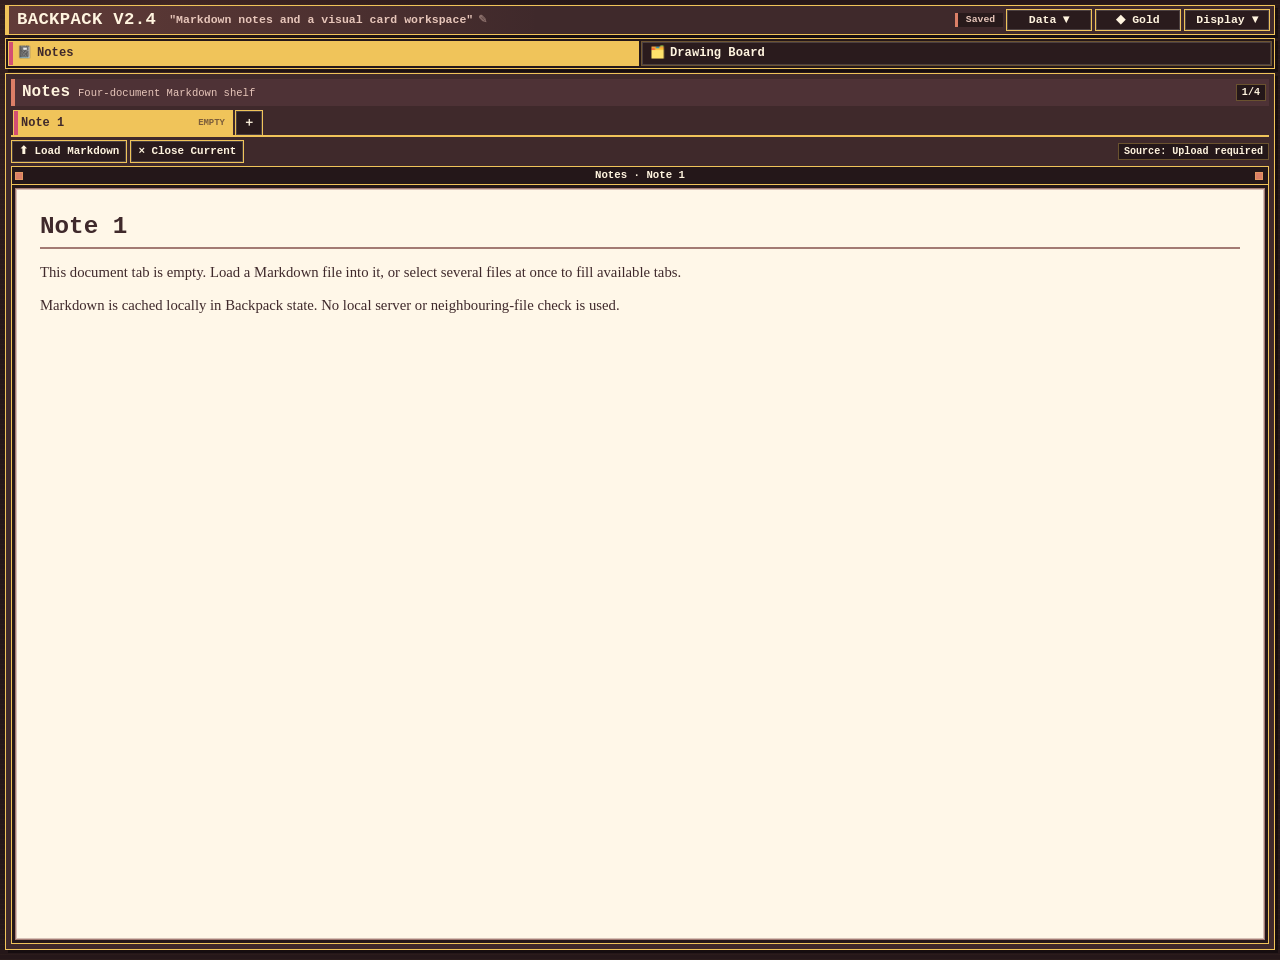
<file: index.html>
<!DOCTYPE html>
<html lang="en">
<head>
  <meta charset="UTF-8" />
  <meta name="viewport" content="width=device-width, initial-scale=1.0" />
  <title>The Backpack 2.4</title>
  <link rel="stylesheet" href="./css/backpack.css" />
</head>
<body>
  <div class="bp-app">
    <header class="bp-header">
      <div class="bp-titleline">
        <strong>BACKPACK V2.4</strong>
        <button id="bpHeaderQuoteBtn" class="bp-header-quote" type="button" title="Edit header quote" aria-label="Edit header quote" aria-expanded="false">
          <span id="bpHeaderQuote">"Markdown notes and a visual card workspace"</span>
          <span class="bp-header-quote-edit" aria-hidden="true">✎</span>
        </button>
        <div id="bpQuoteEditor" class="bp-quote-editor" aria-label="Header quote editor" hidden>
          <label for="bpQuoteInput">Header quote</label>
          <input id="bpQuoteInput" type="text" maxlength="180" autocomplete="off" />
          <div class="bp-quote-editor-actions">
            <button id="bpQuoteSaveBtn" type="button">Save quote</button>
            <button id="bpQuoteCancelBtn" type="button">Cancel</button>
            <button id="bpQuoteResetBtn" type="button">Reset</button>
          </div>
        </div>
        <div class="bp-actions" aria-label="Backpack actions">
          <span id="bpSaveStatus" class="bp-save-status" data-state="saved" aria-live="polite">Saved</span>
          <div class="bp-action-dropdown">
            <button id="bpDataBtn" class="bp-action-wide" type="button" title="Open import/export menu" aria-label="Import and export" aria-expanded="false">Data ▾</button>
            <div id="bpDataMenu" class="bp-action-menu" aria-label="Import and export menu" hidden>
              <button id="bpExportBtn" type="button" title="Export Notes and Drawing Board workspace" aria-label="Export Notes and Drawing Board workspace">Export workspace</button>
              <button id="bpImportBtn" type="button" title="Import Notes and Drawing Board workspace" aria-label="Import Notes and Drawing Board workspace">Import workspace</button>
            </div>
          </div>
          <button id="bpThemeBtn" class="bp-action-wide" type="button" title="Cycle workspace theme" aria-label="Cycle workspace theme">Theme</button>
          <button id="bpDisplayBtn" class="bp-action-wide" type="button" title="Show display settings" aria-label="Display settings" aria-pressed="false">Display</button>
          <input id="bpImportFile" class="bp-hidden" type="file" accept="application/json,.json" />
        </div>
      </div>
      <div id="bpDisplayMenu" class="bp-display-menu" aria-label="Display settings" hidden>
        <button id="bpDarkBtn" type="button" aria-pressed="false">App: Dark</button>
        <button id="bpReadBtn" type="button" aria-pressed="false">Reader: Light</button>
        <button id="bpDensityBtn" type="button" aria-pressed="false">Density: Compact</button>
      </div>
      <div class="bp-header-row">
        <nav id="bpTabs" class="bp-tabs" aria-label="Backpack sections"></nav>
      </div>
    </header>
    <main id="bpWorkspace" class="bp-workspace"></main>
  </div>

  <div id="bpToasts" class="bp-toast-stack" aria-live="polite" aria-atomic="true"></div>

  <script src="./js/backpack.js" defer></script>
</body>
</html>
</file>
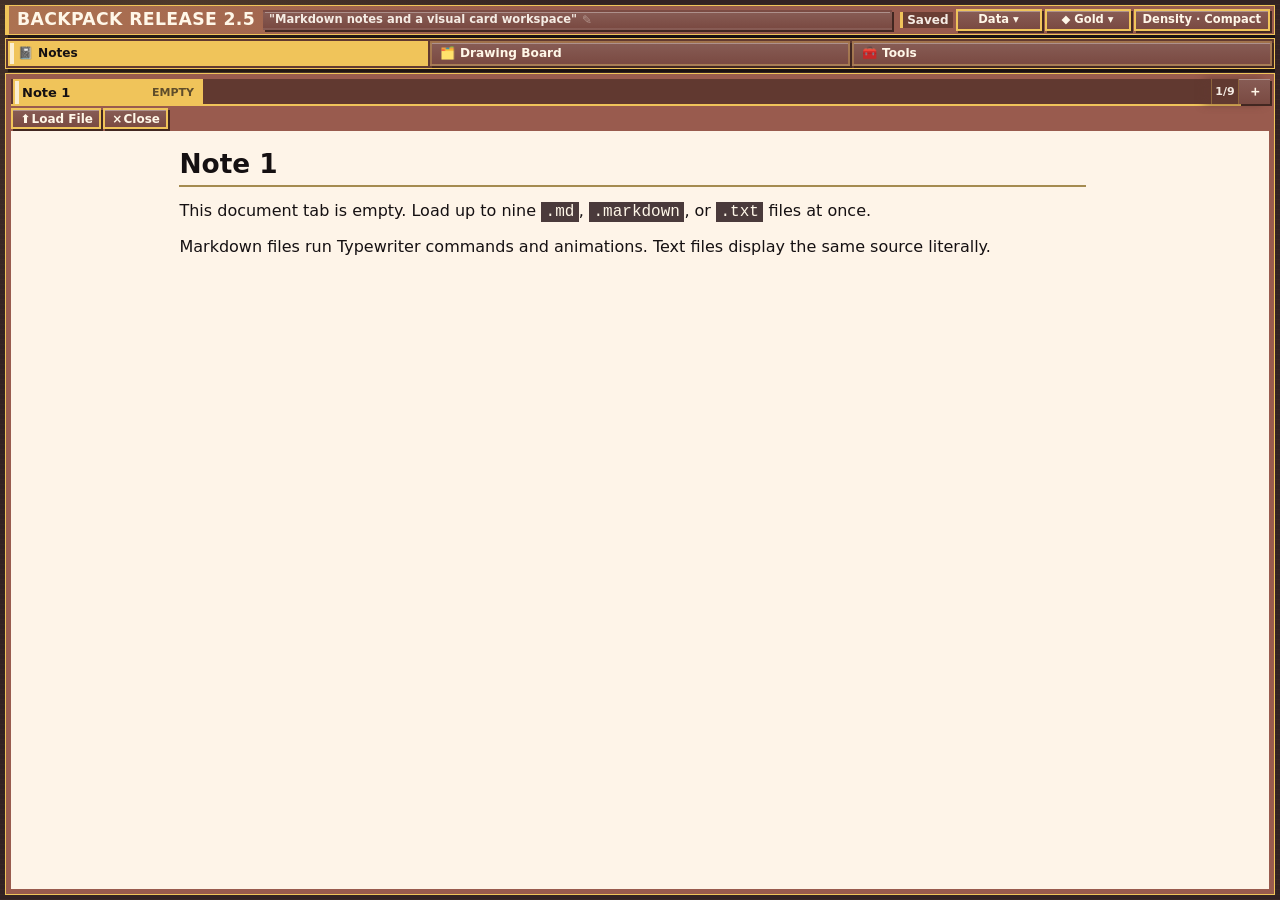
<file: backpack_release_2_5/index.html>
<!DOCTYPE html>
<html lang="en">
<head>
  <meta charset="UTF-8" />
  <meta name="viewport" content="width=device-width, initial-scale=1.0" />
  <title>The Backpack — Release 2.5</title>
  <link rel="stylesheet" href="./css/backpack.css" />
</head>
<body>
  <div class="bp-app">
    <header class="bp-header">
      <div class="bp-titleline">
        <strong>BACKPACK RELEASE 2.5</strong>
        <button id="bpHeaderQuoteBtn" class="bp-header-quote" type="button" title="Edit header quote" aria-label="Edit header quote" aria-expanded="false">
          <span id="bpHeaderQuote">"Markdown notes and a visual card workspace"</span>
          <span class="bp-header-quote-edit" aria-hidden="true">✎</span>
        </button>
        <div id="bpQuoteEditor" class="bp-quote-editor" aria-label="Header quote editor" hidden>
          <label for="bpQuoteInput">Header quote</label>
          <input id="bpQuoteInput" type="text" maxlength="180" autocomplete="off" />
          <div class="bp-quote-editor-actions">
            <button id="bpQuoteSaveBtn" type="button">Save quote</button>
            <button id="bpQuoteCancelBtn" type="button">Cancel</button>
            <button id="bpQuoteResetBtn" type="button">Reset</button>
          </div>
        </div>
        <div class="bp-actions" aria-label="Backpack actions">
          <span id="bpSaveStatus" class="bp-save-status" data-state="saved" aria-live="polite">Saved</span>
          <div class="bp-action-dropdown">
            <button id="bpDataBtn" class="bp-action-wide" type="button" title="Open import/export menu" aria-label="Import and export" aria-expanded="false">Data ▾</button>
            <div id="bpDataMenu" class="bp-action-menu" aria-label="Import and export menu" hidden>
              <button id="bpExportBtn" type="button" title="Export Notes and Drawing Board workspace" aria-label="Export Notes and Drawing Board workspace">Export workspace</button>
              <button id="bpImportBtn" type="button" title="Import Notes and Drawing Board workspace" aria-label="Import Notes and Drawing Board workspace">Import workspace</button>
            </div>
          </div>
          <div class="bp-action-dropdown bp-theme-dropdown">
            <button id="bpThemeBtn" class="bp-action-wide" type="button" title="Open theme generator" aria-label="Open theme generator" aria-expanded="false">Theme ▾</button>
            <div id="bpThemeMenu" class="bp-action-menu bp-theme-menu" aria-label="Theme generator" hidden>
              <div class="bp-theme-menu-head">
                <strong>Theme Generator</strong>
                <div class="bp-theme-head-badges"><b id="bpThemeCurrentName" class="bp-theme-current">Applied · Gold</b><b id="bpThemeProfileBadge" class="bp-theme-profile-badge">Tactile</b></div>
              </div>

              <div class="bp-theme-preset-row">
                <label for="bpThemePresetSelect"><span>Preset</span><select id="bpThemePresetSelect" aria-label="Theme preset starting point"><option value="goldenrod">◆ Goldenrod</option><option value="lime-analog">▰ Lime Analog</option><option value="grayscale">◫ Grayscale</option><option value="deep-red">▣ Deep Red</option><option value="terminal98">⌘ 98 Terminal</option><option value="custom" disabled>◈ Custom</option></select></label>
                <b id="bpThemeDraftStatus" class="bp-theme-draft-status">Applied</b>
              </div>

              <div id="bpThemeViewport" class="bp-theme-viewport" aria-label="Live theme draft preview">
                <div class="bp-theme-demo-chrome"><strong>BACKPACK</strong><button type="button" tabindex="-1">Action</button></div>
                <div class="bp-theme-demo-tabs"><b>Notes</b><span>Drawing Board</span></div>
                <div class="bp-theme-demo-body">
                  <article>
                    <h4>Reader preview</h4>
                    <p>Surface text, <a href="#" tabindex="-1">link accent</a>, and <code>code</code>.</p>
                  </article>
                  <aside><button type="button" tabindex="-1">Button</button><i>Card</i></aside>
                </div>
              </div>

              <div class="bp-theme-colors" aria-label="Theme source colours">
                <label><span>Foundation</span><input id="bpThemeBase" type="color" value="#3F292B" aria-label="Theme foundation colour" /><b data-theme-preview="base">#3F292B</b></label>
                <label><span>Surface</span><input id="bpThemeSurface" type="color" value="#DB7F67" aria-label="Theme surface colour" /><b data-theme-preview="surface">#DB7F67</b></label>
                <label><span>Accent</span><input id="bpThemeAccent" type="color" value="#F0C45A" aria-label="Theme accent colour" /><b data-theme-preview="accent">#F0C45A</b></label>
              </div>

              <div class="bp-theme-options">
                <label for="bpThemeFont"><span>Typeface</span><select id="bpThemeFont" aria-label="Theme typeface"><option value="ui">UI Sans</option><option value="mono">Mono</option><option value="book">Book Serif</option><option value="humanist">Humanist</option></select><b id="bpThemeFontHint">UI Sans</b></label>
                <label for="bpThemeProfile"><span>Presentation</span><select id="bpThemeProfile" aria-label="Theme presentation profile"><option value="balanced">Balanced</option><option value="minimal">Minimal / Code</option><option value="tactile">Tactile</option><option value="hard">Hard Button</option><option value="cubist">Cubist</option></select><b id="bpThemeProfileHint">Tactile</b></label>
              </div>

              <div class="bp-theme-mode-switches" aria-label="Theme light and dark modes">
                <button type="button" data-theme-app-mode="dark">App Dark</button>
                <button type="button" data-theme-app-mode="light">App Light</button>
                <button type="button" data-theme-reader-mode="light">Reader Light</button>
                <button type="button" data-theme-reader-mode="dark">Reader Dark</button>
              </div>

              <div class="bp-theme-actions">
                <button id="bpThemeRevertBtn" type="button" disabled>Revert draft</button>
                <button id="bpThemeApplyBtn" type="button" disabled>Applied ✓</button>
              </div>
              <details class="bp-theme-portable">
                <summary>Portable code</summary>
                <div class="bp-theme-string-row"><input id="bpThemeStringInput" type="text" spellcheck="false" autocomplete="off" value="BPTH4|3F292B|DB7F67|F0C45A|ui|tactile|contrast" /><button id="bpThemeLoadBtn" type="button">Load draft</button><button id="bpThemeCopyBtn" type="button">Copy</button></div>
              </details>
            </div>
          </div>
          <button id="bpDisplayBtn" class="bp-action-wide" type="button" title="Toggle workspace density" aria-label="Toggle workspace density" aria-pressed="false">Density · Compact</button>
          <input id="bpImportFile" class="bp-hidden" type="file" accept="application/json,.json" />
        </div>
      </div>
      <div class="bp-header-row">
        <nav id="bpTabs" class="bp-tabs" aria-label="Backpack sections"></nav>
      </div>
    </header>
    <main id="bpWorkspace" class="bp-workspace"></main>
    <div id="bpPersistentViewCache" class="bp-persist-view-cache" aria-hidden="true"></div>
  </div>

  <div id="bpToasts" class="bp-toast-stack" aria-live="polite" aria-atomic="true"></div>

  <script>window.MARKDOWN_TYPEWRITER_HOST_MODE = true; window.MARKDOWN_TYPEWRITER_AUTOSTART = false;</script>
  <script src="./vendor/marked.js" defer></script>
  <script src="./js/typewriter.js" defer></script>
  <script src="./js/backpack.js" defer></script>
</body>
</html>
</file>
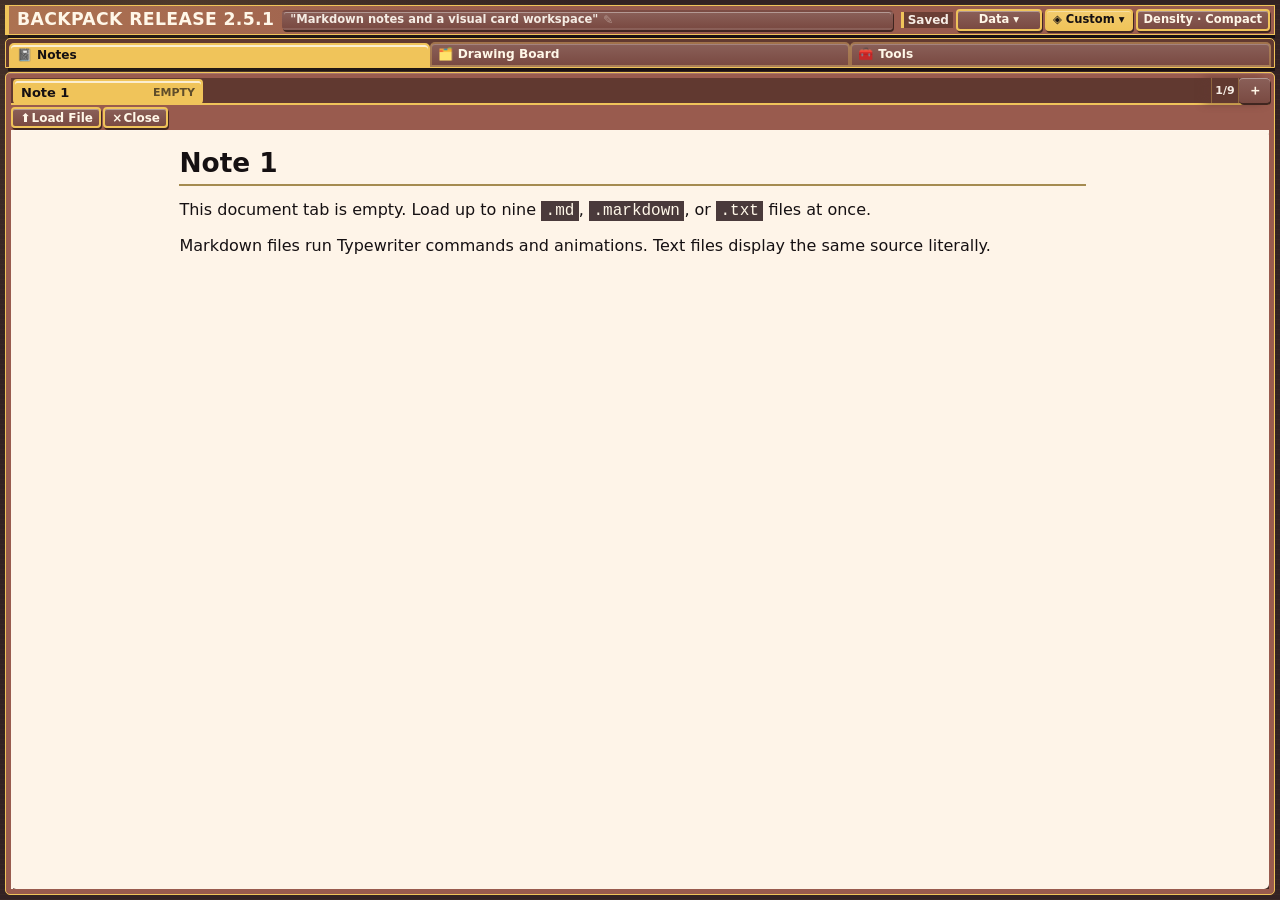
<file: backpack_release_2_5_1/index.html>
<!DOCTYPE html>
<html lang="en">
<head>
  <meta charset="UTF-8" />
  <meta name="viewport" content="width=device-width, initial-scale=1.0" />
  <title>The Backpack — Release 2.5.1</title>
  <link rel="stylesheet" href="./css/backpack.css" />
</head>
<body>
  <div class="bp-app">
    <header class="bp-header">
      <div class="bp-titleline">
        <strong>BACKPACK RELEASE 2.5.1</strong>
        <button id="bpHeaderQuoteBtn" class="bp-header-quote" type="button" title="Edit header quote" aria-label="Edit header quote" aria-expanded="false">
          <span id="bpHeaderQuote">"Markdown notes and a visual card workspace"</span>
          <span class="bp-header-quote-edit" aria-hidden="true">✎</span>
        </button>
        <div id="bpQuoteEditor" class="bp-quote-editor" aria-label="Header quote editor" hidden>
          <label for="bpQuoteInput">Header quote</label>
          <input id="bpQuoteInput" type="text" maxlength="180" autocomplete="off" />
          <div class="bp-quote-editor-actions">
            <button id="bpQuoteSaveBtn" type="button">Save quote</button>
            <button id="bpQuoteCancelBtn" type="button">Cancel</button>
            <button id="bpQuoteResetBtn" type="button">Reset</button>
          </div>
        </div>
        <div class="bp-actions" aria-label="Backpack actions">
          <span id="bpSaveStatus" class="bp-save-status" data-state="saved" aria-live="polite">Saved</span>
          <div class="bp-action-dropdown">
            <button id="bpDataBtn" class="bp-action-wide" type="button" title="Open import/export menu" aria-label="Import and export" aria-expanded="false">Data ▾</button>
            <div id="bpDataMenu" class="bp-action-menu" aria-label="Import and export menu" hidden>
              <button id="bpExportBtn" type="button" title="Export Notes and Drawing Board workspace" aria-label="Export Notes and Drawing Board workspace">Export workspace</button>
              <button id="bpImportBtn" type="button" title="Import Notes and Drawing Board workspace" aria-label="Import Notes and Drawing Board workspace">Import workspace</button>
            </div>
          </div>
          <div class="bp-action-dropdown bp-theme-dropdown">
            <button id="bpThemeBtn" class="bp-action-wide" type="button" title="Open theme generator" aria-label="Open theme generator" aria-expanded="false">Theme ▾</button>
            <div id="bpThemeMenu" class="bp-action-menu bp-theme-menu" aria-label="Theme generator" hidden>
              <div class="bp-theme-menu-head">
                <strong>Theme Generator</strong>
                <div class="bp-theme-head-badges"><b id="bpThemeCurrentName" class="bp-theme-current">Applied · Gold</b><b id="bpThemeProfileBadge" class="bp-theme-profile-badge">Tactile / Desk</b></div>
              </div>

              <div class="bp-theme-preset-row">
                <label for="bpThemePresetSelect"><span>Preset</span><select id="bpThemePresetSelect" aria-label="Theme preset starting point"><option value="goldenrod">◆ Goldenrod</option><option value="lime-analog">▰ Lime Analog</option><option value="grayscale">◫ Grayscale</option><option value="deep-red">▣ Deep Red</option><option value="terminal98">⌘ 98 Terminal</option><option value="custom" disabled>◈ Custom</option></select></label>
                <b id="bpThemeDraftStatus" class="bp-theme-draft-status">Applied</b>
              </div>

              <div id="bpThemeViewport" class="bp-theme-viewport" data-marble-style="orb" aria-label="Live theme draft preview">
                <div class="bp-theme-demo-chrome"><strong>BACKPACK</strong><button type="button" tabindex="-1">Action</button></div>
                <div class="bp-theme-demo-tabs"><b>Notes</b><span>Drawing Board</span></div>
                <div class="bp-theme-demo-body">
                  <article>
                    <h4>Reader preview</h4>
                    <p>Surface text, <a href="#" tabindex="-1">link accent</a>, and <code>code</code>.</p>
                  </article>
                  <aside><button type="button" tabindex="-1">Button</button><i>Card</i></aside>
                </div>
              </div>

              <div class="bp-theme-colors" aria-label="Theme source colours">
                <label><span>Foundation</span><input id="bpThemeBase" type="color" value="#3F292B" aria-label="Theme foundation colour" /><b data-theme-preview="base">#3F292B</b></label>
                <label><span>Surface</span><input id="bpThemeSurface" type="color" value="#DB7F67" aria-label="Theme surface colour" /><b data-theme-preview="surface">#DB7F67</b></label>
                <label><span>Accent</span><input id="bpThemeAccent" type="color" value="#F0C45A" aria-label="Theme accent colour" /><b data-theme-preview="accent">#F0C45A</b></label>
              </div>

              <div class="bp-theme-options">
                <label for="bpThemeFont"><span>Typeface</span><select id="bpThemeFont" aria-label="Theme typeface"><option value="ui">UI Sans</option><option value="classic">Classic UI</option><option value="humanist">Humanist</option><option value="narrow">Narrow UI</option><option value="book">Book Serif</option><option value="mono">Mono</option><option value="terminal">Terminal</option></select><b id="bpThemeFontHint">Humanist</b></label>
                <label for="bpThemeProfile"><span>Presentation</span><select id="bpThemeProfile" aria-label="Theme presentation profile"><option value="balanced">Balanced</option><option value="minimal">Minimal / Code</option><option value="tactile">Tactile / Desk</option><option value="hard">Instrument</option><option value="cubist">Ledger / Index</option><option value="terminal98">98 Terminal</option></select><b id="bpThemeProfileHint">Tactile / Desk</b></label>
                <label for="bpThemeMarbleStyle"><span>Marbles</span><select id="bpThemeMarbleStyle" aria-label="Theme marble style"><option value="orb">Polished Orb</option><option value="flat">Flat Signal</option><option value="round">Instrument Round</option><option value="square">Ledger Square</option><option value="terminal">98 Token</option></select><b id="bpThemeMarbleHint">Polished Orb</b></label>
              </div>

              <div class="bp-theme-mode-switches" aria-label="Theme light and dark modes">
                <button type="button" data-theme-app-mode="dark">App Dark</button>
                <button type="button" data-theme-app-mode="light">App Light</button>
                <button type="button" data-theme-reader-mode="light">Reader Light</button>
                <button type="button" data-theme-reader-mode="dark">Reader Dark</button>
              </div>

              <div class="bp-theme-actions">
                <button id="bpThemeRevertBtn" type="button" disabled>Revert draft</button>
                <button id="bpThemeApplyBtn" type="button" disabled>Applied ✓</button>
              </div>
              <details class="bp-theme-portable">
                <summary>Portable code</summary>
                <div class="bp-theme-string-row"><input id="bpThemeStringInput" type="text" spellcheck="false" autocomplete="off" value="BPTH5|3F292B|DB7F67|F0C45A|humanist|tactile|contrast|orb" /><button id="bpThemeLoadBtn" type="button">Load draft</button><button id="bpThemeCopyBtn" type="button">Copy</button></div>
              </details>
            </div>
          </div>
          <button id="bpDisplayBtn" class="bp-action-wide" type="button" title="Toggle workspace density" aria-label="Toggle workspace density" aria-pressed="false">Density · Compact</button>
          <input id="bpImportFile" class="bp-hidden" type="file" accept="application/json,.json" />
        </div>
      </div>
      <div class="bp-header-row">
        <nav id="bpTabs" class="bp-tabs" aria-label="Backpack sections"></nav>
      </div>
    </header>
    <main id="bpWorkspace" class="bp-workspace"></main>
    <div id="bpPersistentViewCache" class="bp-persist-view-cache" aria-hidden="true"></div>
  </div>

  <div id="bpToasts" class="bp-toast-stack" aria-live="polite" aria-atomic="true"></div>

  <script>window.MARKDOWN_TYPEWRITER_HOST_MODE = true; window.MARKDOWN_TYPEWRITER_AUTOSTART = false;</script>
  <script src="./vendor/marked.js" defer></script>
  <script src="./js/typewriter.js" defer></script>
  <script src="./js/backpack.js" defer></script>
</body>
</html>
</file>
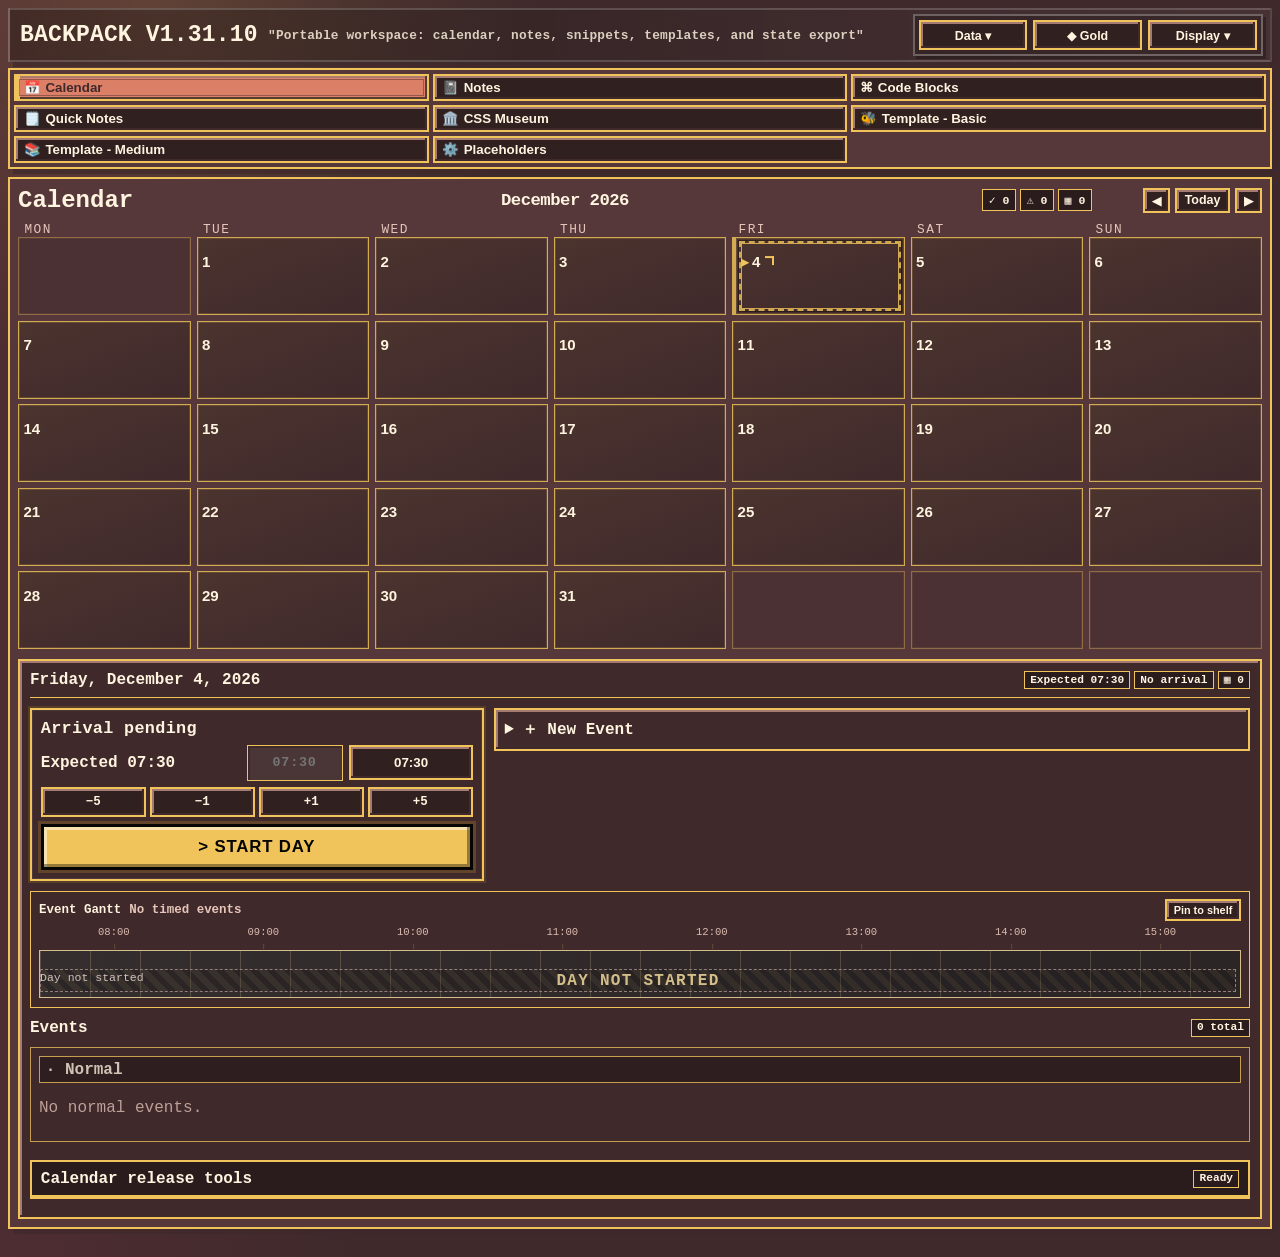
<file: backpack_split_build_v1_31_11/index.html>
<!DOCTYPE html>
<html lang="en">
<head>
  <meta charset="UTF-8" />
  <meta name="viewport" content="width=device-width, initial-scale=1.0" />
  <title>The Backpack 1.31.10</title>
  <link rel="stylesheet" href="./css/backpack.css" />
</head>
<body>
  <div class="bp-app">
    <header class="bp-header">
      <div class="bp-titleline">
        <strong>BACKPACK V1.31.10</strong>
        <span id="bpHeaderQuote">"Portable workspace: calendar, notes, snippets, templates, and state export"</span>
        <div class="bp-actions" aria-label="Backpack actions">
          <div class="bp-action-dropdown">
            <button id="bpDataBtn" class="bp-action-wide" type="button" title="Open import/export menu" aria-label="Import and export" aria-expanded="false">Data ▾</button>
            <div id="bpDataMenu" class="bp-action-menu" aria-label="Import and export menu" hidden>
              <button id="bpExportBtn" type="button" title="Export full Backpack state" aria-label="Export full Backpack state">Export state</button>
              <button id="bpImportBtn" type="button" title="Import full Backpack state" aria-label="Import full Backpack state">Import state</button>
            </div>
          </div>
          <button id="bpThemeBtn" class="bp-action-wide" type="button" title="Cycle workspace theme" aria-label="Cycle workspace theme">Theme</button>
          <button id="bpDisplayBtn" class="bp-action-wide" type="button" title="Show display settings" aria-label="Display settings" aria-pressed="false">Display</button>
          <input id="bpImportFile" class="bp-hidden" type="file" accept="application/json,.json" />
        </div>
      </div>
      <div id="bpDisplayMenu" class="bp-display-menu" aria-label="Display settings" hidden>
        <button id="bpDarkBtn" type="button" aria-pressed="false">App: Dark</button>
        <button id="bpReadBtn" type="button" aria-pressed="false">Reader: Light</button>
        <button id="bpDensityBtn" type="button" aria-pressed="false">Density: Compact</button>
        <button id="bpAccessibleBtn" type="button" aria-pressed="false">Access: Standard</button>
      </div>
      <div class="bp-header-row">
        <nav id="bpTabs" class="bp-tabs" aria-label="Backpack sections"></nav>
      </div>
    </header>
    <section id="bpPromotedShelf" class="bp-promoted-shelf" aria-live="polite"></section>
    <main id="bpWorkspace" class="bp-workspace"></main>
  </div>

  <div id="bpToasts" class="bp-toast-stack" aria-live="polite" aria-atomic="true"></div>

  <script src="./js/backpack.js" defer></script>
</body>
</html>
</file>
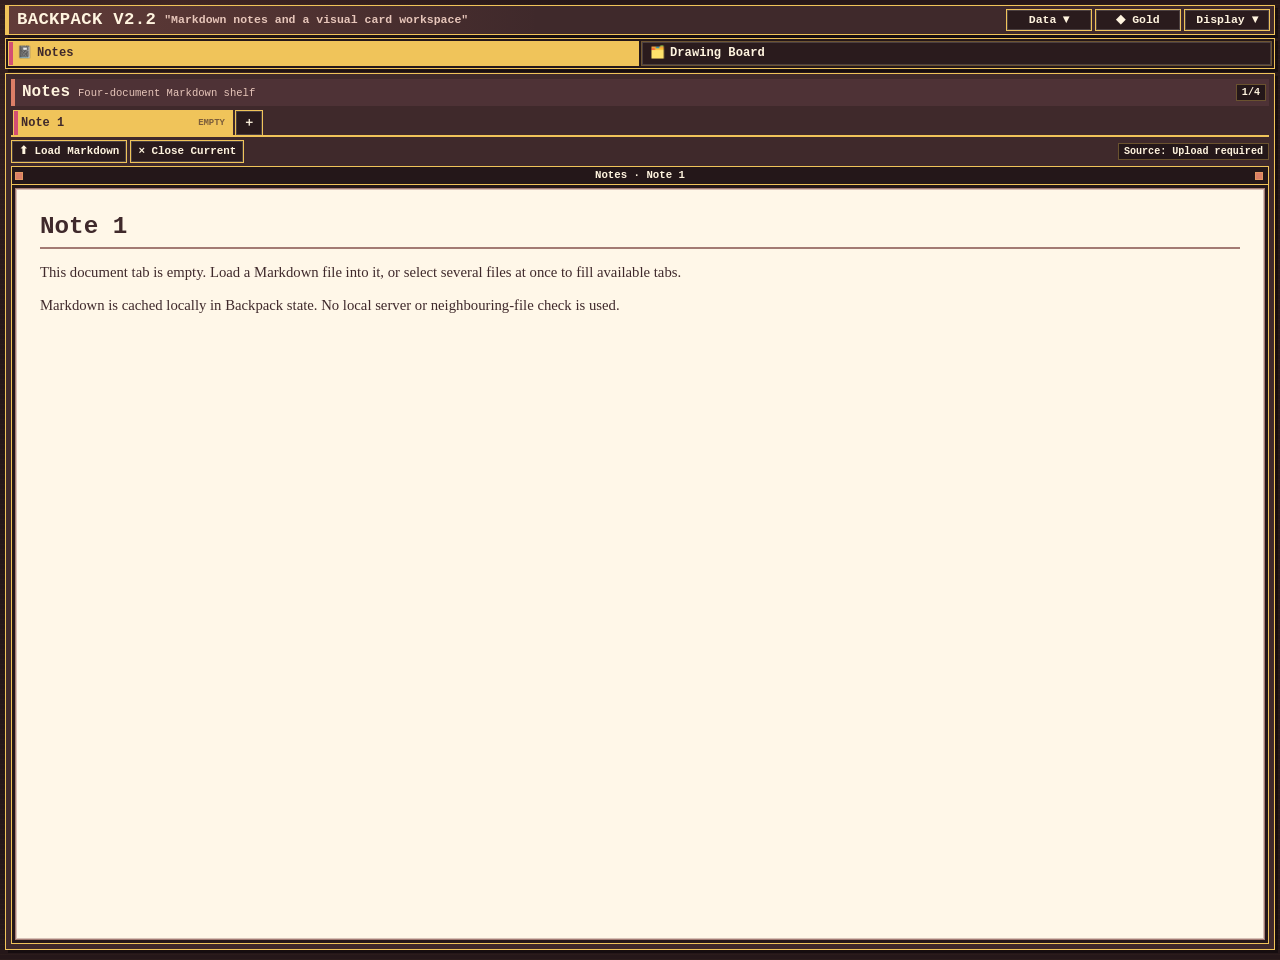
<file: backpack_split_build_v2_2/index.html>
<!DOCTYPE html>
<html lang="en">
<head>
  <meta charset="UTF-8" />
  <meta name="viewport" content="width=device-width, initial-scale=1.0" />
  <title>The Backpack 2.2</title>
  <link rel="stylesheet" href="./css/backpack.css" />
</head>
<body>
  <div class="bp-app">
    <header class="bp-header">
      <div class="bp-titleline">
        <strong>BACKPACK V2.2</strong>
        <span id="bpHeaderQuote">"Markdown notes and a visual card workspace"</span>
        <div class="bp-actions" aria-label="Backpack actions">
          <div class="bp-action-dropdown">
            <button id="bpDataBtn" class="bp-action-wide" type="button" title="Open import/export menu" aria-label="Import and export" aria-expanded="false">Data ▾</button>
            <div id="bpDataMenu" class="bp-action-menu" aria-label="Import and export menu" hidden>
              <button id="bpExportBtn" type="button" title="Export Notes and Drawing Board workspace" aria-label="Export Notes and Drawing Board workspace">Export workspace</button>
              <button id="bpImportBtn" type="button" title="Import Notes and Drawing Board workspace" aria-label="Import Notes and Drawing Board workspace">Import workspace</button>
            </div>
          </div>
          <button id="bpThemeBtn" class="bp-action-wide" type="button" title="Cycle workspace theme" aria-label="Cycle workspace theme">Theme</button>
          <button id="bpDisplayBtn" class="bp-action-wide" type="button" title="Show display settings" aria-label="Display settings" aria-pressed="false">Display</button>
          <input id="bpImportFile" class="bp-hidden" type="file" accept="application/json,.json" />
        </div>
      </div>
      <div id="bpDisplayMenu" class="bp-display-menu" aria-label="Display settings" hidden>
        <button id="bpDarkBtn" type="button" aria-pressed="false">App: Dark</button>
        <button id="bpReadBtn" type="button" aria-pressed="false">Reader: Light</button>
        <button id="bpDensityBtn" type="button" aria-pressed="false">Density: Compact</button>
      </div>
      <div class="bp-header-row">
        <nav id="bpTabs" class="bp-tabs" aria-label="Backpack sections"></nav>
      </div>
    </header>
    <main id="bpWorkspace" class="bp-workspace"></main>
  </div>

  <div id="bpToasts" class="bp-toast-stack" aria-live="polite" aria-atomic="true"></div>

  <script src="./js/backpack.js" defer></script>
</body>
</html>
</file>
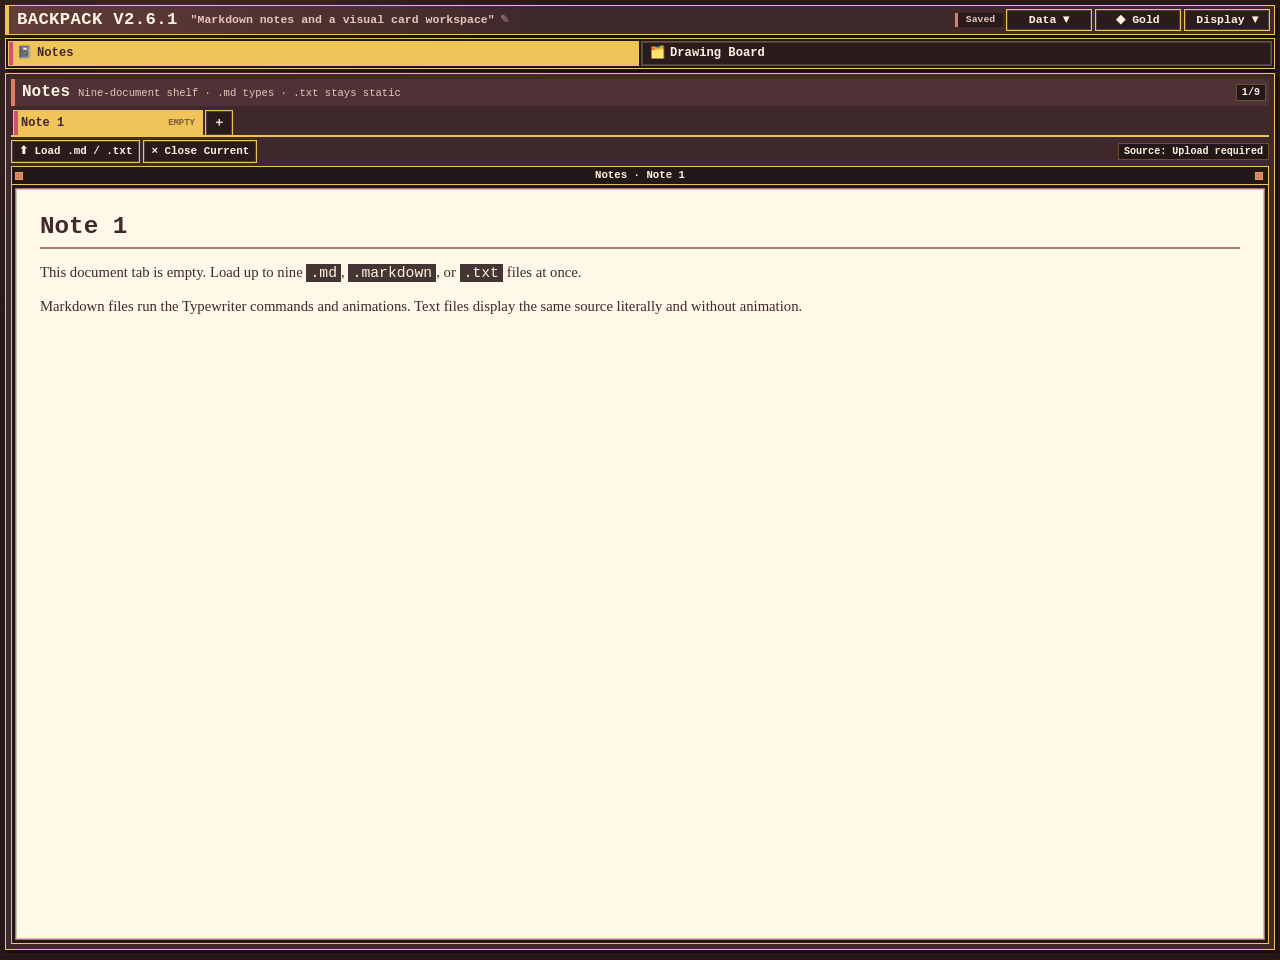
<file: backpack_split_build_v2_6_1.1/index.html>
<!DOCTYPE html>
<html lang="en">
<head>
  <meta charset="UTF-8" />
  <meta name="viewport" content="width=device-width, initial-scale=1.0" />
  <title>The Backpack 2.6.1</title>
  <link rel="stylesheet" href="./css/backpack.css" />
</head>
<body>
  <div class="bp-app">
    <header class="bp-header">
      <div class="bp-titleline">
        <strong>BACKPACK V2.6.1</strong>
        <button id="bpHeaderQuoteBtn" class="bp-header-quote" type="button" title="Edit header quote" aria-label="Edit header quote" aria-expanded="false">
          <span id="bpHeaderQuote">"Markdown notes and a visual card workspace"</span>
          <span class="bp-header-quote-edit" aria-hidden="true">✎</span>
        </button>
        <div id="bpQuoteEditor" class="bp-quote-editor" aria-label="Header quote editor" hidden>
          <label for="bpQuoteInput">Header quote</label>
          <input id="bpQuoteInput" type="text" maxlength="180" autocomplete="off" />
          <div class="bp-quote-editor-actions">
            <button id="bpQuoteSaveBtn" type="button">Save quote</button>
            <button id="bpQuoteCancelBtn" type="button">Cancel</button>
            <button id="bpQuoteResetBtn" type="button">Reset</button>
          </div>
        </div>
        <div class="bp-actions" aria-label="Backpack actions">
          <span id="bpSaveStatus" class="bp-save-status" data-state="saved" aria-live="polite">Saved</span>
          <div class="bp-action-dropdown">
            <button id="bpDataBtn" class="bp-action-wide" type="button" title="Open import/export menu" aria-label="Import and export" aria-expanded="false">Data ▾</button>
            <div id="bpDataMenu" class="bp-action-menu" aria-label="Import and export menu" hidden>
              <button id="bpExportBtn" type="button" title="Export Notes and Drawing Board workspace" aria-label="Export Notes and Drawing Board workspace">Export workspace</button>
              <button id="bpImportBtn" type="button" title="Import Notes and Drawing Board workspace" aria-label="Import Notes and Drawing Board workspace">Import workspace</button>
            </div>
          </div>
          <button id="bpThemeBtn" class="bp-action-wide" type="button" title="Cycle workspace theme" aria-label="Cycle workspace theme">Theme</button>
          <button id="bpDisplayBtn" class="bp-action-wide" type="button" title="Show display settings" aria-label="Display settings" aria-pressed="false">Display</button>
          <input id="bpImportFile" class="bp-hidden" type="file" accept="application/json,.json" />
        </div>
      </div>
      <div id="bpDisplayMenu" class="bp-display-menu" aria-label="Display settings" hidden>
        <button id="bpDarkBtn" type="button" aria-pressed="false">App: Dark</button>
        <button id="bpReadBtn" type="button" aria-pressed="false">Reader: Light</button>
        <button id="bpDensityBtn" type="button" aria-pressed="false">Density: Compact</button>
      </div>
      <div class="bp-header-row">
        <nav id="bpTabs" class="bp-tabs" aria-label="Backpack sections"></nav>
      </div>
    </header>
    <main id="bpWorkspace" class="bp-workspace"></main>
  </div>

  <div id="bpToasts" class="bp-toast-stack" aria-live="polite" aria-atomic="true"></div>

  <script src="./js/typewriter.js" defer></script>
  <script src="./js/backpack.js" defer></script>
</body>
</html>
</file>
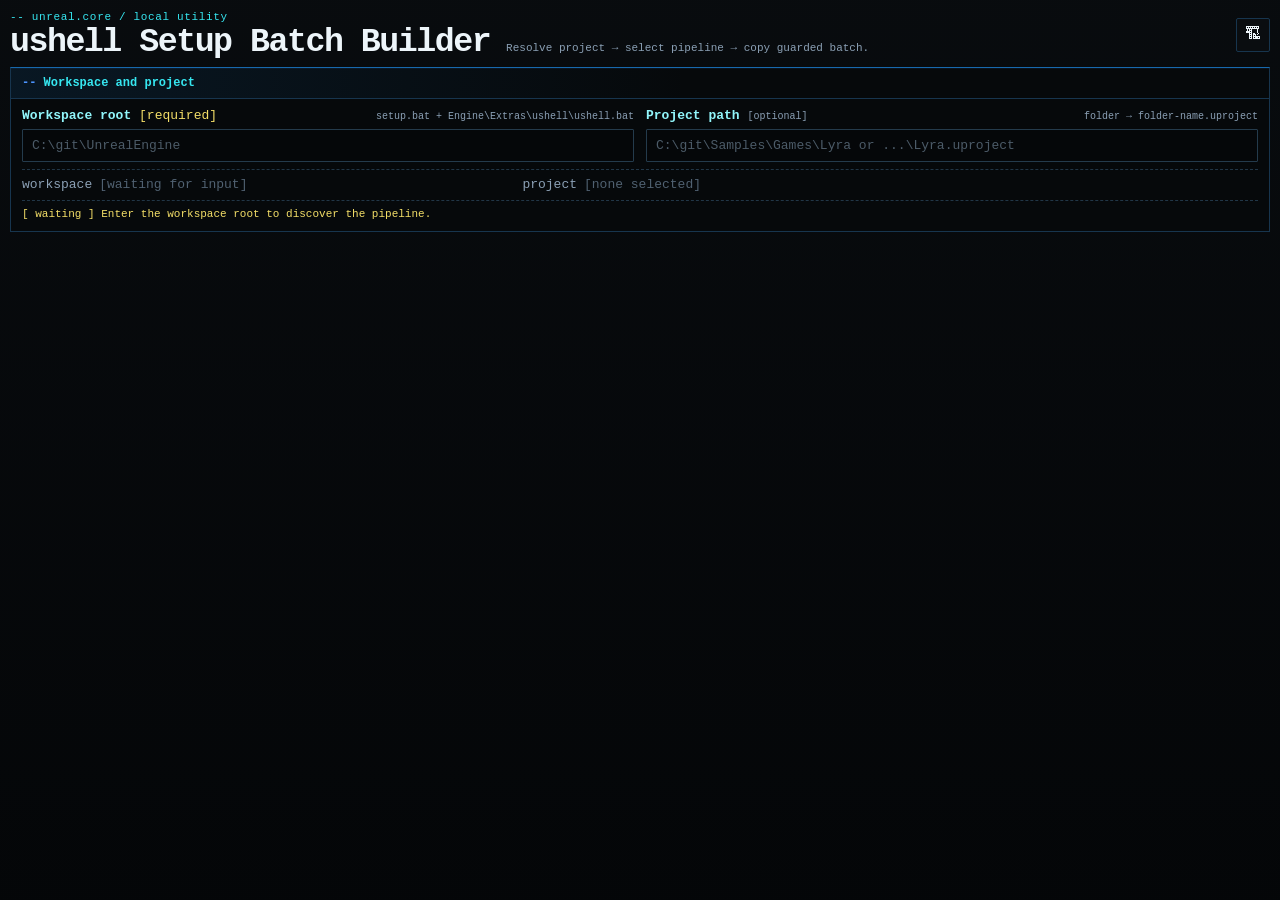
<file: ushell_setup_batch_builder_v4_2_2.html>
<!doctype html>
<html lang="en">
<head>
  <meta charset="utf-8">
  <meta name="viewport" content="width=device-width, initial-scale=1">
  <title>ushell Setup Batch Builder v4.2.2</title>
  <style>
    :root {
      color-scheme: dark;
      --black: #07090b;
      --black-2: #0a0d10;
      --black-3: #0e1318;
      --line: #1769ad;
      --line-soft: #17354e;
      --cyan: #36e7f1;
      --cyan-soft: #91f6fb;
      --green: #56e578;
      --yellow: #f4df68;
      --red: #ff6b6f;
      --blue: #4c94ff;
      --magenta: #d94bd8;
      --white: #edf5fa;
      --muted: #8ba0b5;
      --dim: #506171;
      --focus: 0 0 0 2px rgba(54, 231, 241, .24);
      --mono: "Cascadia Mono", "Cascadia Code", Consolas, "Courier New", monospace;
    }

    * { box-sizing: border-box; }
    [hidden] { display: none !important; }

    html, body { height: 100%; }

    body {
      margin: 0;
      min-width: 320px;
      overflow: hidden;
      color: var(--white);
      background:
        linear-gradient(rgba(8, 11, 14, .965), rgba(4, 6, 8, .985)),
        repeating-linear-gradient(0deg, transparent 0 3px, rgba(255,255,255,.018) 4px);
      font: 13px/1.38 var(--mono);
    }

    body.legend-open { overflow: hidden; }

    button, input { font: inherit; }
    button { color: inherit; }

    .app {
      width: min(1460px, calc(100% - 20px));
      height: 100dvh;
      margin: 0 auto;
      padding: 10px 0;
      display: grid;
      grid-template-rows: auto auto minmax(0, 1fr);
      gap: 8px;
      overflow: hidden;
    }

    .masthead {
      min-height: 49px;
      display: flex;
      justify-content: space-between;
      align-items: center;
      gap: 16px;
    }

    .title-block {
      min-width: 0;
      display: grid;
      grid-template-columns: auto minmax(0, 1fr);
      grid-template-areas:
        "eyebrow eyebrow"
        "title subtitle";
      align-items: baseline;
      column-gap: 16px;
    }

    .eyebrow {
      grid-area: eyebrow;
      margin: 0 0 1px;
      color: var(--cyan);
      font-size: 11px;
      letter-spacing: .06em;
    }

    .app-title {
      grid-area: title;
      min-width: 0;
      margin: 0;
      padding: 0;
      border: 0;
      color: var(--white);
      background: none;
      cursor: pointer;
      font: 700 clamp(1.45rem, 2.6vw, 2.2rem)/1 var(--mono);
      letter-spacing: -.045em;
      text-align: left;
      white-space: nowrap;
      transition: text-shadow .15s, transform .12s;
    }

    .app-title:hover {
      text-shadow: 0 0 14px rgba(54,231,241,.2);
    }

    .app-title:active { transform: translateY(1px); }

    .app-title.chromatic {
      color: transparent;
      background:
        linear-gradient(90deg,
          #44f45f 0%, #44f45f 12%,
          #f2e86d 20%,
          #4e9cff 34%,
          #db45d4 47%,
          #42e9ef 60%,
          #ff646b 73%,
          #58ef74 87%,
          #f2e86d 100%);
      background-size: 240% 100%;
      background-clip: text;
      -webkit-background-clip: text;
      animation: titleChroma 2.15s cubic-bezier(.4,0,.2,1);
      text-shadow: none;
    }

    .subtitle {
      grid-area: subtitle;
      min-width: 0;
      margin: 0;
      color: var(--muted);
      font-size: 11px;
      white-space: nowrap;
      overflow: hidden;
      text-overflow: ellipsis;
    }

    .builder-mark {
      position: relative;
      isolation: isolate;
      width: 34px;
      height: 34px;
      flex: 0 0 auto;
      padding: 0;
      border: 1px solid var(--line-soft);
      border-radius: 2px;
      background: var(--black-2);
      cursor: pointer;
      line-height: 1;
      overflow: visible;
      transition: border-color .12s, background .12s, transform .1s;
    }

    .builder-icon {
      position: relative;
      z-index: 2;
      display: inline-block;
      font-size: 16px;
      transform-origin: 50% 75%;
    }

    .builder-mark::before {
      content: "";
      position: absolute;
      z-index: -1;
      inset: -2px;
      border: 1px solid var(--cyan);
      border-radius: 3px;
      opacity: 0;
      transform: scale(.72);
      pointer-events: none;
    }

    .builder-mark::after {
      content: "";
      position: absolute;
      z-index: 3;
      left: 2px;
      right: 2px;
      bottom: -5px;
      height: 2px;
      background: linear-gradient(90deg, var(--cyan), var(--green), var(--yellow), var(--magenta));
      transform: scaleX(0);
      transform-origin: left;
      opacity: 0;
      pointer-events: none;
    }

    .builder-mark:hover {
      border-color: var(--cyan);
      background: #0b171b;
    }

    .builder-mark.holding::before {
      animation: holdInflate 5s linear forwards;
    }

    .builder-mark.holding::after {
      opacity: 1;
      animation: holdProgress 5s linear forwards;
    }

    .builder-mark.holding .builder-icon {
      animation: holdBreathe .8s ease-in-out infinite alternate;
    }

    .builder-mark.fidget { animation: builderFidget .38s ease-out; }
    .builder-mark.hold-complete { animation: builderComplete .5s ease-out; }

    .builder-mark:focus-visible,
    .app-title:focus-visible,
    .terminal-button:focus-visible,
    .icon-button:focus-visible,
    input:focus-visible {
      outline: none;
      box-shadow: var(--focus);
    }

    .terminal-panel {
      min-width: 0;
      min-height: 0;
      border: 1px solid var(--line-soft);
      border-top-color: var(--line);
      background: rgba(6, 9, 11, .92);
      box-shadow: inset 0 1px 0 rgba(76,148,255,.07);
    }

    .panel-head {
      min-height: 31px;
      display: flex;
      align-items: center;
      justify-content: space-between;
      gap: 9px;
      padding: 4px 9px 4px 11px;
      border-bottom: 1px solid var(--line-soft);
      background: linear-gradient(90deg, rgba(23,105,173,.15), transparent 54%);
    }

    .panel-title {
      min-width: 0;
      margin: 0;
      color: var(--cyan);
      font-size: 12px;
      font-weight: 700;
      white-space: nowrap;
    }

    .panel-title::before {
      content: "--\00a0";
      color: var(--blue);
    }

    .panel-body { min-width: 0; min-height: 0; padding: 9px 11px; }

    .paths-panel .panel-body {
      display: grid;
      grid-template-columns: minmax(0, 1fr) minmax(0, 1fr);
      grid-template-areas:
        "workspace project"
        "confirm confirm";
      gap: 7px 12px;
      padding-block: 8px;
    }

    .workspace-field { grid-area: workspace; }
    .project-field { grid-area: project; }

    .field { min-width: 0; display: grid; gap: 4px; }

    .field-line {
      min-width: 0;
      display: flex;
      align-items: baseline;
      justify-content: space-between;
      gap: 10px;
    }

    label { color: var(--cyan-soft); font-weight: 700; white-space: nowrap; }
    .required { color: var(--yellow); font-weight: 400; }

    .field-meta, .hint {
      min-width: 0;
      color: var(--muted);
      font-size: 10px;
      font-weight: 400;
      white-space: nowrap;
      overflow: hidden;
      text-overflow: ellipsis;
    }

    input[type="text"] {
      width: 100%;
      min-width: 0;
      height: 33px;
      padding: 6px 9px;
      border: 1px solid #243b4c;
      border-radius: 1px;
      outline: none;
      color: var(--white);
      background: #050709;
      caret-color: var(--cyan);
      transition: border-color .12s, background .12s;
    }

    input[type="text"]::placeholder { color: #4c5b68; }
    input[type="text"]:hover { border-color: #315c78; }
    input[type="text"]:focus { border-color: var(--cyan); background: #070d10; }
    input.invalid { border-color: var(--red); box-shadow: 0 0 0 2px rgba(255,107,111,.12); }

    .path-confirmation {
      grid-area: confirm;
      min-width: 0;
      display: grid;
      grid-template-columns: minmax(0, .8fr) minmax(0, 1.2fr);
      gap: 10px;
      padding-top: 6px;
      border-top: 1px dashed #213647;
    }

    .confirm-line {
      min-width: 0;
      display: grid;
      grid-template-columns: auto minmax(0, 1fr);
      gap: 7px;
      align-items: baseline;
    }

    .confirm-key { color: var(--muted); white-space: nowrap; }
    .confirm-value { min-width: 0; color: var(--dim); overflow: hidden; text-overflow: ellipsis; white-space: nowrap; }
    .confirm-value.ready { color: var(--green); }
    .confirm-value.info { color: var(--cyan-soft); }
    .confirm-value.warn { color: var(--yellow); }

    .unlock-message {
      grid-column: 1 / -1;
      margin: -1px 0 0;
      padding-top: 6px;
      border-top: 1px dashed #213647;
      color: var(--yellow);
      font-size: 11px;
    }

    .unlock-message::before { content: "[ waiting ] "; }

    .workspace-grid {
      min-height: 0;
      display: grid;
      grid-template-columns: minmax(390px, .82fr) minmax(0, 1.18fr);
      gap: 8px;
      opacity: 0;
      transform: translateY(7px);
      transition: opacity .18s ease, transform .18s ease;
    }

    .workspace-grid.is-visible { opacity: 1; transform: none; }

    .workspace-grid.is-visible .control-panel {
      animation: discoverPanel .26s cubic-bezier(.2,.8,.2,1) both;
    }

    .workspace-grid.is-visible .preview-panel {
      animation: discoverPanel .28s .07s cubic-bezier(.2,.8,.2,1) both;
    }

    .control-panel, .preview-panel {
      height: 100%;
      min-height: 0;
      display: grid;
      grid-template-rows: auto minmax(0, 1fr);
      overflow: hidden;
    }

    .control-panel .panel-body {
      display: grid;
      grid-template-rows: auto auto minmax(0, 1fr);
      gap: 8px;
      overflow: hidden;
    }

    .pipeline-rail {
      min-width: 0;
      display: grid;
      grid-template-columns: repeat(6, minmax(0, 1fr));
      gap: 4px;
    }

    .rail-node {
      min-width: 0;
      height: 28px;
      display: grid;
      place-items: center;
      padding: 3px 5px;
      border: 1px solid #243b4c;
      background: #070a0c;
      color: var(--dim);
      font-size: 10px;
      overflow: hidden;
      text-overflow: ellipsis;
      white-space: nowrap;
    }

    .rail-node.on { border-color: #19818b; color: var(--cyan-soft); background: rgba(54,231,241,.045); }
    .rail-node.required-node { border-color: #2973ad; color: var(--blue); }
    .rail-node.off { border-style: dashed; color: #48545e; }

    .checks {
      display: grid;
      grid-template-columns: repeat(2, minmax(0, 1fr));
      gap: 4px 6px;
    }

    .check {
      min-width: 0;
      min-height: 35px;
      display: grid;
      grid-template-columns: 17px minmax(0, 1fr);
      align-items: center;
      gap: 6px;
      padding: 4px 6px;
      border: 1px solid #132635;
      background: rgba(255,255,255,.008);
      cursor: pointer;
    }

    .check:hover { border-color: #22506b; background: rgba(54,231,241,.025); }
    .check input { margin: 0; accent-color: var(--cyan); }

    .check.source-github {
      border-color: #4a315f;
      background:
        linear-gradient(90deg, rgba(184,104,255,.095), rgba(184,104,255,.025));
    }

    .check.source-github:hover {
      border-color: #8251a1;
      background:
        linear-gradient(90deg, rgba(184,104,255,.15), rgba(184,104,255,.045));
    }

    .check.source-github:has(input:not(:checked)) {
      border-color: #2c2632;
      background: rgba(184,104,255,.025);
    }

    .check.source-perforce {
      border-color: #234e70;
      background:
        linear-gradient(90deg, rgba(70,163,255,.105), rgba(70,163,255,.025));
    }

    .check.source-perforce:hover {
      border-color: #397db1;
      background:
        linear-gradient(90deg, rgba(70,163,255,.17), rgba(70,163,255,.05));
    }

    .check.source-perforce:has(input:not(:checked)) {
      border-color: #1e2e3c;
      background: rgba(70,163,255,.025);
    }

    .check.source-github code { color: #d9a5ff; }
    .check.source-perforce code { color: #8bc8ff; }

    .check-copy {
      min-width: 0;
      display: grid;
      grid-template-columns: minmax(0, 1fr) auto;
      align-items: baseline;
      gap: 5px;
    }

    .check strong { min-width: 0; color: var(--white); font-size: 11px; overflow: hidden; text-overflow: ellipsis; white-space: nowrap; }
    .check code { color: var(--cyan-soft); font: 9px/1 var(--mono); white-space: nowrap; }

    .programs-block {
      min-height: 0;
      padding-top: 7px;
      border-top: 1px dashed #213647;
      display: grid;
      grid-template-rows: auto minmax(0, 1fr) auto auto;
      gap: 5px;
      overflow: hidden;
    }

    .section-line {
      display: flex;
      justify-content: space-between;
      align-items: baseline;
      gap: 10px;
    }

    .section-label { color: var(--cyan); font-weight: 700; }

    .program-list {
      min-height: 0;
      display: grid;
      grid-template-columns: minmax(0, 1fr);
      align-content: start;
      gap: 4px;
      margin: 0;
      overflow: auto;
      scrollbar-width: thin;
      scrollbar-color: #285a78 #07090b;
    }

    .program-row {
      min-width: 0;
      min-height: 30px;
      display: grid;
      grid-template-columns: 28px minmax(0, 1fr) 24px 24px 24px;
      align-items: center;
      gap: 3px;
      padding: 2px 3px 2px 5px;
      border: 1px solid #21384a;
      background: #070a0c;
    }

    .program-index {
      align-self: stretch;
      display: grid;
      place-items: center;
      border-right: 1px solid #1c3445;
      color: var(--blue);
      font-size: 9px;
      font-variant-numeric: tabular-nums;
    }

    .program-name {
      min-width: 0;
      padding-left: 5px;
      overflow: hidden;
      text-overflow: ellipsis;
      white-space: nowrap;
      color: var(--green);
      font-size: 11px;
    }

    .icon-button, .terminal-button {
      border: 1px solid #2b465a;
      border-radius: 1px;
      background: #0a1015;
      cursor: pointer;
      transition: border-color .12s, background .12s, color .12s;
    }

    .icon-button { width: 24px; height: 24px; padding: 0; color: var(--muted); }
    .icon-button:hover, .terminal-button:hover { border-color: var(--cyan); background: #0c181d; color: var(--white); }
    .icon-button:disabled { opacity: .25; cursor: default; border-color: #26323a; }
    .icon-button.remove:hover { border-color: var(--red); color: var(--red); }

    .add-row { min-width: 0; display: grid; grid-template-columns: minmax(0, 1fr) auto; gap: 5px; }
    .add-row input { height: 29px; }

    .terminal-button {
      min-height: 29px;
      padding: 4px 10px;
      color: var(--cyan-soft);
      font-size: 11px;
      font-weight: 700;
      white-space: nowrap;
    }

    .terminal-button.primary { border-color: var(--cyan); color: #051012; background: var(--cyan); }
    .terminal-button.primary:hover { color: #020708; background: #79f4fa; }

    .terminal-button.copy {
      min-width: 68px;
      border-color: #278d49;
      color: var(--green);
    }

    .terminal-button.copy.copied {
      border-color: var(--green);
      color: #031008;
      background: var(--green);
      box-shadow: 0 0 0 1px rgba(85,225,126,.28), 0 0 18px rgba(85,225,126,.2);
      animation: copyConfirm .34s cubic-bezier(.2,.9,.28,1.2);
    }

    .terminal-button:disabled { opacity: .32; cursor: default; }

    .status { min-height: 15px; margin: 0; color: var(--muted); font-size: 10px; overflow: hidden; text-overflow: ellipsis; white-space: nowrap; }
    .status.good { color: var(--green); }
    .status.warn { color: var(--yellow); }
    .status.bad { color: var(--red); }

    .preview-toolbar { display: flex; align-items: center; gap: 5px; flex-wrap: nowrap; }

    .preview-panel .panel-head { padding-right: 7px; }
    .preview-panel .panel-body {
      display: grid;
      grid-template-rows: 16px minmax(0, 1fr) 15px;
      gap: 5px;
      overflow: hidden;
    }

    .preview-frame { min-height: 0; overflow: hidden; border: 1px solid #183f5f; background: #040607; }

    pre {
      width: 100%;
      height: 100%;
      min-height: 0;
      margin: 0;
      overflow: auto;
      padding: 10px;
      color: #d9e8f1;
      font: 11px/1.45 var(--mono);
      tab-size: 2;
      white-space: pre;
      scrollbar-width: thin;
      scrollbar-color: #285a78 #07090b;
    }

    pre.empty { color: var(--dim); }
    code { color: var(--cyan-soft); font: inherit; }
    .micro-note { margin: 0; color: var(--dim); font-size: 9px; white-space: nowrap; overflow: hidden; text-overflow: ellipsis; }

    .exit-overlay {
      position: fixed;
      z-index: 100;
      inset: 0;
      display: grid;
      place-items: center;
      padding: 18px;
      background: rgba(0, 3, 5, .76);
      opacity: 0;
      backdrop-filter: blur(3px);
      transition: opacity .16s ease;
    }

    .exit-overlay.open { opacity: 1; }

    .exit-modal {
      width: min(680px, 100%);
      max-height: min(78vh, 690px);
      display: grid;
      grid-template-rows: auto minmax(0, 1fr);
      overflow: hidden;
      border-color: #715f20;
      transform: translateY(8px) scale(.985);
      transition: transform .16s ease;
    }

    .exit-overlay.open .exit-modal { transform: none; }
    .exit-modal .panel-head { border-bottom-color: #524619; background: linear-gradient(90deg, rgba(244,223,104,.1), transparent 58%); }
    .exit-modal .panel-title { color: var(--yellow); }
    .exit-modal .panel-body { overflow: auto; padding: 12px 14px; }

    .exit-grid { display: grid; grid-template-columns: auto minmax(0, 1fr); gap: 7px 14px; margin: 0; }
    .exit-grid dt { color: var(--yellow); font-weight: 700; }
    .exit-grid dd { margin: 0; color: var(--muted); }

    .legend-preferences {
      display: grid;
      gap: 7px;
      margin-top: 13px;
      padding-top: 11px;
      border-top: 1px dashed #514819;
    }

    .legend-preferences-title {
      color: var(--yellow);
      font-size: 10px;
      font-weight: 700;
    }

    .legend-check {
      min-height: 34px;
      border-color: #34424c;
      background: rgba(255,255,255,.018);
    }

    .legend-check .check-copy {
      grid-template-columns: minmax(0, 1fr) auto;
    }

    .legend-preferences-note {
      margin: 0;
      color: var(--dim);
      font-size: 9px;
    }

    .version-footnote {
      margin: 11px 0 0;
      color: #8d8562;
      font-size: 9px;
      text-align: right;
    }

    .modal-close {
      width: 26px;
      height: 24px;
      padding: 0;
      border: 1px solid #6a5920;
      background: #100f08;
      color: var(--yellow);
      cursor: pointer;
    }

    @keyframes discoverPanel {
      from { opacity: 0; transform: translateY(7px); filter: saturate(.45); }
      to { opacity: 1; transform: none; filter: none; }
    }

    @keyframes builderFidget {
      0% { transform: translateX(0) rotate(0); }
      20% { transform: translateX(-2px) rotate(-4deg); }
      42% { transform: translateX(2px) rotate(4deg); }
      64% { transform: translateX(-1px) rotate(-2deg); }
      100% { transform: translateX(0) rotate(0); }
    }

    @keyframes holdInflate {
      0% { opacity: .18; transform: scale(.72); box-shadow: 0 0 0 rgba(54,231,241,0); }
      72% { opacity: .8; }
      100% { opacity: 1; transform: scale(1.72); box-shadow: 0 0 24px rgba(54,231,241,.28); border-color: var(--yellow); }
    }

    @keyframes holdProgress { from { transform: scaleX(0); } to { transform: scaleX(1); } }
    @keyframes holdBreathe { from { transform: scale(.94) rotate(-1deg); } to { transform: scale(1.08) rotate(1deg); } }
    @keyframes builderComplete { 0% { transform: scale(1); } 42% { transform: scale(1.22); box-shadow: 0 0 22px rgba(244,223,104,.34); } 100% { transform: scale(1); } }
    @keyframes titleChroma {
      0% {
        color: rgba(233,241,247,1);
        background-position: 100% 0;
        filter: brightness(1);
      }
      24% {
        color: rgba(233,241,247,0);
        filter: brightness(1.12);
      }
      46% {
        color: rgba(233,241,247,0);
        filter: brightness(1.2);
      }
      68% {
        color: rgba(233,241,247,.28);
        filter: brightness(1.1);
      }
      100% {
        color: rgba(233,241,247,1);
        background-position: 0 0;
        filter: brightness(1);
      }
    }

    @keyframes copyConfirm {
      0% { transform: scale(1); }
      42% { transform: scale(.92); }
      72% { transform: scale(1.07); }
      100% { transform: scale(1); }
    }

    @media (max-height: 720px) and (min-width: 841px) {
      .app { padding-block: 6px; gap: 6px; }
      .masthead { min-height: 42px; }
      .app-title { font-size: 1.55rem; }
      .paths-panel .panel-body { padding-block: 6px; }
      .field-meta { display: none; }
      .check { min-height: 31px; }
      .control-panel .panel-body { gap: 6px; }
    }

    @media (max-width: 840px) {
      body { overflow: auto; }
      .app { height: auto; min-height: 100dvh; overflow: visible; grid-template-rows: auto auto auto; }
      .title-block { grid-template-columns: 1fr; grid-template-areas: "eyebrow" "title" "subtitle"; }
      .app-title { white-space: normal; }
      .subtitle { margin-top: 3px; }
      .paths-panel .panel-body { grid-template-columns: 1fr; grid-template-areas: "workspace" "project" "confirm"; }
      .path-confirmation { grid-template-columns: 1fr; }
      .workspace-grid { grid-template-columns: 1fr; }
      .control-panel, .preview-panel { height: auto; min-height: 430px; }
      .preview-panel { min-height: 520px; }
    }

    @media (max-width: 540px) {
      .app { width: min(100% - 10px, 1460px); }
      .masthead { align-items: flex-start; }
      .checks { grid-template-columns: 1fr; }
      .pipeline-rail { grid-template-columns: repeat(3, minmax(0, 1fr)); }
      .program-list { grid-template-columns: 1fr; }
      .panel-head { align-items: flex-start; }
      .preview-panel .panel-head { display: grid; }
      .preview-toolbar { flex-wrap: wrap; }
    }

    @media (prefers-reduced-motion: reduce) {
      *, *::before, *::after { animation-duration: .001ms !important; animation-iteration-count: 1 !important; transition-duration: .001ms !important; scroll-behavior: auto !important; }
    }
  </style>
</head>
<body>

  <main class="app">
    <header class="masthead">
      <div class="title-block">
        <p class="eyebrow">-- unreal.core / local utility</p>
        <button id="titleEffect" class="app-title" type="button" title="Replay ushell colour sweep">
          ushell Setup Batch Builder
        </button>
        <p class="subtitle">Resolve project → select pipeline → copy guarded batch.</p>
      </div>

      <button
        id="builderMark"
        class="builder-mark"
        type="button"
        aria-label="Hold for five seconds to open the exit-code legend"
        aria-pressed="false"
        title="Hold for 5 seconds: exit-code legend">
        <span class="builder-icon" aria-hidden="true">🏗</span>
      </button>
    </header>

    <section class="terminal-panel paths-panel" aria-labelledby="pathsTitle">
      <div class="panel-head">
        <h2 id="pathsTitle" class="panel-title">Workspace and project</h2>
      </div>
      <div class="panel-body">
        <div class="field workspace-field">
          <div class="field-line">
            <label for="workspace">Workspace root <span class="required">[required]</span></label>
            <span class="field-meta">setup.bat + Engine\Extras\ushell\ushell.bat</span>
          </div>
          <input id="workspace" type="text" spellcheck="false" autocomplete="off" placeholder="C:\git\UnrealEngine">
        </div>

        <div class="field project-field">
          <div class="field-line">
            <label for="project">Project path <span class="hint">[optional]</span></label>
            <span class="field-meta">folder → folder-name.uproject</span>
          </div>
          <input id="project" type="text" spellcheck="false" autocomplete="off" placeholder="C:\git\Samples\Games\Lyra or ...\Lyra.uproject">
        </div>

        <div class="path-confirmation" aria-live="polite">
          <div class="confirm-line">
            <span class="confirm-key">workspace</span>
            <span id="workspaceConfirmation" class="confirm-value">[waiting for input]</span>
          </div>
          <div class="confirm-line">
            <span class="confirm-key">project</span>
            <span id="projectConfirmation" class="confirm-value">[none selected]</span>
          </div>
        </div>

        <p id="unlockMessage" class="unlock-message">Enter the workspace root to discover the pipeline.</p>
      </div>
    </section>

    <div id="progressiveArea" class="workspace-grid" hidden>
      <section class="terminal-panel control-panel" aria-labelledby="pipelineTitle">
        <div class="panel-head">
          <h2 id="pipelineTitle" class="panel-title">Pipeline configuration</h2>
        </div>
        <div class="panel-body">
          <div id="pipelineRail" class="pipeline-rail" aria-label="Selected pipeline">
            <div class="rail-node" data-stage="setup">setup</div>
            <div class="rail-node required-node" data-stage="ushell">ushell</div>
            <div class="rail-node" data-stage="sync">p4 sync</div>
            <div class="rail-node" data-stage="editor">editor</div>
            <div class="rail-node" data-stage="programs">programs</div>
            <div class="rail-node" data-stage="run">run</div>
          </div>

          <div class="checks">
            <label class="check source-github">
              <input id="runSetup" type="checkbox" checked>
              <span class="check-copy"><strong>Run setup.bat</strong><code>[GitHub builds]</code></span>
            </label>
            <label class="check source-perforce">
              <input id="runSync" type="checkbox" checked>
              <span class="check-copy"><strong>Sync project</strong><code>[Perforce builds]</code></span>
            </label>
            <label class="check">
              <input id="buildEditor" type="checkbox" checked>
              <span class="check-copy"><strong>Build editor</strong><code>.build editor</code></span>
            </label>
            <label class="check">
              <input id="runEditor" type="checkbox" checked>
              <span class="check-copy"><strong>Run editor</strong><code>.run editor</code></span>
            </label>
            <label class="check">
              <input id="pauseFailure" type="checkbox" checked>
              <span class="check-copy"><strong>Pause on failure</strong><code>wrapper</code></span>
            </label>
            <label class="check">
              <input id="keepOpen" type="checkbox">
              <span class="check-copy"><strong>Keep ushell open</strong><code>.zzz → interactive cmd /k</code></span>
            </label>
          </div>

          <div class="programs-block">
            <div class="section-line">
              <span class="section-label">-- program build order</span>
              <span id="programCount" class="field-meta">0 / 6 targets</span>
            </div>
            <div id="programList" class="program-list" aria-live="polite"></div>
            <div class="add-row">
              <input id="programInput" type="text" spellcheck="false" autocomplete="off" placeholder="Add program name">
              <button id="addProgram" class="terminal-button" type="button">+ add</button>
            </div>
            <p id="programStatus" class="status" role="status"></p>
          </div>
        </div>
      </section>

      <section class="terminal-panel preview-panel" aria-labelledby="batchTitle">
        <div class="panel-head">
          <h2 id="batchTitle" class="panel-title">Generated batch</h2>
          <div class="preview-toolbar">
            <button id="generate" class="terminal-button primary" type="button">generate</button>
            <button id="copy" class="terminal-button copy" type="button" disabled>copy batch</button>
            <button id="reset" class="terminal-button" type="button">reset</button>
          </div>
        </div>
        <div class="panel-body">
          <p id="status" class="status" role="status"></p>
          <div class="preview-frame">
            <pre id="preview" class="empty">// workspace accepted
// configure the pipeline, then generate</pre>
          </div>
          <p class="micro-note">Save as <code>SetupUshell.bat</code> · local paths are validated by the generated wrapper.</p>
        </div>
      </section>
    </div>

    <div id="exitPanel" class="exit-overlay" hidden>
      <section class="terminal-panel exit-modal" role="dialog" aria-modal="true" aria-labelledby="exitTitle">
        <div class="panel-head">
          <h2 id="exitTitle" class="panel-title">Wrapper exit-code legend</h2>
          <button id="exitClose" class="modal-close" type="button" aria-label="Close exit-code legend">×</button>
        </div>
        <div class="panel-body">
          <dl id="exitLegend" class="exit-grid"></dl>

          <div class="legend-preferences">
            <span class="legend-preferences-title">-- local utility preferences</span>
            <label class="check legend-check">
              <input id="remember" type="checkbox">
              <span class="check-copy">
                <strong>Remember locally</strong>
                <code>browser storage</code>
              </span>
            </label>
            <p class="legend-preferences-note">
              Stores the captured paths and pipeline choices only in this browser.
            </p>
          </div>

          <p class="version-footnote">ushell Setup Batch Builder · v4.2.2</p>
        </div>
      </section>
    </div>
  </main>

  <script>
(() => {
      "use strict";

      const defaults = {
        workspace: "",
        project: "",
        runSetup: true,
        runSync: true,
        buildEditor: true,
        runEditor: true,
        pauseFailure: true,
        keepOpen: false,
        programs: ["ShaderCompileWorker", "UnrealFrontEnd"]
      };

      const APP_VERSION = "4.2.2";
      const MAX_PROGRAMS = 6;
      const storageKey = "ushell-batch-builder-v4";
      const programPattern = /^[A-Za-z0-9_.-]+$/;

      let programs = [...defaults.programs];
      let generatedBatch = "";
      let copyFeedbackTimer = 0;
      let progressiveHideTimer = 0;
      let legendHoldTimer = 0;
      let legendHoldComplete = false;

      const $ = (id) => document.getElementById(id);
      const workspace = $("workspace");
      const project = $("project");
      const runSetup = $("runSetup");
      const runSync = $("runSync");
      const buildEditor = $("buildEditor");
      const runEditor = $("runEditor");
      const pauseFailure = $("pauseFailure");
      const keepOpen = $("keepOpen");
      const remember = $("remember");
      const progressiveArea = $("progressiveArea");
      const unlockMessage = $("unlockMessage");
      const workspaceConfirmation = $("workspaceConfirmation");
      const projectConfirmation = $("projectConfirmation");
      const programInput = $("programInput");
      const programList = $("programList");
      const programCount = $("programCount");
      const addProgramButton = $("addProgram");
      const programStatus = $("programStatus");
      const preview = $("preview");
      const status = $("status");
      const copyButton = $("copy");
      const generateButton = $("generate");
      const exitPanel = $("exitPanel");
      const exitLegend = $("exitLegend");
      const exitClose = $("exitClose");
      const builderMark = $("builderMark");
      const titleEffect = $("titleEffect");

      function cleanPath(value) {
        let path = value.trim();

        if (path.startsWith('"') && path.endsWith('"') && path.length >= 2) {
          path = path.slice(1, -1).trim();
        }

        path = path.replace(/\//g, "\\");

        if (/^[A-Za-z]:\\$/.test(path)) {
          return path;
        }

        return path.replace(/\\+$/, "");
      }

      function resolveProjectInput(value) {
        const input = cleanPath(value);

        if (!input) {
          return {
            input: "",
            file: "",
            directory: "",
            inferred: false,
            error: ""
          };
        }

        if (/\.uproject$/i.test(input)) {
          const lastSlash = input.lastIndexOf("\\");
          return {
            input,
            file: input,
            directory: lastSlash >= 0 ? input.slice(0, lastSlash) : "",
            inferred: false,
            error: ""
          };
        }

        const segments = input.split("\\").filter(Boolean);
        const folderName = segments.at(-1) || "";

        if (!folderName || /^[A-Za-z]:$/.test(folderName)) {
          return {
            input,
            file: "",
            directory: input,
            inferred: true,
            error: "A final project-folder name is required."
          };
        }

        return {
          input,
          file: `${input}\\${folderName}.uproject`,
          directory: input,
          inferred: true,
          error: ""
        };
      }

      function pathProblem(value, required) {
        if (!value) {
          return required ? "A workspace root is required." : "";
        }

        if (/[\r\n]/.test(value)) {
          return "Paths cannot contain line breaks.";
        }

        if (/[<>:"|?*]/.test(value.replace(/^[A-Za-z]:/, ""))) {
          return "The path contains a character Windows paths cannot use.";
        }

        if (/[\u0000-\u001F]/.test(value)) {
          return "The path contains a control character.";
        }

        return "";
      }

      function escapeBatchLiteral(value) {
        return value.replace(/%/g, "%%");
      }

      function getConfig() {
        const resolvedProject = resolveProjectInput(project.value);

        return {
          workspace: cleanPath(workspace.value),
          project: resolvedProject.input,
          projectFile: resolvedProject.file,
          projectDirectory: resolvedProject.directory,
          projectInferred: resolvedProject.inferred,
          projectResolutionError: resolvedProject.error,
          runSetup: runSetup.checked,
          runSync: runSync.checked,
          buildEditor: buildEditor.checked,
          runEditor: runEditor.checked,
          pauseFailure: pauseFailure.checked,
          keepOpen: keepOpen.checked,
          programs: [...programs]
        };
      }

      function setProgressiveVisibility(show) {
        window.clearTimeout(progressiveHideTimer);

        if (show) {
          if (progressiveArea.hidden) {
            progressiveArea.hidden = false;
            progressiveArea.classList.remove("is-visible");
            window.requestAnimationFrame(() => {
              window.requestAnimationFrame(() => {
                progressiveArea.classList.add("is-visible");
              });
            });
          } else {
            progressiveArea.classList.add("is-visible");
          }
          return;
        }

        progressiveArea.classList.remove("is-visible");
        progressiveHideTimer = window.setTimeout(() => {
          progressiveArea.hidden = true;
        }, 190);
      }

      function updateProgressiveUI() {
        const config = getConfig();
        const hasWorkspace = Boolean(config.workspace);
        const workspaceError = pathProblem(config.workspace, true);

        setProgressiveVisibility(hasWorkspace);
        unlockMessage.hidden = hasWorkspace;
        generateButton.disabled = !hasWorkspace;

        if (!hasWorkspace) {
          workspaceConfirmation.textContent = "[waiting for input]";
          workspaceConfirmation.className = "confirm-value";
        } else if (workspaceError) {
          workspaceConfirmation.textContent = `[invalid] ${workspaceError}`;
          workspaceConfirmation.className = "confirm-value warn";
        } else {
          workspaceConfirmation.textContent = `[captured] ${config.workspace}`;
          workspaceConfirmation.className = "confirm-value ready";
        }

        if (!config.project) {
          projectConfirmation.textContent = "[none selected]";
          projectConfirmation.className = "confirm-value";
        } else if (config.projectResolutionError) {
          projectConfirmation.textContent = `[cannot infer] ${config.projectResolutionError}`;
          projectConfirmation.className = "confirm-value warn";
        } else {
          const prefix = config.projectInferred ? "[inferred]" : "[explicit]";
          projectConfirmation.textContent = `${prefix} ${config.projectFile}`;
          projectConfirmation.className = "confirm-value info";
        }

        updatePipelineRail(config);
      }

      function updatePipelineRail(config = getConfig()) {
        const states = {
          setup: config.runSetup,
          ushell: true,
          sync: config.runSync,
          editor: config.buildEditor,
          programs: config.programs.length > 0,
          run: config.runEditor
        };

        document.querySelectorAll(".rail-node").forEach((node) => {
          const enabled = states[node.dataset.stage];
          node.classList.toggle("on", enabled);
          node.classList.toggle("off", !enabled);

          if (node.dataset.stage === "ushell") {
            node.classList.add("required-node");
          }
        });
      }

      function validateConfig(config) {
        const errors = [];
        const workspaceError = pathProblem(config.workspace, true);
        const projectError = pathProblem(config.project, false);

        workspace.classList.toggle("invalid", Boolean(workspaceError));
        project.classList.toggle(
          "invalid",
          Boolean(projectError || config.projectResolutionError)
        );

        if (workspaceError) errors.push(workspaceError);
        if (projectError) errors.push(projectError);
        if (config.projectResolutionError) errors.push(config.projectResolutionError);

        if (config.programs.some((name) => !programPattern.test(name))) {
          errors.push("At least one program name is invalid.");
        }

        return errors;
      }

      function stageCheck(command, stageCode, stageName, stepNumber, totalSteps, banner) {
        return [
          `call :pipeline_step ${stepNumber} ${totalSteps} "${banner}"`,
          command,
          'set "NATIVE_RC=%ERRORLEVEL%"',
          'if not "%NATIVE_RC%"=="0" (',
          `  set "EXIT_CODE=${stageCode}"`,
          `  set "EXIT_STEP=${stageName}"`,
          '  goto :failure',
          ')',
          ''
        ];
      }

      function buildBatch(config) {
        const workspaceValue = escapeBatchLiteral(config.workspace);
        const projectFileValue = escapeBatchLiteral(config.projectFile);

        const totalSteps =
          (config.runSetup ? 1 : 0) +
          1 +
          (config.runSync ? 1 : 0) +
          (config.buildEditor ? 1 : 0) +
          config.programs.length +
          (config.runEditor ? 1 : 0);

        let step = 1;

        const lines = [
          '@echo off',
          'setlocal EnableExtensions DisableDelayedExpansion',
          'title Unreal Engine ushell setup',
          '',
          'rem ============================================================',
          'rem Generated by ushell Setup Batch Builder',
          'rem Review paths and commands before running.',
          'rem ============================================================',
          '',
          `set "WORKSPACE=${workspaceValue}"`,
          `set "PROJECT_FILE=${projectFileValue}"`,
          'set "SETUP_BAT=%WORKSPACE%\\setup.bat"',
          'set "USHELL_BAT=%WORKSPACE%\\Engine\\Extras\\ushell\\ushell.bat"',
          `set "PAUSE_ON_FAILURE=${config.pauseFailure ? "1" : "0"}"`,
          `set "KEEP_USHELL_OPEN=${config.keepOpen ? "1" : "0"}"`,
          'set "PUSHD_ACTIVE=0"',
          'set "NATIVE_RC="',
          '',
          'rem Obtain the ANSI escape character used by the pipeline banners.',
          'for /F "delims=" %%E in (\'echo prompt $E^| cmd\') do set "ESC=%%E"',
          '',
          'rem Exit codes:',
          'rem   0   Success',
          'rem   10  Workspace was not found',
          'rem   11  setup.bat was not found',
          'rem   12  ushell.bat was not found',
          'rem   13  Resolved .uproject file was not found',
          'rem   14  Could not enter the workspace',
          'rem   20  setup.bat returned a non-zero code',
          'rem   30  ushell initialisation failed',
          'rem   40  Perforce sync returned a non-zero code',
          'rem   50  Editor build failed',
          'rem   70  Editor launch failed'
        ];

        config.programs.forEach((name, index) => {
          lines.push(`rem   ${100 + index}  Program build failed: ${name}`);
        });

        if (config.projectInferred && config.projectFile) {
          lines.push(
            '',
            'rem Project folder input resolved to:',
            `rem   ${projectFileValue}`
          );
        }

        lines.push(
          '',
          'echo %ESC%[96m-- ushell setup pipeline%ESC%[0m',
          'echo Workspace: "%WORKSPACE%"',
          'if defined PROJECT_FILE (echo Project:   "%PROJECT_FILE%") else (echo Project:   [none])',
          '',
          'if not exist "%WORKSPACE%\\." (',
          '  set "EXIT_CODE=10"',
          '  set "EXIT_STEP=Workspace validation"',
          '  goto :failure',
          ')',
          ''
        );

        if (config.runSetup) {
          lines.push(
            'if not exist "%SETUP_BAT%" (',
            '  set "EXIT_CODE=11"',
            '  set "EXIT_STEP=setup.bat validation"',
            '  goto :failure',
            ')',
            ''
          );
        }

        lines.push(
          'if not exist "%USHELL_BAT%" (',
          '  set "EXIT_CODE=12"',
          '  set "EXIT_STEP=ushell.bat validation"',
          '  goto :failure',
          ')',
          '',
          'if defined PROJECT_FILE if not exist "%PROJECT_FILE%" (',
          '  set "EXIT_CODE=13"',
          '  set "EXIT_STEP=.uproject validation"',
          '  goto :failure',
          ')',
          '',
          'pushd "%WORKSPACE%" 2>nul',
          'if errorlevel 1 (',
          '  set "EXIT_CODE=14"',
          '  set "EXIT_STEP=Entering workspace"',
          '  goto :failure',
          ')',
          'set "PUSHD_ACTIVE=1"',
          ''
        );

        if (config.runSetup) {
          lines.push(...stageCheck(
            'call "%SETUP_BAT%"',
            20,
            'Workspace setup',
            step++,
            totalSteps,
            'RUN WORKSPACE SETUP'
          ));
        }

        const ushellCommand = config.projectFile
          ? 'call "%USHELL_BAT%" --project="%PROJECT_FILE%"'
          : 'call "%USHELL_BAT%"';

        lines.push(...stageCheck(
          ushellCommand,
          30,
          'ushell initialisation',
          step++,
          totalSteps,
          'INITIALISE USHELL'
        ));

        if (config.runSync) {
          lines.push(...stageCheck(
            '.p4 sync',
            40,
            'Perforce sync',
            step++,
            totalSteps,
            'SYNC SELECTED PROJECT'
          ));
        }

        if (config.buildEditor) {
          lines.push(...stageCheck(
            '.build editor',
            50,
            'Editor build',
            step++,
            totalSteps,
            'BUILD EDITOR'
          ));
        }

        config.programs.forEach((name, index) => {
          lines.push(...stageCheck(
            `.build program ${name}`,
            100 + index,
            `Program build: ${name}`,
            step++,
            totalSteps,
            `BUILD PROGRAM :: ${name}`
          ));
        });

        if (config.runEditor) {
          lines.push(...stageCheck(
            '.run editor',
            70,
            'Editor launch',
            step++,
            totalSteps,
            'RUN EDITOR'
          ));
        }

        lines.push(
          'goto :success',
          '',
          ':pipeline_step',
          'rem echo( first forces a new line even when the preceding ushell output did not.',
          'echo(',
          'echo %ESC%[94m-------------------------------------------------------------------------------%ESC%[0m',
          'echo %ESC%[96m[ PIPELINE %~1/%~2 ]%ESC%[0m %ESC%[97m%~3%ESC%[0m',
          'echo %ESC%[94m-------------------------------------------------------------------------------%ESC%[0m',
          'exit /b 0',
          '',
          ':failure',
          'if "%PUSHD_ACTIVE%"=="1" popd',
          'set "PUSHD_ACTIVE=0"',
          'echo(',
          'echo %ESC%[91m[ ERROR %EXIT_CODE% ]%ESC%[0m %EXIT_STEP% failed.',
          'if defined NATIVE_RC echo Underlying command exit code: %NATIVE_RC%',
          'echo The wrapper stopped before later stages were attempted.',
          'if "%PAUSE_ON_FAILURE%"=="1" pause',
          'exit /b %EXIT_CODE%',
          '',
          ':success',
          'echo(',
          'echo %ESC%[92m[ SUCCESS ]%ESC%[0m All selected stages completed.',
          'if "%KEEP_USHELL_OPEN%"=="1" (',
          '  echo(',
          '  echo %ESC%[96m[ USHELL ]%ESC%[0m Running completion animation...',
          '  .zzz',
          '  echo(',
          '  echo %ESC%[96m[ USHELL ]%ESC%[0m Opening an interactive ushell session.',
          '  echo Type exit or close this window when finished.',
          '  if defined PROJECT_FILE (',
          '    cmd.exe /d /k call "%USHELL_BAT%" --project="%PROJECT_FILE%"',
          '  ) else (',
          '    cmd.exe /d /k call "%USHELL_BAT%"',
          '  )',
          ')',
          'if "%PUSHD_ACTIVE%"=="1" popd',
          'set "PUSHD_ACTIVE=0"',
          'exit /b 0',
          ''
        );

        return lines.join("\r\n");
      }

      function renderPrograms() {
        programList.innerHTML = "";

        if (!programs.length) {
          const empty = document.createElement("p");
          empty.className = "hint";
          empty.textContent = "[none] No extra programs will be built.";
          programList.appendChild(empty);
        }

        programs.forEach((name, index) => {
          const row = document.createElement("div");
          row.className = "program-row";

          const order = document.createElement("span");
          order.className = "program-index";
          order.textContent = String(index + 1).padStart(2, "0");
          order.title = `Build position ${index + 1}`;

          const label = document.createElement("span");
          label.className = "program-name";
          label.textContent = name;
          label.title = name;

          const up = document.createElement("button");
          up.type = "button";
          up.className = "icon-button";
          up.textContent = "↑";
          up.title = `Move ${name} up`;
          up.disabled = index === 0;
          up.addEventListener("click", () => {
            [programs[index - 1], programs[index]] = [
              programs[index],
              programs[index - 1]
            ];
            renderPrograms();
            updatePipelineRail();
            invalidatePreview();
            persist();
          });

          const down = document.createElement("button");
          down.type = "button";
          down.className = "icon-button";
          down.textContent = "↓";
          down.title = `Move ${name} down`;
          down.disabled = index === programs.length - 1;
          down.addEventListener("click", () => {
            [programs[index + 1], programs[index]] = [
              programs[index],
              programs[index + 1]
            ];
            renderPrograms();
            updatePipelineRail();
            invalidatePreview();
            persist();
          });

          const remove = document.createElement("button");
          remove.type = "button";
          remove.className = "icon-button remove";
          remove.textContent = "×";
          remove.title = `Remove ${name}`;
          remove.addEventListener("click", () => {
            programs.splice(index, 1);
            renderPrograms();
            renderExitLegend();
            updatePipelineRail();
            invalidatePreview();
            persist();
          });

          row.append(order, label, up, down, remove);
          programList.appendChild(row);
        });

        programCount.textContent = `${programs.length} / ${MAX_PROGRAMS} targets`;
        addProgramButton.disabled = programs.length >= MAX_PROGRAMS;
        programInput.disabled = programs.length >= MAX_PROGRAMS;
        programInput.placeholder =
          programs.length >= MAX_PROGRAMS
            ? "Maximum program targets reached"
            : "Add program name";
      }

      function renderExitLegend() {
        const entries = [
          ["0", "All selected stages completed."],
          ["10", "Workspace root was not found."],
          ["11", "setup.bat was not found when its stage was selected."],
          ["12", "Engine\\Extras\\ushell\\ushell.bat was not found."],
          ["13", "The explicit or inferred .uproject file was not found."],
          ["14", "The wrapper could not enter the workspace root."],
          ["20", "setup.bat returned a non-zero exit code."],
          ["30", "ushell initialisation returned a non-zero exit code."],
          ["40", ".p4 sync returned a non-zero exit code."],
          ["50", ".build editor returned a non-zero exit code."],
          ["70", ".run editor returned a non-zero exit code."],
          ["100+", "One of the ordered program builds failed."]
        ];

        exitLegend.innerHTML = "";

        entries.forEach(([code, description]) => {
          const dt = document.createElement("dt");
          const dd = document.createElement("dd");
          dt.textContent = code;
          dd.textContent = description;
          exitLegend.append(dt, dd);
        });
      }

      function addProgram() {
        const name = programInput.value.trim();

        if (!name) {
          setProgramStatus("Enter a program name first.", "warn");
          return;
        }

        if (!programPattern.test(name)) {
          setProgramStatus(
            "Use only letters, digits, dots, underscores, or hyphens.",
            "bad"
          );
          return;
        }

        if (programs.length >= MAX_PROGRAMS) {
          setProgramStatus("Maximum of six program targets reached.", "warn");
          return;
        }

        if (programs.some((item) => item.toLowerCase() === name.toLowerCase())) {
          setProgramStatus("That program is already in the list.", "warn");
          return;
        }

        programs.push(name);
        programInput.value = "";
        renderPrograms();
        renderExitLegend();
        updatePipelineRail();
        invalidatePreview();
        persist();
        setProgramStatus(`${name} added.`, "good");
        programInput.focus();
      }

      function setProgramStatus(message, kind = "") {
        programStatus.textContent = message;
        programStatus.className = `status ${kind}`.trim();
      }

      function setStatus(message, kind = "") {
        status.textContent = message;
        status.className = `status ${kind}`.trim();
      }

      function invalidatePreview() {
        generatedBatch = "";
        resetCopyFeedback();
        copyButton.disabled = true;

        if (cleanPath(workspace.value)) {
          preview.textContent =
            "// configuration changed\n// generate the batch again";
        } else {
          preview.textContent =
            "// workspace root required\n// pipeline locked";
        }

        preview.className = "empty";
        setStatus("");
      }

      function generate() {
        const config = getConfig();
        const errors = validateConfig(config);

        if (errors.length) {
          generatedBatch = "";
          copyButton.disabled = true;
          preview.textContent = errors
            .map((error) => `[ input error ] ${error}`)
            .join("\n");
          preview.className = "empty";
          setStatus("Correct the highlighted input.", "bad");
          return;
        }

        generatedBatch = buildBatch(config);
        preview.textContent = generatedBatch;
        preview.className = "";
        copyButton.disabled = false;
        setStatus("Batch generated. Review it before copying.", "good");
        persist();
      }

      function resetCopyFeedback() {
        window.clearTimeout(copyFeedbackTimer);
        copyFeedbackTimer = 0;
        copyButton.classList.remove("copied");
        copyButton.textContent = "copy batch";
      }

      function showCopyFeedback() {
        resetCopyFeedback();
        copyButton.textContent = "copied";
        copyButton.classList.add("copied");

        copyFeedbackTimer = window.setTimeout(() => {
          copyButton.classList.remove("copied");
          copyButton.textContent = "copy batch";
          copyFeedbackTimer = 0;
        }, 2200);
      }

      async function copyBatch() {
        if (!generatedBatch) return;

        try {
          await navigator.clipboard.writeText(generatedBatch);
          showCopyFeedback();
          setStatus("Batch copied.", "good");
        } catch {
          const helper = document.createElement("textarea");
          helper.value = generatedBatch;
          helper.setAttribute("readonly", "");
          helper.style.position = "fixed";
          helper.style.opacity = "0";
          document.body.appendChild(helper);
          helper.select();

          const copied = document.execCommand("copy");
          helper.remove();

          if (copied) {
            showCopyFeedback();
            setStatus("Batch copied.", "good");
          } else {
            resetCopyFeedback();
            setStatus(
              "Clipboard access was blocked. Copy the preview manually.",
              "warn"
            );
          }
        }
      }

      function removeStoredConfig() {
        try {
          localStorage.removeItem(storageKey);
        } catch {
          // Storage may be unavailable for local files or hardened browsers.
        }
      }

      function readStoredConfig() {
        try {
          return localStorage.getItem(storageKey);
        } catch {
          return null;
        }
      }

      function writeStoredConfig(value) {
        try {
          localStorage.setItem(storageKey, value);
          return true;
        } catch {
          return false;
        }
      }

      function persist() {
        if (!remember.checked) {
          removeStoredConfig();
          return;
        }

        writeStoredConfig(
          JSON.stringify({
            ...getConfig(),
            remember: true
          })
        );
      }

      function loadPersisted() {
        let saved = null;

        try {
          saved = JSON.parse(readStoredConfig() || "null");
        } catch {
          removeStoredConfig();
        }

        if (!saved || !saved.remember) return;

        workspace.value = saved.workspace || "";
        project.value = saved.project || "";
        runSetup.checked = saved.runSetup !== false;
        runSync.checked = saved.runSync !== false;
        buildEditor.checked = saved.buildEditor !== false;
        runEditor.checked = saved.runEditor !== false;
        pauseFailure.checked = saved.pauseFailure !== false;
        keepOpen.checked = saved.keepOpen === true;
        remember.checked = true;

        programs = Array.isArray(saved.programs)
          ? saved.programs
              .filter(
                (name) => typeof name === "string" && programPattern.test(name)
              )
              .slice(0, MAX_PROGRAMS)
          : [...defaults.programs];
      }

      function resetAll() {
        workspace.value = defaults.workspace;
        project.value = defaults.project;
        runSetup.checked = defaults.runSetup;
        runSync.checked = defaults.runSync;
        buildEditor.checked = defaults.buildEditor;
        runEditor.checked = defaults.runEditor;
        pauseFailure.checked = defaults.pauseFailure;
        keepOpen.checked = defaults.keepOpen;
        remember.checked = false;
        programs = [...defaults.programs];

        removeStoredConfig();
        renderPrograms();
        renderExitLegend();

        generatedBatch = "";
        preview.textContent =
          "// workspace root required\n// pipeline locked";
        preview.className = "empty";
        resetCopyFeedback();
        copyButton.disabled = true;
        setStatus("Defaults restored.");
        setProgramStatus("");
        workspace.classList.remove("invalid");
        project.classList.remove("invalid");
        updateProgressiveUI();
        workspace.focus();
      }

      function playBuilderFidget() {
        builderMark.classList.remove("fidget");
        void builderMark.offsetWidth;
        builderMark.classList.add("fidget");
        window.setTimeout(() => builderMark.classList.remove("fidget"), 420);
      }

      function openExitLegend() {
        exitPanel.hidden = false;
        document.body.classList.add("legend-open");
        window.requestAnimationFrame(() => exitPanel.classList.add("open"));
        exitClose.focus({ preventScroll: true });
      }

      function closeExitLegend() {
        exitPanel.classList.remove("open");
        document.body.classList.remove("legend-open");
        window.setTimeout(() => {
          exitPanel.hidden = true;
          builderMark.focus({ preventScroll: true });
        }, 160);
      }

      function completeLegendHold() {
        legendHoldTimer = 0;
        legendHoldComplete = true;
        builderMark.classList.remove("holding");
        builderMark.classList.add("hold-complete");
        window.setTimeout(() => builderMark.classList.remove("hold-complete"), 520);
        openExitLegend();
      }

      function startLegendHold(event) {
        if (event.type === "pointerdown" && event.button !== 0) return;
        if (legendHoldTimer) return;

        legendHoldComplete = false;
        builderMark.classList.remove("fidget", "hold-complete");
        builderMark.classList.add("holding");
        builderMark.setAttribute("aria-pressed", "true");

        if (event.pointerId !== undefined && builderMark.setPointerCapture) {
          try {
            builderMark.setPointerCapture(event.pointerId);
          } catch {
            // Pointer capture is optional.
          }
        }

        legendHoldTimer = window.setTimeout(completeLegendHold, 5000);
      }

      function cancelLegendHold({ fidget = true } = {}) {
        if (legendHoldTimer) {
          window.clearTimeout(legendHoldTimer);
          legendHoldTimer = 0;
        }

        builderMark.classList.remove("holding");
        builderMark.setAttribute("aria-pressed", "false");

        if (!legendHoldComplete && fidget) {
          playBuilderFidget();
        }

        legendHoldComplete = false;
      }

      function triggerTitleGradient() {
        titleEffect.classList.remove("chromatic");
        void titleEffect.offsetWidth;
        titleEffect.classList.add("chromatic");
      }

      function resetTitleGradient(event) {
        if (event.animationName === "titleChroma") {
          titleEffect.classList.remove("chromatic");
        }
      }

      $("addProgram").addEventListener("click", addProgram);

      programInput.addEventListener("keydown", (event) => {
        if (event.key === "Enter") addProgram();
      });

      $("generate").addEventListener("click", generate);
      copyButton.addEventListener("click", copyBatch);
      $("reset").addEventListener("click", resetAll);

      builderMark.addEventListener("pointerdown", startLegendHold);
      builderMark.addEventListener("pointerup", () => cancelLegendHold());
      builderMark.addEventListener("pointercancel", () => cancelLegendHold());
      builderMark.addEventListener("lostpointercapture", () => {
        if (legendHoldTimer) cancelLegendHold();
      });

      builderMark.addEventListener("keydown", (event) => {
        if ((event.key === " " || event.key === "Enter") && !event.repeat) {
          event.preventDefault();
          startLegendHold(event);
        }
      });

      builderMark.addEventListener("keyup", (event) => {
        if (event.key === " " || event.key === "Enter") {
          event.preventDefault();
          cancelLegendHold();
        }
      });

      titleEffect.addEventListener("click", triggerTitleGradient);
      titleEffect.addEventListener("animationend", resetTitleGradient);
      exitClose.addEventListener("click", closeExitLegend);
      exitPanel.addEventListener("click", (event) => {
        if (event.target === exitPanel) closeExitLegend();
      });

      document.addEventListener("keydown", (event) => {
        if (event.key === "Escape" && !exitPanel.hidden) {
          closeExitLegend();
        }
      });

      [
        workspace,
        project,
        runSetup,
        runSync,
        buildEditor,
        runEditor,
        pauseFailure,
        keepOpen,
        remember
      ].forEach((control) => {
        control.addEventListener("input", () => {
          updateProgressiveUI();
          invalidatePreview();
          persist();
        });

        control.addEventListener("change", () => {
          updateProgressiveUI();
          invalidatePreview();
          persist();
        });
      });

      loadPersisted();
      renderPrograms();
      renderExitLegend();
      updateProgressiveUI();
    })();
  </script>
</body>
</html>
</file>
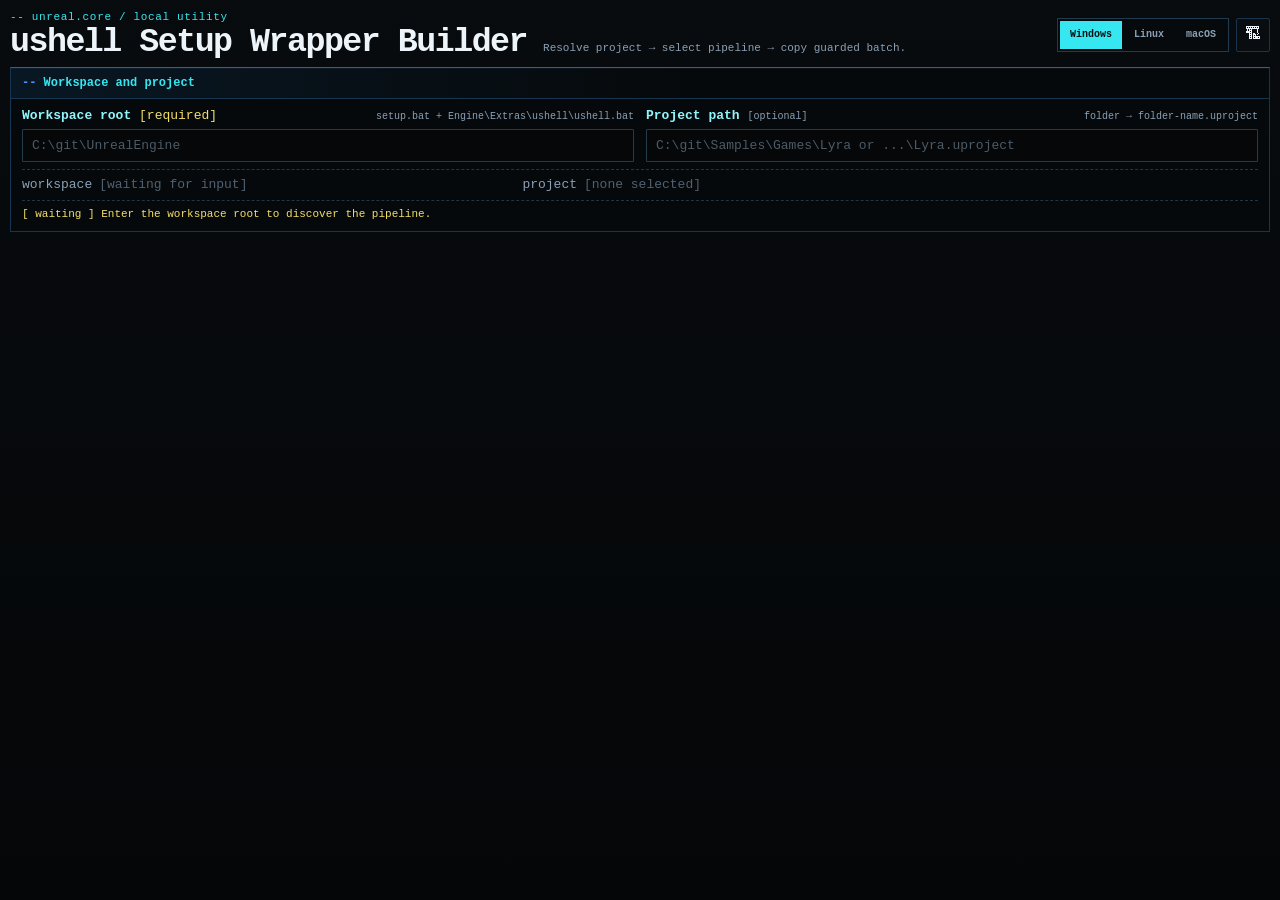
<file: ushell_setup_wrapper_builder_v5.html>
<!doctype html>
<html lang="en">
<head>
  <meta charset="utf-8">
  <meta name="viewport" content="width=device-width, initial-scale=1">
  <title>ushell Setup Wrapper Builder v5.0</title>
  <style>
    :root {
      color-scheme: dark;
      --black: #07090b;
      --black-2: #0a0d10;
      --black-3: #0e1318;
      --line: #1769ad;
      --line-soft: #17354e;
      --cyan: #36e7f1;
      --cyan-soft: #91f6fb;
      --green: #56e578;
      --yellow: #f4df68;
      --red: #ff6b6f;
      --blue: #4c94ff;
      --magenta: #d94bd8;
      --white: #edf5fa;
      --muted: #8ba0b5;
      --dim: #506171;
      --focus: 0 0 0 2px rgba(54, 231, 241, .24);
      --mono: "Cascadia Mono", "Cascadia Code", Consolas, "Courier New", monospace;
    }

    * { box-sizing: border-box; }
    [hidden] { display: none !important; }

    html, body { height: 100%; }

    body {
      margin: 0;
      min-width: 320px;
      overflow: hidden;
      color: var(--white);
      background:
        linear-gradient(rgba(8, 11, 14, .965), rgba(4, 6, 8, .985)),
        repeating-linear-gradient(0deg, transparent 0 3px, rgba(255,255,255,.018) 4px);
      font: 13px/1.38 var(--mono);
    }

    body.legend-open { overflow: hidden; }

    button, input { font: inherit; }
    button { color: inherit; }

    .app {
      width: min(1460px, calc(100% - 20px));
      height: 100dvh;
      margin: 0 auto;
      padding: 10px 0;
      display: grid;
      grid-template-rows: auto auto minmax(0, 1fr);
      gap: 8px;
      overflow: hidden;
    }

    .masthead {
      min-height: 49px;
      display: flex;
      justify-content: space-between;
      align-items: center;
      gap: 16px;
    }

    .title-block {
      min-width: 0;
      display: grid;
      grid-template-columns: auto minmax(0, 1fr);
      grid-template-areas:
        "eyebrow eyebrow"
        "title subtitle";
      align-items: baseline;
      column-gap: 16px;
    }

    .eyebrow {
      grid-area: eyebrow;
      margin: 0 0 1px;
      color: var(--cyan);
      font-size: 11px;
      letter-spacing: .06em;
    }

    .app-title {
      grid-area: title;
      min-width: 0;
      margin: 0;
      padding: 0;
      border: 0;
      color: var(--white);
      background: none;
      cursor: pointer;
      font: 700 clamp(1.45rem, 2.6vw, 2.2rem)/1 var(--mono);
      letter-spacing: -.045em;
      text-align: left;
      white-space: nowrap;
      transition: text-shadow .15s, transform .12s;
    }

    .app-title:hover {
      text-shadow: 0 0 14px rgba(54,231,241,.2);
    }

    .app-title:active { transform: translateY(1px); }

    .app-title.chromatic {
      color: transparent;
      background:
        linear-gradient(90deg,
          #44f45f 0%, #44f45f 12%,
          #f2e86d 20%,
          #4e9cff 34%,
          #db45d4 47%,
          #42e9ef 60%,
          #ff646b 73%,
          #58ef74 87%,
          #f2e86d 100%);
      background-size: 240% 100%;
      background-clip: text;
      -webkit-background-clip: text;
      animation: titleChroma 2.15s cubic-bezier(.4,0,.2,1);
      text-shadow: none;
    }

    .subtitle {
      grid-area: subtitle;
      min-width: 0;
      margin: 0;
      color: var(--muted);
      font-size: 11px;
      white-space: nowrap;
      overflow: hidden;
      text-overflow: ellipsis;
    }

    .header-tools {
      display: flex;
      align-items: center;
      gap: 7px;
      flex: 0 0 auto;
    }

    .platform-switch {
      display: grid;
      grid-template-columns: repeat(3, auto);
      gap: 2px;
      padding: 2px;
      border: 1px solid #203a4e;
      background: #070a0c;
    }

    .platform-button {
      min-height: 28px;
      padding: 3px 9px;
      border: 1px solid transparent;
      background: transparent;
      color: var(--muted);
      cursor: pointer;
      font-size: 10px;
      font-weight: 700;
      transition: color .12s, border-color .12s, background .12s;
    }

    .platform-button:hover {
      color: var(--white);
      border-color: #28516d;
      background: rgba(54,231,241,.04);
    }

    .platform-button.active {
      border-color: var(--cyan);
      color: #031012;
      background: var(--cyan);
    }

    .platform-button:focus-visible {
      outline: none;
      box-shadow: var(--focus);
    }

    .builder-mark {
      position: relative;
      isolation: isolate;
      width: 34px;
      height: 34px;
      flex: 0 0 auto;
      padding: 0;
      border: 1px solid var(--line-soft);
      border-radius: 2px;
      background: var(--black-2);
      cursor: pointer;
      line-height: 1;
      overflow: visible;
      transition: border-color .12s, background .12s, transform .1s;
    }

    .builder-icon {
      position: relative;
      z-index: 2;
      display: inline-block;
      font-size: 16px;
      transform-origin: 50% 75%;
    }

    .builder-mark::before {
      content: "";
      position: absolute;
      z-index: -1;
      inset: -2px;
      border: 1px solid var(--cyan);
      border-radius: 3px;
      opacity: 0;
      transform: scale(.72);
      pointer-events: none;
    }

    .builder-mark::after {
      content: "";
      position: absolute;
      z-index: 3;
      left: 2px;
      right: 2px;
      bottom: -5px;
      height: 2px;
      background: linear-gradient(90deg, var(--cyan), var(--green), var(--yellow), var(--magenta));
      transform: scaleX(0);
      transform-origin: left;
      opacity: 0;
      pointer-events: none;
    }

    .builder-mark:hover {
      border-color: var(--cyan);
      background: #0b171b;
    }

    .builder-mark.holding::before {
      animation: holdInflate 5s linear forwards;
    }

    .builder-mark.holding::after {
      opacity: 1;
      animation: holdProgress 5s linear forwards;
    }

    .builder-mark.holding .builder-icon {
      animation: holdBreathe .8s ease-in-out infinite alternate;
    }

    .builder-mark.fidget { animation: builderFidget .38s ease-out; }
    .builder-mark.hold-complete { animation: builderComplete .5s ease-out; }

    .builder-mark:focus-visible,
    .app-title:focus-visible,
    .terminal-button:focus-visible,
    .icon-button:focus-visible,
    input:focus-visible {
      outline: none;
      box-shadow: var(--focus);
    }

    .terminal-panel {
      min-width: 0;
      min-height: 0;
      border: 1px solid var(--line-soft);
      border-top-color: var(--line);
      background: rgba(6, 9, 11, .92);
      box-shadow: inset 0 1px 0 rgba(76,148,255,.07);
    }

    .panel-head {
      min-height: 31px;
      display: flex;
      align-items: center;
      justify-content: space-between;
      gap: 9px;
      padding: 4px 9px 4px 11px;
      border-bottom: 1px solid var(--line-soft);
      background: linear-gradient(90deg, rgba(23,105,173,.15), transparent 54%);
    }

    .panel-title {
      min-width: 0;
      margin: 0;
      color: var(--cyan);
      font-size: 12px;
      font-weight: 700;
      white-space: nowrap;
    }

    .panel-title::before {
      content: "--\00a0";
      color: var(--blue);
    }

    .panel-body { min-width: 0; min-height: 0; padding: 9px 11px; }

    .paths-panel .panel-body {
      display: grid;
      grid-template-columns: minmax(0, 1fr) minmax(0, 1fr);
      grid-template-areas:
        "workspace project"
        "confirm confirm";
      gap: 7px 12px;
      padding-block: 8px;
    }

    .workspace-field { grid-area: workspace; }
    .project-field { grid-area: project; }

    .field { min-width: 0; display: grid; gap: 4px; }

    .field-line {
      min-width: 0;
      display: flex;
      align-items: baseline;
      justify-content: space-between;
      gap: 10px;
    }

    label { color: var(--cyan-soft); font-weight: 700; white-space: nowrap; }
    .required { color: var(--yellow); font-weight: 400; }

    .field-meta, .hint {
      min-width: 0;
      color: var(--muted);
      font-size: 10px;
      font-weight: 400;
      white-space: nowrap;
      overflow: hidden;
      text-overflow: ellipsis;
    }

    input[type="text"] {
      width: 100%;
      min-width: 0;
      height: 33px;
      padding: 6px 9px;
      border: 1px solid #243b4c;
      border-radius: 1px;
      outline: none;
      color: var(--white);
      background: #050709;
      caret-color: var(--cyan);
      transition: border-color .12s, background .12s;
    }

    input[type="text"]::placeholder { color: #4c5b68; }
    input[type="text"]:hover { border-color: #315c78; }
    input[type="text"]:focus { border-color: var(--cyan); background: #070d10; }
    input.invalid { border-color: var(--red); box-shadow: 0 0 0 2px rgba(255,107,111,.12); }

    .path-confirmation {
      grid-area: confirm;
      min-width: 0;
      display: grid;
      grid-template-columns: minmax(0, .8fr) minmax(0, 1.2fr);
      gap: 10px;
      padding-top: 6px;
      border-top: 1px dashed #213647;
    }

    .confirm-line {
      min-width: 0;
      display: grid;
      grid-template-columns: auto minmax(0, 1fr);
      gap: 7px;
      align-items: baseline;
    }

    .confirm-key { color: var(--muted); white-space: nowrap; }
    .confirm-value { min-width: 0; color: var(--dim); overflow: hidden; text-overflow: ellipsis; white-space: nowrap; }
    .confirm-value.ready { color: var(--green); }
    .confirm-value.info { color: var(--cyan-soft); }
    .confirm-value.warn { color: var(--yellow); }

    .unlock-message {
      grid-column: 1 / -1;
      margin: -1px 0 0;
      padding-top: 6px;
      border-top: 1px dashed #213647;
      color: var(--yellow);
      font-size: 11px;
    }

    .unlock-message::before { content: "[ waiting ] "; }

    .workspace-grid {
      min-height: 0;
      display: grid;
      grid-template-columns: minmax(390px, .82fr) minmax(0, 1.18fr);
      gap: 8px;
      opacity: 0;
      transform: translateY(7px);
      transition: opacity .18s ease, transform .18s ease;
    }

    .workspace-grid.is-visible { opacity: 1; transform: none; }

    .workspace-grid.is-visible .control-panel {
      animation: discoverPanel .26s cubic-bezier(.2,.8,.2,1) both;
    }

    .workspace-grid.is-visible .preview-panel {
      animation: discoverPanel .28s .07s cubic-bezier(.2,.8,.2,1) both;
    }

    .control-panel, .preview-panel {
      height: 100%;
      min-height: 0;
      display: grid;
      grid-template-rows: auto minmax(0, 1fr);
      overflow: hidden;
    }

    .control-panel .panel-body {
      display: grid;
      grid-template-rows: auto auto minmax(0, 1fr);
      gap: 8px;
      overflow: hidden;
    }

    .pipeline-rail {
      min-width: 0;
      display: grid;
      grid-template-columns: repeat(6, minmax(0, 1fr));
      gap: 4px;
    }

    .rail-node {
      min-width: 0;
      height: 28px;
      display: grid;
      place-items: center;
      padding: 3px 5px;
      border: 1px solid #243b4c;
      background: #070a0c;
      color: var(--dim);
      font-size: 10px;
      overflow: hidden;
      text-overflow: ellipsis;
      white-space: nowrap;
    }

    .rail-node.on { border-color: #19818b; color: var(--cyan-soft); background: rgba(54,231,241,.045); }
    .rail-node.required-node { border-color: #2973ad; color: var(--blue); }
    .rail-node.off { border-style: dashed; color: #48545e; }

    .checks {
      display: grid;
      grid-template-columns: repeat(2, minmax(0, 1fr));
      gap: 4px 6px;
    }

    .check {
      min-width: 0;
      min-height: 35px;
      display: grid;
      grid-template-columns: 17px minmax(0, 1fr);
      align-items: center;
      gap: 6px;
      padding: 4px 6px;
      border: 1px solid #132635;
      background: rgba(255,255,255,.008);
      cursor: pointer;
    }

    .check:hover { border-color: #22506b; background: rgba(54,231,241,.025); }
    .check input { margin: 0; accent-color: var(--cyan); }

    .check.source-github {
      border-color: #4a315f;
      background:
        linear-gradient(90deg, rgba(184,104,255,.095), rgba(184,104,255,.025));
    }

    .check.source-github:hover {
      border-color: #8251a1;
      background:
        linear-gradient(90deg, rgba(184,104,255,.15), rgba(184,104,255,.045));
    }

    .check.source-github:has(input:not(:checked)) {
      border-color: #2c2632;
      background: rgba(184,104,255,.025);
    }

    .check.source-perforce {
      border-color: #234e70;
      background:
        linear-gradient(90deg, rgba(70,163,255,.105), rgba(70,163,255,.025));
    }

    .check.source-perforce:hover {
      border-color: #397db1;
      background:
        linear-gradient(90deg, rgba(70,163,255,.17), rgba(70,163,255,.05));
    }

    .check.source-perforce:has(input:not(:checked)) {
      border-color: #1e2e3c;
      background: rgba(70,163,255,.025);
    }

    .check.source-github code { color: #d9a5ff; }
    .check.source-perforce code { color: #8bc8ff; }

    .posix-session {
      grid-column: span 2;
      grid-template-columns: 18px minmax(0, 1fr);
      border-color: #27745a;
      background: linear-gradient(90deg, rgba(86,229,120,.09), rgba(54,231,241,.025));
      cursor: default;
    }

    .posix-session:hover {
      border-color: #2e8b68;
      background: linear-gradient(90deg, rgba(86,229,120,.11), rgba(54,231,241,.035));
    }

    .posix-session-mark {
      color: var(--green);
      text-align: center;
      font-size: 9px;
    }

    .posix-session code { color: var(--green); }

    .check-copy {
      min-width: 0;
      display: grid;
      grid-template-columns: minmax(0, 1fr) auto;
      align-items: baseline;
      gap: 5px;
    }

    .check strong { min-width: 0; color: var(--white); font-size: 11px; overflow: hidden; text-overflow: ellipsis; white-space: nowrap; }
    .check code { color: var(--cyan-soft); font: 9px/1 var(--mono); white-space: nowrap; }

    .programs-block {
      min-height: 0;
      padding-top: 7px;
      border-top: 1px dashed #213647;
      display: grid;
      grid-template-rows: auto minmax(0, 1fr) auto auto;
      gap: 5px;
      overflow: hidden;
    }

    .section-line {
      display: flex;
      justify-content: space-between;
      align-items: baseline;
      gap: 10px;
    }

    .section-label { color: var(--cyan); font-weight: 700; }

    .program-list {
      min-height: 0;
      display: grid;
      grid-template-columns: minmax(0, 1fr);
      align-content: start;
      gap: 4px;
      margin: 0;
      overflow: auto;
      scrollbar-width: thin;
      scrollbar-color: #285a78 #07090b;
    }

    .program-row {
      min-width: 0;
      min-height: 30px;
      display: grid;
      grid-template-columns: 28px minmax(0, 1fr) 24px 24px 24px;
      align-items: center;
      gap: 3px;
      padding: 2px 3px 2px 5px;
      border: 1px solid #21384a;
      background: #070a0c;
    }

    .program-index {
      align-self: stretch;
      display: grid;
      place-items: center;
      border-right: 1px solid #1c3445;
      color: var(--blue);
      font-size: 9px;
      font-variant-numeric: tabular-nums;
    }

    .program-name {
      min-width: 0;
      padding-left: 5px;
      overflow: hidden;
      text-overflow: ellipsis;
      white-space: nowrap;
      color: var(--green);
      font-size: 11px;
    }

    .icon-button, .terminal-button {
      border: 1px solid #2b465a;
      border-radius: 1px;
      background: #0a1015;
      cursor: pointer;
      transition: border-color .12s, background .12s, color .12s;
    }

    .icon-button { width: 24px; height: 24px; padding: 0; color: var(--muted); }
    .icon-button:hover, .terminal-button:hover { border-color: var(--cyan); background: #0c181d; color: var(--white); }
    .icon-button:disabled { opacity: .25; cursor: default; border-color: #26323a; }
    .icon-button.remove:hover { border-color: var(--red); color: var(--red); }

    .add-row { min-width: 0; display: grid; grid-template-columns: minmax(0, 1fr) auto; gap: 5px; }
    .add-row input { height: 29px; }

    .terminal-button {
      min-height: 29px;
      padding: 4px 10px;
      color: var(--cyan-soft);
      font-size: 11px;
      font-weight: 700;
      white-space: nowrap;
    }

    .terminal-button.primary { border-color: var(--cyan); color: #051012; background: var(--cyan); }
    .terminal-button.primary:hover { color: #020708; background: #79f4fa; }

    .terminal-button.copy {
      min-width: 68px;
      border-color: #278d49;
      color: var(--green);
    }

    .terminal-button.copy.copied {
      border-color: var(--green);
      color: #031008;
      background: var(--green);
      box-shadow: 0 0 0 1px rgba(85,225,126,.28), 0 0 18px rgba(85,225,126,.2);
      animation: copyConfirm .34s cubic-bezier(.2,.9,.28,1.2);
    }

    .terminal-button:disabled { opacity: .32; cursor: default; }

    .status { min-height: 15px; margin: 0; color: var(--muted); font-size: 10px; overflow: hidden; text-overflow: ellipsis; white-space: nowrap; }
    .status.good { color: var(--green); }
    .status.warn { color: var(--yellow); }
    .status.bad { color: var(--red); }

    .preview-toolbar { display: flex; align-items: center; gap: 5px; flex-wrap: nowrap; }

    .preview-panel .panel-head { padding-right: 7px; }
    .preview-panel .panel-body {
      display: grid;
      grid-template-rows: 16px minmax(0, 1fr) 15px;
      gap: 5px;
      overflow: hidden;
    }

    .preview-frame { min-height: 0; overflow: hidden; border: 1px solid #183f5f; background: #040607; }

    pre {
      width: 100%;
      height: 100%;
      min-height: 0;
      margin: 0;
      overflow: auto;
      padding: 10px;
      color: #d9e8f1;
      font: 11px/1.45 var(--mono);
      tab-size: 2;
      white-space: pre;
      scrollbar-width: thin;
      scrollbar-color: #285a78 #07090b;
    }

    pre.empty { color: var(--dim); }
    code { color: var(--cyan-soft); font: inherit; }
    .micro-note { margin: 0; color: var(--dim); font-size: 9px; white-space: nowrap; overflow: hidden; text-overflow: ellipsis; }

    .exit-overlay {
      position: fixed;
      z-index: 100;
      inset: 0;
      display: grid;
      place-items: center;
      padding: 18px;
      background: rgba(0, 3, 5, .76);
      opacity: 0;
      backdrop-filter: blur(3px);
      transition: opacity .16s ease;
    }

    .exit-overlay.open { opacity: 1; }

    .exit-modal {
      width: min(680px, 100%);
      max-height: min(78vh, 690px);
      display: grid;
      grid-template-rows: auto minmax(0, 1fr);
      overflow: hidden;
      border-color: #715f20;
      transform: translateY(8px) scale(.985);
      transition: transform .16s ease;
    }

    .exit-overlay.open .exit-modal { transform: none; }
    .exit-modal .panel-head { border-bottom-color: #524619; background: linear-gradient(90deg, rgba(244,223,104,.1), transparent 58%); }
    .exit-modal .panel-title { color: var(--yellow); }
    .exit-modal .panel-body { overflow: auto; padding: 12px 14px; }

    .exit-grid { display: grid; grid-template-columns: auto minmax(0, 1fr); gap: 7px 14px; margin: 0; }
    .exit-grid dt { color: var(--yellow); font-weight: 700; }
    .exit-grid dd { margin: 0; color: var(--muted); }

    .legend-preferences {
      display: grid;
      gap: 7px;
      margin-top: 13px;
      padding-top: 11px;
      border-top: 1px dashed #514819;
    }

    .legend-preferences-title {
      color: var(--yellow);
      font-size: 10px;
      font-weight: 700;
    }

    .legend-check {
      min-height: 34px;
      border-color: #34424c;
      background: rgba(255,255,255,.018);
    }

    .legend-check .check-copy {
      grid-template-columns: minmax(0, 1fr) auto;
    }

    .legend-preferences-note {
      margin: 0;
      color: var(--dim);
      font-size: 9px;
    }

    .version-footnote {
      margin: 11px 0 0;
      color: #8d8562;
      font-size: 9px;
      text-align: right;
    }

    .modal-close {
      width: 26px;
      height: 24px;
      padding: 0;
      border: 1px solid #6a5920;
      background: #100f08;
      color: var(--yellow);
      cursor: pointer;
    }

    @keyframes discoverPanel {
      from { opacity: 0; transform: translateY(7px); filter: saturate(.45); }
      to { opacity: 1; transform: none; filter: none; }
    }

    @keyframes builderFidget {
      0% { transform: translateX(0) rotate(0); }
      20% { transform: translateX(-2px) rotate(-4deg); }
      42% { transform: translateX(2px) rotate(4deg); }
      64% { transform: translateX(-1px) rotate(-2deg); }
      100% { transform: translateX(0) rotate(0); }
    }

    @keyframes holdInflate {
      0% { opacity: .18; transform: scale(.72); box-shadow: 0 0 0 rgba(54,231,241,0); }
      72% { opacity: .8; }
      100% { opacity: 1; transform: scale(1.72); box-shadow: 0 0 24px rgba(54,231,241,.28); border-color: var(--yellow); }
    }

    @keyframes holdProgress { from { transform: scaleX(0); } to { transform: scaleX(1); } }
    @keyframes holdBreathe { from { transform: scale(.94) rotate(-1deg); } to { transform: scale(1.08) rotate(1deg); } }
    @keyframes builderComplete { 0% { transform: scale(1); } 42% { transform: scale(1.22); box-shadow: 0 0 22px rgba(244,223,104,.34); } 100% { transform: scale(1); } }
    @keyframes titleChroma {
      0% {
        color: rgba(233,241,247,1);
        background-position: 100% 0;
        filter: brightness(1);
      }
      24% {
        color: rgba(233,241,247,0);
        filter: brightness(1.12);
      }
      46% {
        color: rgba(233,241,247,0);
        filter: brightness(1.2);
      }
      68% {
        color: rgba(233,241,247,.28);
        filter: brightness(1.1);
      }
      100% {
        color: rgba(233,241,247,1);
        background-position: 0 0;
        filter: brightness(1);
      }
    }

    @keyframes copyConfirm {
      0% { transform: scale(1); }
      42% { transform: scale(.92); }
      72% { transform: scale(1.07); }
      100% { transform: scale(1); }
    }

    @media (max-height: 720px) and (min-width: 841px) {
      .app { padding-block: 6px; gap: 6px; }
      .masthead { min-height: 42px; }
      .app-title { font-size: 1.55rem; }
      .paths-panel .panel-body { padding-block: 6px; }
      .field-meta { display: none; }
      .check { min-height: 31px; }
      .control-panel .panel-body { gap: 6px; }
    }

    @media (max-width: 840px) {
      body { overflow: auto; }
      .app { height: auto; min-height: 100dvh; overflow: visible; grid-template-rows: auto auto auto; }
      .title-block { grid-template-columns: 1fr; grid-template-areas: "eyebrow" "title" "subtitle"; }
      .app-title { white-space: normal; }
      .subtitle { margin-top: 3px; }
      .paths-panel .panel-body { grid-template-columns: 1fr; grid-template-areas: "workspace" "project" "confirm"; }
      .path-confirmation { grid-template-columns: 1fr; }
      .workspace-grid { grid-template-columns: 1fr; }
      .control-panel, .preview-panel { height: auto; min-height: 430px; }
      .preview-panel { min-height: 520px; }
    }

    @media (max-width: 540px) {
      .app { width: min(100% - 10px, 1460px); }
      .masthead { align-items: flex-start; }
      .header-tools { align-items: flex-start; }
      .platform-switch { grid-template-columns: 1fr; }
      .platform-button { min-width: 70px; }
      .checks { grid-template-columns: 1fr; }
      .posix-session { grid-column: auto; }
      .pipeline-rail { grid-template-columns: repeat(3, minmax(0, 1fr)); }
      .program-list { grid-template-columns: 1fr; }
      .panel-head { align-items: flex-start; }
      .preview-panel .panel-head { display: grid; }
      .preview-toolbar { flex-wrap: wrap; }
    }

    @media (prefers-reduced-motion: reduce) {
      *, *::before, *::after { animation-duration: .001ms !important; animation-iteration-count: 1 !important; transition-duration: .001ms !important; scroll-behavior: auto !important; }
    }
  </style>
</head>
<body>

  <main class="app">
    <header class="masthead">
      <div class="title-block">
        <p class="eyebrow">-- unreal.core / local utility</p>
        <button id="titleEffect" class="app-title" type="button" title="Replay ushell colour sweep">
          ushell Setup Wrapper Builder
        </button>
        <p id="subtitle" class="subtitle">Resolve project → select pipeline → copy guarded wrapper.</p>
      </div>

      <div class="header-tools">
        <div id="platformSwitch" class="platform-switch" role="group" aria-label="Target platform">
          <button class="platform-button active" type="button" data-platform="windows" aria-pressed="true">Windows</button>
          <button class="platform-button" type="button" data-platform="linux" aria-pressed="false">Linux</button>
          <button class="platform-button" type="button" data-platform="macos" aria-pressed="false">macOS</button>
        </div>

        <button
          id="builderMark"
          class="builder-mark"
          type="button"
          aria-label="Hold for five seconds to open the exit-code legend"
          aria-pressed="false"
          title="Hold for 5 seconds: exit-code legend">
          <span class="builder-icon" aria-hidden="true">🏗</span>
        </button>
      </div>
    </header>

    <section class="terminal-panel paths-panel" aria-labelledby="pathsTitle">
      <div class="panel-head">
        <h2 id="pathsTitle" class="panel-title">Workspace and project</h2>
      </div>
      <div class="panel-body">
        <div class="field workspace-field">
          <div class="field-line">
            <label for="workspace">Workspace root <span class="required">[required]</span></label>
            <span id="workspaceMeta" class="field-meta">setup.bat + Engine\Extras\ushell\ushell.bat</span>
          </div>
          <input id="workspace" type="text" spellcheck="false" autocomplete="off" placeholder="C:\git\UnrealEngine">
        </div>

        <div class="field project-field">
          <div class="field-line">
            <label for="project">Project path <span class="hint">[optional]</span></label>
            <span class="field-meta">folder → folder-name.uproject</span>
          </div>
          <input id="project" type="text" spellcheck="false" autocomplete="off" placeholder="C:\git\Samples\Games\Lyra or ...\Lyra.uproject">
        </div>

        <div class="path-confirmation" aria-live="polite">
          <div class="confirm-line">
            <span class="confirm-key">workspace</span>
            <span id="workspaceConfirmation" class="confirm-value">[waiting for input]</span>
          </div>
          <div class="confirm-line">
            <span class="confirm-key">project</span>
            <span id="projectConfirmation" class="confirm-value">[none selected]</span>
          </div>
        </div>

        <p id="unlockMessage" class="unlock-message">Enter the workspace root to discover the pipeline.</p>
      </div>
    </section>

    <div id="progressiveArea" class="workspace-grid" hidden>
      <section class="terminal-panel control-panel" aria-labelledby="pipelineTitle">
        <div class="panel-head">
          <h2 id="pipelineTitle" class="panel-title">Pipeline configuration</h2>
        </div>
        <div class="panel-body">
          <div id="pipelineRail" class="pipeline-rail" aria-label="Selected pipeline">
            <div class="rail-node" data-stage="setup">setup</div>
            <div class="rail-node required-node" data-stage="ushell">ushell</div>
            <div class="rail-node" data-stage="sync">p4 sync</div>
            <div class="rail-node" data-stage="editor">editor</div>
            <div class="rail-node" data-stage="programs">programs</div>
            <div class="rail-node" data-stage="run">run</div>
          </div>

          <div class="checks">
            <label class="check source-github">
              <input id="runSetup" type="checkbox" checked>
              <span class="check-copy"><strong id="setupLabel">Run setup.bat</strong><code>[GitHub builds]</code></span>
            </label>
            <label class="check source-perforce">
              <input id="runSync" type="checkbox" checked>
              <span class="check-copy"><strong>Sync project</strong><code>[Perforce builds]</code></span>
            </label>
            <label class="check">
              <input id="buildEditor" type="checkbox" checked>
              <span class="check-copy"><strong>Build editor</strong><code>.build editor</code></span>
            </label>
            <label class="check">
              <input id="runEditor" type="checkbox" checked>
              <span class="check-copy"><strong>Run editor</strong><code>.run editor</code></span>
            </label>
            <label id="pauseCard" class="check windows-option">
              <input id="pauseFailure" type="checkbox" checked>
              <span class="check-copy"><strong>Pause on failure</strong><code>wrapper</code></span>
            </label>
            <label id="keepOpenCard" class="check windows-option">
              <input id="keepOpen" type="checkbox">
              <span class="check-copy"><strong>Keep ushell open</strong><code>.zzz → interactive cmd /k</code></span>
            </label>
            <div id="posixSessionCard" class="check posix-session" hidden>
              <span class="posix-session-mark" aria-hidden="true">◆</span>
              <span class="check-copy">
                <strong>Interactive ushell session</strong>
                <code>automatic after launch</code>
              </span>
            </div>
          </div>

          <div class="programs-block">
            <div class="section-line">
              <span class="section-label">-- program build order</span>
              <span id="programCount" class="field-meta">0 / 6 targets</span>
            </div>
            <div id="programList" class="program-list" aria-live="polite"></div>
            <div class="add-row">
              <input id="programInput" type="text" spellcheck="false" autocomplete="off" placeholder="Add program name">
              <button id="addProgram" class="terminal-button" type="button">+ add</button>
            </div>
            <p id="programStatus" class="status" role="status"></p>
          </div>
        </div>
      </section>

      <section class="terminal-panel preview-panel" aria-labelledby="batchTitle">
        <div class="panel-head">
          <h2 id="batchTitle" class="panel-title">Generated Windows batch</h2>
          <div class="preview-toolbar">
            <button id="generate" class="terminal-button primary" type="button">generate</button>
            <button id="copy" class="terminal-button copy" type="button" disabled>copy batch</button>
            <button id="reset" class="terminal-button" type="button">reset</button>
          </div>
        </div>
        <div class="panel-body">
          <p id="status" class="status" role="status"></p>
          <div class="preview-frame">
            <pre id="preview" class="empty">// workspace accepted
// configure the pipeline, then generate</pre>
          </div>
          <p id="runNote" class="micro-note">Save as <code>SetupUshell.bat</code> · double-click to run.</p>
        </div>
      </section>
    </div>

    <div id="exitPanel" class="exit-overlay" hidden>
      <section class="terminal-panel exit-modal" role="dialog" aria-modal="true" aria-labelledby="exitTitle">
        <div class="panel-head">
          <h2 id="exitTitle" class="panel-title">Wrapper exit-code legend</h2>
          <button id="exitClose" class="modal-close" type="button" aria-label="Close exit-code legend">×</button>
        </div>
        <div class="panel-body">
          <dl id="exitLegend" class="exit-grid"></dl>

          <div class="legend-preferences">
            <span class="legend-preferences-title">-- local utility preferences</span>
            <label class="check legend-check">
              <input id="remember" type="checkbox">
              <span class="check-copy">
                <strong>Remember locally</strong>
                <code>browser storage</code>
              </span>
            </label>
            <p class="legend-preferences-note">
              Stores the captured paths and pipeline choices only in this browser.
            </p>
          </div>

          <p id="versionFootnote" class="version-footnote">ushell Setup Wrapper Builder · v5.0.0</p>
        </div>
      </section>
    </div>
  </main>

  <script>
(() => {
      "use strict";

      const APP_VERSION = "5.0.0";
      const MAX_PROGRAMS = 6;
      const storageKey = "ushell-wrapper-builder-v5";
      const programPattern = /^[A-Za-z0-9_.-]+$/;

      const platformProfiles = {
        windows: {
          label: "Windows",
          workspacePlaceholder: "C:\\git\\UnrealEngine",
          projectPlaceholder: "C:\\git\\Samples\\Games\\Lyra or ...\\Lyra.uproject",
          workspaceMeta: "setup.bat + Engine\\Extras\\ushell\\ushell.bat",
          setupLabel: "Run setup.bat",
          outputTitle: "Generated Windows batch",
          copyLabel: "copy batch",
          filename: "SetupUshell.bat",
          runNote: "Save as SetupUshell.bat · double-click to run.",
          lineEnding: "\r\n"
        },
        linux: {
          label: "Linux",
          workspacePlaceholder: "/home/user/git/UnrealEngine",
          projectPlaceholder: "/home/user/git/Samples/Games/Lyra or .../Lyra.uproject",
          workspaceMeta: "Setup.sh + Engine/Extras/ushell/ushell.sh",
          setupLabel: "Run Setup.sh",
          outputTitle: "Generated Linux wrapper",
          copyLabel: "copy shell script",
          filename: "SetupUshell.sh",
          runNote: "Save with LF as SetupUshell.sh · run: sh SetupUshell.sh",
          lineEnding: "\n"
        },
        macos: {
          label: "macOS",
          workspacePlaceholder: "/Users/user/git/UnrealEngine",
          projectPlaceholder: "/Users/user/git/Samples/Games/Lyra or .../Lyra.uproject",
          workspaceMeta: "Setup.command / Setup.sh + Engine/Extras/ushell/ushell.sh",
          setupLabel: "Run Setup.command",
          outputTitle: "Generated macOS wrapper",
          copyLabel: "copy command script",
          filename: "SetupUshell.command",
          runNote: "Save with LF as SetupUshell.command · run: sh SetupUshell.command",
          lineEnding: "\n"
        }
      };

      const defaults = {
        platform: "windows",
        workspace: "",
        project: "",
        runSetup: true,
        runSync: true,
        buildEditor: true,
        runEditor: true,
        pauseFailure: true,
        keepOpen: false,
        programs: ["ShaderCompileWorker", "UnrealFrontEnd"]
      };

      let currentPlatform = defaults.platform;
      let programs = [...defaults.programs];
      let generatedWrapper = "";
      let copyFeedbackTimer = 0;
      let progressiveHideTimer = 0;
      let legendHoldTimer = 0;
      let legendHoldComplete = false;

      const $ = (id) => document.getElementById(id);
      const workspace = $("workspace");
      const project = $("project");
      const workspaceMeta = $("workspaceMeta");
      const setupLabel = $("setupLabel");
      const runSetup = $("runSetup");
      const runSync = $("runSync");
      const buildEditor = $("buildEditor");
      const runEditor = $("runEditor");
      const pauseFailure = $("pauseFailure");
      const keepOpen = $("keepOpen");
      const pauseCard = $("pauseCard");
      const keepOpenCard = $("keepOpenCard");
      const posixSessionCard = $("posixSessionCard");
      const remember = $("remember");
      const progressiveArea = $("progressiveArea");
      const unlockMessage = $("unlockMessage");
      const workspaceConfirmation = $("workspaceConfirmation");
      const projectConfirmation = $("projectConfirmation");
      const programInput = $("programInput");
      const programList = $("programList");
      const programCount = $("programCount");
      const addProgramButton = $("addProgram");
      const programStatus = $("programStatus");
      const preview = $("preview");
      const status = $("status");
      const copyButton = $("copy");
      const generateButton = $("generate");
      const batchTitle = $("batchTitle");
      const runNote = $("runNote");
      const exitPanel = $("exitPanel");
      const exitLegend = $("exitLegend");
      const exitClose = $("exitClose");
      const builderMark = $("builderMark");
      const titleEffect = $("titleEffect");
      const subtitle = $("subtitle");

      function profile(platform = currentPlatform) {
        return platformProfiles[platform] || platformProfiles.windows;
      }

      function stripSurroundingQuotes(value) {
        let result = value.trim();
        const pairs = [
          ['"', '"'],
          ["'", "'"]
        ];

        for (const [open, close] of pairs) {
          if (
            result.startsWith(open) &&
            result.endsWith(close) &&
            result.length >= 2
          ) {
            result = result.slice(1, -1).trim();
            break;
          }
        }

        return result;
      }

      function cleanPath(value, platform = currentPlatform) {
        let path = stripSurroundingQuotes(value);

        if (platform === "windows") {
          path = path.replace(/\//g, "\\");

          if (/^[A-Za-z]:\\$/.test(path)) {
            return path;
          }

          return path.replace(/\\+$/, "");
        }

        path = path.replace(/\\/g, "/");

        if (path === "/") {
          return path;
        }

        return path.replace(/\/+$/, "");
      }

      function resolveProjectInput(value, platform = currentPlatform) {
        const input = cleanPath(value, platform);
        const separator = platform === "windows" ? "\\" : "/";

        if (!input) {
          return {
            input: "",
            file: "",
            directory: "",
            inferred: false,
            error: ""
          };
        }

        if (/\.uproject$/i.test(input)) {
          const lastSeparator = input.lastIndexOf(separator);

          return {
            input,
            file: input,
            directory:
              lastSeparator >= 0
                ? input.slice(0, lastSeparator) || separator
                : "",
            inferred: false,
            error: ""
          };
        }

        const segments = input.split(separator).filter(Boolean);
        const folderName = segments.at(-1) || "";

        if (
          !folderName ||
          (platform === "windows" && /^[A-Za-z]:$/.test(folderName)) ||
          (platform !== "windows" && input === "/")
        ) {
          return {
            input,
            file: "",
            directory: input,
            inferred: true,
            error: "A final project-folder name is required."
          };
        }

        return {
          input,
          file: `${input}${separator}${folderName}.uproject`,
          directory: input,
          inferred: true,
          error: ""
        };
      }

      function pathProblem(value, required, platform = currentPlatform) {
        if (!value) {
          return required ? "A workspace root is required." : "";
        }

        if (/[\r\n]/.test(value)) {
          return "Paths cannot contain line breaks.";
        }

        if (/[\u0000-\u001F]/.test(value)) {
          return "The path contains a control character.";
        }

        if (
          platform === "windows" &&
          /[<>:"|?*]/.test(value.replace(/^[A-Za-z]:/, ""))
        ) {
          return "The path contains a character Windows paths cannot use.";
        }

        return "";
      }

      function escapeBatchLiteral(value) {
        return value.replace(/%/g, "%%");
      }

      function shellQuote(value) {
        return `'${String(value).replace(/'/g, `'\"'\"'`)}'`;
      }

      function generatedTimestamp() {
        return new Date().toISOString();
      }

      function getConfig() {
        const resolvedProject = resolveProjectInput(
          project.value,
          currentPlatform
        );

        return {
          platform: currentPlatform,
          workspace: cleanPath(workspace.value, currentPlatform),
          project: resolvedProject.input,
          projectFile: resolvedProject.file,
          projectDirectory: resolvedProject.directory,
          projectInferred: resolvedProject.inferred,
          projectResolutionError: resolvedProject.error,
          runSetup: runSetup.checked,
          runSync: runSync.checked,
          buildEditor: buildEditor.checked,
          runEditor: runEditor.checked,
          pauseFailure:
            currentPlatform === "windows" ? pauseFailure.checked : false,
          keepOpen:
            currentPlatform === "windows" ? keepOpen.checked : true,
          programs: [...programs]
        };
      }

      function setProgressiveVisibility(show) {
        window.clearTimeout(progressiveHideTimer);

        if (show) {
          if (progressiveArea.hidden) {
            progressiveArea.hidden = false;
            progressiveArea.classList.remove("is-visible");

            window.requestAnimationFrame(() => {
              window.requestAnimationFrame(() => {
                progressiveArea.classList.add("is-visible");
              });
            });
          } else {
            progressiveArea.classList.add("is-visible");
          }

          return;
        }

        progressiveArea.classList.remove("is-visible");

        progressiveHideTimer = window.setTimeout(() => {
          progressiveArea.hidden = true;
        }, 190);
      }

      function updatePlatformUI({ invalidate = false } = {}) {
        const selected = profile();
        const isWindows = currentPlatform === "windows";

        document.body.dataset.platform = currentPlatform;

        document.querySelectorAll(".platform-button").forEach((button) => {
          const active = button.dataset.platform === currentPlatform;
          button.classList.toggle("active", active);
          button.setAttribute("aria-pressed", String(active));
        });

        workspace.placeholder = selected.workspacePlaceholder;
        project.placeholder = selected.projectPlaceholder;
        workspaceMeta.textContent = selected.workspaceMeta;
        setupLabel.textContent = selected.setupLabel;
        batchTitle.textContent = selected.outputTitle;
        runNote.innerHTML =
          currentPlatform === "windows"
            ? "Save as <code>SetupUshell.bat</code> · double-click to run."
            : currentPlatform === "linux"
              ? "Save with LF as <code>SetupUshell.sh</code> · run: <code>sh SetupUshell.sh</code>"
              : "Save with LF as <code>SetupUshell.command</code> · run: <code>sh SetupUshell.command</code>";

        subtitle.textContent =
          isWindows
            ? "Resolve project → select pipeline → copy guarded batch."
            : "Resolve project → select pipeline → copy self-starting POSIX wrapper.";

        pauseCard.hidden = !isWindows;
        keepOpenCard.hidden = !isWindows;
        posixSessionCard.hidden = isWindows;

        if (!copyButton.classList.contains("copied")) {
          copyButton.textContent = selected.copyLabel;
        }

        renderExitLegend();
        updateProgressiveUI();

        if (invalidate) {
          invalidatePreview();
          persist();
        }
      }

      function setPlatform(platform) {
        if (!platformProfiles[platform] || platform === currentPlatform) {
          return;
        }

        currentPlatform = platform;
        updatePlatformUI({ invalidate: true });
      }

      function updateProgressiveUI() {
        const config = getConfig();
        const hasWorkspace = Boolean(config.workspace);
        const workspaceError = pathProblem(
          config.workspace,
          true,
          config.platform
        );

        setProgressiveVisibility(hasWorkspace);
        unlockMessage.hidden = hasWorkspace;
        generateButton.disabled = !hasWorkspace;

        if (!hasWorkspace) {
          workspaceConfirmation.textContent = "[waiting for input]";
          workspaceConfirmation.className = "confirm-value";
        } else if (workspaceError) {
          workspaceConfirmation.textContent = `[invalid] ${workspaceError}`;
          workspaceConfirmation.className = "confirm-value warn";
        } else {
          workspaceConfirmation.textContent = `[captured] ${config.workspace}`;
          workspaceConfirmation.className = "confirm-value ready";
        }

        if (!config.project) {
          projectConfirmation.textContent = "[none selected]";
          projectConfirmation.className = "confirm-value";
        } else if (config.projectResolutionError) {
          projectConfirmation.textContent =
            `[cannot infer] ${config.projectResolutionError}`;
          projectConfirmation.className = "confirm-value warn";
        } else {
          const prefix = config.projectInferred ? "[inferred]" : "[explicit]";
          projectConfirmation.textContent =
            `${prefix} ${config.projectFile}`;
          projectConfirmation.className = "confirm-value info";
        }

        updatePipelineRail(config);
      }

      function updatePipelineRail(config = getConfig()) {
        const states = {
          setup: config.runSetup,
          ushell: true,
          sync: config.runSync,
          editor: config.buildEditor,
          programs: config.programs.length > 0,
          run: config.runEditor
        };

        document.querySelectorAll(".rail-node").forEach((node) => {
          const enabled = states[node.dataset.stage];
          node.classList.toggle("on", enabled);
          node.classList.toggle("off", !enabled);

          if (node.dataset.stage === "ushell") {
            node.classList.add("required-node");
          }
        });
      }

      function validateConfig(config) {
        const errors = [];
        const workspaceError = pathProblem(
          config.workspace,
          true,
          config.platform
        );
        const projectError = pathProblem(
          config.project,
          false,
          config.platform
        );

        workspace.classList.toggle("invalid", Boolean(workspaceError));
        project.classList.toggle(
          "invalid",
          Boolean(projectError || config.projectResolutionError)
        );

        if (workspaceError) errors.push(workspaceError);
        if (projectError) errors.push(projectError);
        if (config.projectResolutionError) {
          errors.push(config.projectResolutionError);
        }

        if (config.programs.some((name) => !programPattern.test(name))) {
          errors.push("At least one program name is invalid.");
        }

        return errors;
      }

      function windowsStage(
        command,
        stageCode,
        stageName,
        stepNumber,
        totalSteps,
        banner
      ) {
        return [
          `call :pipeline_step ${stepNumber} ${totalSteps} "${banner}"`,
          command,
          'set "NATIVE_RC=%ERRORLEVEL%"',
          'if not "%NATIVE_RC%"=="0" (',
          `  set "EXIT_CODE=${stageCode}"`,
          `  set "EXIT_STEP=${stageName}"`,
          '  goto :failure',
          ')',
          ""
        ];
      }

      function buildWindowsWrapper(config) {
        const workspaceValue = escapeBatchLiteral(config.workspace);
        const projectFileValue = escapeBatchLiteral(config.projectFile);

        const totalSteps =
          (config.runSetup ? 1 : 0) +
          1 +
          (config.runSync ? 1 : 0) +
          (config.buildEditor ? 1 : 0) +
          config.programs.length +
          (config.runEditor ? 1 : 0);

        let step = 1;

        const lines = [
          "@echo off",
          "setlocal EnableExtensions DisableDelayedExpansion",
          "title Unreal Engine ushell setup",
          "",
          "rem ============================================================",
          `rem Generated by ushell Setup Wrapper Builder v${APP_VERSION}`,
          `rem Generated: ${generatedTimestamp()}`,
          "rem Platform: Windows",
          "rem ============================================================",
          "",
          `set "WORKSPACE=${workspaceValue}"`,
          `set "PROJECT_FILE=${projectFileValue}"`,
          'set "SETUP_BAT=%WORKSPACE%\\setup.bat"',
          'set "USHELL_BAT=%WORKSPACE%\\Engine\\Extras\\ushell\\ushell.bat"',
          `set "PAUSE_ON_FAILURE=${config.pauseFailure ? "1" : "0"}"`,
          `set "KEEP_USHELL_OPEN=${config.keepOpen ? "1" : "0"}"`,
          'set "PUSHD_ACTIVE=0"',
          'set "NATIVE_RC="',
          "",
          "rem Obtain the ANSI escape character used by the pipeline banners.",
          'for /F "delims=" %%E in (\'echo prompt $E^| cmd\') do set "ESC=%%E"',
          "",
          "rem Exit codes:",
          "rem   0   Success",
          "rem   10  Workspace was not found",
          "rem   11  setup.bat was not found",
          "rem   12  ushell.bat was not found",
          "rem   13  Resolved .uproject file was not found",
          "rem   14  Could not enter the workspace",
          "rem   20  setup.bat returned a non-zero code",
          "rem   30  ushell initialisation failed",
          "rem   40  Perforce sync returned a non-zero code",
          "rem   50  Editor build failed",
          "rem   70  Editor launch failed"
        ];

        config.programs.forEach((name, index) => {
          lines.push(
            `rem   ${100 + index}  Program build failed: ${name}`
          );
        });

        if (config.projectInferred && config.projectFile) {
          lines.push(
            "",
            "rem Project folder input resolved to:",
            `rem   ${projectFileValue}`
          );
        }

        lines.push(
          "",
          "echo %ESC%[96m-- ushell setup pipeline%ESC%[0m",
          'echo Workspace: "%WORKSPACE%"',
          'if defined PROJECT_FILE (echo Project:   "%PROJECT_FILE%") else (echo Project:   [none])',
          "",
          'if not exist "%WORKSPACE%\\." (',
          '  set "EXIT_CODE=10"',
          '  set "EXIT_STEP=Workspace validation"',
          "  goto :failure",
          ")",
          ""
        );

        if (config.runSetup) {
          lines.push(
            'if not exist "%SETUP_BAT%" (',
            '  set "EXIT_CODE=11"',
            '  set "EXIT_STEP=setup.bat validation"',
            "  goto :failure",
            ")",
            ""
          );
        }

        lines.push(
          'if not exist "%USHELL_BAT%" (',
          '  set "EXIT_CODE=12"',
          '  set "EXIT_STEP=ushell.bat validation"',
          "  goto :failure",
          ")",
          "",
          'if defined PROJECT_FILE if not exist "%PROJECT_FILE%" (',
          '  set "EXIT_CODE=13"',
          '  set "EXIT_STEP=.uproject validation"',
          "  goto :failure",
          ")",
          "",
          'pushd "%WORKSPACE%" 2>nul',
          "if errorlevel 1 (",
          '  set "EXIT_CODE=14"',
          '  set "EXIT_STEP=Entering workspace"',
          "  goto :failure",
          ")",
          'set "PUSHD_ACTIVE=1"',
          ""
        );

        if (config.runSetup) {
          lines.push(
            ...windowsStage(
              'call "%SETUP_BAT%"',
              20,
              "Workspace setup",
              step++,
              totalSteps,
              "RUN WORKSPACE SETUP"
            )
          );
        }

        const ushellCommand = config.projectFile
          ? 'call "%USHELL_BAT%" --project="%PROJECT_FILE%"'
          : 'call "%USHELL_BAT%"';

        lines.push(
          ...windowsStage(
            ushellCommand,
            30,
            "ushell initialisation",
            step++,
            totalSteps,
            "INITIALISE USHELL"
          )
        );

        if (config.runSync) {
          lines.push(
            ...windowsStage(
              ".p4 sync",
              40,
              "Perforce sync",
              step++,
              totalSteps,
              "SYNC SELECTED PROJECT"
            )
          );
        }

        if (config.buildEditor) {
          lines.push(
            ...windowsStage(
              ".build editor",
              50,
              "Editor build",
              step++,
              totalSteps,
              "BUILD EDITOR"
            )
          );
        }

        config.programs.forEach((name, index) => {
          lines.push(
            ...windowsStage(
              `.build program ${name}`,
              100 + index,
              `Program build: ${name}`,
              step++,
              totalSteps,
              `BUILD PROGRAM :: ${name}`
            )
          );
        });

        if (config.runEditor) {
          lines.push(
            ...windowsStage(
              ".run editor",
              70,
              "Editor launch",
              step++,
              totalSteps,
              "RUN EDITOR"
            )
          );
        }

        lines.push(
          "goto :success",
          "",
          ":pipeline_step",
          "rem echo( first forces a new line even when preceding ushell output did not.",
          "echo(",
          "echo %ESC%[94m-------------------------------------------------------------------------------%ESC%[0m",
          "echo %ESC%[96m[ PIPELINE %~1/%~2 ]%ESC%[0m %ESC%[97m%~3%ESC%[0m",
          "echo %ESC%[94m-------------------------------------------------------------------------------%ESC%[0m",
          "exit /b 0",
          "",
          ":failure",
          'if "%PUSHD_ACTIVE%"=="1" popd',
          'set "PUSHD_ACTIVE=0"',
          "echo(",
          "echo %ESC%[91m[ ERROR %EXIT_CODE% ]%ESC%[0m %EXIT_STEP% failed.",
          "if defined NATIVE_RC echo Underlying command exit code: %NATIVE_RC%",
          "echo The wrapper stopped before later stages were attempted.",
          'if "%PAUSE_ON_FAILURE%"=="1" pause',
          "exit /b %EXIT_CODE%",
          "",
          ":success",
          "echo(",
          "echo %ESC%[92m[ SUCCESS ]%ESC%[0m All selected stages completed.",
          'if "%KEEP_USHELL_OPEN%"=="1" (',
          "  echo(",
          "  echo %ESC%[96m[ USHELL ]%ESC%[0m Running completion animation...",
          "  .zzz",
          "  echo(",
          "  echo %ESC%[96m[ USHELL ]%ESC%[0m Opening an interactive ushell session.",
          "  echo Type exit or close this window when finished.",
          "  if defined PROJECT_FILE (",
          '    cmd.exe /d /k call "%USHELL_BAT%" --project="%PROJECT_FILE%"',
          "  ) else (",
          '    cmd.exe /d /k call "%USHELL_BAT%"',
          "  )",
          ")",
          'if "%PUSHD_ACTIVE%"=="1" popd',
          'set "PUSHD_ACTIVE=0"',
          "exit /b 0",
          ""
        );

        return lines.join("\r\n");
      }

      function posixStageLines(
        command,
        stageCode,
        stageName,
        stepNumber,
        totalSteps,
        banner
      ) {
        return [
          `_usw_run_stage ${stageCode} ${shellQuote(stageName)} ${stepNumber} ${totalSteps} ${shellQuote(banner)} ${command} || return $?`
        ];
      }

      function buildPosixWrapper(config) {
        const isMac = config.platform === "macos";
        const platformName = isMac ? "macOS" : "Linux";
        const workspaceValue = shellQuote(config.workspace);
        const projectFileValue = shellQuote(config.projectFile);

        const totalSteps =
          (config.runSetup ? 1 : 0) +
          1 +
          (config.runSync ? 1 : 0) +
          (config.buildEditor ? 1 : 0) +
          config.programs.length +
          (config.runEditor ? 1 : 0);

        let step = 1;

        const lines = [
          "#!/bin/sh",
          "",
          "# ============================================================",
          `# Generated by ushell Setup Wrapper Builder v${APP_VERSION}`,
          `# Generated: ${generatedTimestamp()}`,
          `# Platform: ${platformName}`,
          `# Launch: sh ${profile(config.platform).filename}`,
          "# Advanced: source this file from Bash or Zsh.",
          "# ============================================================",
          "",
          `_USW_PLATFORM=${shellQuote(config.platform)}`,
          `_USW_WORKSPACE=${workspaceValue}`,
          `_USW_PROJECT_FILE=${projectFileValue}`,
          `_USW_RUN_SETUP=${config.runSetup ? "1" : "0"}`,
          `_USW_RUN_SYNC=${config.runSync ? "1" : "0"}`,
          `_USW_BUILD_EDITOR=${config.buildEditor ? "1" : "0"}`,
          `_USW_RUN_EDITOR=${config.runEditor ? "1" : "0"}`,
          `_USW_TOTAL_STEPS=${totalSteps}`,
          "",
          "# Detect direct sourcing by supported host shells.",
          "_usw_is_sourced=0",
          'if [ -n "${BASH_VERSION:-}" ]; then',
          '  if [ "${BASH_SOURCE:-$0}" != "$0" ]; then _usw_is_sourced=1; fi',
          'elif [ -n "${ZSH_VERSION:-}" ]; then',
          '  case "${ZSH_EVAL_CONTEXT:-}" in *:file) _usw_is_sourced=1 ;; esac',
          "fi",
          "",
          "# Normal user path: sh SetupUshell.sh / sh SetupUshell.command",
          'if [ "${USHELL_WRAPPER_INNER:-0}" != "1" ] && [ "$_usw_is_sourced" -ne 1 ]; then',
          '  _usw_script=$0',
          '  case "$_usw_script" in',
          '    /*) ;;',
          '    *) _usw_script=$(cd "$(dirname "$_usw_script")" 2>/dev/null && pwd)/$(basename "$_usw_script") ;;',
          "  esac",
          "",
          '  _usw_requested=${USHELL_WRAPPER_SHELL:-${SHELL:-}}',
          "  _usw_host=",
          "  _usw_host_name=",
          "",
          '  case "$(basename "$_usw_requested" 2>/dev/null)" in',
          "    bash|zsh)",
          '      _usw_host_name=$(basename "$_usw_requested")',
          '      if [ -n "$_usw_requested" ] && [ -x "$_usw_requested" ]; then',
          '        _usw_host=$_usw_requested',
          '      elif command -v "$_usw_host_name" >/dev/null 2>&1; then',
          '        _usw_host=$(command -v "$_usw_host_name")',
          "      fi",
          "      ;;",
          "  esac",
          "",
          '  if [ -z "$_usw_host" ]; then'
        ];

        if (isMac) {
          lines.push(
            "    for _usw_candidate in zsh bash; do",
            '      if command -v "$_usw_candidate" >/dev/null 2>&1; then',
            '        _usw_host=$(command -v "$_usw_candidate")',
            '        _usw_host_name=$_usw_candidate',
            "        break",
            "      fi",
            "    done"
          );
        } else {
          lines.push(
            "    for _usw_candidate in bash zsh; do",
            '      if command -v "$_usw_candidate" >/dev/null 2>&1; then',
            '        _usw_host=$(command -v "$_usw_candidate")',
            '        _usw_host_name=$_usw_candidate',
            "        break",
            "      fi",
            "    done"
          );
        }

        lines.push(
          "  fi",
          "",
          '  if [ -z "$_usw_host" ]; then',
          "    printf '\\n[ ERROR 15 ] No supported interactive Bash or Zsh host was found.\\n' >&2",
          "    exit 15",
          "  fi",
          "",
          '  _usw_boot_dir=$(mktemp -d "${TMPDIR:-/tmp}/ushell-wrapper.XXXXXX") || {',
          "    printf '\\n[ ERROR 15 ] Could not create the temporary interactive-shell bootstrap.\\n' >&2",
          "    exit 15",
          "  }",
          "",
          "  export USHELL_WRAPPER_INNER=1",
          '  export USHELL_WRAPPER_SCRIPT="$_usw_script"',
          '  export USHELL_WRAPPER_BOOT_DIR="$_usw_boot_dir"',
          "",
          '  if [ "$_usw_host_name" = "zsh" ]; then',
          '    if [ "${ZDOTDIR+x}" = "x" ]; then',
          "      export USHELL_WRAPPER_ZDOT_WAS_SET=1",
          '      export USHELL_WRAPPER_USER_ZDOTDIR="$ZDOTDIR"',
          "    else",
          "      export USHELL_WRAPPER_ZDOT_WAS_SET=0",
          '      export USHELL_WRAPPER_USER_ZDOTDIR="$HOME"',
          "    fi",
          "",
          '    cat > "$_usw_boot_dir/.zshrc" <<\'USHELL_WRAPPER_ZSHRC\'',
          'if [ -r "$USHELL_WRAPPER_USER_ZDOTDIR/.zshrc" ]; then',
          '  . "$USHELL_WRAPPER_USER_ZDOTDIR/.zshrc"',
          "fi",
          '. "$USHELL_WRAPPER_SCRIPT"',
          "_usw_rc=$?",
          'rm -rf "$USHELL_WRAPPER_BOOT_DIR"',
          'if [ "$USHELL_WRAPPER_ZDOT_WAS_SET" = "1" ]; then',
          '  export ZDOTDIR="$USHELL_WRAPPER_USER_ZDOTDIR"',
          "else",
          "  unset ZDOTDIR",
          "fi",
          "unset USHELL_WRAPPER_INNER USHELL_WRAPPER_SCRIPT USHELL_WRAPPER_BOOT_DIR",
          "unset USHELL_WRAPPER_ZDOT_WAS_SET USHELL_WRAPPER_USER_ZDOTDIR",
          'if [ "$_usw_rc" -ne 0 ]; then',
          '  printf "\\n[ WRAPPER ] Pipeline returned code %s. The interactive shell remains open.\\n" "$_usw_rc"',
          "fi",
          "unset _usw_rc",
          "USHELL_WRAPPER_ZSHRC",
          "",
          '    ZDOTDIR="$_usw_boot_dir" exec "$_usw_host" -i',
          "  else",
          '    cat > "$_usw_boot_dir/bashrc" <<\'USHELL_WRAPPER_BASHRC\'',
          'if [ -r "$HOME/.bashrc" ]; then',
          '  . "$HOME/.bashrc"',
          "fi",
          '. "$USHELL_WRAPPER_SCRIPT"',
          "_usw_rc=$?",
          'rm -rf "$USHELL_WRAPPER_BOOT_DIR"',
          "unset USHELL_WRAPPER_INNER USHELL_WRAPPER_SCRIPT USHELL_WRAPPER_BOOT_DIR",
          'if [ "$_usw_rc" -ne 0 ]; then',
          '  printf "\\n[ WRAPPER ] Pipeline returned code %s. The interactive shell remains open.\\n" "$_usw_rc"',
          "fi",
          "unset _usw_rc",
          "USHELL_WRAPPER_BASHRC",
          "",
          '    exec "$_usw_host" --rcfile "$_usw_boot_dir/bashrc" -i',
          "  fi",
          "",
          '  _usw_boot_rc=$?',
          '  rm -rf "$_usw_boot_dir"',
          "  printf '\\n[ ERROR 15 ] Could not start the interactive host shell.\\n' >&2",
          '  exit "$_usw_boot_rc"',
          "fi",
          "",
          "# The remainder runs only when sourced by the interactive Bash/Zsh host.",
          '_usw_esc=$(printf "\\033")',
          '_usw_reset="${_usw_esc}[0m"',
          '_usw_blue="${_usw_esc}[94m"',
          '_usw_cyan="${_usw_esc}[96m"',
          '_usw_green="${_usw_esc}[92m"',
          '_usw_red="${_usw_esc}[91m"',
          '_usw_white="${_usw_esc}[97m"',
          "",
          "_usw_banner() {",
          "  _usw_current=$1",
          "  _usw_total=$2",
          "  _usw_title=$3",
          "  printf '\\n%s%s%s\\n' \"$_usw_blue\" '-------------------------------------------------------------------------------' \"$_usw_reset\"",
          "  printf '%s[ PIPELINE %s/%s ]%s %s%s%s\\n' \"$_usw_cyan\" \"$_usw_current\" \"$_usw_total\" \"$_usw_reset\" \"$_usw_white\" \"$_usw_title\" \"$_usw_reset\"",
          "  printf '%s%s%s\\n' \"$_usw_blue\" '-------------------------------------------------------------------------------' \"$_usw_reset\"",
          "}",
          "",
          "_usw_fail() {",
          "  _usw_code=$1",
          "  _usw_stage=$2",
          "  _usw_native=$3",
          "  printf '\\n%s[ ERROR %s ]%s %s failed.\\n' \"$_usw_red\" \"$_usw_code\" \"$_usw_reset\" \"$_usw_stage\" >&2",
          "  printf 'Underlying command exit code: %s\\n' \"$_usw_native\" >&2",
          "  printf 'The wrapper stopped before later stages were attempted.\\n' >&2",
          '  return "$_usw_code"',
          "}",
          "",
          "_usw_run_stage() {",
          "  _usw_code=$1",
          "  _usw_stage=$2",
          "  _usw_current=$3",
          "  _usw_total=$4",
          "  _usw_title=$5",
          "  shift 5",
          "",
          '  _usw_banner "$_usw_current" "$_usw_total" "$_usw_title"',
          '  "$@"',
          "  _usw_native=$?",
          "",
          '  if [ "$_usw_native" -ne 0 ]; then',
          '    _usw_fail "$_usw_code" "$_usw_stage" "$_usw_native"',
          "    return $?",
          "  fi",
          "",
          "  return 0",
          "}",
          "",
          "_usw_cleanup_wrapper() {",
          "  local _usw_final_result=$1",
          "  unset _USW_PLATFORM _USW_WORKSPACE _USW_PROJECT_FILE _USW_RUN_SETUP",
          "  unset _USW_RUN_SYNC _USW_BUILD_EDITOR _USW_RUN_EDITOR _USW_TOTAL_STEPS",
          "  unset _usw_esc _usw_reset _usw_blue _usw_cyan _usw_green _usw_red _usw_white",
          "  unset _usw_is_sourced _usw_result",
          "  unset -f _usw_banner _usw_fail _usw_run_stage _usw_main _usw_cleanup_wrapper 2>/dev/null || true",
          "  return \"$_usw_final_result\"",
          "}",
          "",
          "_usw_main() {",
          "  local _usw_original_dir=$PWD",
          "  local _usw_ushell_script",
          "  local _usw_setup_script",
          "  local _usw_target_dir",
          "  local _usw_native",
          "  local _usw_stage_result",
          `  _usw_ushell_script="$_USW_WORKSPACE/Engine/Extras/ushell/ushell.sh"`
        );

        if (isMac) {
          lines.push(
            '  if [ -f "$_USW_WORKSPACE/Setup.command" ]; then',
            '    _usw_setup_script="$_USW_WORKSPACE/Setup.command"',
            '  else',
            '    _usw_setup_script="$_USW_WORKSPACE/Setup.sh"',
            "  fi"
          );
        } else {
          lines.push(
            '  _usw_setup_script="$_USW_WORKSPACE/Setup.sh"'
          );
        }

        lines.push(
          "",
          '  printf "%s-- ushell setup pipeline%s\\n" "$_usw_cyan" "$_usw_reset"',
          '  printf "Platform:  %s\\n" "$_USW_PLATFORM"',
          '  printf "Workspace: %s\\n" "$_USW_WORKSPACE"',
          '  if [ -n "$_USW_PROJECT_FILE" ]; then',
          '    printf "Project:   %s\\n" "$_USW_PROJECT_FILE"',
          "  else",
          '    printf "Project:   [none]\\n"',
          "  fi",
          "",
          '  if [ ! -d "$_USW_WORKSPACE" ]; then',
          '    _usw_fail 10 "Workspace validation" 1',
          "    return 10",
          "  fi",
          "",
          '  if [ ! -f "$_usw_ushell_script" ]; then',
          '    _usw_fail 12 "ushell.sh validation" 1',
          "    return 12",
          "  fi",
          "",
          '  if [ -n "$_USW_PROJECT_FILE" ] && [ ! -f "$_USW_PROJECT_FILE" ]; then',
          '    _usw_fail 13 ".uproject validation" 1',
          "    return 13",
          "  fi",
          ""
        );

        if (config.runSetup) {
          lines.push(
            '  if [ ! -f "$_usw_setup_script" ]; then',
            '    _usw_fail 11 "Platform setup validation" 1',
            "    return 11",
            "  fi",
            "",
            "  if ! command -v bash >/dev/null 2>&1; then",
            '    _usw_fail 18 "Bash required by the engine setup script" 127',
            "    return 18",
            "  fi",
            ""
          );
        }

        lines.push(
          '  if ! cd "$_USW_WORKSPACE"; then',
          '    _usw_fail 14 "Entering workspace" 1',
          "    return 14",
          "  fi",
          ""
        );

        if (config.runSetup) {
          const setupStep = step++;
          lines.push(
            `  _usw_run_stage 20 ${shellQuote("Workspace setup")} ${setupStep} ${totalSteps} ${shellQuote("RUN WORKSPACE SETUP")} bash "$_usw_setup_script"`,
            "  _usw_stage_result=$?",
            '  if [ "$_usw_stage_result" -ne 0 ]; then',
            '    cd "$_usw_original_dir" 2>/dev/null || true',
            '    return "$_usw_stage_result"',
            "  fi",
            ""
          );
        }

        lines.push(
          '  if [ -n "$_USW_PROJECT_FILE" ]; then',
          '    _usw_target_dir=$(dirname "$_USW_PROJECT_FILE")',
          "  else",
          '    _usw_target_dir=$_USW_WORKSPACE',
          "  fi",
          "",
          '  if ! cd "$_usw_target_dir"; then',
          '    cd "$_usw_original_dir" 2>/dev/null || true',
          '    _usw_fail 14 "Entering project directory" 1',
          "    return 14",
          "  fi",
          "",
          `  _usw_banner ${step++} ${totalSteps} ${shellQuote("INITIALISE USHELL")}`,
          '  if [ -n "$_USW_PROJECT_FILE" ]; then',
          '    . "$_usw_ushell_script" --project="$_USW_PROJECT_FILE"',
          "  else",
          '    . "$_usw_ushell_script"',
          "  fi",
          "  _usw_native=$?",
          '  if [ "$_usw_native" -ne 0 ]; then',
          '    cd "$_usw_original_dir" 2>/dev/null || true',
          '    _usw_fail 30 "ushell initialisation" "$_usw_native"',
          "    return 30",
          "  fi",
          ""
        );

        if (config.runSync) {
          lines.push(
            ...posixStageLines(
              ".p4 sync",
              40,
              "Perforce sync",
              step++,
              totalSteps,
              "SYNC SELECTED PROJECT"
            ),
            ""
          );
        }

        if (config.buildEditor) {
          lines.push(
            ...posixStageLines(
              ".build editor",
              50,
              "Editor build",
              step++,
              totalSteps,
              "BUILD EDITOR"
            ),
            ""
          );
        }

        config.programs.forEach((name, index) => {
          lines.push(
            ...posixStageLines(
              `.build program ${name}`,
              100 + index,
              `Program build: ${name}`,
              step++,
              totalSteps,
              `BUILD PROGRAM :: ${name}`
            ),
            ""
          );
        });

        lines.push(
          '  printf "\\n%s[ BUILDS COMPLETE ]%s Review the pipeline results before editor launch.\\n" "$_usw_green" "$_usw_reset"',
          "  if command -v .zzz >/dev/null 2>&1; then",
          "    .zzz || true",
          "  fi",
          ""
        );

        if (config.runEditor) {
          lines.push(
            ...posixStageLines(
              ".run editor",
              70,
              "Editor launch",
              step++,
              totalSteps,
              "RUN EDITOR"
            ),
            ""
          );
        }

        lines.push(
          '  printf "\\n%s[ SUCCESS ]%s All selected stages completed.\\n" "$_usw_green" "$_usw_reset"',
          '  printf "Interactive ushell is ready. Close this shell or type exit when finished.\\n"',
          "  return 0",
          "}",
          "",
          "_usw_main",
          "_usw_result=$?",
          "_usw_cleanup_wrapper \"$_usw_result\"",
          "return $?"
        );

        return lines.join("\n");
      }

      function buildWrapper(config) {
        return config.platform === "windows"
          ? buildWindowsWrapper(config)
          : buildPosixWrapper(config);
      }

      function renderPrograms() {
        programList.innerHTML = "";

        if (!programs.length) {
          const empty = document.createElement("p");
          empty.className = "hint";
          empty.textContent = "[none] No extra programs will be built.";
          programList.appendChild(empty);
        }

        programs.forEach((name, index) => {
          const row = document.createElement("div");
          row.className = "program-row";

          const order = document.createElement("span");
          order.className = "program-index";
          order.textContent = String(index + 1).padStart(2, "0");
          order.title = `Build position ${index + 1}`;

          const label = document.createElement("span");
          label.className = "program-name";
          label.textContent = name;
          label.title = name;

          const up = document.createElement("button");
          up.type = "button";
          up.className = "icon-button";
          up.textContent = "↑";
          up.title = `Move ${name} up`;
          up.disabled = index === 0;
          up.addEventListener("click", () => {
            [programs[index - 1], programs[index]] = [
              programs[index],
              programs[index - 1]
            ];
            renderPrograms();
            updatePipelineRail();
            invalidatePreview();
            persist();
          });

          const down = document.createElement("button");
          down.type = "button";
          down.className = "icon-button";
          down.textContent = "↓";
          down.title = `Move ${name} down`;
          down.disabled = index === programs.length - 1;
          down.addEventListener("click", () => {
            [programs[index + 1], programs[index]] = [
              programs[index],
              programs[index + 1]
            ];
            renderPrograms();
            updatePipelineRail();
            invalidatePreview();
            persist();
          });

          const remove = document.createElement("button");
          remove.type = "button";
          remove.className = "icon-button remove";
          remove.textContent = "×";
          remove.title = `Remove ${name}`;
          remove.addEventListener("click", () => {
            programs.splice(index, 1);
            renderPrograms();
            renderExitLegend();
            updatePipelineRail();
            invalidatePreview();
            persist();
          });

          row.append(order, label, up, down, remove);
          programList.appendChild(row);
        });

        programCount.textContent = `${programs.length} / ${MAX_PROGRAMS} targets`;
        addProgramButton.disabled = programs.length >= MAX_PROGRAMS;
        programInput.disabled = programs.length >= MAX_PROGRAMS;
        programInput.placeholder =
          programs.length >= MAX_PROGRAMS
            ? "Maximum program targets reached"
            : "Add program name";
      }

      function renderExitLegend() {
        const setupName =
          currentPlatform === "windows"
            ? "setup.bat"
            : currentPlatform === "linux"
              ? "Setup.sh"
              : "Setup.command or Setup.sh";

        const ushellName =
          currentPlatform === "windows" ? "ushell.bat" : "ushell.sh";

        const entries = [
          ["0", "All selected stages completed."],
          ["10", "Workspace root was not found."],
          ["11", `${setupName} was not found when setup was selected.`],
          ["12", `${ushellName} was not found.`],
          ["13", "The explicit or inferred .uproject file was not found."],
          ["14", "The wrapper could not enter the required directory."],
          ["20", `${setupName} returned a non-zero exit code.`],
          ["30", "ushell initialisation returned a non-zero exit code."],
          ["40", ".p4 sync returned a non-zero exit code."],
          ["50", ".build editor returned a non-zero exit code."],
          ["70", ".run editor returned a non-zero exit code."],
          ["100+", "One of the ordered program builds failed."]
        ];

        if (currentPlatform !== "windows") {
          entries.splice(
            6,
            0,
            ["15", "The interactive Bash/Zsh host could not be started."],
            ["18", "Bash was unavailable for the engine setup script."]
          );
        }

        exitLegend.innerHTML = "";

        entries.forEach(([code, description]) => {
          const dt = document.createElement("dt");
          const dd = document.createElement("dd");
          dt.textContent = code;
          dd.textContent = description;
          exitLegend.append(dt, dd);
        });
      }

      function addProgram() {
        const name = programInput.value.trim();

        if (!name) {
          setProgramStatus("Enter a program name first.", "warn");
          return;
        }

        if (!programPattern.test(name)) {
          setProgramStatus(
            "Use only letters, digits, dots, underscores, or hyphens.",
            "bad"
          );
          return;
        }

        if (programs.length >= MAX_PROGRAMS) {
          setProgramStatus("Maximum of six program targets reached.", "warn");
          return;
        }

        if (
          programs.some(
            (item) => item.toLowerCase() === name.toLowerCase()
          )
        ) {
          setProgramStatus("That program is already in the list.", "warn");
          return;
        }

        programs.push(name);
        programInput.value = "";
        renderPrograms();
        renderExitLegend();
        updatePipelineRail();
        invalidatePreview();
        persist();
        setProgramStatus(`${name} added.`, "good");
        programInput.focus();
      }

      function setProgramStatus(message, kind = "") {
        programStatus.textContent = message;
        programStatus.className = `status ${kind}`.trim();
      }

      function setStatus(message, kind = "") {
        status.textContent = message;
        status.className = `status ${kind}`.trim();
      }

      function defaultPreviewText() {
        return cleanPath(workspace.value, currentPlatform)
          ? "// configuration changed\n// generate the wrapper again"
          : "// workspace root required\n// pipeline locked";
      }

      function resetCopyFeedback() {
        window.clearTimeout(copyFeedbackTimer);
        copyFeedbackTimer = 0;
        copyButton.classList.remove("copied");
        copyButton.textContent = profile().copyLabel;
      }

      function invalidatePreview() {
        generatedWrapper = "";
        resetCopyFeedback();
        copyButton.disabled = true;
        preview.textContent = defaultPreviewText();
        preview.className = "empty";
        setStatus("");
      }

      function generate() {
        const config = getConfig();
        const errors = validateConfig(config);

        if (errors.length) {
          generatedWrapper = "";
          copyButton.disabled = true;
          preview.textContent = errors
            .map((error) => `[ input error ] ${error}`)
            .join("\n");
          preview.className = "empty";
          setStatus("Correct the highlighted input.", "bad");
          return;
        }

        generatedWrapper = buildWrapper(config);
        preview.textContent = generatedWrapper;
        preview.className = "";
        copyButton.disabled = false;

        setStatus(
          config.platform === "windows"
            ? "Windows batch generated. Review it before copying."
            : `${profile(config.platform).label} wrapper generated with LF line endings.`,
          "good"
        );

        persist();
      }

      function showCopyFeedback() {
        resetCopyFeedback();
        copyButton.textContent = "copied";
        copyButton.classList.add("copied");

        copyFeedbackTimer = window.setTimeout(() => {
          copyButton.classList.remove("copied");
          copyButton.textContent = profile().copyLabel;
          copyFeedbackTimer = 0;
        }, 2200);
      }

      async function copyWrapper() {
        if (!generatedWrapper) return;

        try {
          await navigator.clipboard.writeText(generatedWrapper);
          showCopyFeedback();
          setStatus("Wrapper copied.", "good");
        } catch {
          const helper = document.createElement("textarea");
          helper.value = generatedWrapper;
          helper.setAttribute("readonly", "");
          helper.style.position = "fixed";
          helper.style.opacity = "0";
          document.body.appendChild(helper);
          helper.select();

          const copied = document.execCommand("copy");
          helper.remove();

          if (copied) {
            showCopyFeedback();
            setStatus("Wrapper copied.", "good");
          } else {
            resetCopyFeedback();
            setStatus(
              "Clipboard access was blocked. Copy the preview manually.",
              "warn"
            );
          }
        }
      }

      function removeStoredConfig() {
        try {
          localStorage.removeItem(storageKey);
        } catch {
          // Storage may be unavailable for local files or hardened browsers.
        }
      }

      function readStoredConfig() {
        try {
          return localStorage.getItem(storageKey);
        } catch {
          return null;
        }
      }

      function writeStoredConfig(value) {
        try {
          localStorage.setItem(storageKey, value);
          return true;
        } catch {
          return false;
        }
      }

      function persist() {
        if (!remember.checked) {
          removeStoredConfig();
          return;
        }

        writeStoredConfig(
          JSON.stringify({
            ...getConfig(),
            remember: true
          })
        );
      }

      function loadPersisted() {
        let saved = null;

        try {
          saved = JSON.parse(readStoredConfig() || "null");
        } catch {
          removeStoredConfig();
        }

        if (!saved || !saved.remember) return;

        currentPlatform = platformProfiles[saved.platform]
          ? saved.platform
          : defaults.platform;
        workspace.value = saved.workspace || "";
        project.value = saved.project || "";
        runSetup.checked = saved.runSetup !== false;
        runSync.checked = saved.runSync !== false;
        buildEditor.checked = saved.buildEditor !== false;
        runEditor.checked = saved.runEditor !== false;
        pauseFailure.checked = saved.pauseFailure !== false;
        keepOpen.checked = saved.keepOpen === true;
        remember.checked = true;

        programs = Array.isArray(saved.programs)
          ? saved.programs
              .filter(
                (name) =>
                  typeof name === "string" &&
                  programPattern.test(name)
              )
              .slice(0, MAX_PROGRAMS)
          : [...defaults.programs];
      }

      function resetAll() {
        currentPlatform = defaults.platform;
        workspace.value = defaults.workspace;
        project.value = defaults.project;
        runSetup.checked = defaults.runSetup;
        runSync.checked = defaults.runSync;
        buildEditor.checked = defaults.buildEditor;
        runEditor.checked = defaults.runEditor;
        pauseFailure.checked = defaults.pauseFailure;
        keepOpen.checked = defaults.keepOpen;
        remember.checked = false;
        programs = [...defaults.programs];

        removeStoredConfig();
        renderPrograms();

        generatedWrapper = "";
        preview.textContent =
          "// workspace root required\n// pipeline locked";
        preview.className = "empty";
        resetCopyFeedback();
        copyButton.disabled = true;
        setStatus("Defaults restored.");
        setProgramStatus("");
        workspace.classList.remove("invalid");
        project.classList.remove("invalid");
        updatePlatformUI();
        workspace.focus();
      }

      function playBuilderFidget() {
        builderMark.classList.remove("fidget");
        void builderMark.offsetWidth;
        builderMark.classList.add("fidget");
        window.setTimeout(
          () => builderMark.classList.remove("fidget"),
          420
        );
      }

      function openExitLegend() {
        exitPanel.hidden = false;
        document.body.classList.add("legend-open");
        window.requestAnimationFrame(() => exitPanel.classList.add("open"));
        exitClose.focus({ preventScroll: true });
      }

      function closeExitLegend() {
        exitPanel.classList.remove("open");
        document.body.classList.remove("legend-open");

        window.setTimeout(() => {
          exitPanel.hidden = true;
          builderMark.focus({ preventScroll: true });
        }, 160);
      }

      function completeLegendHold() {
        legendHoldTimer = 0;
        legendHoldComplete = true;
        builderMark.classList.remove("holding");
        builderMark.classList.add("hold-complete");

        window.setTimeout(
          () => builderMark.classList.remove("hold-complete"),
          520
        );

        openExitLegend();
      }

      function startLegendHold(event) {
        if (event.type === "pointerdown" && event.button !== 0) return;
        if (legendHoldTimer) return;

        legendHoldComplete = false;
        builderMark.classList.remove("fidget", "hold-complete");
        builderMark.classList.add("holding");
        builderMark.setAttribute("aria-pressed", "true");

        if (
          event.pointerId !== undefined &&
          builderMark.setPointerCapture
        ) {
          try {
            builderMark.setPointerCapture(event.pointerId);
          } catch {
            // Pointer capture is optional.
          }
        }

        legendHoldTimer = window.setTimeout(completeLegendHold, 5000);
      }

      function cancelLegendHold({ fidget = true } = {}) {
        if (legendHoldTimer) {
          window.clearTimeout(legendHoldTimer);
          legendHoldTimer = 0;
        }

        builderMark.classList.remove("holding");
        builderMark.setAttribute("aria-pressed", "false");

        if (!legendHoldComplete && fidget) {
          playBuilderFidget();
        }

        legendHoldComplete = false;
      }

      function triggerTitleGradient() {
        titleEffect.classList.remove("chromatic");
        void titleEffect.offsetWidth;
        titleEffect.classList.add("chromatic");
      }

      function resetTitleGradient(event) {
        if (event.animationName === "titleChroma") {
          titleEffect.classList.remove("chromatic");
        }
      }

      document.querySelectorAll(".platform-button").forEach((button) => {
        button.addEventListener("click", () => {
          setPlatform(button.dataset.platform);
        });
      });

      addProgramButton.addEventListener("click", addProgram);

      programInput.addEventListener("keydown", (event) => {
        if (event.key === "Enter") addProgram();
      });

      generateButton.addEventListener("click", generate);
      copyButton.addEventListener("click", copyWrapper);
      $("reset").addEventListener("click", resetAll);

      builderMark.addEventListener("pointerdown", startLegendHold);
      builderMark.addEventListener("pointerup", () => cancelLegendHold());
      builderMark.addEventListener("pointercancel", () => cancelLegendHold());
      builderMark.addEventListener("lostpointercapture", () => {
        if (legendHoldTimer) cancelLegendHold();
      });

      builderMark.addEventListener("keydown", (event) => {
        if (
          (event.key === " " || event.key === "Enter") &&
          !event.repeat
        ) {
          event.preventDefault();
          startLegendHold(event);
        }
      });

      builderMark.addEventListener("keyup", (event) => {
        if (event.key === " " || event.key === "Enter") {
          event.preventDefault();
          cancelLegendHold();
        }
      });

      titleEffect.addEventListener("click", triggerTitleGradient);
      titleEffect.addEventListener("animationend", resetTitleGradient);
      exitClose.addEventListener("click", closeExitLegend);

      exitPanel.addEventListener("click", (event) => {
        if (event.target === exitPanel) closeExitLegend();
      });

      document.addEventListener("keydown", (event) => {
        if (event.key === "Escape" && !exitPanel.hidden) {
          closeExitLegend();
        }
      });

      [
        workspace,
        project,
        runSetup,
        runSync,
        buildEditor,
        runEditor,
        pauseFailure,
        keepOpen,
        remember
      ].forEach((control) => {
        control.addEventListener("input", () => {
          updateProgressiveUI();
          invalidatePreview();
          persist();
        });

        control.addEventListener("change", () => {
          updateProgressiveUI();
          invalidatePreview();
          persist();
        });
      });

      loadPersisted();
      renderPrograms();
      updatePlatformUI();
})();

  </script>
</body>
</html>
</file>
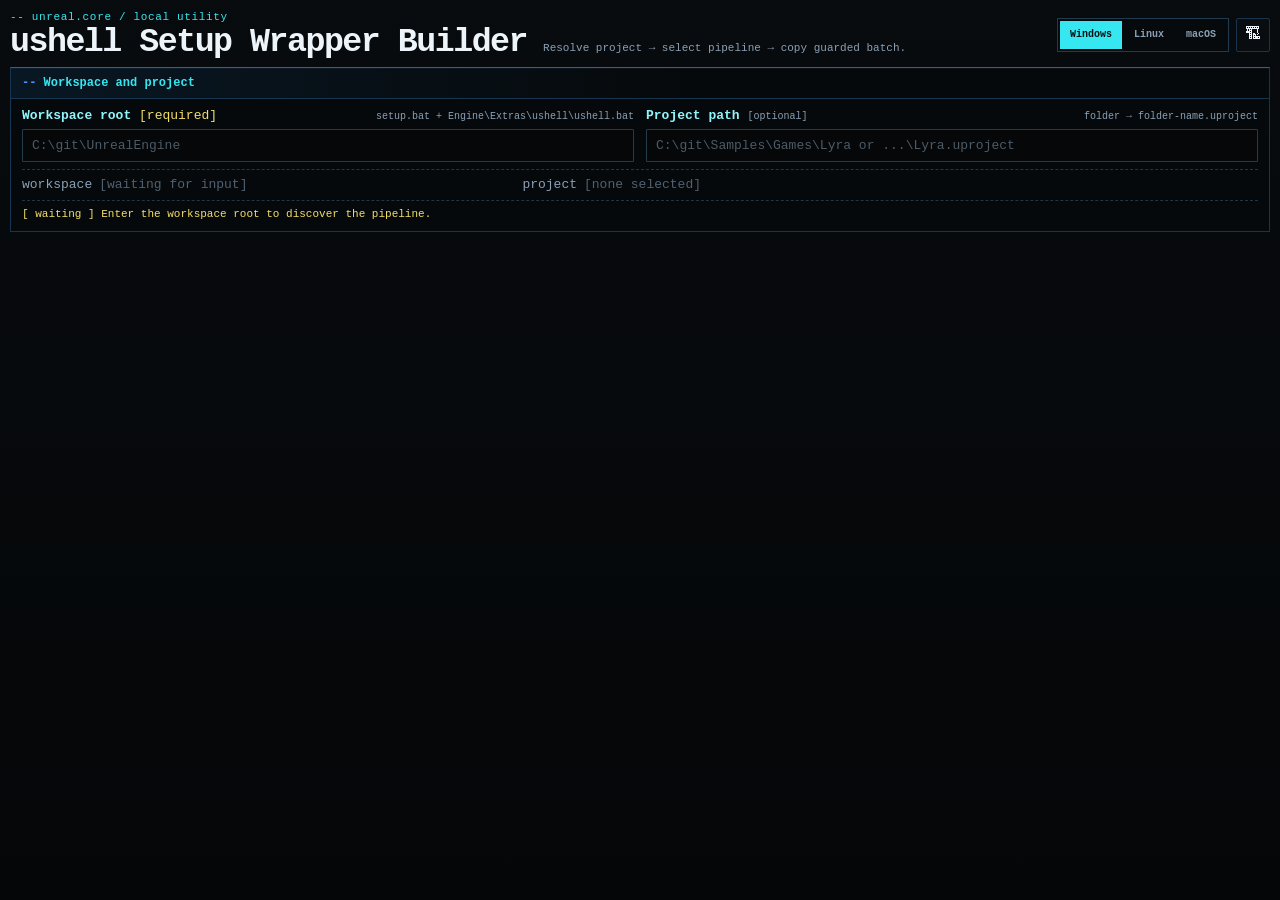
<file: ushell_setup_wrapper_builder_v6.html>
<!doctype html>
<html lang="en">
<head>
  <meta charset="utf-8">
  <meta name="viewport" content="width=device-width, initial-scale=1">
  <title>ushell Setup Wrapper Builder v1.3</title>
  <style>
    :root {
      color-scheme: dark;
      --black: #07090b;
      --black-2: #0a0d10;
      --black-3: #0e1318;
      --line: #1769ad;
      --line-soft: #17354e;
      --cyan: #36e7f1;
      --cyan-soft: #91f6fb;
      --green: #56e578;
      --yellow: #f4df68;
      --red: #ff6b6f;
      --blue: #4c94ff;
      --magenta: #d94bd8;
      --white: #edf5fa;
      --muted: #8ba0b5;
      --dim: #506171;
      --focus: 0 0 0 2px rgba(54, 231, 241, .24);
      --mono: "Cascadia Mono", "Cascadia Code", Consolas, "Courier New", monospace;
    }

    * { box-sizing: border-box; }
    [hidden] { display: none !important; }

    html, body { height: 100%; }

    body {
      margin: 0;
      min-width: 320px;
      overflow: hidden;
      color: var(--white);
      background:
        linear-gradient(rgba(8, 11, 14, .965), rgba(4, 6, 8, .985)),
        repeating-linear-gradient(0deg, transparent 0 3px, rgba(255,255,255,.018) 4px);
      font: 13px/1.38 var(--mono);
    }

    body.legend-open { overflow: hidden; }

    button, input { font: inherit; }
    button { color: inherit; }

    .app {
      width: min(1460px, calc(100% - 20px));
      height: 100dvh;
      margin: 0 auto;
      padding: 10px 0;
      display: grid;
      grid-template-rows: auto auto minmax(0, 1fr);
      gap: 8px;
      overflow: hidden;
    }

    .masthead {
      min-height: 49px;
      display: flex;
      justify-content: space-between;
      align-items: center;
      gap: 16px;
    }

    .title-block {
      min-width: 0;
      display: grid;
      grid-template-columns: auto minmax(0, 1fr);
      grid-template-areas:
        "eyebrow eyebrow"
        "title subtitle";
      align-items: baseline;
      column-gap: 16px;
    }

    .eyebrow {
      grid-area: eyebrow;
      margin: 0 0 1px;
      color: var(--cyan);
      font-size: 11px;
      letter-spacing: .06em;
    }

    .app-title {
      grid-area: title;
      min-width: 0;
      margin: 0;
      padding: 0;
      border: 0;
      color: var(--white);
      background: none;
      cursor: pointer;
      font: 700 clamp(1.45rem, 2.6vw, 2.2rem)/1 var(--mono);
      letter-spacing: -.045em;
      text-align: left;
      white-space: nowrap;
      transition: text-shadow .15s, transform .12s;
    }

    .app-title:hover {
      text-shadow: 0 0 14px rgba(54,231,241,.2);
    }

    .app-title:active { transform: translateY(1px); }

    .app-title.chromatic {
      color: transparent;
      background:
        linear-gradient(90deg,
          #44f45f 0%, #44f45f 12%,
          #f2e86d 20%,
          #4e9cff 34%,
          #db45d4 47%,
          #42e9ef 60%,
          #ff646b 73%,
          #58ef74 87%,
          #f2e86d 100%);
      background-size: 240% 100%;
      background-clip: text;
      -webkit-background-clip: text;
      animation: titleChroma 2.15s cubic-bezier(.4,0,.2,1);
      text-shadow: none;
    }

    .subtitle {
      grid-area: subtitle;
      min-width: 0;
      margin: 0;
      color: var(--muted);
      font-size: 11px;
      white-space: nowrap;
      overflow: hidden;
      text-overflow: ellipsis;
    }

    .header-tools {
      display: flex;
      align-items: center;
      gap: 7px;
      flex: 0 0 auto;
    }

    .platform-switch {
      display: grid;
      grid-template-columns: repeat(3, auto);
      gap: 2px;
      padding: 2px;
      border: 1px solid #203a4e;
      background: #070a0c;
    }

    .platform-button {
      min-height: 28px;
      padding: 3px 9px;
      border: 1px solid transparent;
      background: transparent;
      color: var(--muted);
      cursor: pointer;
      font-size: 10px;
      font-weight: 700;
      transition: color .12s, border-color .12s, background .12s;
    }

    .platform-button:hover {
      color: var(--white);
      border-color: #28516d;
      background: rgba(54,231,241,.04);
    }

    .platform-button.active {
      border-color: var(--cyan);
      color: #031012;
      background: var(--cyan);
    }

    .platform-button:focus-visible {
      outline: none;
      box-shadow: var(--focus);
    }

    .builder-mark {
      position: relative;
      isolation: isolate;
      width: 34px;
      height: 34px;
      flex: 0 0 auto;
      padding: 0;
      border: 1px solid var(--line-soft);
      border-radius: 2px;
      background: var(--black-2);
      cursor: pointer;
      line-height: 1;
      overflow: visible;
      transition: border-color .12s, background .12s, transform .1s;
    }

    .builder-icon {
      position: relative;
      z-index: 2;
      display: inline-block;
      font-size: 16px;
      transform-origin: 50% 75%;
    }

    .builder-mark::before {
      content: "";
      position: absolute;
      z-index: -1;
      inset: -2px;
      border: 1px solid var(--cyan);
      border-radius: 3px;
      opacity: 0;
      transform: scale(.72);
      pointer-events: none;
    }

    .builder-mark::after {
      content: "";
      position: absolute;
      z-index: 3;
      left: 2px;
      right: 2px;
      bottom: -5px;
      height: 2px;
      background: linear-gradient(90deg, var(--cyan), var(--green), var(--yellow), var(--magenta));
      transform: scaleX(0);
      transform-origin: left;
      opacity: 0;
      pointer-events: none;
    }

    .builder-mark:hover {
      border-color: var(--cyan);
      background: #0b171b;
    }

    .builder-mark.holding::before {
      animation: holdInflate 5s linear forwards;
    }

    .builder-mark.holding::after {
      opacity: 1;
      animation: holdProgress 5s linear forwards;
    }

    .builder-mark.holding .builder-icon {
      animation: holdBreathe .8s ease-in-out infinite alternate;
    }

    .builder-mark.fidget { animation: builderFidget .38s ease-out; }
    .builder-mark.hold-complete { animation: builderComplete .5s ease-out; }

    .builder-mark:focus-visible,
    .app-title:focus-visible,
    .terminal-button:focus-visible,
    .icon-button:focus-visible,
    input:focus-visible {
      outline: none;
      box-shadow: var(--focus);
    }

    .terminal-panel {
      min-width: 0;
      min-height: 0;
      border: 1px solid var(--line-soft);
      border-top-color: var(--line);
      background: rgba(6, 9, 11, .92);
      box-shadow: inset 0 1px 0 rgba(76,148,255,.07);
    }

    .panel-head {
      min-height: 31px;
      display: flex;
      align-items: center;
      justify-content: space-between;
      gap: 9px;
      padding: 4px 9px 4px 11px;
      border-bottom: 1px solid var(--line-soft);
      background: linear-gradient(90deg, rgba(23,105,173,.15), transparent 54%);
    }

    .panel-title {
      min-width: 0;
      margin: 0;
      color: var(--cyan);
      font-size: 12px;
      font-weight: 700;
      white-space: nowrap;
    }

    .panel-title::before {
      content: "--\00a0";
      color: var(--blue);
    }

    .panel-body { min-width: 0; min-height: 0; padding: 9px 11px; }

    .paths-panel .panel-body {
      display: grid;
      grid-template-columns: minmax(0, 1fr) minmax(0, 1fr);
      grid-template-areas:
        "workspace project"
        "confirm confirm";
      gap: 7px 12px;
      padding-block: 8px;
    }

    .workspace-field { grid-area: workspace; }
    .project-field { grid-area: project; }

    .field { min-width: 0; display: grid; gap: 4px; }

    .field-line {
      min-width: 0;
      display: flex;
      align-items: baseline;
      justify-content: space-between;
      gap: 10px;
    }

    label { color: var(--cyan-soft); font-weight: 700; white-space: nowrap; }
    .required { color: var(--yellow); font-weight: 400; }

    .field-meta, .hint {
      min-width: 0;
      color: var(--muted);
      font-size: 10px;
      font-weight: 400;
      white-space: nowrap;
      overflow: hidden;
      text-overflow: ellipsis;
    }

    input[type="text"] {
      width: 100%;
      min-width: 0;
      height: 33px;
      padding: 6px 9px;
      border: 1px solid #243b4c;
      border-radius: 1px;
      outline: none;
      color: var(--white);
      background: #050709;
      caret-color: var(--cyan);
      transition: border-color .12s, background .12s;
    }

    input[type="text"]::placeholder { color: #4c5b68; }
    input[type="text"]:hover { border-color: #315c78; }
    input[type="text"]:focus { border-color: var(--cyan); background: #070d10; }
    input.invalid { border-color: var(--red); box-shadow: 0 0 0 2px rgba(255,107,111,.12); }

    .path-confirmation {
      grid-area: confirm;
      min-width: 0;
      display: grid;
      grid-template-columns: minmax(0, .8fr) minmax(0, 1.2fr);
      gap: 10px;
      padding-top: 6px;
      border-top: 1px dashed #213647;
    }

    .confirm-line {
      min-width: 0;
      display: grid;
      grid-template-columns: auto minmax(0, 1fr);
      gap: 7px;
      align-items: baseline;
    }

    .confirm-key { color: var(--muted); white-space: nowrap; }
    .confirm-value { min-width: 0; color: var(--dim); overflow: hidden; text-overflow: ellipsis; white-space: nowrap; }
    .confirm-value.ready { color: var(--green); }
    .confirm-value.info { color: var(--cyan-soft); }
    .confirm-value.warn { color: var(--yellow); }

    .unlock-message {
      grid-column: 1 / -1;
      margin: -1px 0 0;
      padding-top: 6px;
      border-top: 1px dashed #213647;
      color: var(--yellow);
      font-size: 11px;
    }

    .unlock-message::before { content: "[ waiting ] "; }

    .workspace-grid {
      min-height: 0;
      display: grid;
      grid-template-columns: minmax(390px, .82fr) minmax(0, 1.18fr);
      gap: 8px;
      opacity: 0;
      transform: translateY(7px);
      transition: opacity .18s ease, transform .18s ease;
    }

    .workspace-grid.is-visible { opacity: 1; transform: none; }

    .workspace-grid.is-visible .control-panel {
      animation: discoverPanel .26s cubic-bezier(.2,.8,.2,1) both;
    }

    .workspace-grid.is-visible .preview-panel {
      animation: discoverPanel .28s .07s cubic-bezier(.2,.8,.2,1) both;
    }

    .control-panel, .preview-panel {
      height: 100%;
      min-height: 0;
      display: grid;
      grid-template-rows: auto minmax(0, 1fr);
      overflow: hidden;
    }

    .control-panel .panel-body {
      display: grid;
      grid-template-rows: auto auto minmax(0, 1fr);
      gap: 8px;
      overflow: hidden;
    }

    .pipeline-rail {
      min-width: 0;
      display: grid;
      grid-template-columns: repeat(6, minmax(0, 1fr));
      gap: 4px;
    }

    .rail-node {
      min-width: 0;
      height: 28px;
      display: grid;
      place-items: center;
      padding: 3px 5px;
      border: 1px solid #243b4c;
      background: #070a0c;
      color: var(--dim);
      font-size: 10px;
      overflow: hidden;
      text-overflow: ellipsis;
      white-space: nowrap;
    }

    .rail-node.on { border-color: #19818b; color: var(--cyan-soft); background: rgba(54,231,241,.045); }
    .rail-node.required-node { border-color: #2973ad; color: var(--blue); }
    .rail-node.off { border-style: dashed; color: #48545e; }

    .checks {
      display: grid;
      grid-template-columns: repeat(2, minmax(0, 1fr));
      gap: 4px 6px;
    }

    .check {
      min-width: 0;
      min-height: 35px;
      display: grid;
      grid-template-columns: 17px minmax(0, 1fr);
      align-items: center;
      gap: 6px;
      padding: 4px 6px;
      border: 1px solid #132635;
      background: rgba(255,255,255,.008);
      cursor: pointer;
    }

    .check:hover { border-color: #22506b; background: rgba(54,231,241,.025); }
    .check input { margin: 0; accent-color: var(--cyan); }

    .check.source-github {
      border-color: #4a315f;
      background:
        linear-gradient(90deg, rgba(184,104,255,.095), rgba(184,104,255,.025));
    }

    .check.source-github:hover {
      border-color: #8251a1;
      background:
        linear-gradient(90deg, rgba(184,104,255,.15), rgba(184,104,255,.045));
    }

    .check.source-github:has(input:not(:checked)) {
      border-color: #2c2632;
      background: rgba(184,104,255,.025);
    }

    .check.source-perforce {
      border-color: #234e70;
      background:
        linear-gradient(90deg, rgba(70,163,255,.105), rgba(70,163,255,.025));
    }

    .check.source-perforce:hover {
      border-color: #397db1;
      background:
        linear-gradient(90deg, rgba(70,163,255,.17), rgba(70,163,255,.05));
    }

    .check.source-perforce:has(input:not(:checked)) {
      border-color: #1e2e3c;
      background: rgba(70,163,255,.025);
    }

    .check.source-github code { color: #d9a5ff; }
    .check.source-perforce code { color: #8bc8ff; }

    .posix-session {
      grid-column: span 2;
      grid-template-columns: 18px minmax(0, 1fr);
      border-color: #27745a;
      background: linear-gradient(90deg, rgba(86,229,120,.09), rgba(54,231,241,.025));
      cursor: default;
    }

    .posix-session:hover {
      border-color: #2e8b68;
      background: linear-gradient(90deg, rgba(86,229,120,.11), rgba(54,231,241,.035));
    }

    .posix-session-mark {
      color: var(--green);
      text-align: center;
      font-size: 9px;
    }

    .posix-session code { color: var(--green); }

    .check-copy {
      min-width: 0;
      display: grid;
      grid-template-columns: minmax(0, 1fr) auto;
      align-items: baseline;
      gap: 5px;
    }

    .check strong { min-width: 0; color: var(--white); font-size: 11px; overflow: hidden; text-overflow: ellipsis; white-space: nowrap; }
    .check code { color: var(--cyan-soft); font: 9px/1 var(--mono); white-space: nowrap; }

    .programs-block {
      min-height: 0;
      padding-top: 7px;
      border-top: 1px dashed #213647;
      display: grid;
      grid-template-rows: auto minmax(0, 1fr) auto auto;
      gap: 5px;
      overflow: hidden;
    }

    .section-line {
      display: flex;
      justify-content: space-between;
      align-items: baseline;
      gap: 10px;
    }

    .section-label { color: var(--cyan); font-weight: 700; }

    .program-list {
      min-height: 0;
      display: grid;
      grid-template-columns: minmax(0, 1fr);
      align-content: start;
      gap: 4px;
      margin: 0;
      overflow: auto;
      scrollbar-width: thin;
      scrollbar-color: #285a78 #07090b;
    }

    .program-row {
      min-width: 0;
      min-height: 30px;
      display: grid;
      grid-template-columns: 28px minmax(0, 1fr) 24px 24px 24px;
      align-items: center;
      gap: 3px;
      padding: 2px 3px 2px 5px;
      border: 1px solid #21384a;
      background: #070a0c;
    }

    .program-index {
      align-self: stretch;
      display: grid;
      place-items: center;
      border-right: 1px solid #1c3445;
      color: var(--blue);
      font-size: 9px;
      font-variant-numeric: tabular-nums;
    }

    .program-name {
      min-width: 0;
      padding-left: 5px;
      overflow: hidden;
      text-overflow: ellipsis;
      white-space: nowrap;
      color: var(--green);
      font-size: 11px;
    }

    .icon-button, .terminal-button {
      border: 1px solid #2b465a;
      border-radius: 1px;
      background: #0a1015;
      cursor: pointer;
      transition: border-color .12s, background .12s, color .12s;
    }

    .icon-button { width: 24px; height: 24px; padding: 0; color: var(--muted); }
    .icon-button:hover, .terminal-button:hover { border-color: var(--cyan); background: #0c181d; color: var(--white); }
    .icon-button:disabled { opacity: .25; cursor: default; border-color: #26323a; }
    .icon-button.remove:hover { border-color: var(--red); color: var(--red); }

    .add-row { min-width: 0; display: grid; grid-template-columns: minmax(0, 1fr) auto; gap: 5px; }
    .add-row input { height: 29px; }

    .terminal-button {
      min-height: 29px;
      padding: 4px 10px;
      color: var(--cyan-soft);
      font-size: 11px;
      font-weight: 700;
      white-space: nowrap;
    }

    .terminal-button.primary { border-color: var(--cyan); color: #051012; background: var(--cyan); }
    .terminal-button.primary:hover { color: #020708; background: #79f4fa; }

    .terminal-button.copy {
      min-width: 68px;
      border-color: #278d49;
      color: var(--green);
    }

    .terminal-button.download {
      border-color: #2c6694;
      color: #8dccff;
    }

    .terminal-button.run-command {
      border-color: #715f20;
      color: var(--yellow);
    }

    .terminal-button.action-primary {
      border-color: var(--cyan);
      color: #031012;
      background: var(--cyan);
    }

    .terminal-button.action-primary:hover {
      color: #020708;
      background: #79f4fa;
    }

    .terminal-button.feedback-success {
      border-color: var(--green);
      color: #031008;
      background: var(--green);
      box-shadow: 0 0 0 1px rgba(85,225,126,.28), 0 0 18px rgba(85,225,126,.2);
      animation: copyConfirm .34s cubic-bezier(.2,.9,.28,1.2);
    }

    .terminal-button:disabled { opacity: .32; cursor: default; }

    .status { min-height: 15px; margin: 0; color: var(--muted); font-size: 10px; overflow: hidden; text-overflow: ellipsis; white-space: nowrap; }
    .status.good { color: var(--green); }
    .status.warn { color: var(--yellow); }
    .status.bad { color: var(--red); }

    .preview-toolbar {
      display: flex;
      align-items: center;
      gap: 5px;
      flex-wrap: nowrap;
    }

    .preview-toolbar .terminal-button {
      white-space: nowrap;
    }

    .preview-panel .panel-head { padding-right: 7px; }
    .preview-panel .panel-body {
      display: grid;
      grid-template-rows: 16px minmax(0, 1fr) 15px;
      gap: 5px;
      overflow: hidden;
    }

    .preview-frame { min-height: 0; overflow: hidden; border: 1px solid #183f5f; background: #040607; }

    pre {
      width: 100%;
      height: 100%;
      min-height: 0;
      margin: 0;
      overflow: auto;
      padding: 10px;
      color: #d9e8f1;
      font: 11px/1.45 var(--mono);
      tab-size: 2;
      white-space: pre;
      scrollbar-width: thin;
      scrollbar-color: #285a78 #07090b;
    }

    pre.empty { color: var(--dim); }
    code { color: var(--cyan-soft); font: inherit; }
    .micro-note { margin: 0; color: var(--dim); font-size: 9px; white-space: nowrap; overflow: hidden; text-overflow: ellipsis; }

    .exit-overlay {
      position: fixed;
      z-index: 100;
      inset: 0;
      display: grid;
      place-items: center;
      padding: 18px;
      background: rgba(0, 3, 5, .76);
      opacity: 0;
      backdrop-filter: blur(3px);
      transition: opacity .16s ease;
    }

    .exit-overlay.open { opacity: 1; }

    .exit-modal {
      width: min(680px, 100%);
      max-height: min(78vh, 690px);
      display: grid;
      grid-template-rows: auto minmax(0, 1fr);
      overflow: hidden;
      border-color: #715f20;
      transform: translateY(8px) scale(.985);
      transition: transform .16s ease;
    }

    .exit-overlay.open .exit-modal { transform: none; }
    .exit-modal .panel-head { border-bottom-color: #524619; background: linear-gradient(90deg, rgba(244,223,104,.1), transparent 58%); }
    .exit-modal .panel-title { color: var(--yellow); }
    .exit-modal .panel-body { overflow: auto; padding: 12px 14px; }

    .exit-grid { display: grid; grid-template-columns: auto minmax(0, 1fr); gap: 7px 14px; margin: 0; }
    .exit-grid dt { color: var(--yellow); font-weight: 700; }
    .exit-grid dd { margin: 0; color: var(--muted); }

    .legend-preferences {
      display: grid;
      gap: 7px;
      margin-top: 13px;
      padding-top: 11px;
      border-top: 1px dashed #514819;
    }

    .legend-preferences-title {
      color: var(--yellow);
      font-size: 10px;
      font-weight: 700;
    }

    .legend-check {
      min-height: 34px;
      border-color: #34424c;
      background: rgba(255,255,255,.018);
    }

    .legend-check .check-copy {
      grid-template-columns: minmax(0, 1fr) auto;
    }

    .legend-preferences-note {
      margin: 0;
      color: var(--dim);
      font-size: 9px;
    }

    .version-footnote {
      margin: 11px 0 0;
      color: #8d8562;
      font-size: 9px;
      text-align: right;
    }

    .modal-close {
      width: 26px;
      height: 24px;
      padding: 0;
      border: 1px solid #6a5920;
      background: #100f08;
      color: var(--yellow);
      cursor: pointer;
    }

    @keyframes discoverPanel {
      from { opacity: 0; transform: translateY(7px); filter: saturate(.45); }
      to { opacity: 1; transform: none; filter: none; }
    }

    @keyframes builderFidget {
      0% { transform: translateX(0) rotate(0); }
      20% { transform: translateX(-2px) rotate(-4deg); }
      42% { transform: translateX(2px) rotate(4deg); }
      64% { transform: translateX(-1px) rotate(-2deg); }
      100% { transform: translateX(0) rotate(0); }
    }

    @keyframes holdInflate {
      0% { opacity: .18; transform: scale(.72); box-shadow: 0 0 0 rgba(54,231,241,0); }
      72% { opacity: .8; }
      100% { opacity: 1; transform: scale(1.72); box-shadow: 0 0 24px rgba(54,231,241,.28); border-color: var(--yellow); }
    }

    @keyframes holdProgress { from { transform: scaleX(0); } to { transform: scaleX(1); } }
    @keyframes holdBreathe { from { transform: scale(.94) rotate(-1deg); } to { transform: scale(1.08) rotate(1deg); } }
    @keyframes builderComplete { 0% { transform: scale(1); } 42% { transform: scale(1.22); box-shadow: 0 0 22px rgba(244,223,104,.34); } 100% { transform: scale(1); } }
    @keyframes titleChroma {
      0% {
        color: rgba(233,241,247,1);
        background-position: 100% 0;
        filter: brightness(1);
      }
      24% {
        color: rgba(233,241,247,0);
        filter: brightness(1.12);
      }
      46% {
        color: rgba(233,241,247,0);
        filter: brightness(1.2);
      }
      68% {
        color: rgba(233,241,247,.28);
        filter: brightness(1.1);
      }
      100% {
        color: rgba(233,241,247,1);
        background-position: 0 0;
        filter: brightness(1);
      }
    }

    @keyframes copyConfirm {
      0% { transform: scale(1); }
      42% { transform: scale(.92); }
      72% { transform: scale(1.07); }
      100% { transform: scale(1); }
    }

    @media (max-height: 720px) and (min-width: 841px) {
      .app { padding-block: 6px; gap: 6px; }
      .masthead { min-height: 42px; }
      .app-title { font-size: 1.55rem; }
      .paths-panel .panel-body { padding-block: 6px; }
      .field-meta { display: none; }
      .check { min-height: 31px; }
      .control-panel .panel-body { gap: 6px; }
    }

    @media (max-width: 840px) {
      body { overflow: auto; }
      .app { height: auto; min-height: 100dvh; overflow: visible; grid-template-rows: auto auto auto; }
      .title-block { grid-template-columns: 1fr; grid-template-areas: "eyebrow" "title" "subtitle"; }
      .app-title { white-space: normal; }
      .subtitle { margin-top: 3px; }
      .paths-panel .panel-body { grid-template-columns: 1fr; grid-template-areas: "workspace" "project" "confirm"; }
      .path-confirmation { grid-template-columns: 1fr; }
      .workspace-grid { grid-template-columns: 1fr; }
      .control-panel, .preview-panel { height: auto; min-height: 430px; }
      .preview-panel { min-height: 520px; }
    }

    @media (max-width: 540px) {
      .app { width: min(100% - 10px, 1460px); }
      .masthead { align-items: flex-start; }
      .header-tools { align-items: flex-start; }
      .platform-switch { grid-template-columns: 1fr; }
      .platform-button { min-width: 70px; }
      .checks { grid-template-columns: 1fr; }
      .posix-session { grid-column: auto; }
      .pipeline-rail { grid-template-columns: repeat(3, minmax(0, 1fr)); }
      .program-list { grid-template-columns: 1fr; }
      .panel-head { align-items: flex-start; }
      .preview-panel .panel-head { display: grid; }
      .preview-toolbar { flex-wrap: wrap; }
    }

    @media (prefers-reduced-motion: reduce) {
      *, *::before, *::after { animation-duration: .001ms !important; animation-iteration-count: 1 !important; transition-duration: .001ms !important; scroll-behavior: auto !important; }
    }
  </style>
</head>
<body>

  <main class="app">
    <header class="masthead">
      <div class="title-block">
        <p class="eyebrow">-- unreal.core / local utility</p>
        <button id="titleEffect" class="app-title" type="button" title="Replay ushell colour sweep">
          ushell Setup Wrapper Builder
        </button>
        <p id="subtitle" class="subtitle">Resolve project → select pipeline → copy guarded wrapper.</p>
      </div>

      <div class="header-tools">
        <div id="platformSwitch" class="platform-switch" role="group" aria-label="Target platform">
          <button class="platform-button active" type="button" data-platform="windows" aria-pressed="true">Windows</button>
          <button class="platform-button" type="button" data-platform="linux" aria-pressed="false">Linux</button>
          <button class="platform-button" type="button" data-platform="macos" aria-pressed="false">macOS</button>
        </div>

        <button
          id="builderMark"
          class="builder-mark"
          type="button"
          aria-label="Hold for five seconds to open the exit-code legend"
          aria-pressed="false"
          title="Hold for 5 seconds: exit-code legend">
          <span class="builder-icon" aria-hidden="true">🏗</span>
        </button>
      </div>
    </header>

    <section class="terminal-panel paths-panel" aria-labelledby="pathsTitle">
      <div class="panel-head">
        <h2 id="pathsTitle" class="panel-title">Workspace and project</h2>
      </div>
      <div class="panel-body">
        <div class="field workspace-field">
          <div class="field-line">
            <label for="workspace">Workspace root <span class="required">[required]</span></label>
            <span id="workspaceMeta" class="field-meta">setup.bat + Engine\Extras\ushell\ushell.bat</span>
          </div>
          <input id="workspace" type="text" spellcheck="false" autocomplete="off" placeholder="C:\git\UnrealEngine">
        </div>

        <div class="field project-field">
          <div class="field-line">
            <label for="project">Project path <span class="hint">[optional]</span></label>
            <span class="field-meta">folder → folder-name.uproject</span>
          </div>
          <input id="project" type="text" spellcheck="false" autocomplete="off" placeholder="C:\git\Samples\Games\Lyra or ...\Lyra.uproject">
        </div>

        <div class="path-confirmation" aria-live="polite">
          <div class="confirm-line">
            <span class="confirm-key">workspace</span>
            <span id="workspaceConfirmation" class="confirm-value">[waiting for input]</span>
          </div>
          <div class="confirm-line">
            <span class="confirm-key">project</span>
            <span id="projectConfirmation" class="confirm-value">[none selected]</span>
          </div>
        </div>

        <p id="unlockMessage" class="unlock-message">Enter the workspace root to discover the pipeline.</p>
      </div>
    </section>

    <div id="progressiveArea" class="workspace-grid" hidden>
      <section class="terminal-panel control-panel" aria-labelledby="pipelineTitle">
        <div class="panel-head">
          <h2 id="pipelineTitle" class="panel-title">Pipeline configuration</h2>
        </div>
        <div class="panel-body">
          <div id="pipelineRail" class="pipeline-rail" aria-label="Selected pipeline">
            <div class="rail-node" data-stage="setup">setup</div>
            <div class="rail-node required-node" data-stage="ushell">ushell</div>
            <div class="rail-node" data-stage="sync">p4 sync</div>
            <div class="rail-node" data-stage="editor">editor</div>
            <div class="rail-node" data-stage="programs">programs</div>
            <div class="rail-node" data-stage="run">run</div>
          </div>

          <div class="checks">
            <label class="check source-github">
              <input id="runSetup" type="checkbox" checked>
              <span class="check-copy"><strong id="setupLabel">Run setup.bat</strong><code>[GitHub builds]</code></span>
            </label>
            <label class="check source-perforce">
              <input id="runSync" type="checkbox" checked>
              <span class="check-copy"><strong>Sync project</strong><code>[Perforce builds]</code></span>
            </label>
            <label class="check">
              <input id="buildEditor" type="checkbox" checked>
              <span class="check-copy"><strong>Build editor</strong><code>.build editor</code></span>
            </label>
            <label class="check">
              <input id="runEditor" type="checkbox" checked>
              <span class="check-copy"><strong>Run editor</strong><code>.run editor</code></span>
            </label>
            <label id="pauseCard" class="check windows-option">
              <input id="pauseFailure" type="checkbox" checked>
              <span class="check-copy"><strong>Pause on failure</strong><code>wrapper</code></span>
            </label>
            <label id="keepOpenCard" class="check windows-option">
              <input id="keepOpen" type="checkbox">
              <span class="check-copy"><strong>Keep ushell open</strong><code>.zzz → interactive cmd /k</code></span>
            </label>
            <div id="posixSessionCard" class="check posix-session" hidden>
              <span class="posix-session-mark" aria-hidden="true">◆</span>
              <span class="check-copy">
                <strong>Interactive ushell session</strong>
                <code>automatic after launch</code>
              </span>
            </div>
          </div>

          <div class="programs-block">
            <div class="section-line">
              <span class="section-label">-- program build order</span>
              <span id="programCount" class="field-meta">0 / 6 targets</span>
            </div>
            <div id="programList" class="program-list" aria-live="polite"></div>
            <div class="add-row">
              <input id="programInput" type="text" spellcheck="false" autocomplete="off" placeholder="Add program name">
              <button id="addProgram" class="terminal-button" type="button">+ add</button>
            </div>
            <p id="programStatus" class="status" role="status"></p>
          </div>
        </div>
      </section>

      <section class="terminal-panel preview-panel" aria-labelledby="batchTitle">
        <div class="panel-head">
          <h2 id="batchTitle" class="panel-title">Generated Windows batch</h2>
          <div class="preview-toolbar">
            <button id="generate" class="terminal-button primary" type="button">generate</button>
            <button id="copy" class="terminal-button copy" type="button" disabled>copy batch</button>
            <button id="download" class="terminal-button download" type="button" disabled>download .bat</button>
            <button id="copyRun" class="terminal-button run-command" type="button" hidden disabled>copy run cmd</button>
            <button id="reset" class="terminal-button" type="button">reset</button>
          </div>
        </div>
        <div class="panel-body">
          <p id="status" class="status" role="status"></p>
          <div class="preview-frame">
            <pre id="preview" class="empty">// workspace accepted
// configure the pipeline, then generate</pre>
          </div>
          <p id="runNote" class="micro-note">Save as <code>SetupUshell.bat</code> · double-click to run.</p>
        </div>
      </section>
    </div>

    <div id="exitPanel" class="exit-overlay" hidden>
      <section class="terminal-panel exit-modal" role="dialog" aria-modal="true" aria-labelledby="exitTitle">
        <div class="panel-head">
          <h2 id="exitTitle" class="panel-title">Wrapper exit-code legend</h2>
          <button id="exitClose" class="modal-close" type="button" aria-label="Close exit-code legend">×</button>
        </div>
        <div class="panel-body">
          <dl id="exitLegend" class="exit-grid"></dl>

          <div class="legend-preferences">
            <span class="legend-preferences-title">-- local utility preferences</span>
            <label class="check legend-check">
              <input id="remember" type="checkbox">
              <span class="check-copy">
                <strong>Remember locally</strong>
                <code>browser storage</code>
              </span>
            </label>
            <p class="legend-preferences-note">
              Stores the captured paths and pipeline choices only in this browser.
            </p>
          </div>

          <p id="versionFootnote" class="version-footnote">ushell Setup Wrapper Builder v1.3.0 · By Renna.</p>
        </div>
      </section>
    </div>
  </main>

  <script>
(() => {
      "use strict";

      const APP_VERSION = "1.3.0";
      const MAX_PROGRAMS = 6;
      const storageKey = "ushell-wrapper-builder-v1.3";
      const programPattern = /^[A-Za-z0-9_.-]+$/;

      const platformProfiles = {
        windows: {
          label: "Windows",
          workspacePlaceholder: "C:\\git\\UnrealEngine",
          projectPlaceholder: "C:\\git\\Samples\\Games\\Lyra or ...\\Lyra.uproject",
          workspaceMeta: "setup.bat + Engine\\Extras\\ushell\\ushell.bat",
          setupLabel: "Run setup.bat",
          outputTitle: "Generated Windows batch",
          copyLabel: "copy batch",
          downloadLabel: "download .bat",
          filename: "SetupUshell.bat",
          runCommand: "",
          runNote: "Save as SetupUshell.bat · double-click to run.",
          lineEnding: "\r\n"
        },
        linux: {
          label: "Linux",
          workspacePlaceholder: "/home/user/git/UnrealEngine",
          projectPlaceholder: "/home/user/git/Samples/Games/Lyra or .../Lyra.uproject",
          workspaceMeta: "Setup.sh + Engine/Extras/ushell/ushell.sh",
          setupLabel: "Run Setup.sh",
          outputTitle: "Generated Linux wrapper",
          copyLabel: "copy contents",
          downloadLabel: "download .sh",
          filename: "SetupUshell.sh",
          runCommand: "sh \"$HOME/Downloads/SetupUshell.sh\"",
          runNote: "Download with LF as SetupUshell.sh · run from Terminal with sh.",
          lineEnding: "\n"
        },
        macos: {
          label: "macOS",
          workspacePlaceholder: "/Users/user/git/UnrealEngine",
          projectPlaceholder: "/Users/user/git/Samples/Games/Lyra or .../Lyra.uproject",
          workspaceMeta: "Setup.command / Setup.sh + Engine/Extras/ushell/ushell.sh",
          setupLabel: "Run Setup.command",
          outputTitle: "Generated macOS wrapper",
          copyLabel: "copy contents",
          downloadLabel: "download .command",
          filename: "SetupUshell.command",
          runCommand: "sh \"$HOME/Downloads/SetupUshell.command\"",
          runNote: "Download as plain-text SetupUshell.command · run from Terminal with sh.",
          lineEnding: "\n"
        }
      };

      const defaults = {
        platform: "windows",
        workspace: "",
        project: "",
        runSetup: true,
        runSync: true,
        buildEditor: true,
        runEditor: true,
        pauseFailure: true,
        keepOpen: false,
        programs: ["ShaderCompileWorker", "UnrealFrontEnd"]
      };

      let currentPlatform = defaults.platform;
      let programs = [...defaults.programs];
      let generatedWrapper = "";
      let copyFeedbackTimer = 0;
      let downloadFeedbackTimer = 0;
      let runFeedbackTimer = 0;
      let progressiveHideTimer = 0;
      let legendHoldTimer = 0;
      let legendHoldComplete = false;

      const $ = (id) => document.getElementById(id);
      const workspace = $("workspace");
      const project = $("project");
      const workspaceMeta = $("workspaceMeta");
      const setupLabel = $("setupLabel");
      const runSetup = $("runSetup");
      const runSync = $("runSync");
      const buildEditor = $("buildEditor");
      const runEditor = $("runEditor");
      const pauseFailure = $("pauseFailure");
      const keepOpen = $("keepOpen");
      const pauseCard = $("pauseCard");
      const keepOpenCard = $("keepOpenCard");
      const posixSessionCard = $("posixSessionCard");
      const remember = $("remember");
      const progressiveArea = $("progressiveArea");
      const unlockMessage = $("unlockMessage");
      const workspaceConfirmation = $("workspaceConfirmation");
      const projectConfirmation = $("projectConfirmation");
      const programInput = $("programInput");
      const programList = $("programList");
      const programCount = $("programCount");
      const addProgramButton = $("addProgram");
      const programStatus = $("programStatus");
      const preview = $("preview");
      const status = $("status");
      const copyButton = $("copy");
      const downloadButton = $("download");
      const copyRunButton = $("copyRun");
      const generateButton = $("generate");
      const resetButton = $("reset");
      const batchTitle = $("batchTitle");
      const runNote = $("runNote");
      const exitPanel = $("exitPanel");
      const exitLegend = $("exitLegend");
      const exitClose = $("exitClose");
      const builderMark = $("builderMark");
      const titleEffect = $("titleEffect");
      const subtitle = $("subtitle");

      function profile(platform = currentPlatform) {
        return platformProfiles[platform] || platformProfiles.windows;
      }

      function stripSurroundingQuotes(value) {
        let result = value.trim();
        const pairs = [
          ['"', '"'],
          ["'", "'"]
        ];

        for (const [open, close] of pairs) {
          if (
            result.startsWith(open) &&
            result.endsWith(close) &&
            result.length >= 2
          ) {
            result = result.slice(1, -1).trim();
            break;
          }
        }

        return result;
      }

      function cleanPath(value, platform = currentPlatform) {
        let path = stripSurroundingQuotes(value);

        if (platform === "windows") {
          path = path.replace(/\//g, "\\");

          if (/^[A-Za-z]:\\$/.test(path)) {
            return path;
          }

          return path.replace(/\\+$/, "");
        }

        path = path.replace(/\\/g, "/");

        if (path === "/") {
          return path;
        }

        return path.replace(/\/+$/, "");
      }

      function resolveProjectInput(value, platform = currentPlatform) {
        const input = cleanPath(value, platform);
        const separator = platform === "windows" ? "\\" : "/";

        if (!input) {
          return {
            input: "",
            file: "",
            directory: "",
            inferred: false,
            error: ""
          };
        }

        if (/\.uproject$/i.test(input)) {
          const lastSeparator = input.lastIndexOf(separator);

          return {
            input,
            file: input,
            directory:
              lastSeparator >= 0
                ? input.slice(0, lastSeparator) || separator
                : "",
            inferred: false,
            error: ""
          };
        }

        const segments = input.split(separator).filter(Boolean);
        const folderName = segments.at(-1) || "";

        if (
          !folderName ||
          (platform === "windows" && /^[A-Za-z]:$/.test(folderName)) ||
          (platform !== "windows" && input === "/")
        ) {
          return {
            input,
            file: "",
            directory: input,
            inferred: true,
            error: "A final project-folder name is required."
          };
        }

        return {
          input,
          file: `${input}${separator}${folderName}.uproject`,
          directory: input,
          inferred: true,
          error: ""
        };
      }

      function pathProblem(value, required, platform = currentPlatform) {
        if (!value) {
          return required ? "A workspace root is required." : "";
        }

        if (/[\r\n]/.test(value)) {
          return "Paths cannot contain line breaks.";
        }

        if (/[\u0000-\u001F]/.test(value)) {
          return "The path contains a control character.";
        }

        if (
          platform === "windows" &&
          /[<>:"|?*]/.test(value.replace(/^[A-Za-z]:/, ""))
        ) {
          return "The path contains a character Windows paths cannot use.";
        }

        return "";
      }

      function escapeBatchLiteral(value) {
        return value.replace(/%/g, "%%");
      }

      function shellQuote(value) {
        return `'${String(value).replace(/'/g, `'\"'\"'`)}'`;
      }

      function generatedTimestamp() {
        return new Date().toISOString();
      }

      function getConfig() {
        const resolvedProject = resolveProjectInput(
          project.value,
          currentPlatform
        );

        return {
          platform: currentPlatform,
          workspace: cleanPath(workspace.value, currentPlatform),
          project: resolvedProject.input,
          projectFile: resolvedProject.file,
          projectDirectory: resolvedProject.directory,
          projectInferred: resolvedProject.inferred,
          projectResolutionError: resolvedProject.error,
          runSetup: runSetup.checked,
          runSync: runSync.checked,
          buildEditor: buildEditor.checked,
          runEditor: runEditor.checked,
          pauseFailure:
            currentPlatform === "windows" ? pauseFailure.checked : false,
          keepOpen:
            currentPlatform === "windows" ? keepOpen.checked : true,
          programs: [...programs]
        };
      }

      function setProgressiveVisibility(show) {
        window.clearTimeout(progressiveHideTimer);

        if (show) {
          if (progressiveArea.hidden) {
            progressiveArea.hidden = false;
            progressiveArea.classList.remove("is-visible");

            window.requestAnimationFrame(() => {
              window.requestAnimationFrame(() => {
                progressiveArea.classList.add("is-visible");
              });
            });
          } else {
            progressiveArea.classList.add("is-visible");
          }

          return;
        }

        progressiveArea.classList.remove("is-visible");

        progressiveHideTimer = window.setTimeout(() => {
          progressiveArea.hidden = true;
        }, 190);
      }

      function updatePlatformUI({ invalidate = false } = {}) {
        const selected = profile();
        const isWindows = currentPlatform === "windows";

        document.body.dataset.platform = currentPlatform;

        document.querySelectorAll(".platform-button").forEach((button) => {
          const active = button.dataset.platform === currentPlatform;
          button.classList.toggle("active", active);
          button.setAttribute("aria-pressed", String(active));
        });

        workspace.placeholder = selected.workspacePlaceholder;
        project.placeholder = selected.projectPlaceholder;
        workspaceMeta.textContent = selected.workspaceMeta;
        setupLabel.textContent = selected.setupLabel;
        batchTitle.textContent = selected.outputTitle;
        runNote.innerHTML =
          currentPlatform === "windows"
            ? "Save as <code>SetupUshell.bat</code> · double-click to run."
            : currentPlatform === "linux"
              ? "Save with LF as <code>SetupUshell.sh</code> · run: <code>sh SetupUshell.sh</code>"
              : "Save with LF as <code>SetupUshell.command</code> · run: <code>sh SetupUshell.command</code>";

        subtitle.textContent =
          isWindows
            ? "Resolve project → select pipeline → copy guarded batch."
            : "Resolve project → select pipeline → copy self-starting POSIX wrapper.";

        pauseCard.hidden = !isWindows;
        keepOpenCard.hidden = !isWindows;
        posixSessionCard.hidden = isWindows;

        copyRunButton.hidden = isWindows;

        generateButton.style.order = "0";
        copyButton.style.order = isWindows ? "1" : "2";
        downloadButton.style.order = isWindows ? "2" : "1";
        copyRunButton.style.order = "3";
        resetButton.style.order = "4";

        if (!copyButton.classList.contains("feedback-success")) {
          copyButton.textContent = selected.copyLabel;
        }

        if (!downloadButton.classList.contains("feedback-success")) {
          downloadButton.textContent = selected.downloadLabel;
        }

        if (!copyRunButton.classList.contains("feedback-success")) {
          copyRunButton.textContent = "copy run cmd";
        }

        updateActionPriority(Boolean(generatedWrapper));
        renderExitLegend();
        updateProgressiveUI();

        if (invalidate) {
          invalidatePreview();
          persist();
        }
      }

      function setPlatform(platform) {
        if (!platformProfiles[platform] || platform === currentPlatform) {
          return;
        }

        currentPlatform = platform;
        updatePlatformUI({ invalidate: true });
      }

      function updateProgressiveUI() {
        const config = getConfig();
        const hasWorkspace = Boolean(config.workspace);
        const workspaceError = pathProblem(
          config.workspace,
          true,
          config.platform
        );

        setProgressiveVisibility(hasWorkspace);
        unlockMessage.hidden = hasWorkspace;
        generateButton.disabled = !hasWorkspace;

        if (!hasWorkspace) {
          workspaceConfirmation.textContent = "[waiting for input]";
          workspaceConfirmation.className = "confirm-value";
        } else if (workspaceError) {
          workspaceConfirmation.textContent = `[invalid] ${workspaceError}`;
          workspaceConfirmation.className = "confirm-value warn";
        } else {
          workspaceConfirmation.textContent = `[captured] ${config.workspace}`;
          workspaceConfirmation.className = "confirm-value ready";
        }

        if (!config.project) {
          projectConfirmation.textContent = "[none selected]";
          projectConfirmation.className = "confirm-value";
        } else if (config.projectResolutionError) {
          projectConfirmation.textContent =
            `[cannot infer] ${config.projectResolutionError}`;
          projectConfirmation.className = "confirm-value warn";
        } else {
          const prefix = config.projectInferred ? "[inferred]" : "[explicit]";
          projectConfirmation.textContent =
            `${prefix} ${config.projectFile}`;
          projectConfirmation.className = "confirm-value info";
        }

        updatePipelineRail(config);
      }

      function updatePipelineRail(config = getConfig()) {
        const states = {
          setup: config.runSetup,
          ushell: true,
          sync: config.runSync,
          editor: config.buildEditor,
          programs: config.programs.length > 0,
          run: config.runEditor
        };

        document.querySelectorAll(".rail-node").forEach((node) => {
          const enabled = states[node.dataset.stage];
          node.classList.toggle("on", enabled);
          node.classList.toggle("off", !enabled);

          if (node.dataset.stage === "ushell") {
            node.classList.add("required-node");
          }
        });
      }

      function validateConfig(config) {
        const errors = [];
        const workspaceError = pathProblem(
          config.workspace,
          true,
          config.platform
        );
        const projectError = pathProblem(
          config.project,
          false,
          config.platform
        );

        workspace.classList.toggle("invalid", Boolean(workspaceError));
        project.classList.toggle(
          "invalid",
          Boolean(projectError || config.projectResolutionError)
        );

        if (workspaceError) errors.push(workspaceError);
        if (projectError) errors.push(projectError);
        if (config.projectResolutionError) {
          errors.push(config.projectResolutionError);
        }

        if (config.programs.some((name) => !programPattern.test(name))) {
          errors.push("At least one program name is invalid.");
        }

        return errors;
      }

      function windowsStage(
        command,
        stageCode,
        stageName,
        stepNumber,
        totalSteps,
        banner
      ) {
        return [
          `call :pipeline_step ${stepNumber} ${totalSteps} "${banner}"`,
          command,
          'set "NATIVE_RC=%ERRORLEVEL%"',
          'if not "%NATIVE_RC%"=="0" (',
          `  set "EXIT_CODE=${stageCode}"`,
          `  set "EXIT_STEP=${stageName}"`,
          '  goto :failure',
          ')',
          ""
        ];
      }

      function buildWindowsWrapper(config) {
        const workspaceValue = escapeBatchLiteral(config.workspace);
        const projectFileValue = escapeBatchLiteral(config.projectFile);

        const totalSteps =
          (config.runSetup ? 1 : 0) +
          1 +
          (config.runSync ? 1 : 0) +
          (config.buildEditor ? 1 : 0) +
          config.programs.length +
          (config.runEditor ? 1 : 0);

        let step = 1;

        const lines = [
          "@echo off",
          "setlocal EnableExtensions DisableDelayedExpansion",
          "title Unreal Engine ushell setup",
          "",
          "rem ============================================================",
          `rem Generated by ushell Setup Wrapper Builder v${APP_VERSION}`,
          `rem Generated: ${generatedTimestamp()}`,
          "rem Platform: Windows",
          "rem ============================================================",
          "",
          `set "WORKSPACE=${workspaceValue}"`,
          `set "PROJECT_FILE=${projectFileValue}"`,
          'set "SETUP_BAT=%WORKSPACE%\\setup.bat"',
          'set "USHELL_BAT=%WORKSPACE%\\Engine\\Extras\\ushell\\ushell.bat"',
          `set "PAUSE_ON_FAILURE=${config.pauseFailure ? "1" : "0"}"`,
          `set "KEEP_USHELL_OPEN=${config.keepOpen ? "1" : "0"}"`,
          'set "PUSHD_ACTIVE=0"',
          'set "NATIVE_RC="',
          "",
          "rem Obtain the ANSI escape character used by the pipeline banners.",
          'for /F "delims=" %%E in (\'echo prompt $E^| cmd\') do set "ESC=%%E"',
          "",
          "rem Exit codes:",
          "rem   0   Success",
          "rem   10  Workspace was not found",
          "rem   11  setup.bat was not found",
          "rem   12  ushell.bat was not found",
          "rem   13  Resolved .uproject file was not found",
          "rem   14  Could not enter the workspace",
          "rem   20  setup.bat returned a non-zero code",
          "rem   30  ushell initialisation failed",
          "rem   40  Perforce sync returned a non-zero code",
          "rem   50  Editor build failed",
          "rem   70  Editor launch failed"
        ];

        config.programs.forEach((name, index) => {
          lines.push(
            `rem   ${100 + index}  Program build failed: ${name}`
          );
        });

        if (config.projectInferred && config.projectFile) {
          lines.push(
            "",
            "rem Project folder input resolved to:",
            `rem   ${projectFileValue}`
          );
        }

        lines.push(
          "",
          "echo %ESC%[96m-- ushell setup pipeline%ESC%[0m",
          'echo Workspace: "%WORKSPACE%"',
          'if defined PROJECT_FILE (echo Project:   "%PROJECT_FILE%") else (echo Project:   [none])',
          "",
          'if not exist "%WORKSPACE%\\." (',
          '  set "EXIT_CODE=10"',
          '  set "EXIT_STEP=Workspace validation"',
          "  goto :failure",
          ")",
          ""
        );

        if (config.runSetup) {
          lines.push(
            'if not exist "%SETUP_BAT%" (',
            '  set "EXIT_CODE=11"',
            '  set "EXIT_STEP=setup.bat validation"',
            "  goto :failure",
            ")",
            ""
          );
        }

        lines.push(
          'if not exist "%USHELL_BAT%" (',
          '  set "EXIT_CODE=12"',
          '  set "EXIT_STEP=ushell.bat validation"',
          "  goto :failure",
          ")",
          "",
          'if defined PROJECT_FILE if not exist "%PROJECT_FILE%" (',
          '  set "EXIT_CODE=13"',
          '  set "EXIT_STEP=.uproject validation"',
          "  goto :failure",
          ")",
          "",
          'pushd "%WORKSPACE%" 2>nul',
          "if errorlevel 1 (",
          '  set "EXIT_CODE=14"',
          '  set "EXIT_STEP=Entering workspace"',
          "  goto :failure",
          ")",
          'set "PUSHD_ACTIVE=1"',
          ""
        );

        if (config.runSetup) {
          lines.push(
            ...windowsStage(
              'call "%SETUP_BAT%"',
              20,
              "Workspace setup",
              step++,
              totalSteps,
              "RUN WORKSPACE SETUP"
            )
          );
        }

        const ushellCommand = config.projectFile
          ? 'call "%USHELL_BAT%" --project="%PROJECT_FILE%"'
          : 'call "%USHELL_BAT%"';

        lines.push(
          ...windowsStage(
            ushellCommand,
            30,
            "ushell initialisation",
            step++,
            totalSteps,
            "INITIALISE USHELL"
          )
        );

        if (config.runSync) {
          lines.push(
            ...windowsStage(
              ".p4 sync",
              40,
              "Perforce sync",
              step++,
              totalSteps,
              "SYNC SELECTED PROJECT"
            )
          );
        }

        if (config.buildEditor) {
          lines.push(
            ...windowsStage(
              ".build editor",
              50,
              "Editor build",
              step++,
              totalSteps,
              "BUILD EDITOR"
            )
          );
        }

        config.programs.forEach((name, index) => {
          lines.push(
            ...windowsStage(
              `.build program ${name}`,
              100 + index,
              `Program build: ${name}`,
              step++,
              totalSteps,
              `BUILD PROGRAM :: ${name}`
            )
          );
        });

        if (config.runEditor) {
          lines.push(
            ...windowsStage(
              ".run editor",
              70,
              "Editor launch",
              step++,
              totalSteps,
              "RUN EDITOR"
            )
          );
        }

        lines.push(
          "goto :success",
          "",
          ":pipeline_step",
          "rem echo( first forces a new line even when preceding ushell output did not.",
          "echo(",
          "echo %ESC%[94m-------------------------------------------------------------------------------%ESC%[0m",
          "echo %ESC%[96m[ PIPELINE %~1/%~2 ]%ESC%[0m %ESC%[97m%~3%ESC%[0m",
          "echo %ESC%[94m-------------------------------------------------------------------------------%ESC%[0m",
          "exit /b 0",
          "",
          ":failure",
          'if "%PUSHD_ACTIVE%"=="1" popd',
          'set "PUSHD_ACTIVE=0"',
          "echo(",
          "echo %ESC%[91m[ ERROR %EXIT_CODE% ]%ESC%[0m %EXIT_STEP% failed.",
          "if defined NATIVE_RC echo Underlying command exit code: %NATIVE_RC%",
          "echo The wrapper stopped before later stages were attempted.",
          'if "%PAUSE_ON_FAILURE%"=="1" pause',
          "exit /b %EXIT_CODE%",
          "",
          ":success",
          "echo(",
          "echo %ESC%[92m[ SUCCESS ]%ESC%[0m All selected stages completed.",
          'if "%KEEP_USHELL_OPEN%"=="1" (',
          "  echo(",
          "  echo %ESC%[96m[ USHELL ]%ESC%[0m Running completion animation...",
          "  .zzz",
          "  echo(",
          "  echo %ESC%[96m[ USHELL ]%ESC%[0m Opening an interactive ushell session.",
          "  echo Type exit or close this window when finished.",
          "  if defined PROJECT_FILE (",
          '    cmd.exe /d /k call "%USHELL_BAT%" --project="%PROJECT_FILE%"',
          "  ) else (",
          '    cmd.exe /d /k call "%USHELL_BAT%"',
          "  )",
          ")",
          'if "%PUSHD_ACTIVE%"=="1" popd',
          'set "PUSHD_ACTIVE=0"',
          "exit /b 0",
          ""
        );

        return lines.join("\r\n");
      }

      function posixStageLines(
        command,
        stageCode,
        stageName,
        stepNumber,
        totalSteps,
        banner
      ) {
        return [
          `_usw_run_stage ${stageCode} ${shellQuote(stageName)} ${stepNumber} ${totalSteps} ${shellQuote(banner)} ${command} || return $?`
        ];
      }

      function buildPosixWrapper(config) {
        const isMac = config.platform === "macos";
        const platformName = isMac ? "macOS" : "Linux";
        const workspaceValue = shellQuote(config.workspace);
        const projectFileValue = shellQuote(config.projectFile);

        const totalSteps =
          (config.runSetup ? 1 : 0) +
          1 +
          (config.runSync ? 1 : 0) +
          (config.buildEditor ? 1 : 0) +
          config.programs.length +
          (config.runEditor ? 1 : 0);

        let step = 1;

        const lines = [
          "#!/bin/sh",
          "",
          "# ============================================================",
          `# Generated by ushell Setup Wrapper Builder v${APP_VERSION}`,
          `# Generated: ${generatedTimestamp()}`,
          `# Platform: ${platformName}`,
          `# Launch: sh ${profile(config.platform).filename}`,
          "# Advanced: source this file from Bash or Zsh.",
          "# ============================================================",
          "",
          `_USW_PLATFORM=${shellQuote(config.platform)}`,
          `_USW_WORKSPACE=${workspaceValue}`,
          `_USW_PROJECT_FILE=${projectFileValue}`,
          `_USW_RUN_SETUP=${config.runSetup ? "1" : "0"}`,
          `_USW_RUN_SYNC=${config.runSync ? "1" : "0"}`,
          `_USW_BUILD_EDITOR=${config.buildEditor ? "1" : "0"}`,
          `_USW_RUN_EDITOR=${config.runEditor ? "1" : "0"}`,
          `_USW_TOTAL_STEPS=${totalSteps}`,
          "",
          "# Detect direct sourcing by supported host shells.",
          "_usw_is_sourced=0",
          'if [ -n "${BASH_VERSION:-}" ]; then',
          '  if [ "${BASH_SOURCE:-$0}" != "$0" ]; then _usw_is_sourced=1; fi',
          'elif [ -n "${ZSH_VERSION:-}" ]; then',
          '  case "${ZSH_EVAL_CONTEXT:-}" in *:file) _usw_is_sourced=1 ;; esac',
          "fi",
          "",
          "# Normal user path: sh SetupUshell.sh / sh SetupUshell.command",
          'if [ "${USHELL_WRAPPER_INNER:-0}" != "1" ] && [ "$_usw_is_sourced" -ne 1 ]; then',
          '  _usw_script=$0',
          '  case "$_usw_script" in',
          '    /*) ;;',
          '    *) _usw_script=$(cd "$(dirname "$_usw_script")" 2>/dev/null && pwd)/$(basename "$_usw_script") ;;',
          "  esac",
          "",
          '  _usw_requested=${USHELL_WRAPPER_SHELL:-${SHELL:-}}',
          "  _usw_host=",
          "  _usw_host_name=",
          "",
          '  case "$(basename "$_usw_requested" 2>/dev/null)" in',
          "    bash|zsh)",
          '      _usw_host_name=$(basename "$_usw_requested")',
          '      if [ -n "$_usw_requested" ] && [ -x "$_usw_requested" ]; then',
          '        _usw_host=$_usw_requested',
          '      elif command -v "$_usw_host_name" >/dev/null 2>&1; then',
          '        _usw_host=$(command -v "$_usw_host_name")',
          "      fi",
          "      ;;",
          "  esac",
          "",
          '  if [ -z "$_usw_host" ]; then'
        ];

        if (isMac) {
          lines.push(
            "    for _usw_candidate in zsh bash; do",
            '      if command -v "$_usw_candidate" >/dev/null 2>&1; then',
            '        _usw_host=$(command -v "$_usw_candidate")',
            '        _usw_host_name=$_usw_candidate',
            "        break",
            "      fi",
            "    done"
          );
        } else {
          lines.push(
            "    for _usw_candidate in bash zsh; do",
            '      if command -v "$_usw_candidate" >/dev/null 2>&1; then',
            '        _usw_host=$(command -v "$_usw_candidate")',
            '        _usw_host_name=$_usw_candidate',
            "        break",
            "      fi",
            "    done"
          );
        }

        lines.push(
          "  fi",
          "",
          '  if [ -z "$_usw_host" ]; then',
          "    printf '\\n[ ERROR 15 ] No supported interactive Bash or Zsh host was found.\\n' >&2",
          "    exit 15",
          "  fi",
          "",
          '  _usw_boot_dir=$(mktemp -d "${TMPDIR:-/tmp}/ushell-wrapper.XXXXXX") || {',
          "    printf '\\n[ ERROR 15 ] Could not create the temporary interactive-shell bootstrap.\\n' >&2",
          "    exit 15",
          "  }",
          "",
          "  export USHELL_WRAPPER_INNER=1",
          '  export USHELL_WRAPPER_SCRIPT="$_usw_script"',
          '  export USHELL_WRAPPER_BOOT_DIR="$_usw_boot_dir"',
          "",
          '  if [ "$_usw_host_name" = "zsh" ]; then',
          '    if [ "${ZDOTDIR+x}" = "x" ]; then',
          "      export USHELL_WRAPPER_ZDOT_WAS_SET=1",
          '      export USHELL_WRAPPER_USER_ZDOTDIR="$ZDOTDIR"',
          "    else",
          "      export USHELL_WRAPPER_ZDOT_WAS_SET=0",
          '      export USHELL_WRAPPER_USER_ZDOTDIR="$HOME"',
          "    fi",
          "",
          '    cat > "$_usw_boot_dir/.zshrc" <<\'USHELL_WRAPPER_ZSHRC\'',
          'if [ -r "$USHELL_WRAPPER_USER_ZDOTDIR/.zshrc" ]; then',
          '  . "$USHELL_WRAPPER_USER_ZDOTDIR/.zshrc"',
          "fi",
          '. "$USHELL_WRAPPER_SCRIPT"',
          "_usw_rc=$?",
          'rm -rf "$USHELL_WRAPPER_BOOT_DIR"',
          'if [ "$USHELL_WRAPPER_ZDOT_WAS_SET" = "1" ]; then',
          '  export ZDOTDIR="$USHELL_WRAPPER_USER_ZDOTDIR"',
          "else",
          "  unset ZDOTDIR",
          "fi",
          "unset USHELL_WRAPPER_INNER USHELL_WRAPPER_SCRIPT USHELL_WRAPPER_BOOT_DIR",
          "unset USHELL_WRAPPER_ZDOT_WAS_SET USHELL_WRAPPER_USER_ZDOTDIR",
          'if [ "$_usw_rc" -ne 0 ]; then',
          '  printf "\\n[ WRAPPER ] Pipeline returned code %s. The interactive shell remains open.\\n" "$_usw_rc"',
          "fi",
          "unset _usw_rc",
          "USHELL_WRAPPER_ZSHRC",
          "",
          '    ZDOTDIR="$_usw_boot_dir" exec "$_usw_host" -i',
          "  else",
          '    cat > "$_usw_boot_dir/bashrc" <<\'USHELL_WRAPPER_BASHRC\'',
          'if [ -r "$HOME/.bashrc" ]; then',
          '  . "$HOME/.bashrc"',
          "fi",
          '. "$USHELL_WRAPPER_SCRIPT"',
          "_usw_rc=$?",
          'rm -rf "$USHELL_WRAPPER_BOOT_DIR"',
          "unset USHELL_WRAPPER_INNER USHELL_WRAPPER_SCRIPT USHELL_WRAPPER_BOOT_DIR",
          'if [ "$_usw_rc" -ne 0 ]; then',
          '  printf "\\n[ WRAPPER ] Pipeline returned code %s. The interactive shell remains open.\\n" "$_usw_rc"',
          "fi",
          "unset _usw_rc",
          "USHELL_WRAPPER_BASHRC",
          "",
          '    exec "$_usw_host" --rcfile "$_usw_boot_dir/bashrc" -i',
          "  fi",
          "",
          '  _usw_boot_rc=$?',
          '  rm -rf "$_usw_boot_dir"',
          "  printf '\\n[ ERROR 15 ] Could not start the interactive host shell.\\n' >&2",
          '  exit "$_usw_boot_rc"',
          "fi",
          "",
          "# The remainder runs only when sourced by the interactive Bash/Zsh host.",
          '_usw_esc=$(printf "\\033")',
          '_usw_reset="${_usw_esc}[0m"',
          '_usw_blue="${_usw_esc}[94m"',
          '_usw_cyan="${_usw_esc}[96m"',
          '_usw_green="${_usw_esc}[92m"',
          '_usw_red="${_usw_esc}[91m"',
          '_usw_white="${_usw_esc}[97m"',
          "",
          "_usw_banner() {",
          "  _usw_current=$1",
          "  _usw_total=$2",
          "  _usw_title=$3",
          "  printf '\\n%s%s%s\\n' \"$_usw_blue\" '-------------------------------------------------------------------------------' \"$_usw_reset\"",
          "  printf '%s[ PIPELINE %s/%s ]%s %s%s%s\\n' \"$_usw_cyan\" \"$_usw_current\" \"$_usw_total\" \"$_usw_reset\" \"$_usw_white\" \"$_usw_title\" \"$_usw_reset\"",
          "  printf '%s%s%s\\n' \"$_usw_blue\" '-------------------------------------------------------------------------------' \"$_usw_reset\"",
          "}",
          "",
          "_usw_fail() {",
          "  _usw_code=$1",
          "  _usw_stage=$2",
          "  _usw_native=$3",
          "  printf '\\n%s[ ERROR %s ]%s %s failed.\\n' \"$_usw_red\" \"$_usw_code\" \"$_usw_reset\" \"$_usw_stage\" >&2",
          "  printf 'Underlying command exit code: %s\\n' \"$_usw_native\" >&2",
          "  printf 'The wrapper stopped before later stages were attempted.\\n' >&2",
          '  return "$_usw_code"',
          "}",
          "",
          "_usw_run_stage() {",
          "  _usw_code=$1",
          "  _usw_stage=$2",
          "  _usw_current=$3",
          "  _usw_total=$4",
          "  _usw_title=$5",
          "  shift 5",
          "",
          '  _usw_banner "$_usw_current" "$_usw_total" "$_usw_title"',
          '  "$@"',
          "  _usw_native=$?",
          "",
          '  if [ "$_usw_native" -ne 0 ]; then',
          '    _usw_fail "$_usw_code" "$_usw_stage" "$_usw_native"',
          "    return $?",
          "  fi",
          "",
          "  return 0",
          "}",
          "",
          "_usw_cleanup_wrapper() {",
          "  local _usw_final_result=$1",
          "  unset _USW_PLATFORM _USW_WORKSPACE _USW_PROJECT_FILE _USW_RUN_SETUP",
          "  unset _USW_RUN_SYNC _USW_BUILD_EDITOR _USW_RUN_EDITOR _USW_TOTAL_STEPS",
          "  unset _usw_esc _usw_reset _usw_blue _usw_cyan _usw_green _usw_red _usw_white",
          "  unset _usw_is_sourced _usw_result",
          "  unset -f _usw_banner _usw_fail _usw_run_stage _usw_main _usw_cleanup_wrapper 2>/dev/null || true",
          "  return \"$_usw_final_result\"",
          "}",
          "",
          "_usw_main() {",
          "  local _usw_original_dir=$PWD",
          "  local _usw_ushell_script",
          "  local _usw_setup_script",
          "  local _usw_target_dir",
          "  local _usw_native",
          "  local _usw_stage_result",
          `  _usw_ushell_script="$_USW_WORKSPACE/Engine/Extras/ushell/ushell.sh"`
        );

        if (isMac) {
          lines.push(
            '  if [ -f "$_USW_WORKSPACE/Setup.command" ]; then',
            '    _usw_setup_script="$_USW_WORKSPACE/Setup.command"',
            '  else',
            '    _usw_setup_script="$_USW_WORKSPACE/Setup.sh"',
            "  fi"
          );
        } else {
          lines.push(
            '  _usw_setup_script="$_USW_WORKSPACE/Setup.sh"'
          );
        }

        lines.push(
          "",
          '  printf "%s-- ushell setup pipeline%s\\n" "$_usw_cyan" "$_usw_reset"',
          '  printf "Platform:  %s\\n" "$_USW_PLATFORM"',
          '  printf "Workspace: %s\\n" "$_USW_WORKSPACE"',
          '  if [ -n "$_USW_PROJECT_FILE" ]; then',
          '    printf "Project:   %s\\n" "$_USW_PROJECT_FILE"',
          "  else",
          '    printf "Project:   [none]\\n"',
          "  fi",
          "",
          '  if [ ! -d "$_USW_WORKSPACE" ]; then',
          '    _usw_fail 10 "Workspace validation" 1',
          "    return 10",
          "  fi",
          "",
          '  if [ ! -f "$_usw_ushell_script" ]; then',
          '    _usw_fail 12 "ushell.sh validation" 1',
          "    return 12",
          "  fi",
          "",
          '  if [ -n "$_USW_PROJECT_FILE" ] && [ ! -f "$_USW_PROJECT_FILE" ]; then',
          '    _usw_fail 13 ".uproject validation" 1',
          "    return 13",
          "  fi",
          ""
        );

        if (config.runSetup) {
          lines.push(
            '  if [ ! -f "$_usw_setup_script" ]; then',
            '    _usw_fail 11 "Platform setup validation" 1',
            "    return 11",
            "  fi",
            "",
            "  if ! command -v bash >/dev/null 2>&1; then",
            '    _usw_fail 18 "Bash required by the engine setup script" 127',
            "    return 18",
            "  fi",
            ""
          );
        }

        lines.push(
          '  if ! cd "$_USW_WORKSPACE"; then',
          '    _usw_fail 14 "Entering workspace" 1',
          "    return 14",
          "  fi",
          ""
        );

        if (config.runSetup) {
          const setupStep = step++;
          lines.push(
            `  _usw_run_stage 20 ${shellQuote("Workspace setup")} ${setupStep} ${totalSteps} ${shellQuote("RUN WORKSPACE SETUP")} bash "$_usw_setup_script"`,
            "  _usw_stage_result=$?",
            '  if [ "$_usw_stage_result" -ne 0 ]; then',
            '    cd "$_usw_original_dir" 2>/dev/null || true',
            '    return "$_usw_stage_result"',
            "  fi",
            ""
          );
        }

        lines.push(
          '  if [ -n "$_USW_PROJECT_FILE" ]; then',
          '    _usw_target_dir=$(dirname "$_USW_PROJECT_FILE")',
          "  else",
          '    _usw_target_dir=$_USW_WORKSPACE',
          "  fi",
          "",
          '  if ! cd "$_usw_target_dir"; then',
          '    cd "$_usw_original_dir" 2>/dev/null || true',
          '    _usw_fail 14 "Entering project directory" 1',
          "    return 14",
          "  fi",
          "",
          `  _usw_banner ${step++} ${totalSteps} ${shellQuote("INITIALISE USHELL")}`,
          '  if [ -n "$_USW_PROJECT_FILE" ]; then',
          '    . "$_usw_ushell_script" --project="$_USW_PROJECT_FILE"',
          "  else",
          '    . "$_usw_ushell_script"',
          "  fi",
          "  _usw_native=$?",
          '  if [ "$_usw_native" -ne 0 ]; then',
          '    cd "$_usw_original_dir" 2>/dev/null || true',
          '    _usw_fail 30 "ushell initialisation" "$_usw_native"',
          "    return 30",
          "  fi",
          ""
        );

        if (config.runSync) {
          lines.push(
            ...posixStageLines(
              ".p4 sync",
              40,
              "Perforce sync",
              step++,
              totalSteps,
              "SYNC SELECTED PROJECT"
            ),
            ""
          );
        }

        if (config.buildEditor) {
          lines.push(
            ...posixStageLines(
              ".build editor",
              50,
              "Editor build",
              step++,
              totalSteps,
              "BUILD EDITOR"
            ),
            ""
          );
        }

        config.programs.forEach((name, index) => {
          lines.push(
            ...posixStageLines(
              `.build program ${name}`,
              100 + index,
              `Program build: ${name}`,
              step++,
              totalSteps,
              `BUILD PROGRAM :: ${name}`
            ),
            ""
          );
        });

        lines.push(
          '  printf "\\n%s[ BUILDS COMPLETE ]%s Review the pipeline results before editor launch.\\n" "$_usw_green" "$_usw_reset"',
          "  if command -v .zzz >/dev/null 2>&1; then",
          "    .zzz || true",
          "  fi",
          ""
        );

        if (config.runEditor) {
          lines.push(
            ...posixStageLines(
              ".run editor",
              70,
              "Editor launch",
              step++,
              totalSteps,
              "RUN EDITOR"
            ),
            ""
          );
        }

        lines.push(
          '  printf "\\n%s[ SUCCESS ]%s All selected stages completed.\\n" "$_usw_green" "$_usw_reset"',
          '  printf "Interactive ushell is ready. Close this shell or type exit when finished.\\n"',
          "  return 0",
          "}",
          "",
          "_usw_main",
          "_usw_result=$?",
          "_usw_cleanup_wrapper \"$_usw_result\"",
          "return $?"
        );

        return lines.join("\n");
      }

      function buildWrapper(config) {
        return config.platform === "windows"
          ? buildWindowsWrapper(config)
          : buildPosixWrapper(config);
      }

      function renderPrograms() {
        programList.innerHTML = "";

        if (!programs.length) {
          const empty = document.createElement("p");
          empty.className = "hint";
          empty.textContent = "[none] No extra programs will be built.";
          programList.appendChild(empty);
        }

        programs.forEach((name, index) => {
          const row = document.createElement("div");
          row.className = "program-row";

          const order = document.createElement("span");
          order.className = "program-index";
          order.textContent = String(index + 1).padStart(2, "0");
          order.title = `Build position ${index + 1}`;

          const label = document.createElement("span");
          label.className = "program-name";
          label.textContent = name;
          label.title = name;

          const up = document.createElement("button");
          up.type = "button";
          up.className = "icon-button";
          up.textContent = "↑";
          up.title = `Move ${name} up`;
          up.disabled = index === 0;
          up.addEventListener("click", () => {
            [programs[index - 1], programs[index]] = [
              programs[index],
              programs[index - 1]
            ];
            renderPrograms();
            updatePipelineRail();
            invalidatePreview();
            persist();
          });

          const down = document.createElement("button");
          down.type = "button";
          down.className = "icon-button";
          down.textContent = "↓";
          down.title = `Move ${name} down`;
          down.disabled = index === programs.length - 1;
          down.addEventListener("click", () => {
            [programs[index + 1], programs[index]] = [
              programs[index],
              programs[index + 1]
            ];
            renderPrograms();
            updatePipelineRail();
            invalidatePreview();
            persist();
          });

          const remove = document.createElement("button");
          remove.type = "button";
          remove.className = "icon-button remove";
          remove.textContent = "×";
          remove.title = `Remove ${name}`;
          remove.addEventListener("click", () => {
            programs.splice(index, 1);
            renderPrograms();
            renderExitLegend();
            updatePipelineRail();
            invalidatePreview();
            persist();
          });

          row.append(order, label, up, down, remove);
          programList.appendChild(row);
        });

        programCount.textContent = `${programs.length} / ${MAX_PROGRAMS} targets`;
        addProgramButton.disabled = programs.length >= MAX_PROGRAMS;
        programInput.disabled = programs.length >= MAX_PROGRAMS;
        programInput.placeholder =
          programs.length >= MAX_PROGRAMS
            ? "Maximum program targets reached"
            : "Add program name";
      }

      function renderExitLegend() {
        const setupName =
          currentPlatform === "windows"
            ? "setup.bat"
            : currentPlatform === "linux"
              ? "Setup.sh"
              : "Setup.command or Setup.sh";

        const ushellName =
          currentPlatform === "windows" ? "ushell.bat" : "ushell.sh";

        const entries = [
          ["0", "All selected stages completed."],
          ["10", "Workspace root was not found."],
          ["11", `${setupName} was not found when setup was selected.`],
          ["12", `${ushellName} was not found.`],
          ["13", "The explicit or inferred .uproject file was not found."],
          ["14", "The wrapper could not enter the required directory."],
          ["20", `${setupName} returned a non-zero exit code.`],
          ["30", "ushell initialisation returned a non-zero exit code."],
          ["40", ".p4 sync returned a non-zero exit code."],
          ["50", ".build editor returned a non-zero exit code."],
          ["70", ".run editor returned a non-zero exit code."],
          ["100+", "One of the ordered program builds failed."]
        ];

        if (currentPlatform !== "windows") {
          entries.splice(
            6,
            0,
            ["15", "The interactive Bash/Zsh host could not be started."],
            ["18", "Bash was unavailable for the engine setup script."]
          );
        }

        exitLegend.innerHTML = "";

        entries.forEach(([code, description]) => {
          const dt = document.createElement("dt");
          const dd = document.createElement("dd");
          dt.textContent = code;
          dd.textContent = description;
          exitLegend.append(dt, dd);
        });
      }

      function addProgram() {
        const name = programInput.value.trim();

        if (!name) {
          setProgramStatus("Enter a program name first.", "warn");
          return;
        }

        if (!programPattern.test(name)) {
          setProgramStatus(
            "Use only letters, digits, dots, underscores, or hyphens.",
            "bad"
          );
          return;
        }

        if (programs.length >= MAX_PROGRAMS) {
          setProgramStatus("Maximum of six program targets reached.", "warn");
          return;
        }

        if (
          programs.some(
            (item) => item.toLowerCase() === name.toLowerCase()
          )
        ) {
          setProgramStatus("That program is already in the list.", "warn");
          return;
        }

        programs.push(name);
        programInput.value = "";
        renderPrograms();
        renderExitLegend();
        updatePipelineRail();
        invalidatePreview();
        persist();
        setProgramStatus(`${name} added.`, "good");
        programInput.focus();
      }

      function setProgramStatus(message, kind = "") {
        programStatus.textContent = message;
        programStatus.className = `status ${kind}`.trim();
      }

      function setStatus(message, kind = "") {
        status.textContent = message;
        status.className = `status ${kind}`.trim();
      }

      function defaultPreviewText() {
        return cleanPath(workspace.value, currentPlatform)
          ? "// configuration changed\n// generate the wrapper again"
          : "// workspace root required\n// pipeline locked";
      }

      function updateActionPriority(hasGeneratedWrapper) {
        generateButton.classList.toggle("primary", !hasGeneratedWrapper);
        copyButton.classList.remove("action-primary");
        downloadButton.classList.remove("action-primary");

        if (!hasGeneratedWrapper) return;

        if (currentPlatform === "windows") {
          copyButton.classList.add("action-primary");
        } else {
          downloadButton.classList.add("action-primary");
        }
      }

      function resetCopyFeedback() {
        window.clearTimeout(copyFeedbackTimer);
        copyFeedbackTimer = 0;
        copyButton.classList.remove("feedback-success");
        copyButton.textContent = profile().copyLabel;
      }

      function resetDownloadFeedback() {
        window.clearTimeout(downloadFeedbackTimer);
        downloadFeedbackTimer = 0;
        downloadButton.classList.remove("feedback-success");
        downloadButton.textContent = profile().downloadLabel;
      }

      function resetRunFeedback() {
        window.clearTimeout(runFeedbackTimer);
        runFeedbackTimer = 0;
        copyRunButton.classList.remove("feedback-success");
        copyRunButton.textContent = "copy run cmd";
      }

      function resetActionFeedback() {
        resetCopyFeedback();
        resetDownloadFeedback();
        resetRunFeedback();
      }

      function invalidatePreview() {
        generatedWrapper = "";
        resetActionFeedback();
        copyButton.disabled = true;
        downloadButton.disabled = true;
        copyRunButton.disabled = true;
        updateActionPriority(false);
        preview.textContent = defaultPreviewText();
        preview.className = "empty";
        setStatus("");
      }

      function generate() {
        const config = getConfig();
        const errors = validateConfig(config);

        if (errors.length) {
          generatedWrapper = "";
          resetActionFeedback();
          copyButton.disabled = true;
          downloadButton.disabled = true;
          copyRunButton.disabled = true;
          updateActionPriority(false);
          preview.textContent = errors
            .map((error) => `[ input error ] ${error}`)
            .join("\n");
          preview.className = "empty";
          setStatus("Correct the highlighted input.", "bad");
          return;
        }

        generatedWrapper = buildWrapper(config);
        preview.textContent = generatedWrapper;
        preview.className = "";
        copyButton.disabled = false;
        downloadButton.disabled = false;
        copyRunButton.disabled = config.platform === "windows";
        updateActionPriority(true);

        setStatus(
          config.platform === "windows"
            ? "Windows batch generated. Copy is the safest fallback; download is also available."
            : `${profile(config.platform).label} wrapper generated with LF line endings.`,
          "good"
        );

        persist();
      }

      function showCopyFeedback() {
        resetCopyFeedback();
        copyButton.textContent = "copied";
        copyButton.classList.add("feedback-success");

        copyFeedbackTimer = window.setTimeout(() => {
          copyButton.classList.remove("feedback-success");
          copyButton.textContent = profile().copyLabel;
          copyFeedbackTimer = 0;
        }, 2200);
      }

      function showDownloadFeedback() {
        resetDownloadFeedback();
        downloadButton.textContent = "downloaded";
        downloadButton.classList.add("feedback-success");

        downloadFeedbackTimer = window.setTimeout(() => {
          downloadButton.classList.remove("feedback-success");
          downloadButton.textContent = profile().downloadLabel;
          downloadFeedbackTimer = 0;
        }, 2200);
      }

      function showRunFeedback() {
        resetRunFeedback();
        copyRunButton.textContent = "command copied";
        copyRunButton.classList.add("feedback-success");

        runFeedbackTimer = window.setTimeout(() => {
          copyRunButton.classList.remove("feedback-success");
          copyRunButton.textContent = "copy run cmd";
          runFeedbackTimer = 0;
        }, 2200);
      }

      async function writeClipboard(value) {
        try {
          await navigator.clipboard.writeText(value);
          return true;
        } catch {
          const helper = document.createElement("textarea");
          helper.value = value;
          helper.setAttribute("readonly", "");
          helper.style.position = "fixed";
          helper.style.opacity = "0";
          document.body.appendChild(helper);
          helper.select();

          const copied = document.execCommand("copy");
          helper.remove();
          return copied;
        }
      }

      async function copyWrapper() {
        if (!generatedWrapper) return;

        const copied = await writeClipboard(generatedWrapper);

        if (copied) {
          showCopyFeedback();
          setStatus("Wrapper contents copied.", "good");
        } else {
          resetCopyFeedback();
          setStatus(
            "Clipboard access was blocked. Copy the preview manually.",
            "warn"
          );
        }
      }

      function normalizeDownloadContents(contents, platform) {
        const lf = contents.replace(/\r\n|\r|\n/g, "\n");
        return platform === "windows" ? lf.replace(/\n/g, "\r\n") : lf;
      }

      function downloadWrapper() {
        if (!generatedWrapper) return;

        const selected = profile();
        const contents = normalizeDownloadContents(
          generatedWrapper,
          currentPlatform
        );
        const blob = new Blob([contents], {
          type: "text/plain;charset=utf-8"
        });
        const url = URL.createObjectURL(blob);
        const link = document.createElement("a");

        link.href = url;
        link.download = selected.filename;
        link.style.display = "none";
        document.body.appendChild(link);
        link.click();
        link.remove();

        window.setTimeout(() => URL.revokeObjectURL(url), 1200);
        showDownloadFeedback();

        if (currentPlatform === "windows") {
          setStatus(
            `Downloaded ${selected.filename}. Your browser or Windows may ask you to confirm it.`,
            "good"
          );
        } else {
          setStatus(
            `Downloaded ${selected.filename} as plain UTF-8 text with LF line endings.`,
            "good"
          );
        }
      }

      async function copyRunCommand() {
        const command = profile().runCommand;
        if (!command || currentPlatform === "windows") return;

        const copied = await writeClipboard(command);

        if (copied) {
          showRunFeedback();
          setStatus(
            "Run command copied. It assumes the wrapper is in your Downloads folder.",
            "good"
          );
        } else {
          resetRunFeedback();
          setStatus("Clipboard access was blocked.", "warn");
        }
      }

      function removeStoredConfig() {
        try {
          localStorage.removeItem(storageKey);
        } catch {
          // Storage may be unavailable for local files or hardened browsers.
        }
      }

      function readStoredConfig() {
        try {
          return localStorage.getItem(storageKey);
        } catch {
          return null;
        }
      }

      function writeStoredConfig(value) {
        try {
          localStorage.setItem(storageKey, value);
          return true;
        } catch {
          return false;
        }
      }

      function persist() {
        if (!remember.checked) {
          removeStoredConfig();
          return;
        }

        writeStoredConfig(
          JSON.stringify({
            ...getConfig(),
            remember: true
          })
        );
      }

      function loadPersisted() {
        let saved = null;

        try {
          saved = JSON.parse(readStoredConfig() || "null");
        } catch {
          removeStoredConfig();
        }

        if (!saved || !saved.remember) return;

        currentPlatform = platformProfiles[saved.platform]
          ? saved.platform
          : defaults.platform;
        workspace.value = saved.workspace || "";
        project.value = saved.project || "";
        runSetup.checked = saved.runSetup !== false;
        runSync.checked = saved.runSync !== false;
        buildEditor.checked = saved.buildEditor !== false;
        runEditor.checked = saved.runEditor !== false;
        pauseFailure.checked = saved.pauseFailure !== false;
        keepOpen.checked = saved.keepOpen === true;
        remember.checked = true;

        programs = Array.isArray(saved.programs)
          ? saved.programs
              .filter(
                (name) =>
                  typeof name === "string" &&
                  programPattern.test(name)
              )
              .slice(0, MAX_PROGRAMS)
          : [...defaults.programs];
      }

      function resetAll() {
        currentPlatform = defaults.platform;
        workspace.value = defaults.workspace;
        project.value = defaults.project;
        runSetup.checked = defaults.runSetup;
        runSync.checked = defaults.runSync;
        buildEditor.checked = defaults.buildEditor;
        runEditor.checked = defaults.runEditor;
        pauseFailure.checked = defaults.pauseFailure;
        keepOpen.checked = defaults.keepOpen;
        remember.checked = false;
        programs = [...defaults.programs];

        removeStoredConfig();
        renderPrograms();

        generatedWrapper = "";
        preview.textContent =
          "// workspace root required\n// pipeline locked";
        preview.className = "empty";
        resetActionFeedback();
        copyButton.disabled = true;
        downloadButton.disabled = true;
        copyRunButton.disabled = true;
        updateActionPriority(false);
        setStatus("Defaults restored.");
        setProgramStatus("");
        workspace.classList.remove("invalid");
        project.classList.remove("invalid");
        updatePlatformUI();
        workspace.focus();
      }

      function playBuilderFidget() {
        builderMark.classList.remove("fidget");
        void builderMark.offsetWidth;
        builderMark.classList.add("fidget");
        window.setTimeout(
          () => builderMark.classList.remove("fidget"),
          420
        );
      }

      function openExitLegend() {
        exitPanel.hidden = false;
        document.body.classList.add("legend-open");
        window.requestAnimationFrame(() => exitPanel.classList.add("open"));
        exitClose.focus({ preventScroll: true });
      }

      function closeExitLegend() {
        exitPanel.classList.remove("open");
        document.body.classList.remove("legend-open");

        window.setTimeout(() => {
          exitPanel.hidden = true;
          builderMark.focus({ preventScroll: true });
        }, 160);
      }

      function completeLegendHold() {
        legendHoldTimer = 0;
        legendHoldComplete = true;
        builderMark.classList.remove("holding");
        builderMark.classList.add("hold-complete");

        window.setTimeout(
          () => builderMark.classList.remove("hold-complete"),
          520
        );

        openExitLegend();
      }

      function startLegendHold(event) {
        if (event.type === "pointerdown" && event.button !== 0) return;
        if (legendHoldTimer) return;

        legendHoldComplete = false;
        builderMark.classList.remove("fidget", "hold-complete");
        builderMark.classList.add("holding");
        builderMark.setAttribute("aria-pressed", "true");

        if (
          event.pointerId !== undefined &&
          builderMark.setPointerCapture
        ) {
          try {
            builderMark.setPointerCapture(event.pointerId);
          } catch {
            // Pointer capture is optional.
          }
        }

        legendHoldTimer = window.setTimeout(completeLegendHold, 5000);
      }

      function cancelLegendHold({ fidget = true } = {}) {
        if (legendHoldTimer) {
          window.clearTimeout(legendHoldTimer);
          legendHoldTimer = 0;
        }

        builderMark.classList.remove("holding");
        builderMark.setAttribute("aria-pressed", "false");

        if (!legendHoldComplete && fidget) {
          playBuilderFidget();
        }

        legendHoldComplete = false;
      }

      function triggerTitleGradient() {
        titleEffect.classList.remove("chromatic");
        void titleEffect.offsetWidth;
        titleEffect.classList.add("chromatic");
      }

      function resetTitleGradient(event) {
        if (event.animationName === "titleChroma") {
          titleEffect.classList.remove("chromatic");
        }
      }

      document.querySelectorAll(".platform-button").forEach((button) => {
        button.addEventListener("click", () => {
          setPlatform(button.dataset.platform);
        });
      });

      addProgramButton.addEventListener("click", addProgram);

      programInput.addEventListener("keydown", (event) => {
        if (event.key === "Enter") addProgram();
      });

      generateButton.addEventListener("click", generate);
      copyButton.addEventListener("click", copyWrapper);
      downloadButton.addEventListener("click", downloadWrapper);
      copyRunButton.addEventListener("click", copyRunCommand);
      resetButton.addEventListener("click", resetAll);

      builderMark.addEventListener("pointerdown", startLegendHold);
      builderMark.addEventListener("pointerup", () => cancelLegendHold());
      builderMark.addEventListener("pointercancel", () => cancelLegendHold());
      builderMark.addEventListener("lostpointercapture", () => {
        if (legendHoldTimer) cancelLegendHold();
      });

      builderMark.addEventListener("keydown", (event) => {
        if (
          (event.key === " " || event.key === "Enter") &&
          !event.repeat
        ) {
          event.preventDefault();
          startLegendHold(event);
        }
      });

      builderMark.addEventListener("keyup", (event) => {
        if (event.key === " " || event.key === "Enter") {
          event.preventDefault();
          cancelLegendHold();
        }
      });

      titleEffect.addEventListener("click", triggerTitleGradient);
      titleEffect.addEventListener("animationend", resetTitleGradient);
      exitClose.addEventListener("click", closeExitLegend);

      exitPanel.addEventListener("click", (event) => {
        if (event.target === exitPanel) closeExitLegend();
      });

      document.addEventListener("keydown", (event) => {
        if (event.key === "Escape" && !exitPanel.hidden) {
          closeExitLegend();
        }
      });

      [
        workspace,
        project,
        runSetup,
        runSync,
        buildEditor,
        runEditor,
        pauseFailure,
        keepOpen,
        remember
      ].forEach((control) => {
        control.addEventListener("input", () => {
          updateProgressiveUI();
          invalidatePreview();
          persist();
        });

        control.addEventListener("change", () => {
          updateProgressiveUI();
          invalidatePreview();
          persist();
        });
      });

      loadPersisted();
      renderPrograms();
      updatePlatformUI();
})();

  </script>
</body>
</html>
</file>
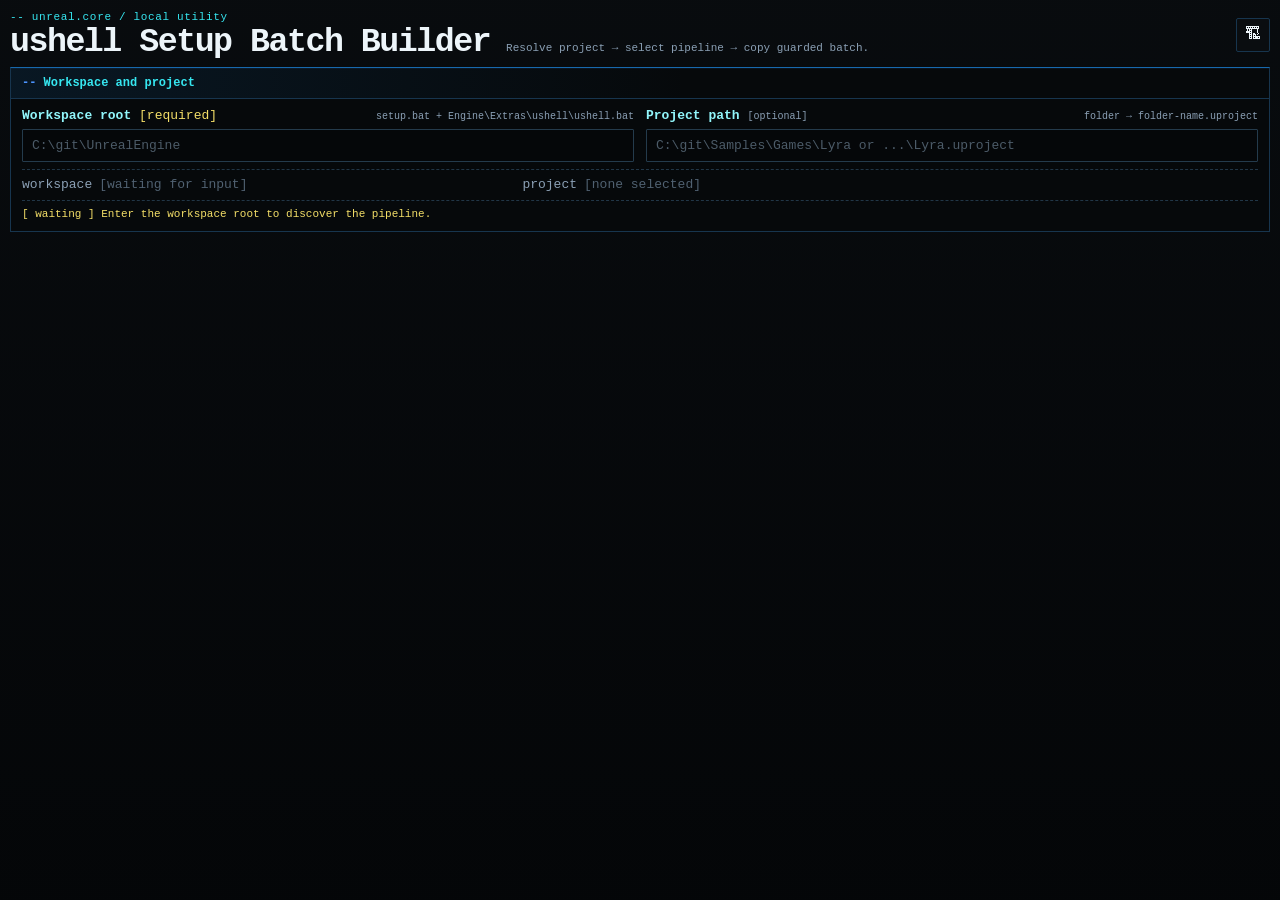
<file: backpack_split_build_v1_31_11/ushell_setup_batch_builder_v4_1.html>
<!doctype html>
<html lang="en">
<head>
  <meta charset="utf-8">
  <meta name="viewport" content="width=device-width, initial-scale=1">
  <title>ushell Setup Batch Builder v4.1.1</title>
  <style>
    :root {
      color-scheme: dark;
      --black: #07090b;
      --black-2: #0a0d10;
      --black-3: #0e1318;
      --line: #1769ad;
      --line-soft: #17354e;
      --cyan: #36e7f1;
      --cyan-soft: #91f6fb;
      --green: #56e578;
      --yellow: #f4df68;
      --red: #ff6b6f;
      --blue: #4c94ff;
      --magenta: #d94bd8;
      --white: #edf5fa;
      --muted: #8ba0b5;
      --dim: #506171;
      --focus: 0 0 0 2px rgba(54, 231, 241, .24);
      --mono: "Cascadia Mono", "Cascadia Code", Consolas, "Courier New", monospace;
    }

    * { box-sizing: border-box; }
    [hidden] { display: none !important; }

    html, body { height: 100%; }

    body {
      margin: 0;
      min-width: 320px;
      overflow: hidden;
      color: var(--white);
      background:
        linear-gradient(rgba(8, 11, 14, .965), rgba(4, 6, 8, .985)),
        repeating-linear-gradient(0deg, transparent 0 3px, rgba(255,255,255,.018) 4px);
      font: 13px/1.38 var(--mono);
    }

    body.legend-open { overflow: hidden; }

    button, input { font: inherit; }
    button { color: inherit; }

    .app {
      width: min(1460px, calc(100% - 20px));
      height: 100dvh;
      margin: 0 auto;
      padding: 10px 0;
      display: grid;
      grid-template-rows: auto auto minmax(0, 1fr);
      gap: 8px;
      overflow: hidden;
    }

    .masthead {
      min-height: 49px;
      display: flex;
      justify-content: space-between;
      align-items: center;
      gap: 16px;
    }

    .title-block {
      min-width: 0;
      display: grid;
      grid-template-columns: auto minmax(0, 1fr);
      grid-template-areas:
        "eyebrow eyebrow"
        "title subtitle";
      align-items: baseline;
      column-gap: 16px;
    }

    .eyebrow {
      grid-area: eyebrow;
      margin: 0 0 1px;
      color: var(--cyan);
      font-size: 11px;
      letter-spacing: .06em;
    }

    .app-title {
      grid-area: title;
      min-width: 0;
      margin: 0;
      padding: 0;
      border: 0;
      color: var(--white);
      background: none;
      cursor: pointer;
      font: 700 clamp(1.45rem, 2.6vw, 2.2rem)/1 var(--mono);
      letter-spacing: -.045em;
      text-align: left;
      white-space: nowrap;
      transition: text-shadow .15s, transform .12s;
    }

    .app-title:hover {
      text-shadow: 0 0 14px rgba(54,231,241,.2);
    }

    .app-title:active { transform: translateY(1px); }

    .app-title.chromatic {
      color: transparent;
      background:
        linear-gradient(90deg,
          #44f45f 0%, #44f45f 12%,
          #f2e86d 20%,
          #4e9cff 34%,
          #db45d4 47%,
          #42e9ef 60%,
          #ff646b 73%,
          #58ef74 87%,
          #f2e86d 100%);
      background-size: 240% 100%;
      background-clip: text;
      -webkit-background-clip: text;
      animation: titleChroma 2.15s cubic-bezier(.4,0,.2,1);
      text-shadow: none;
    }

    .subtitle {
      grid-area: subtitle;
      min-width: 0;
      margin: 0;
      color: var(--muted);
      font-size: 11px;
      white-space: nowrap;
      overflow: hidden;
      text-overflow: ellipsis;
    }

    .builder-mark {
      position: relative;
      isolation: isolate;
      width: 34px;
      height: 34px;
      flex: 0 0 auto;
      padding: 0;
      border: 1px solid var(--line-soft);
      border-radius: 2px;
      background: var(--black-2);
      cursor: pointer;
      line-height: 1;
      overflow: visible;
      transition: border-color .12s, background .12s, transform .1s;
    }

    .builder-icon {
      position: relative;
      z-index: 2;
      display: inline-block;
      font-size: 16px;
      transform-origin: 50% 75%;
    }

    .builder-mark::before {
      content: "";
      position: absolute;
      z-index: -1;
      inset: -2px;
      border: 1px solid var(--cyan);
      border-radius: 3px;
      opacity: 0;
      transform: scale(.72);
      pointer-events: none;
    }

    .builder-mark::after {
      content: "";
      position: absolute;
      z-index: 3;
      left: 2px;
      right: 2px;
      bottom: -5px;
      height: 2px;
      background: linear-gradient(90deg, var(--cyan), var(--green), var(--yellow), var(--magenta));
      transform: scaleX(0);
      transform-origin: left;
      opacity: 0;
      pointer-events: none;
    }

    .builder-mark:hover {
      border-color: var(--cyan);
      background: #0b171b;
    }

    .builder-mark.holding::before {
      animation: holdInflate 5s linear forwards;
    }

    .builder-mark.holding::after {
      opacity: 1;
      animation: holdProgress 5s linear forwards;
    }

    .builder-mark.holding .builder-icon {
      animation: holdBreathe .8s ease-in-out infinite alternate;
    }

    .builder-mark.fidget { animation: builderFidget .38s ease-out; }
    .builder-mark.hold-complete { animation: builderComplete .5s ease-out; }

    .builder-mark:focus-visible,
    .app-title:focus-visible,
    .terminal-button:focus-visible,
    .icon-button:focus-visible,
    input:focus-visible {
      outline: none;
      box-shadow: var(--focus);
    }

    .terminal-panel {
      min-width: 0;
      min-height: 0;
      border: 1px solid var(--line-soft);
      border-top-color: var(--line);
      background: rgba(6, 9, 11, .92);
      box-shadow: inset 0 1px 0 rgba(76,148,255,.07);
    }

    .panel-head {
      min-height: 31px;
      display: flex;
      align-items: center;
      justify-content: space-between;
      gap: 9px;
      padding: 4px 9px 4px 11px;
      border-bottom: 1px solid var(--line-soft);
      background: linear-gradient(90deg, rgba(23,105,173,.15), transparent 54%);
    }

    .panel-title {
      min-width: 0;
      margin: 0;
      color: var(--cyan);
      font-size: 12px;
      font-weight: 700;
      white-space: nowrap;
    }

    .panel-title::before {
      content: "--\00a0";
      color: var(--blue);
    }

    .panel-body { min-width: 0; min-height: 0; padding: 9px 11px; }

    .paths-panel .panel-body {
      display: grid;
      grid-template-columns: minmax(0, 1fr) minmax(0, 1fr);
      grid-template-areas:
        "workspace project"
        "confirm confirm";
      gap: 7px 12px;
      padding-block: 8px;
    }

    .workspace-field { grid-area: workspace; }
    .project-field { grid-area: project; }

    .field { min-width: 0; display: grid; gap: 4px; }

    .field-line {
      min-width: 0;
      display: flex;
      align-items: baseline;
      justify-content: space-between;
      gap: 10px;
    }

    label { color: var(--cyan-soft); font-weight: 700; white-space: nowrap; }
    .required { color: var(--yellow); font-weight: 400; }

    .field-meta, .hint {
      min-width: 0;
      color: var(--muted);
      font-size: 10px;
      font-weight: 400;
      white-space: nowrap;
      overflow: hidden;
      text-overflow: ellipsis;
    }

    input[type="text"] {
      width: 100%;
      min-width: 0;
      height: 33px;
      padding: 6px 9px;
      border: 1px solid #243b4c;
      border-radius: 1px;
      outline: none;
      color: var(--white);
      background: #050709;
      caret-color: var(--cyan);
      transition: border-color .12s, background .12s;
    }

    input[type="text"]::placeholder { color: #4c5b68; }
    input[type="text"]:hover { border-color: #315c78; }
    input[type="text"]:focus { border-color: var(--cyan); background: #070d10; }
    input.invalid { border-color: var(--red); box-shadow: 0 0 0 2px rgba(255,107,111,.12); }

    .path-confirmation {
      grid-area: confirm;
      min-width: 0;
      display: grid;
      grid-template-columns: minmax(0, .8fr) minmax(0, 1.2fr);
      gap: 10px;
      padding-top: 6px;
      border-top: 1px dashed #213647;
    }

    .confirm-line {
      min-width: 0;
      display: grid;
      grid-template-columns: auto minmax(0, 1fr);
      gap: 7px;
      align-items: baseline;
    }

    .confirm-key { color: var(--muted); white-space: nowrap; }
    .confirm-value { min-width: 0; color: var(--dim); overflow: hidden; text-overflow: ellipsis; white-space: nowrap; }
    .confirm-value.ready { color: var(--green); }
    .confirm-value.info { color: var(--cyan-soft); }
    .confirm-value.warn { color: var(--yellow); }

    .unlock-message {
      grid-column: 1 / -1;
      margin: -1px 0 0;
      padding-top: 6px;
      border-top: 1px dashed #213647;
      color: var(--yellow);
      font-size: 11px;
    }

    .unlock-message::before { content: "[ waiting ] "; }

    .workspace-grid {
      min-height: 0;
      display: grid;
      grid-template-columns: minmax(390px, .82fr) minmax(0, 1.18fr);
      gap: 8px;
      opacity: 0;
      transform: translateY(7px);
      transition: opacity .18s ease, transform .18s ease;
    }

    .workspace-grid.is-visible { opacity: 1; transform: none; }

    .workspace-grid.is-visible .control-panel {
      animation: discoverPanel .26s cubic-bezier(.2,.8,.2,1) both;
    }

    .workspace-grid.is-visible .preview-panel {
      animation: discoverPanel .28s .07s cubic-bezier(.2,.8,.2,1) both;
    }

    .control-panel, .preview-panel {
      height: 100%;
      min-height: 0;
      display: grid;
      grid-template-rows: auto minmax(0, 1fr);
      overflow: hidden;
    }

    .control-panel .panel-body {
      display: grid;
      grid-template-rows: auto auto minmax(0, 1fr);
      gap: 8px;
      overflow: hidden;
    }

    .pipeline-rail {
      min-width: 0;
      display: grid;
      grid-template-columns: repeat(6, minmax(0, 1fr));
      gap: 4px;
    }

    .rail-node {
      min-width: 0;
      height: 28px;
      display: grid;
      place-items: center;
      padding: 3px 5px;
      border: 1px solid #243b4c;
      background: #070a0c;
      color: var(--dim);
      font-size: 10px;
      overflow: hidden;
      text-overflow: ellipsis;
      white-space: nowrap;
    }

    .rail-node.on { border-color: #19818b; color: var(--cyan-soft); background: rgba(54,231,241,.045); }
    .rail-node.required-node { border-color: #2973ad; color: var(--blue); }
    .rail-node.off { border-style: dashed; color: #48545e; }

    .checks {
      display: grid;
      grid-template-columns: repeat(2, minmax(0, 1fr));
      gap: 4px 6px;
    }

    .check {
      min-width: 0;
      min-height: 35px;
      display: grid;
      grid-template-columns: 17px minmax(0, 1fr);
      align-items: center;
      gap: 6px;
      padding: 4px 6px;
      border: 1px solid #132635;
      background: rgba(255,255,255,.008);
      cursor: pointer;
    }

    .check:hover { border-color: #22506b; background: rgba(54,231,241,.025); }
    .check input { margin: 0; accent-color: var(--cyan); }

    .check-copy {
      min-width: 0;
      display: grid;
      grid-template-columns: minmax(0, 1fr) auto;
      align-items: baseline;
      gap: 5px;
    }

    .check strong { min-width: 0; color: var(--white); font-size: 11px; overflow: hidden; text-overflow: ellipsis; white-space: nowrap; }
    .check code { color: var(--cyan-soft); font: 9px/1 var(--mono); white-space: nowrap; }

    .programs-block {
      min-height: 0;
      padding-top: 7px;
      border-top: 1px dashed #213647;
      display: grid;
      grid-template-rows: auto minmax(0, 1fr) auto auto;
      gap: 5px;
      overflow: hidden;
    }

    .section-line {
      display: flex;
      justify-content: space-between;
      align-items: baseline;
      gap: 10px;
    }

    .section-label { color: var(--cyan); font-weight: 700; }

    .program-list {
      min-height: 0;
      display: grid;
      grid-template-columns: minmax(0, 1fr);
      align-content: start;
      gap: 4px;
      margin: 0;
      overflow: auto;
      scrollbar-width: thin;
      scrollbar-color: #285a78 #07090b;
    }

    .program-row {
      min-width: 0;
      min-height: 30px;
      display: grid;
      grid-template-columns: 28px minmax(0, 1fr) 24px 24px 24px;
      align-items: center;
      gap: 3px;
      padding: 2px 3px 2px 5px;
      border: 1px solid #21384a;
      background: #070a0c;
    }

    .program-index {
      align-self: stretch;
      display: grid;
      place-items: center;
      border-right: 1px solid #1c3445;
      color: var(--blue);
      font-size: 9px;
      font-variant-numeric: tabular-nums;
    }

    .program-name {
      min-width: 0;
      padding-left: 5px;
      overflow: hidden;
      text-overflow: ellipsis;
      white-space: nowrap;
      color: var(--green);
      font-size: 11px;
    }

    .icon-button, .terminal-button {
      border: 1px solid #2b465a;
      border-radius: 1px;
      background: #0a1015;
      cursor: pointer;
      transition: border-color .12s, background .12s, color .12s;
    }

    .icon-button { width: 24px; height: 24px; padding: 0; color: var(--muted); }
    .icon-button:hover, .terminal-button:hover { border-color: var(--cyan); background: #0c181d; color: var(--white); }
    .icon-button:disabled { opacity: .25; cursor: default; border-color: #26323a; }
    .icon-button.remove:hover { border-color: var(--red); color: var(--red); }

    .add-row { min-width: 0; display: grid; grid-template-columns: minmax(0, 1fr) auto; gap: 5px; }
    .add-row input { height: 29px; }

    .terminal-button {
      min-height: 29px;
      padding: 4px 10px;
      color: var(--cyan-soft);
      font-size: 11px;
      font-weight: 700;
      white-space: nowrap;
    }

    .terminal-button.primary { border-color: var(--cyan); color: #051012; background: var(--cyan); }
    .terminal-button.primary:hover { color: #020708; background: #79f4fa; }

    .terminal-button.copy {
      min-width: 68px;
      border-color: #278d49;
      color: var(--green);
    }

    .terminal-button.copy.copied {
      border-color: var(--green);
      color: #031008;
      background: var(--green);
      box-shadow: 0 0 0 1px rgba(85,225,126,.28), 0 0 18px rgba(85,225,126,.2);
      animation: copyConfirm .34s cubic-bezier(.2,.9,.28,1.2);
    }

    .terminal-button:disabled { opacity: .32; cursor: default; }

    .status { min-height: 15px; margin: 0; color: var(--muted); font-size: 10px; overflow: hidden; text-overflow: ellipsis; white-space: nowrap; }
    .status.good { color: var(--green); }
    .status.warn { color: var(--yellow); }
    .status.bad { color: var(--red); }

    .preview-toolbar { display: flex; align-items: center; gap: 5px; flex-wrap: nowrap; }

    .preview-panel .panel-head { padding-right: 7px; }
    .preview-panel .panel-body {
      display: grid;
      grid-template-rows: 16px minmax(0, 1fr) 15px;
      gap: 5px;
      overflow: hidden;
    }

    .preview-frame { min-height: 0; overflow: hidden; border: 1px solid #183f5f; background: #040607; }

    pre {
      width: 100%;
      height: 100%;
      min-height: 0;
      margin: 0;
      overflow: auto;
      padding: 10px;
      color: #d9e8f1;
      font: 11px/1.45 var(--mono);
      tab-size: 2;
      white-space: pre;
      scrollbar-width: thin;
      scrollbar-color: #285a78 #07090b;
    }

    pre.empty { color: var(--dim); }
    code { color: var(--cyan-soft); font: inherit; }
    .micro-note { margin: 0; color: var(--dim); font-size: 9px; white-space: nowrap; overflow: hidden; text-overflow: ellipsis; }

    .exit-overlay {
      position: fixed;
      z-index: 100;
      inset: 0;
      display: grid;
      place-items: center;
      padding: 18px;
      background: rgba(0, 3, 5, .76);
      opacity: 0;
      backdrop-filter: blur(3px);
      transition: opacity .16s ease;
    }

    .exit-overlay.open { opacity: 1; }

    .exit-modal {
      width: min(680px, 100%);
      max-height: min(78vh, 690px);
      display: grid;
      grid-template-rows: auto minmax(0, 1fr);
      overflow: hidden;
      border-color: #715f20;
      transform: translateY(8px) scale(.985);
      transition: transform .16s ease;
    }

    .exit-overlay.open .exit-modal { transform: none; }
    .exit-modal .panel-head { border-bottom-color: #524619; background: linear-gradient(90deg, rgba(244,223,104,.1), transparent 58%); }
    .exit-modal .panel-title { color: var(--yellow); }
    .exit-modal .panel-body { overflow: auto; padding: 12px 14px; }

    .exit-grid { display: grid; grid-template-columns: auto minmax(0, 1fr); gap: 7px 14px; margin: 0; }
    .exit-grid dt { color: var(--yellow); font-weight: 700; }
    .exit-grid dd { margin: 0; color: var(--muted); }

    .version-footnote {
      margin: 13px 0 0;
      padding-top: 9px;
      border-top: 1px dashed #514819;
      color: #8d8562;
      font-size: 9px;
      text-align: right;
    }

    .modal-close {
      width: 26px;
      height: 24px;
      padding: 0;
      border: 1px solid #6a5920;
      background: #100f08;
      color: var(--yellow);
      cursor: pointer;
    }

    @keyframes discoverPanel {
      from { opacity: 0; transform: translateY(7px); filter: saturate(.45); }
      to { opacity: 1; transform: none; filter: none; }
    }

    @keyframes builderFidget {
      0% { transform: translateX(0) rotate(0); }
      20% { transform: translateX(-2px) rotate(-4deg); }
      42% { transform: translateX(2px) rotate(4deg); }
      64% { transform: translateX(-1px) rotate(-2deg); }
      100% { transform: translateX(0) rotate(0); }
    }

    @keyframes holdInflate {
      0% { opacity: .18; transform: scale(.72); box-shadow: 0 0 0 rgba(54,231,241,0); }
      72% { opacity: .8; }
      100% { opacity: 1; transform: scale(1.72); box-shadow: 0 0 24px rgba(54,231,241,.28); border-color: var(--yellow); }
    }

    @keyframes holdProgress { from { transform: scaleX(0); } to { transform: scaleX(1); } }
    @keyframes holdBreathe { from { transform: scale(.94) rotate(-1deg); } to { transform: scale(1.08) rotate(1deg); } }
    @keyframes builderComplete { 0% { transform: scale(1); } 42% { transform: scale(1.22); box-shadow: 0 0 22px rgba(244,223,104,.34); } 100% { transform: scale(1); } }
    @keyframes titleChroma {
      0% {
        color: rgba(233,241,247,1);
        background-position: 100% 0;
        filter: brightness(1);
      }
      24% {
        color: rgba(233,241,247,0);
        filter: brightness(1.12);
      }
      46% {
        color: rgba(233,241,247,0);
        filter: brightness(1.2);
      }
      68% {
        color: rgba(233,241,247,.28);
        filter: brightness(1.1);
      }
      100% {
        color: rgba(233,241,247,1);
        background-position: 0 0;
        filter: brightness(1);
      }
    }

    @keyframes copyConfirm {
      0% { transform: scale(1); }
      42% { transform: scale(.92); }
      72% { transform: scale(1.07); }
      100% { transform: scale(1); }
    }

    @media (max-height: 720px) and (min-width: 841px) {
      .app { padding-block: 6px; gap: 6px; }
      .masthead { min-height: 42px; }
      .app-title { font-size: 1.55rem; }
      .paths-panel .panel-body { padding-block: 6px; }
      .field-meta { display: none; }
      .check { min-height: 31px; }
      .control-panel .panel-body { gap: 6px; }
    }

    @media (max-width: 840px) {
      body { overflow: auto; }
      .app { height: auto; min-height: 100dvh; overflow: visible; grid-template-rows: auto auto auto; }
      .title-block { grid-template-columns: 1fr; grid-template-areas: "eyebrow" "title" "subtitle"; }
      .app-title { white-space: normal; }
      .subtitle { margin-top: 3px; }
      .paths-panel .panel-body { grid-template-columns: 1fr; grid-template-areas: "workspace" "project" "confirm"; }
      .path-confirmation { grid-template-columns: 1fr; }
      .workspace-grid { grid-template-columns: 1fr; }
      .control-panel, .preview-panel { height: auto; min-height: 430px; }
      .preview-panel { min-height: 520px; }
    }

    @media (max-width: 540px) {
      .app { width: min(100% - 10px, 1460px); }
      .masthead { align-items: flex-start; }
      .checks { grid-template-columns: 1fr; }
      .pipeline-rail { grid-template-columns: repeat(3, minmax(0, 1fr)); }
      .program-list { grid-template-columns: 1fr; }
      .panel-head { align-items: flex-start; }
      .preview-panel .panel-head { display: grid; }
      .preview-toolbar { flex-wrap: wrap; }
    }

    @media (prefers-reduced-motion: reduce) {
      *, *::before, *::after { animation-duration: .001ms !important; animation-iteration-count: 1 !important; transition-duration: .001ms !important; scroll-behavior: auto !important; }
    }
  </style>
</head>
<body>

  <main class="app">
    <header class="masthead">
      <div class="title-block">
        <p class="eyebrow">-- unreal.core / local utility</p>
        <button id="titleEffect" class="app-title" type="button" title="Replay ushell colour sweep">
          ushell Setup Batch Builder
        </button>
        <p class="subtitle">Resolve project → select pipeline → copy guarded batch.</p>
      </div>

      <button
        id="builderMark"
        class="builder-mark"
        type="button"
        aria-label="Hold for five seconds to open the exit-code legend"
        aria-pressed="false"
        title="Hold for 5 seconds: exit-code legend">
        <span class="builder-icon" aria-hidden="true">🏗</span>
      </button>
    </header>

    <section class="terminal-panel paths-panel" aria-labelledby="pathsTitle">
      <div class="panel-head">
        <h2 id="pathsTitle" class="panel-title">Workspace and project</h2>
      </div>
      <div class="panel-body">
        <div class="field workspace-field">
          <div class="field-line">
            <label for="workspace">Workspace root <span class="required">[required]</span></label>
            <span class="field-meta">setup.bat + Engine\Extras\ushell\ushell.bat</span>
          </div>
          <input id="workspace" type="text" spellcheck="false" autocomplete="off" placeholder="C:\git\UnrealEngine">
        </div>

        <div class="field project-field">
          <div class="field-line">
            <label for="project">Project path <span class="hint">[optional]</span></label>
            <span class="field-meta">folder → folder-name.uproject</span>
          </div>
          <input id="project" type="text" spellcheck="false" autocomplete="off" placeholder="C:\git\Samples\Games\Lyra or ...\Lyra.uproject">
        </div>

        <div class="path-confirmation" aria-live="polite">
          <div class="confirm-line">
            <span class="confirm-key">workspace</span>
            <span id="workspaceConfirmation" class="confirm-value">[waiting for input]</span>
          </div>
          <div class="confirm-line">
            <span class="confirm-key">project</span>
            <span id="projectConfirmation" class="confirm-value">[none selected]</span>
          </div>
        </div>

        <p id="unlockMessage" class="unlock-message">Enter the workspace root to discover the pipeline.</p>
      </div>
    </section>

    <div id="progressiveArea" class="workspace-grid" hidden>
      <section class="terminal-panel control-panel" aria-labelledby="pipelineTitle">
        <div class="panel-head">
          <h2 id="pipelineTitle" class="panel-title">Pipeline configuration</h2>
        </div>
        <div class="panel-body">
          <div id="pipelineRail" class="pipeline-rail" aria-label="Selected pipeline">
            <div class="rail-node" data-stage="setup">setup</div>
            <div class="rail-node required-node" data-stage="ushell">ushell</div>
            <div class="rail-node" data-stage="sync">p4 sync</div>
            <div class="rail-node" data-stage="editor">editor</div>
            <div class="rail-node" data-stage="programs">programs</div>
            <div class="rail-node" data-stage="run">run</div>
          </div>

          <div class="checks">
            <label class="check">
              <input id="runSetup" type="checkbox" checked>
              <span class="check-copy"><strong>Run setup.bat</strong><code>dependencies</code></span>
            </label>
            <label class="check">
              <input id="runSync" type="checkbox" checked>
              <span class="check-copy"><strong>Sync project</strong><code>.p4 sync</code></span>
            </label>
            <label class="check">
              <input id="buildEditor" type="checkbox" checked>
              <span class="check-copy"><strong>Build editor</strong><code>.build editor</code></span>
            </label>
            <label class="check">
              <input id="runEditor" type="checkbox" checked>
              <span class="check-copy"><strong>Run editor</strong><code>.run editor</code></span>
            </label>
            <label class="check">
              <input id="pauseFailure" type="checkbox" checked>
              <span class="check-copy"><strong>Pause on failure</strong><code>wrapper</code></span>
            </label>
            <label class="check">
              <input id="remember" type="checkbox">
              <span class="check-copy"><strong>Remember locally</strong><code>browser</code></span>
            </label>
          </div>

          <div class="programs-block">
            <div class="section-line">
              <span class="section-label">-- program build order</span>
              <span id="programCount" class="field-meta">0 / 6 targets</span>
            </div>
            <div id="programList" class="program-list" aria-live="polite"></div>
            <div class="add-row">
              <input id="programInput" type="text" spellcheck="false" autocomplete="off" placeholder="Add program name">
              <button id="addProgram" class="terminal-button" type="button">+ add</button>
            </div>
            <p id="programStatus" class="status" role="status"></p>
          </div>
        </div>
      </section>

      <section class="terminal-panel preview-panel" aria-labelledby="batchTitle">
        <div class="panel-head">
          <h2 id="batchTitle" class="panel-title">Generated batch</h2>
          <div class="preview-toolbar">
            <button id="generate" class="terminal-button primary" type="button">generate</button>
            <button id="copy" class="terminal-button copy" type="button" disabled>copy batch</button>
            <button id="reset" class="terminal-button" type="button">reset</button>
          </div>
        </div>
        <div class="panel-body">
          <p id="status" class="status" role="status"></p>
          <div class="preview-frame">
            <pre id="preview" class="empty">// workspace accepted
// configure the pipeline, then generate</pre>
          </div>
          <p class="micro-note">Save as <code>SetupUshell.bat</code> · local paths are validated by the generated wrapper.</p>
        </div>
      </section>
    </div>

    <div id="exitPanel" class="exit-overlay" hidden>
      <section class="terminal-panel exit-modal" role="dialog" aria-modal="true" aria-labelledby="exitTitle">
        <div class="panel-head">
          <h2 id="exitTitle" class="panel-title">Wrapper exit-code legend</h2>
          <button id="exitClose" class="modal-close" type="button" aria-label="Close exit-code legend">×</button>
        </div>
        <div class="panel-body">
          <dl id="exitLegend" class="exit-grid"></dl>
          <p class="version-footnote">ushell Setup Batch Builder · v4.1.1</p>
        </div>
      </section>
    </div>
  </main>

  <script>
(() => {
      "use strict";

      const defaults = {
        workspace: "",
        project: "",
        runSetup: true,
        runSync: true,
        buildEditor: true,
        runEditor: true,
        pauseFailure: true,
        programs: ["ShaderCompileWorker", "UnrealFrontEnd"]
      };

      const APP_VERSION = "4.1.1";
      const MAX_PROGRAMS = 6;
      const storageKey = "ushell-batch-builder-v4";
      const programPattern = /^[A-Za-z0-9_.-]+$/;

      let programs = [...defaults.programs];
      let generatedBatch = "";
      let copyFeedbackTimer = 0;
      let progressiveHideTimer = 0;
      let legendHoldTimer = 0;
      let legendHoldComplete = false;

      const $ = (id) => document.getElementById(id);
      const workspace = $("workspace");
      const project = $("project");
      const runSetup = $("runSetup");
      const runSync = $("runSync");
      const buildEditor = $("buildEditor");
      const runEditor = $("runEditor");
      const pauseFailure = $("pauseFailure");
      const remember = $("remember");
      const progressiveArea = $("progressiveArea");
      const unlockMessage = $("unlockMessage");
      const workspaceConfirmation = $("workspaceConfirmation");
      const projectConfirmation = $("projectConfirmation");
      const programInput = $("programInput");
      const programList = $("programList");
      const programCount = $("programCount");
      const addProgramButton = $("addProgram");
      const programStatus = $("programStatus");
      const preview = $("preview");
      const status = $("status");
      const copyButton = $("copy");
      const generateButton = $("generate");
      const exitPanel = $("exitPanel");
      const exitLegend = $("exitLegend");
      const exitClose = $("exitClose");
      const builderMark = $("builderMark");
      const titleEffect = $("titleEffect");

      function cleanPath(value) {
        let path = value.trim();

        if (path.startsWith('"') && path.endsWith('"') && path.length >= 2) {
          path = path.slice(1, -1).trim();
        }

        path = path.replace(/\//g, "\\");

        if (/^[A-Za-z]:\\$/.test(path)) {
          return path;
        }

        return path.replace(/\\+$/, "");
      }

      function resolveProjectInput(value) {
        const input = cleanPath(value);

        if (!input) {
          return {
            input: "",
            file: "",
            directory: "",
            inferred: false,
            error: ""
          };
        }

        if (/\.uproject$/i.test(input)) {
          const lastSlash = input.lastIndexOf("\\");
          return {
            input,
            file: input,
            directory: lastSlash >= 0 ? input.slice(0, lastSlash) : "",
            inferred: false,
            error: ""
          };
        }

        const segments = input.split("\\").filter(Boolean);
        const folderName = segments.at(-1) || "";

        if (!folderName || /^[A-Za-z]:$/.test(folderName)) {
          return {
            input,
            file: "",
            directory: input,
            inferred: true,
            error: "A final project-folder name is required."
          };
        }

        return {
          input,
          file: `${input}\\${folderName}.uproject`,
          directory: input,
          inferred: true,
          error: ""
        };
      }

      function pathProblem(value, required) {
        if (!value) {
          return required ? "A workspace root is required." : "";
        }

        if (/[\r\n]/.test(value)) {
          return "Paths cannot contain line breaks.";
        }

        if (/[<>:"|?*]/.test(value.replace(/^[A-Za-z]:/, ""))) {
          return "The path contains a character Windows paths cannot use.";
        }

        if (/[\u0000-\u001F]/.test(value)) {
          return "The path contains a control character.";
        }

        return "";
      }

      function escapeBatchLiteral(value) {
        return value.replace(/%/g, "%%");
      }

      function getConfig() {
        const resolvedProject = resolveProjectInput(project.value);

        return {
          workspace: cleanPath(workspace.value),
          project: resolvedProject.input,
          projectFile: resolvedProject.file,
          projectDirectory: resolvedProject.directory,
          projectInferred: resolvedProject.inferred,
          projectResolutionError: resolvedProject.error,
          runSetup: runSetup.checked,
          runSync: runSync.checked,
          buildEditor: buildEditor.checked,
          runEditor: runEditor.checked,
          pauseFailure: pauseFailure.checked,
          programs: [...programs]
        };
      }

      function setProgressiveVisibility(show) {
        window.clearTimeout(progressiveHideTimer);

        if (show) {
          if (progressiveArea.hidden) {
            progressiveArea.hidden = false;
            progressiveArea.classList.remove("is-visible");
            window.requestAnimationFrame(() => {
              window.requestAnimationFrame(() => {
                progressiveArea.classList.add("is-visible");
              });
            });
          } else {
            progressiveArea.classList.add("is-visible");
          }
          return;
        }

        progressiveArea.classList.remove("is-visible");
        progressiveHideTimer = window.setTimeout(() => {
          progressiveArea.hidden = true;
        }, 190);
      }

      function updateProgressiveUI() {
        const config = getConfig();
        const hasWorkspace = Boolean(config.workspace);
        const workspaceError = pathProblem(config.workspace, true);

        setProgressiveVisibility(hasWorkspace);
        unlockMessage.hidden = hasWorkspace;
        generateButton.disabled = !hasWorkspace;

        if (!hasWorkspace) {
          workspaceConfirmation.textContent = "[waiting for input]";
          workspaceConfirmation.className = "confirm-value";
        } else if (workspaceError) {
          workspaceConfirmation.textContent = `[invalid] ${workspaceError}`;
          workspaceConfirmation.className = "confirm-value warn";
        } else {
          workspaceConfirmation.textContent = `[captured] ${config.workspace}`;
          workspaceConfirmation.className = "confirm-value ready";
        }

        if (!config.project) {
          projectConfirmation.textContent = "[none selected]";
          projectConfirmation.className = "confirm-value";
        } else if (config.projectResolutionError) {
          projectConfirmation.textContent = `[cannot infer] ${config.projectResolutionError}`;
          projectConfirmation.className = "confirm-value warn";
        } else {
          const prefix = config.projectInferred ? "[inferred]" : "[explicit]";
          projectConfirmation.textContent = `${prefix} ${config.projectFile}`;
          projectConfirmation.className = "confirm-value info";
        }

        updatePipelineRail(config);
      }

      function updatePipelineRail(config = getConfig()) {
        const states = {
          setup: config.runSetup,
          ushell: true,
          sync: config.runSync,
          editor: config.buildEditor,
          programs: config.programs.length > 0,
          run: config.runEditor
        };

        document.querySelectorAll(".rail-node").forEach((node) => {
          const enabled = states[node.dataset.stage];
          node.classList.toggle("on", enabled);
          node.classList.toggle("off", !enabled);

          if (node.dataset.stage === "ushell") {
            node.classList.add("required-node");
          }
        });
      }

      function validateConfig(config) {
        const errors = [];
        const workspaceError = pathProblem(config.workspace, true);
        const projectError = pathProblem(config.project, false);

        workspace.classList.toggle("invalid", Boolean(workspaceError));
        project.classList.toggle(
          "invalid",
          Boolean(projectError || config.projectResolutionError)
        );

        if (workspaceError) errors.push(workspaceError);
        if (projectError) errors.push(projectError);
        if (config.projectResolutionError) errors.push(config.projectResolutionError);

        if (config.programs.some((name) => !programPattern.test(name))) {
          errors.push("At least one program name is invalid.");
        }

        return errors;
      }

      function stageCheck(command, stageCode, stageName, stepNumber, totalSteps, banner) {
        return [
          `call :pipeline_step ${stepNumber} ${totalSteps} "${banner}"`,
          command,
          'set "NATIVE_RC=%ERRORLEVEL%"',
          'if not "%NATIVE_RC%"=="0" (',
          `  set "EXIT_CODE=${stageCode}"`,
          `  set "EXIT_STEP=${stageName}"`,
          '  goto :failure',
          ')',
          ''
        ];
      }

      function buildBatch(config) {
        const workspaceValue = escapeBatchLiteral(config.workspace);
        const projectFileValue = escapeBatchLiteral(config.projectFile);

        const totalSteps =
          (config.runSetup ? 1 : 0) +
          1 +
          (config.runSync ? 1 : 0) +
          (config.buildEditor ? 1 : 0) +
          config.programs.length +
          (config.runEditor ? 1 : 0);

        let step = 1;

        const lines = [
          '@echo off',
          'setlocal EnableExtensions DisableDelayedExpansion',
          'title Unreal Engine ushell setup',
          '',
          'rem ============================================================',
          'rem Generated by ushell Setup Batch Builder',
          'rem Review paths and commands before running.',
          'rem ============================================================',
          '',
          `set "WORKSPACE=${workspaceValue}"`,
          `set "PROJECT_FILE=${projectFileValue}"`,
          'set "SETUP_BAT=%WORKSPACE%\\setup.bat"',
          'set "USHELL_BAT=%WORKSPACE%\\Engine\\Extras\\ushell\\ushell.bat"',
          `set "PAUSE_ON_FAILURE=${config.pauseFailure ? "1" : "0"}"`,
          'set "PUSHD_ACTIVE=0"',
          'set "NATIVE_RC="',
          '',
          'rem Obtain the ANSI escape character used by the pipeline banners.',
          'for /F "delims=" %%E in (\'echo prompt $E^| cmd\') do set "ESC=%%E"',
          '',
          'rem Exit codes:',
          'rem   0   Success',
          'rem   10  Workspace was not found',
          'rem   11  setup.bat was not found',
          'rem   12  ushell.bat was not found',
          'rem   13  Resolved .uproject file was not found',
          'rem   14  Could not enter the workspace',
          'rem   20  setup.bat returned a non-zero code',
          'rem   30  ushell initialisation failed',
          'rem   40  Perforce sync returned a non-zero code',
          'rem   50  Editor build failed',
          'rem   70  Editor launch failed'
        ];

        config.programs.forEach((name, index) => {
          lines.push(`rem   ${100 + index}  Program build failed: ${name}`);
        });

        if (config.projectInferred && config.projectFile) {
          lines.push(
            '',
            'rem Project folder input resolved to:',
            `rem   ${projectFileValue}`
          );
        }

        lines.push(
          '',
          'echo %ESC%[96m-- ushell setup pipeline%ESC%[0m',
          'echo Workspace: "%WORKSPACE%"',
          'if defined PROJECT_FILE (echo Project:   "%PROJECT_FILE%") else (echo Project:   [none])',
          '',
          'if not exist "%WORKSPACE%\\." (',
          '  set "EXIT_CODE=10"',
          '  set "EXIT_STEP=Workspace validation"',
          '  goto :failure',
          ')',
          ''
        );

        if (config.runSetup) {
          lines.push(
            'if not exist "%SETUP_BAT%" (',
            '  set "EXIT_CODE=11"',
            '  set "EXIT_STEP=setup.bat validation"',
            '  goto :failure',
            ')',
            ''
          );
        }

        lines.push(
          'if not exist "%USHELL_BAT%" (',
          '  set "EXIT_CODE=12"',
          '  set "EXIT_STEP=ushell.bat validation"',
          '  goto :failure',
          ')',
          '',
          'if defined PROJECT_FILE if not exist "%PROJECT_FILE%" (',
          '  set "EXIT_CODE=13"',
          '  set "EXIT_STEP=.uproject validation"',
          '  goto :failure',
          ')',
          '',
          'pushd "%WORKSPACE%" 2>nul',
          'if errorlevel 1 (',
          '  set "EXIT_CODE=14"',
          '  set "EXIT_STEP=Entering workspace"',
          '  goto :failure',
          ')',
          'set "PUSHD_ACTIVE=1"',
          ''
        );

        if (config.runSetup) {
          lines.push(...stageCheck(
            'call "%SETUP_BAT%"',
            20,
            'Workspace setup',
            step++,
            totalSteps,
            'RUN WORKSPACE SETUP'
          ));
        }

        const ushellCommand = config.projectFile
          ? 'call "%USHELL_BAT%" --project="%PROJECT_FILE%"'
          : 'call "%USHELL_BAT%"';

        lines.push(...stageCheck(
          ushellCommand,
          30,
          'ushell initialisation',
          step++,
          totalSteps,
          'INITIALISE USHELL'
        ));

        if (config.runSync) {
          lines.push(...stageCheck(
            '.p4 sync',
            40,
            'Perforce sync',
            step++,
            totalSteps,
            'SYNC SELECTED PROJECT'
          ));
        }

        if (config.buildEditor) {
          lines.push(...stageCheck(
            '.build editor',
            50,
            'Editor build',
            step++,
            totalSteps,
            'BUILD EDITOR'
          ));
        }

        config.programs.forEach((name, index) => {
          lines.push(...stageCheck(
            `.build program ${name}`,
            100 + index,
            `Program build: ${name}`,
            step++,
            totalSteps,
            `BUILD PROGRAM :: ${name}`
          ));
        });

        if (config.runEditor) {
          lines.push(...stageCheck(
            '.run editor',
            70,
            'Editor launch',
            step++,
            totalSteps,
            'RUN EDITOR'
          ));
        }

        lines.push(
          'goto :success',
          '',
          ':pipeline_step',
          'rem echo( first forces a new line even when the preceding ushell output did not.',
          'echo(',
          'echo %ESC%[94m-------------------------------------------------------------------------------%ESC%[0m',
          'echo %ESC%[96m[ PIPELINE %~1/%~2 ]%ESC%[0m %ESC%[97m%~3%ESC%[0m',
          'echo %ESC%[94m-------------------------------------------------------------------------------%ESC%[0m',
          'exit /b 0',
          '',
          ':failure',
          'if "%PUSHD_ACTIVE%"=="1" popd',
          'set "PUSHD_ACTIVE=0"',
          'echo(',
          'echo %ESC%[91m[ ERROR %EXIT_CODE% ]%ESC%[0m %EXIT_STEP% failed.',
          'if defined NATIVE_RC echo Underlying command exit code: %NATIVE_RC%',
          'echo The wrapper stopped before later stages were attempted.',
          'if "%PAUSE_ON_FAILURE%"=="1" pause',
          'exit /b %EXIT_CODE%',
          '',
          ':success',
          'if "%PUSHD_ACTIVE%"=="1" popd',
          'set "PUSHD_ACTIVE=0"',
          'echo(',
          'echo %ESC%[92m[ SUCCESS ]%ESC%[0m All selected stages completed.',
          'exit /b 0',
          ''
        );

        return lines.join("\r\n");
      }

      function renderPrograms() {
        programList.innerHTML = "";

        if (!programs.length) {
          const empty = document.createElement("p");
          empty.className = "hint";
          empty.textContent = "[none] No extra programs will be built.";
          programList.appendChild(empty);
        }

        programs.forEach((name, index) => {
          const row = document.createElement("div");
          row.className = "program-row";

          const order = document.createElement("span");
          order.className = "program-index";
          order.textContent = String(index + 1).padStart(2, "0");
          order.title = `Build position ${index + 1}`;

          const label = document.createElement("span");
          label.className = "program-name";
          label.textContent = name;
          label.title = name;

          const up = document.createElement("button");
          up.type = "button";
          up.className = "icon-button";
          up.textContent = "↑";
          up.title = `Move ${name} up`;
          up.disabled = index === 0;
          up.addEventListener("click", () => {
            [programs[index - 1], programs[index]] = [
              programs[index],
              programs[index - 1]
            ];
            renderPrograms();
            updatePipelineRail();
            invalidatePreview();
            persist();
          });

          const down = document.createElement("button");
          down.type = "button";
          down.className = "icon-button";
          down.textContent = "↓";
          down.title = `Move ${name} down`;
          down.disabled = index === programs.length - 1;
          down.addEventListener("click", () => {
            [programs[index + 1], programs[index]] = [
              programs[index],
              programs[index + 1]
            ];
            renderPrograms();
            updatePipelineRail();
            invalidatePreview();
            persist();
          });

          const remove = document.createElement("button");
          remove.type = "button";
          remove.className = "icon-button remove";
          remove.textContent = "×";
          remove.title = `Remove ${name}`;
          remove.addEventListener("click", () => {
            programs.splice(index, 1);
            renderPrograms();
            renderExitLegend();
            updatePipelineRail();
            invalidatePreview();
            persist();
          });

          row.append(order, label, up, down, remove);
          programList.appendChild(row);
        });

        programCount.textContent = `${programs.length} / ${MAX_PROGRAMS} targets`;
        addProgramButton.disabled = programs.length >= MAX_PROGRAMS;
        programInput.disabled = programs.length >= MAX_PROGRAMS;
        programInput.placeholder =
          programs.length >= MAX_PROGRAMS
            ? "Maximum program targets reached"
            : "Add program name";
      }

      function renderExitLegend() {
        const entries = [
          ["0", "All selected stages completed."],
          ["10", "Workspace root was not found."],
          ["11", "setup.bat was not found when its stage was selected."],
          ["12", "Engine\\Extras\\ushell\\ushell.bat was not found."],
          ["13", "The explicit or inferred .uproject file was not found."],
          ["14", "The wrapper could not enter the workspace root."],
          ["20", "setup.bat returned a non-zero exit code."],
          ["30", "ushell initialisation returned a non-zero exit code."],
          ["40", ".p4 sync returned a non-zero exit code."],
          ["50", ".build editor returned a non-zero exit code."],
          ["70", ".run editor returned a non-zero exit code."],
          ["100+", "One of the ordered program builds failed."]
        ];

        exitLegend.innerHTML = "";

        entries.forEach(([code, description]) => {
          const dt = document.createElement("dt");
          const dd = document.createElement("dd");
          dt.textContent = code;
          dd.textContent = description;
          exitLegend.append(dt, dd);
        });
      }

      function addProgram() {
        const name = programInput.value.trim();

        if (!name) {
          setProgramStatus("Enter a program name first.", "warn");
          return;
        }

        if (!programPattern.test(name)) {
          setProgramStatus(
            "Use only letters, digits, dots, underscores, or hyphens.",
            "bad"
          );
          return;
        }

        if (programs.length >= MAX_PROGRAMS) {
          setProgramStatus("Maximum of six program targets reached.", "warn");
          return;
        }

        if (programs.some((item) => item.toLowerCase() === name.toLowerCase())) {
          setProgramStatus("That program is already in the list.", "warn");
          return;
        }

        programs.push(name);
        programInput.value = "";
        renderPrograms();
        renderExitLegend();
        updatePipelineRail();
        invalidatePreview();
        persist();
        setProgramStatus(`${name} added.`, "good");
        programInput.focus();
      }

      function setProgramStatus(message, kind = "") {
        programStatus.textContent = message;
        programStatus.className = `status ${kind}`.trim();
      }

      function setStatus(message, kind = "") {
        status.textContent = message;
        status.className = `status ${kind}`.trim();
      }

      function invalidatePreview() {
        generatedBatch = "";
        resetCopyFeedback();
        copyButton.disabled = true;

        if (cleanPath(workspace.value)) {
          preview.textContent =
            "// configuration changed\n// generate the batch again";
        } else {
          preview.textContent =
            "// workspace root required\n// pipeline locked";
        }

        preview.className = "empty";
        setStatus("");
      }

      function generate() {
        const config = getConfig();
        const errors = validateConfig(config);

        if (errors.length) {
          generatedBatch = "";
          copyButton.disabled = true;
          preview.textContent = errors
            .map((error) => `[ input error ] ${error}`)
            .join("\n");
          preview.className = "empty";
          setStatus("Correct the highlighted input.", "bad");
          return;
        }

        generatedBatch = buildBatch(config);
        preview.textContent = generatedBatch;
        preview.className = "";
        copyButton.disabled = false;
        setStatus("Batch generated. Review it before copying.", "good");
        persist();
      }

      function resetCopyFeedback() {
        window.clearTimeout(copyFeedbackTimer);
        copyFeedbackTimer = 0;
        copyButton.classList.remove("copied");
        copyButton.textContent = "copy batch";
      }

      function showCopyFeedback() {
        resetCopyFeedback();
        copyButton.textContent = "copied";
        copyButton.classList.add("copied");

        copyFeedbackTimer = window.setTimeout(() => {
          copyButton.classList.remove("copied");
          copyButton.textContent = "copy batch";
          copyFeedbackTimer = 0;
        }, 2200);
      }

      async function copyBatch() {
        if (!generatedBatch) return;

        try {
          await navigator.clipboard.writeText(generatedBatch);
          showCopyFeedback();
          setStatus("Batch copied.", "good");
        } catch {
          const helper = document.createElement("textarea");
          helper.value = generatedBatch;
          helper.setAttribute("readonly", "");
          helper.style.position = "fixed";
          helper.style.opacity = "0";
          document.body.appendChild(helper);
          helper.select();

          const copied = document.execCommand("copy");
          helper.remove();

          if (copied) {
            showCopyFeedback();
            setStatus("Batch copied.", "good");
          } else {
            resetCopyFeedback();
            setStatus(
              "Clipboard access was blocked. Copy the preview manually.",
              "warn"
            );
          }
        }
      }

      function removeStoredConfig() {
        try {
          localStorage.removeItem(storageKey);
        } catch {
          // Storage may be unavailable for local files or hardened browsers.
        }
      }

      function readStoredConfig() {
        try {
          return localStorage.getItem(storageKey);
        } catch {
          return null;
        }
      }

      function writeStoredConfig(value) {
        try {
          localStorage.setItem(storageKey, value);
          return true;
        } catch {
          return false;
        }
      }

      function persist() {
        if (!remember.checked) {
          removeStoredConfig();
          return;
        }

        writeStoredConfig(
          JSON.stringify({
            ...getConfig(),
            remember: true
          })
        );
      }

      function loadPersisted() {
        let saved = null;

        try {
          saved = JSON.parse(readStoredConfig() || "null");
        } catch {
          removeStoredConfig();
        }

        if (!saved || !saved.remember) return;

        workspace.value = saved.workspace || "";
        project.value = saved.project || "";
        runSetup.checked = saved.runSetup !== false;
        runSync.checked = saved.runSync !== false;
        buildEditor.checked = saved.buildEditor !== false;
        runEditor.checked = saved.runEditor !== false;
        pauseFailure.checked = saved.pauseFailure !== false;
        remember.checked = true;

        programs = Array.isArray(saved.programs)
          ? saved.programs
              .filter(
                (name) => typeof name === "string" && programPattern.test(name)
              )
              .slice(0, MAX_PROGRAMS)
          : [...defaults.programs];
      }

      function resetAll() {
        workspace.value = defaults.workspace;
        project.value = defaults.project;
        runSetup.checked = defaults.runSetup;
        runSync.checked = defaults.runSync;
        buildEditor.checked = defaults.buildEditor;
        runEditor.checked = defaults.runEditor;
        pauseFailure.checked = defaults.pauseFailure;
        remember.checked = false;
        programs = [...defaults.programs];

        removeStoredConfig();
        renderPrograms();
        renderExitLegend();

        generatedBatch = "";
        preview.textContent =
          "// workspace root required\n// pipeline locked";
        preview.className = "empty";
        resetCopyFeedback();
        copyButton.disabled = true;
        setStatus("Defaults restored.");
        setProgramStatus("");
        workspace.classList.remove("invalid");
        project.classList.remove("invalid");
        updateProgressiveUI();
        workspace.focus();
      }

      function playBuilderFidget() {
        builderMark.classList.remove("fidget");
        void builderMark.offsetWidth;
        builderMark.classList.add("fidget");
        window.setTimeout(() => builderMark.classList.remove("fidget"), 420);
      }

      function openExitLegend() {
        exitPanel.hidden = false;
        document.body.classList.add("legend-open");
        window.requestAnimationFrame(() => exitPanel.classList.add("open"));
        exitClose.focus({ preventScroll: true });
      }

      function closeExitLegend() {
        exitPanel.classList.remove("open");
        document.body.classList.remove("legend-open");
        window.setTimeout(() => {
          exitPanel.hidden = true;
          builderMark.focus({ preventScroll: true });
        }, 160);
      }

      function completeLegendHold() {
        legendHoldTimer = 0;
        legendHoldComplete = true;
        builderMark.classList.remove("holding");
        builderMark.classList.add("hold-complete");
        window.setTimeout(() => builderMark.classList.remove("hold-complete"), 520);
        openExitLegend();
      }

      function startLegendHold(event) {
        if (event.type === "pointerdown" && event.button !== 0) return;
        if (legendHoldTimer) return;

        legendHoldComplete = false;
        builderMark.classList.remove("fidget", "hold-complete");
        builderMark.classList.add("holding");
        builderMark.setAttribute("aria-pressed", "true");

        if (event.pointerId !== undefined && builderMark.setPointerCapture) {
          try {
            builderMark.setPointerCapture(event.pointerId);
          } catch {
            // Pointer capture is optional.
          }
        }

        legendHoldTimer = window.setTimeout(completeLegendHold, 5000);
      }

      function cancelLegendHold({ fidget = true } = {}) {
        if (legendHoldTimer) {
          window.clearTimeout(legendHoldTimer);
          legendHoldTimer = 0;
        }

        builderMark.classList.remove("holding");
        builderMark.setAttribute("aria-pressed", "false");

        if (!legendHoldComplete && fidget) {
          playBuilderFidget();
        }

        legendHoldComplete = false;
      }

      function triggerTitleGradient() {
        titleEffect.classList.remove("chromatic");
        void titleEffect.offsetWidth;
        titleEffect.classList.add("chromatic");
      }

      function resetTitleGradient(event) {
        if (event.animationName === "titleChroma") {
          titleEffect.classList.remove("chromatic");
        }
      }

      $("addProgram").addEventListener("click", addProgram);

      programInput.addEventListener("keydown", (event) => {
        if (event.key === "Enter") addProgram();
      });

      $("generate").addEventListener("click", generate);
      copyButton.addEventListener("click", copyBatch);
      $("reset").addEventListener("click", resetAll);

      builderMark.addEventListener("pointerdown", startLegendHold);
      builderMark.addEventListener("pointerup", () => cancelLegendHold());
      builderMark.addEventListener("pointercancel", () => cancelLegendHold());
      builderMark.addEventListener("lostpointercapture", () => {
        if (legendHoldTimer) cancelLegendHold();
      });

      builderMark.addEventListener("keydown", (event) => {
        if ((event.key === " " || event.key === "Enter") && !event.repeat) {
          event.preventDefault();
          startLegendHold(event);
        }
      });

      builderMark.addEventListener("keyup", (event) => {
        if (event.key === " " || event.key === "Enter") {
          event.preventDefault();
          cancelLegendHold();
        }
      });

      titleEffect.addEventListener("click", triggerTitleGradient);
      titleEffect.addEventListener("animationend", resetTitleGradient);
      exitClose.addEventListener("click", closeExitLegend);
      exitPanel.addEventListener("click", (event) => {
        if (event.target === exitPanel) closeExitLegend();
      });

      document.addEventListener("keydown", (event) => {
        if (event.key === "Escape" && !exitPanel.hidden) {
          closeExitLegend();
        }
      });

      [
        workspace,
        project,
        runSetup,
        runSync,
        buildEditor,
        runEditor,
        pauseFailure,
        remember
      ].forEach((control) => {
        control.addEventListener("input", () => {
          updateProgressiveUI();
          invalidatePreview();
          persist();
        });

        control.addEventListener("change", () => {
          updateProgressiveUI();
          invalidatePreview();
          persist();
        });
      });

      loadPersisted();
      renderPrograms();
      renderExitLegend();
      updateProgressiveUI();
    })();
  </script>
</body>
</html>
</file>
<file: css/backpack.css>
/***************************************************************************
 * THE BACKPACK v2.4 — focused Notes + Drawing Board presentation
 *
 * This stylesheet intentionally replaces the accumulated v1 component stack.
 * It keeps only the shell, Markdown reader, Drawing Board cards, menus, themes,
 * and responsive rules required by the v2 workspace.
 *
 * Visual language translated from the Starship Control Unit reference:
 * compact widget chrome, left-edge state rails, tight command strips, restrained
 * hover lift, direct progress/LED-like accents, and reduced-motion fallbacks.
 ***************************************************************************/

:root {
  color-scheme: dark;
  --bp-font: ui-monospace, SFMono-Regular, Menlo, Monaco, Consolas, "Liberation Mono", monospace;
  --bp-app-max: 1560px;
  --bp-header-h: 30px;
  --bp-control-h: 24px;
  --bp-tab-h: 25px;
  --bp-gap: 5px;
  --bp-z-tabs: 30;
  --bp-z-header: 300;
  --bp-z-menu: 5000;
  --bp-z-toast: 9000;

  /* Fallback theme values. Theme blocks below replace these. */
  --bp-bg: #201719;
  --bp-bg-lines: rgba(255,255,255,.025);
  --bp-panel: #3f292b;
  --bp-panel-soft: #4a3033;
  --bp-panel-deep: #28191b;
  --bp-control: #2c1c1e;
  --bp-control-hover: #513438;
  --bp-control-active: #f0c45a;
  --bp-control-active-text: #3f292b;
  --bp-text: #fff4df;
  --bp-muted: #dab8ad;
  --bp-border: #f0c45a;
  --bp-border-soft: rgba(240,196,90,.32);
  --bp-accent: #db7f67;
  --bp-focus: #d34f73;
  --bp-shadow: 3px 3px 0 rgba(0,0,0,.42);
  --bp-grid-line: rgba(240,196,90,.10);
  --bp-board-bg: #3a292c;
  --bp-board-glow: rgba(219,127,103,.08);

  --bp-reader-bg: #fff7e8;
  --bp-reader-text: #3f292b;
  --bp-reader-muted: #6c4d4a;
  --bp-reader-border: #a37b73;
  --bp-reader-code-bg: #2a1b1d;
  --bp-reader-code-text: #fff4df;
  --bp-link: #982f51;
  --bp-link-visited: #704844;

  --bp-note-bg: #f7e69a;
  --bp-note-text: #151515;
}

/* -------------------------------------------------------------------------
 * Themes
 * ---------------------------------------------------------------------- */
body[data-bp-theme="goldenrod"] {
  --bp-bg: #251719;
  --bp-bg-lines: rgba(240,196,90,.028);
  --bp-panel: #3f292b;
  --bp-panel-soft: #503438;
  --bp-panel-deep: #241719;
  --bp-control: #2a1b1d;
  --bp-control-hover: #5c3a3e;
  --bp-control-active: #f0c45a;
  --bp-control-active-text: #3f292b;
  --bp-text: #fff4df;
  --bp-muted: #e7c6ba;
  --bp-border: #f0c45a;
  --bp-border-soft: rgba(240,196,90,.34);
  --bp-accent: #db7f67;
  --bp-focus: #d34f73;
  --bp-board-bg: #49343a;
  --bp-board-glow: rgba(219,127,103,.09);
  --bp-grid-line: rgba(240,196,90,.105);
  --bp-reader-bg: #fff7e8;
  --bp-reader-text: #3f292b;
  --bp-reader-muted: #6c4d4a;
  --bp-reader-border: #a37b73;
  --bp-reader-code-bg: #2a1b1d;
  --bp-reader-code-text: #fff4df;
  --bp-link: #982f51;
  --bp-link-visited: #704844;
}
body[data-bp-theme="goldenrod"].bp-light {
  color-scheme: light;
  --bp-bg: #e6bd55;
  --bp-bg-lines: rgba(63,41,43,.04);
  --bp-panel: #fff1c9;
  --bp-panel-soft: #fff8e3;
  --bp-panel-deep: #db7f67;
  --bp-control: #fff8e3;
  --bp-control-hover: #f5d891;
  --bp-control-active: #db7f67;
  --bp-control-active-text: #3f292b;
  --bp-text: #3f292b;
  --bp-muted: #69494a;
  --bp-border: #3f292b;
  --bp-border-soft: rgba(63,41,43,.32);
  --bp-accent: #d34f73;
  --bp-focus: #a82d53;
  --bp-board-bg: #ecd8bc;
  --bp-board-glow: rgba(211,79,115,.06);
  --bp-grid-line: rgba(63,41,43,.09);
}
body[data-bp-theme="goldenrod"].bp-reading-dark {
  --bp-reader-bg: #2a191c;
  --bp-reader-text: #fff4df;
  --bp-reader-muted: #e8bdb0;
  --bp-reader-border: #8e5c59;
  --bp-reader-code-bg: #120b0c;
  --bp-reader-code-text: #fff7e8;
  --bp-link: #f0c45a;
  --bp-link-visited: #db7f67;
}

body[data-bp-theme="lime-analog"] {
  --bp-bg: #020602;
  --bp-bg-lines: rgba(184,255,53,.035);
  --bp-panel: #071407;
  --bp-panel-soft: #0b210a;
  --bp-panel-deep: #020602;
  --bp-control: #061106;
  --bp-control-hover: #153714;
  --bp-control-active: #b8ff35;
  --bp-control-active-text: #041004;
  --bp-text: #e6ffdc;
  --bp-muted: #9fd493;
  --bp-border: #b8ff35;
  --bp-border-soft: rgba(184,255,53,.30);
  --bp-accent: #72c951;
  --bp-focus: #dcff6b;
  --bp-shadow: 3px 3px 0 rgba(0,0,0,.75);
  --bp-board-bg: #102310;
  --bp-board-glow: rgba(184,255,53,.055);
  --bp-grid-line: rgba(184,255,53,.10);
  --bp-reader-bg: #efffe8;
  --bp-reader-text: #061106;
  --bp-reader-muted: #234c1f;
  --bp-reader-border: #87bb76;
  --bp-reader-code-bg: #061106;
  --bp-reader-code-text: #e6ffdc;
  --bp-link: #27651f;
  --bp-link-visited: #477c31;
}
body[data-bp-theme="lime-analog"].bp-light {
  color-scheme: light;
  --bp-bg: #c7ef9b;
  --bp-bg-lines: rgba(4,16,4,.04);
  --bp-panel: #efffe8;
  --bp-panel-soft: #f7fff3;
  --bp-panel-deep: #87bb76;
  --bp-control: #f7fff3;
  --bp-control-hover: #d9f7c8;
  --bp-control-active: #82d94e;
  --bp-control-active-text: #061106;
  --bp-text: #061106;
  --bp-muted: #294d25;
  --bp-border: #173c16;
  --bp-border-soft: rgba(23,60,22,.28);
  --bp-accent: #4d9d35;
  --bp-focus: #255e1f;
  --bp-board-bg: #dcefd5;
  --bp-board-glow: rgba(37,94,31,.05);
  --bp-grid-line: rgba(6,17,6,.085);
}
body[data-bp-theme="lime-analog"].bp-reading-dark {
  --bp-reader-bg: #061106;
  --bp-reader-text: #e6ffdc;
  --bp-reader-muted: #a8e69a;
  --bp-reader-border: #3b7634;
  --bp-reader-code-bg: #020602;
  --bp-reader-code-text: #dcff6b;
  --bp-link: #dcff6b;
  --bp-link-visited: #a8e69a;
}

body[data-bp-theme="grayscale"] {
  --bp-bg: #090909;
  --bp-bg-lines: rgba(255,255,255,.03);
  --bp-panel: #171717;
  --bp-panel-soft: #242424;
  --bp-panel-deep: #080808;
  --bp-control: #111;
  --bp-control-hover: #303030;
  --bp-control-active: #f1f1f1;
  --bp-control-active-text: #080808;
  --bp-text: #f1f1f1;
  --bp-muted: #b9b9b9;
  --bp-border: #e6e6e6;
  --bp-border-soft: rgba(255,255,255,.25);
  --bp-accent: #9f9f9f;
  --bp-focus: #fff;
  --bp-shadow: 3px 3px 0 rgba(0,0,0,.8);
  --bp-board-bg: #222;
  --bp-board-glow: rgba(255,255,255,.035);
  --bp-grid-line: rgba(255,255,255,.09);
  --bp-reader-bg: #fff;
  --bp-reader-text: #050505;
  --bp-reader-muted: #3a3a3a;
  --bp-reader-border: #8b8b8b;
  --bp-reader-code-bg: #ededed;
  --bp-reader-code-text: #050505;
  --bp-link: #111;
  --bp-link-visited: #555;
}
body[data-bp-theme="grayscale"].bp-light {
  color-scheme: light;
  --bp-bg: #cfcfcf;
  --bp-bg-lines: rgba(0,0,0,.035);
  --bp-panel: #eee;
  --bp-panel-soft: #fafafa;
  --bp-panel-deep: #a8a8a8;
  --bp-control: #f7f7f7;
  --bp-control-hover: #ddd;
  --bp-control-active: #222;
  --bp-control-active-text: #fff;
  --bp-text: #101010;
  --bp-muted: #444;
  --bp-border: #202020;
  --bp-border-soft: rgba(0,0,0,.22);
  --bp-accent: #666;
  --bp-focus: #050505;
  --bp-board-bg: #dedede;
  --bp-board-glow: rgba(0,0,0,.025);
  --bp-grid-line: rgba(0,0,0,.075);
}
body[data-bp-theme="grayscale"].bp-reading-dark {
  --bp-reader-bg: #111;
  --bp-reader-text: #f1f1f1;
  --bp-reader-muted: #bdbdbd;
  --bp-reader-border: #555;
  --bp-reader-code-bg: #050505;
  --bp-reader-code-text: #fff;
  --bp-link: #fff;
  --bp-link-visited: #bdbdbd;
}

body[data-bp-theme="deep-red"] {
  --bp-bg: #0d0204;
  --bp-bg-lines: rgba(255,111,134,.035);
  --bp-panel: #24070c;
  --bp-panel-soft: #341018;
  --bp-panel-deep: #100205;
  --bp-control: #160408;
  --bp-control-hover: #49131e;
  --bp-control-active: #ff6f86;
  --bp-control-active-text: #170306;
  --bp-text: #ffe9df;
  --bp-muted: #efb8ad;
  --bp-border: #ff6f86;
  --bp-border-soft: rgba(255,111,134,.30);
  --bp-accent: #ffb15f;
  --bp-focus: #ff3657;
  --bp-shadow: 3px 3px 0 rgba(0,0,0,.76);
  --bp-board-bg: #33151b;
  --bp-board-glow: rgba(255,54,87,.07);
  --bp-grid-line: rgba(255,111,134,.10);
  --bp-reader-bg: #fff0e8;
  --bp-reader-text: #26070c;
  --bp-reader-muted: #64202b;
  --bp-reader-border: #b76672;
  --bp-reader-code-bg: #26070c;
  --bp-reader-code-text: #ffe9df;
  --bp-link: #a91531;
  --bp-link-visited: #7e1a29;
}
body[data-bp-theme="deep-red"].bp-light {
  color-scheme: light;
  --bp-bg: #e8a499;
  --bp-bg-lines: rgba(69,16,26,.04);
  --bp-panel: #fff0e8;
  --bp-panel-soft: #fff7f1;
  --bp-panel-deep: #d27962;
  --bp-control: #fff7f1;
  --bp-control-hover: #ffd6cc;
  --bp-control-active: #9f2435;
  --bp-control-active-text: #fff7f1;
  --bp-text: #26070c;
  --bp-muted: #64202b;
  --bp-border: #45101a;
  --bp-border-soft: rgba(69,16,26,.26);
  --bp-accent: #d74d61;
  --bp-focus: #8f1d2d;
  --bp-board-bg: #efd1ca;
  --bp-board-glow: rgba(143,29,45,.04);
  --bp-grid-line: rgba(69,16,26,.08);
}
body[data-bp-theme="deep-red"].bp-reading-dark {
  --bp-reader-bg: #160307;
  --bp-reader-text: #ffe9df;
  --bp-reader-muted: #e6a49a;
  --bp-reader-border: #741725;
  --bp-reader-code-bg: #080102;
  --bp-reader-code-text: #fff3e6;
  --bp-link: #ffb15f;
  --bp-link-visited: #ff8aa0;
}

/* -------------------------------------------------------------------------
 * Foundation
 * ---------------------------------------------------------------------- */
* { box-sizing: border-box; }
html, body { min-height: 100%; }
html { background: var(--bp-bg); }
body {
  margin: 0;
  color: var(--bp-text);
  background:
    repeating-linear-gradient(0deg, var(--bp-bg-lines) 0 1px, transparent 1px 5px),
    radial-gradient(circle at 14% 0%, color-mix(in srgb, var(--bp-accent), transparent 86%), transparent 31vw),
    var(--bp-bg);
  font: 12px/1.32 var(--bp-font);
  text-rendering: optimizeLegibility;
  -webkit-font-smoothing: antialiased;
}
button, input, select, textarea { font: inherit; }
button, .bp-file-button {
  min-height: var(--bp-control-h);
  padding: 2px 8px;
  border: 1px solid var(--bp-border);
  border-radius: 0;
  color: var(--bp-text);
  background: var(--bp-control);
  box-shadow: inset 0 0 0 1px color-mix(in srgb, white, transparent 84%);
  font-weight: 850;
  line-height: 1;
  cursor: pointer;
  transition: transform 110ms ease, filter 110ms ease, background 110ms ease, box-shadow 110ms ease;
}
button:hover:not(:disabled), button:focus-visible:not(:disabled), .bp-file-button:hover, .bp-file-button:focus-within {
  background: var(--bp-control-hover);
  filter: brightness(1.05);
  transform: translateY(-1px);
  outline: 1px solid var(--bp-focus);
  outline-offset: 1px;
}
button:active:not(:disabled), .bp-file-button:active {
  transform: translateY(1px);
  filter: brightness(.96);
}
button:disabled { opacity: .45; cursor: not-allowed; }
input, textarea, select {
  min-height: var(--bp-control-h);
  border: 1px solid var(--bp-border-soft);
  border-radius: 0;
  padding: 3px 5px;
  background: color-mix(in srgb, var(--bp-panel-deep), white 4%);
  color: var(--bp-text);
}
input:focus-visible, textarea:focus-visible, select:focus-visible {
  outline: 1px solid var(--bp-focus);
  outline-offset: 1px;
}
pre, code { font-family: var(--bp-font); }
code {
  padding: .08em .28em;
  background: color-mix(in srgb, var(--bp-reader-code-bg), var(--bp-reader-bg) 12%);
  color: var(--bp-reader-code-text);
}
pre {
  overflow: auto;
  margin: .65rem 0;
  padding: .65rem;
  border: 1px solid var(--bp-reader-border);
  background: var(--bp-reader-code-bg);
  color: var(--bp-reader-code-text);
  white-space: pre-wrap;
  line-height: 1.42;
}
a {
  color: var(--bp-link);
  text-decoration-thickness: 1.5px;
  text-underline-offset: .14em;
  font-weight: 800;
}
a:visited { color: var(--bp-link-visited); }
a:hover, a:focus-visible { outline: 1px dotted currentColor; outline-offset: 2px; }
.bp-hidden, [hidden] { display: none !important; }

/* -------------------------------------------------------------------------
 * Compact application shell
 * ---------------------------------------------------------------------- */
.bp-app {
  width: min(var(--bp-app-max), calc(100vw - 10px));
  margin: 0 auto;
  padding: 5px 0 10px;
}
.bp-header {
  position: relative;
  z-index: var(--bp-z-header);
  display: grid;
  gap: 3px;
  margin-bottom: 4px;
}
.bp-titleline {
  position: relative;
  display: grid;
  grid-template-columns: auto minmax(0, 1fr) auto;
  align-items: center;
  gap: 8px;
  min-height: var(--bp-header-h);
  padding: 2px 4px 2px 8px;
  border: 1px solid var(--bp-border);
  border-left-width: 4px;
  background:
    linear-gradient(90deg, color-mix(in srgb, var(--bp-accent), transparent 78%), transparent 42%),
    var(--bp-panel);
  box-shadow: var(--bp-shadow);
}
.bp-titleline strong {
  font-size: clamp(.94rem, 1.35vw, 1.18rem);
  line-height: 1;
  letter-spacing: .02em;
  white-space: nowrap;
}
.bp-header-quote {
  min-width: 0;
  overflow: hidden;
  color: var(--bp-muted);
  font-size: .72rem;
  font-weight: 700;
  text-overflow: ellipsis;
  white-space: nowrap;
}
.bp-header-quote {
  display: flex;
  align-items: center;
  justify-content: flex-start;
  gap: 5px;
  width: 100%;
  min-width: 0;
  min-height: 20px;
  padding: 1px 4px;
  border-color: transparent;
  background: transparent;
  box-shadow: none;
  text-align: left;
  text-transform: none;
}
.bp-header-quote:hover,
.bp-header-quote:focus-visible,
.bp-header-quote.is-editing {
  transform: none;
  border-color: var(--bp-border-soft);
  background: color-mix(in srgb, var(--bp-panel-soft), transparent 48%);
}
.bp-header-quote > span:first-child {
  min-width: 0;
  overflow: hidden;
  text-overflow: ellipsis;
  white-space: nowrap;
}
.bp-header-quote-edit {
  flex: 0 0 auto;
  opacity: .42;
  font-size: .68rem;
}
.bp-header-quote:hover .bp-header-quote-edit,
.bp-header-quote:focus-visible .bp-header-quote-edit,
.bp-header-quote.is-editing .bp-header-quote-edit { opacity: 1; }
.bp-quote-editor {
  position: absolute;
  z-index: var(--bp-z-menu);
  left: clamp(128px, 15vw, 230px);
  right: 268px;
  top: calc(100% + 3px);
  display: grid;
  grid-template-columns: auto minmax(0, 1fr) auto;
  align-items: center;
  gap: 4px 7px;
  padding: 5px;
  border: 1px solid var(--bp-border);
  border-left-width: 4px;
  background: var(--bp-panel);
  box-shadow: 5px 5px 0 rgba(0,0,0,.45);
}
.bp-quote-editor label {
  font-size: .66rem;
  font-weight: 900;
  white-space: nowrap;
}
.bp-quote-editor input { width: 100%; min-width: 0; }
.bp-quote-editor-actions {
  display: flex;
  gap: 3px;
}
.bp-quote-editor-actions button {
  min-height: 22px;
  padding-inline: 7px;
  font-size: .66rem;
  white-space: nowrap;
}
.bp-save-status {
  min-width: 48px;
  padding: 2px 4px;
  border-left: 3px solid var(--bp-accent);
  color: var(--bp-muted);
  background: color-mix(in srgb, var(--bp-panel-deep), transparent 16%);
  font-size: .61rem;
  font-weight: 850;
  line-height: 1;
  text-align: center;
  white-space: nowrap;
}
.bp-save-status[data-state="saving"] { border-left-color: var(--bp-focus); color: var(--bp-text); }
.bp-save-status[data-state="error"] { border-left-color: #e34f55; color: #ffd9d9; }
.bp-actions {
  display: flex;
  align-items: center;
  justify-content: flex-end;
  gap: 3px;
}
.bp-actions button, .bp-action-wide {
  width: auto;
  min-width: 86px;
  min-height: 22px;
  padding: 2px 7px;
  font-size: .72rem;
}
.bp-action-dropdown { position: relative; }
.bp-action-menu,
.bp-display-menu {
  position: absolute;
  z-index: var(--bp-z-menu);
  display: grid;
  gap: 3px;
  padding: 4px;
  border: 1px solid var(--bp-border);
  border-left-width: 4px;
  background: var(--bp-panel);
  box-shadow: 5px 5px 0 rgba(0,0,0,.45);
}
.bp-action-menu {
  top: calc(100% + 3px);
  right: 0;
  min-width: 180px;
}
.bp-action-menu button { width: 100%; text-align: left; }
.bp-display-menu {
  top: calc(var(--bp-header-h) + 5px);
  right: 3px;
  grid-template-columns: repeat(3, minmax(112px, auto));
  min-width: 390px;
}
.bp-display-menu button { width: 100%; min-height: 22px; font-size: .7rem; }
.bp-action-active,
.bp-display-menu button.bp-action-active {
  background: var(--bp-control-active);
  color: var(--bp-control-active-text);
  box-shadow: inset 4px 0 0 var(--bp-focus);
}
.bp-header-row { position: relative; z-index: var(--bp-z-tabs); }
.bp-tabs {
  display: grid;
  grid-template-columns: repeat(2, minmax(0, 1fr));
  gap: 2px;
  padding: 2px;
  border: 1px solid var(--bp-border);
  background: var(--bp-panel-deep);
  box-shadow: var(--bp-shadow);
}
.bp-tab {
  display: flex;
  align-items: center;
  justify-content: flex-start;
  gap: 5px;
  width: 100%;
  min-height: var(--bp-tab-h);
  padding: 2px 8px;
  border-color: var(--bp-border-soft);
  background: var(--bp-control);
  font-size: .76rem;
}
.bp-tab[aria-selected="true"] {
  background: var(--bp-control-active);
  color: var(--bp-control-active-text);
  border-color: var(--bp-border);
  box-shadow: inset 4px 0 0 var(--bp-focus);
}
.bp-workspace { min-height: 0; }

/* -------------------------------------------------------------------------
 * Panels and compact section bars
 * ---------------------------------------------------------------------- */
.bp-panel {
  min-width: 0;
  padding: 5px;
  border: 1px solid var(--bp-border);
  background: var(--bp-panel);
  box-shadow: var(--bp-shadow);
}
.bp-panel-header {
  display: flex;
  align-items: center;
  justify-content: space-between;
  gap: 6px;
  min-height: 27px;
  margin-bottom: 4px;
  padding: 2px 3px 2px 7px;
  border-left: 4px solid var(--bp-accent);
  background: color-mix(in srgb, var(--bp-panel-soft), transparent 12%);
}
.bp-section-title {
  display: flex;
  align-items: baseline;
  gap: 8px;
  min-width: 0;
}
.bp-panel-header h2 {
  flex: 0 0 auto;
  margin: 0;
  font-size: 1rem;
  line-height: 1;
}
.bp-section-kicker {
  min-width: 0;
  overflow: hidden;
  color: var(--bp-muted);
  font-size: .66rem;
  text-overflow: ellipsis;
  white-space: nowrap;
}
.bp-pill {
  display: inline-flex;
  align-items: center;
  justify-content: center;
  min-height: 17px;
  padding: 1px 5px;
  border: 1px solid var(--bp-border-soft);
  background: var(--bp-panel-deep);
  color: var(--bp-text);
  font-size: .63rem;
  font-weight: 900;
  white-space: nowrap;
}

/* -------------------------------------------------------------------------
 * Notes: four compact Markdown documents
 * ---------------------------------------------------------------------- */
.bp-notes-subtabs {
  display: flex;
  align-items: end;
  gap: 2px;
  min-width: 0;
  overflow-x: auto;
  padding: 0 2px;
  border-bottom: 2px solid var(--bp-border);
  scrollbar-width: thin;
}
.bp-notes-subtab,
.bp-notes-add-tab {
  display: inline-flex;
  align-items: center;
  justify-content: space-between;
  gap: 6px;
  width: auto;
  flex: 0 1 220px;
  min-width: 104px;
  max-width: 240px;
  min-height: 25px;
  padding: 2px 7px;
  border-bottom: 0;
  background: var(--bp-control);
  color: var(--bp-text);
}
.bp-notes-subtab span {
  min-width: 0;
  overflow: hidden;
  text-overflow: ellipsis;
  white-space: nowrap;
}
.bp-notes-subtab small {
  flex: 0 0 auto;
  font-size: .56rem;
  opacity: .66;
  text-transform: uppercase;
}
.bp-notes-subtab[aria-selected="true"] {
  background: var(--bp-control-active);
  color: var(--bp-control-active-text);
  box-shadow: inset 4px 0 0 var(--bp-focus);
}
.bp-notes-add-tab { flex: 0 0 28px; min-width: 28px; justify-content: center; }
.bp-notes-toolbar {
  display: flex;
  align-items: center;
  flex-wrap: wrap;
  gap: 3px;
  min-height: 29px;
  padding: 3px 0;
}
.bp-notes-toolbar button,
.bp-notes-toolbar .bp-file-button {
  width: auto;
  min-height: 23px;
  padding: 2px 7px;
  font-size: .68rem;
}
.bp-file-button { display: inline-flex; align-items: center; }
.bp-file-button input { position: absolute; width: 1px; height: 1px; opacity: 0; pointer-events: none; }
.bp-notes-source {
  margin-left: auto;
  max-width: min(420px, 100%);
  overflow: hidden;
  text-overflow: ellipsis;
}
.bp-window {
  min-width: 0;
  border: 1px solid var(--bp-border);
  background: var(--bp-panel-deep);
}
.bp-window-titlebar {
  display: grid;
  grid-template-columns: 10px minmax(0, 1fr) 10px;
  align-items: center;
  gap: 3px;
  min-height: 18px;
  padding: 1px 3px;
  border-bottom: 1px solid var(--bp-border);
  background: var(--bp-panel-deep);
  color: var(--bp-text);
  text-align: center;
  font-size: .67rem;
  font-weight: 900;
}
.bp-window-lines {
  min-width: 0;
  overflow: hidden;
  text-overflow: ellipsis;
  white-space: nowrap;
}
.bp-window-control {
  width: 8px;
  height: 8px;
  border: 1px solid var(--bp-border-soft);
  background: var(--bp-accent);
}
.bp-window-body {
  height: clamp(340px, calc(100svh - 148px), 860px);
  overflow: auto;
  margin: 3px;
  padding: clamp(12px, 2vw, 24px);
  border: 1px solid var(--bp-reader-border);
  background: var(--bp-reader-bg);
  color: var(--bp-reader-text);
  box-shadow: inset 0 0 0 1px color-mix(in srgb, var(--bp-reader-border), transparent 55%);
}
.bp-markdown {
  color: var(--bp-reader-text);
  font-family: ui-serif, Georgia, Cambria, "Times New Roman", serif;
  font-size: clamp(.92rem, 1.08vw, 1.06rem);
  line-height: 1.64;
}
.bp-markdown > :first-child { margin-top: 0; }
.bp-markdown h1,
.bp-markdown h2,
.bp-markdown h3 {
  color: var(--bp-reader-text);
  font-family: var(--bp-font);
  line-height: 1.15;
}
.bp-markdown h1 { margin: .2rem 0 .7rem; padding-bottom: .35rem; border-bottom: 2px solid var(--bp-reader-border); font-size: 1.65em; }
.bp-markdown h2 { margin: 1.2rem 0 .45rem; padding-bottom: .2rem; border-bottom: 1px solid var(--bp-reader-border); font-size: 1.3em; }
.bp-markdown h3 { margin: 1rem 0 .35rem; font-size: 1.08em; }
.bp-markdown p { margin: .55rem 0; }
.bp-markdown ul, .bp-markdown ol { padding-left: 1.45rem; }
.bp-markdown blockquote {
  margin: .75rem 0;
  padding: .45rem .7rem;
  border-left: 4px solid var(--bp-link);
  background: color-mix(in srgb, var(--bp-reader-bg), var(--bp-reader-text) 5%);
  color: var(--bp-reader-muted);
}
.bp-markdown a { color: var(--bp-link); }
.bp-markdown a:visited { color: var(--bp-link-visited); }

/* -------------------------------------------------------------------------
 * Drawing Board
 * ---------------------------------------------------------------------- */
.bp-qn-header { align-items: center; }
.bp-qn-actions {
  display: flex;
  align-items: center;
  justify-content: flex-end;
  flex-wrap: wrap;
  gap: 3px;
}
.bp-qn-actions button { width: auto; min-height: 22px; padding: 2px 6px; font-size: .66rem; }
#bpRepairQuickNotes { border-style: dashed; }
.bp-qn-shell { position: relative; overflow: auto; }
.bp-qn-board {
  position: relative;
  width: 100%;
  min-width: calc(var(--bp-qn-cols) * 32px);
  height: clamp(540px, calc(100svh - 116px), 1040px);
  overflow: hidden;
  border: 1px solid var(--bp-border-soft);
  background:
    linear-gradient(to right, var(--bp-grid-line) 1px, transparent 1px),
    linear-gradient(to bottom, var(--bp-grid-line) 1px, transparent 1px),
    radial-gradient(circle at 50% 0%, var(--bp-board-glow), transparent 56%),
    var(--bp-board-bg);
  background-size:
    calc(100% / var(--bp-qn-cols)) calc(100% / var(--bp-qn-rows)),
    calc(100% / var(--bp-qn-cols)) calc(100% / var(--bp-qn-rows)),
    auto,
    auto;
}
.bp-qn-note {
  --bp-qn-note-bg: var(--bp-note-bg);
  --bp-qn-note-text: var(--bp-note-text);
  --bp-qn-note-rail: color-mix(in srgb, var(--bp-qn-note-bg), #111 42%);
  position: absolute;
  isolation: isolate;
  display: grid;
  grid-template-rows: 24px minmax(34px, 1fr) 24px;
  min-width: 0;
  min-height: 0;
  overflow: hidden;
  border: 1px solid color-mix(in srgb, var(--bp-qn-note-rail), #111 35%);
  border-left: 4px solid var(--bp-qn-note-rail);
  background:
    linear-gradient(180deg, rgba(255,255,255,.12), transparent 34%),
    var(--bp-qn-note-bg);
  color: var(--bp-qn-note-text);
  box-shadow: 0 3px 0 rgba(0,0,0,.2), 0 7px 14px rgba(0,0,0,.16), inset 0 0 0 1px rgba(255,255,255,.22);
  transition: transform 115ms ease, filter 115ms ease, box-shadow 115ms ease, outline-color 115ms ease;
}
.bp-qn-note:hover {
  z-index: 1000 !important;
  filter: brightness(1.025) saturate(1.02);
  transform: translateY(-1px);
  box-shadow: 0 4px 0 rgba(0,0,0,.22), 0 9px 17px rgba(0,0,0,.20), inset 0 0 0 1px rgba(255,255,255,.30);
}
.bp-qn-note.is-dragging {
  z-index: 2000 !important;
  filter: brightness(1.055);
  transform: translateY(-2px) scale(1.006);
  box-shadow: 0 8px 20px rgba(0,0,0,.30), inset 0 0 0 1px rgba(255,255,255,.34);
}
.bp-qn-note-links-selected { outline: 2px solid var(--bp-focus); outline-offset: 2px; }
.bp-qn-note-header {
  display: grid;
  grid-template-columns: minmax(0, 1fr) auto auto;
  align-items: center;
  gap: 2px;
  min-width: 0;
  padding: 2px 3px 2px 5px;
  border-bottom: 1px solid rgba(0,0,0,.18);
  background: color-mix(in srgb, var(--bp-qn-note-bg), white 19%);
  user-select: none;
}
.bp-qn-title {
  width: 100%;
  min-width: 0;
  min-height: 18px;
  padding: 0 2px;
  overflow: hidden;
  border: 0;
  background: transparent;
  color: inherit;
  font: 900 .76rem/1 var(--bp-font);
  text-overflow: ellipsis;
  box-shadow: none;
}
.bp-qn-title:focus { outline: 1px dotted currentColor; outline-offset: -1px; background: rgba(255,255,255,.22); }
.bp-qn-collapse-toggle {
  order: 3;
  display: grid;
  place-items: center;
  width: 14px;
  min-width: 14px;
  height: 14px;
  min-height: 14px;
  padding: 0;
  border: 0;
  background: transparent;
  color: inherit;
  box-shadow: none;
  opacity: .48;
  font-size: 0;
}
.bp-qn-collapse-toggle::before { content: "−"; font: 950 10px/1 var(--bp-font); }
.bp-qn-collapse-toggle[aria-expanded="false"]::before { content: "+"; }
.bp-qn-collapse-toggle:hover,
.bp-qn-collapse-toggle:focus-visible {
  opacity: 1;
  background: rgba(0,0,0,.10);
  transform: none;
  outline: 1px solid currentColor;
  outline-offset: 0;
}
.bp-qn-note-body {
  min-width: 0;
  overflow: auto;
  padding: 6px 7px;
  outline: none;
  white-space: normal;
  overflow-wrap: anywhere;
  scrollbar-width: thin;
  scrollbar-color: color-mix(in srgb, var(--bp-qn-note-rail), transparent 30%) transparent;
}
.bp-qn-note-body:focus { box-shadow: inset 0 0 0 1px color-mix(in srgb, var(--bp-qn-note-rail), transparent 35%); }
.bp-qn-note-body p,
.bp-qn-note-body div,
.bp-qn-note-body blockquote,
.bp-qn-note-body ul,
.bp-qn-note-body ol { margin: 0 0 .34rem; }
.bp-qn-note-body ul, .bp-qn-note-body ol { padding-left: 1.1rem; }
.bp-qn-note-body a,
.bp-qn-links-inspector a { color: inherit; text-decoration: underline; text-underline-offset: 2px; font-weight: 850; }
.bp-qn-note-footer {
  display: grid;
  grid-template-columns: auto auto minmax(12px, 1fr) auto auto;
  align-items: center;
  gap: 2px;
  padding: 2px 3px;
  border-top: 1px solid rgba(0,0,0,.16);
  background: color-mix(in srgb, var(--bp-qn-note-bg), black 5%);
}
.bp-qn-color-field {
  position: relative;
  display: block;
  width: 16px;
  height: 16px;
  overflow: hidden;
  border: 1px solid color-mix(in srgb, currentColor, transparent 48%);
  border-radius: 2px;
  background: transparent;
  box-shadow: inset 0 0 0 1px rgba(255,255,255,.22);
}
.bp-qn-color-field:hover,
.bp-qn-color-field:focus-within {
  outline: 1px solid currentColor;
  outline-offset: 1px;
}
.bp-qn-color-field input[type="color"] {
  display: block;
  appearance: none;
  -webkit-appearance: none;
  width: 100%;
  min-width: 0;
  height: 100%;
  min-height: 0;
  padding: 0;
  border: 0;
  border-radius: 0;
  background: transparent;
  cursor: pointer;
}
.bp-qn-color-field input[type="color"]::-webkit-color-swatch-wrapper { padding: 0; }
.bp-qn-color-field input[type="color"]::-webkit-color-swatch { border: 0; border-radius: 0; }
.bp-qn-color-field input[type="color"]::-moz-color-swatch { border: 0; border-radius: 0; }
.bp-qn-drag-zone {
  align-self: stretch;
  min-width: 18px;
  cursor: grab;
  background:
    radial-gradient(circle, rgba(0,0,0,.30) 0 1px, transparent 1.4px) center / 6px 6px repeat-x;
  opacity: .42;
}
.bp-qn-drag-zone:active { cursor: grabbing; opacity: .8; }
.bp-qn-mini-button,
.bp-qn-resize {
  display: grid;
  place-items: center;
  min-width: 18px;
  width: auto;
  height: 17px;
  min-height: 17px;
  padding: 0 3px;
  border: 1px solid rgba(0,0,0,.38);
  background: rgba(255,255,255,.22);
  color: inherit;
  box-shadow: none;
  font-size: .68rem;
  line-height: 1;
}
.bp-qn-links { display: inline-flex; align-items: center; justify-content: center; gap: 2px; border: 0; background: transparent; opacity: .72; }
.bp-qn-links span {
  display: grid;
  place-items: center;
  min-width: 12px;
  height: 12px;
  padding: 0 2px;
  border-radius: 999px;
  background: rgba(0,0,0,.62);
  color: #fff;
  font-size: .55rem;
}
.bp-qn-delete { width: 17px; min-width: 17px; padding: 0; font-weight: 950; }
.bp-qn-resize { cursor: nwse-resize; user-select: none; }

/* Two-column notes use a deliberately compressed but still complete chrome. */
.bp-qn-note-narrow .bp-qn-note-header {
  gap: 1px;
  padding-inline: 3px 2px;
}
.bp-qn-note-narrow .bp-qn-title {
  padding-inline: 1px;
  font-size: .68rem;
}
.bp-qn-note-narrow .bp-qn-links {
  width: 13px;
  min-width: 13px;
  padding: 0;
  font-size: .58rem;
}
.bp-qn-note-narrow .bp-qn-links span { display: none; }
.bp-qn-note-narrow .bp-qn-collapse-toggle {
  width: 12px;
  min-width: 12px;
}
.bp-qn-note-narrow .bp-qn-note-body { padding: 4px; }
.bp-qn-note-narrow .bp-qn-note-footer {
  grid-template-columns: 12px 12px minmax(6px, 1fr) 13px 13px;
  gap: 1px;
  padding: 1px 2px;
}
.bp-qn-note-narrow .bp-qn-color-field {
  width: 12px;
  height: 14px;
  border-radius: 1px;
}
.bp-qn-note-narrow .bp-qn-mini-button,
.bp-qn-note-narrow .bp-qn-resize {
  min-width: 13px;
  width: 13px;
  height: 14px;
  min-height: 14px;
  padding: 0;
  font-size: .58rem;
}
.bp-qn-note-narrow .bp-qn-drag-zone {
  min-width: 6px;
  background-size: 5px 5px;
}

/* Collapsed notes become storage-oriented title cards. */
.bp-qn-note-collapsed {
  grid-template-rows: 1fr;
  min-height: 0;
  border-left-width: 5px;
  cursor: grab;
  touch-action: none;
  box-shadow: 0 2px 0 rgba(0,0,0,.22), 0 5px 9px rgba(0,0,0,.14), inset 0 0 0 1px rgba(255,255,255,.25);
}
.bp-qn-note-collapsed:active { cursor: grabbing; }
.bp-qn-note-collapsed .bp-qn-note-header {
  height: 100%;
  min-height: 0;
  grid-template-columns: minmax(0, 1fr) auto;
  padding: 2px 4px 2px 7px;
  border-bottom: 0;
  background:
    linear-gradient(90deg, rgba(255,255,255,.12), transparent 58%),
    color-mix(in srgb, var(--bp-qn-note-bg), white 8%);
  cursor: grab;
}
.bp-qn-note-collapsed .bp-qn-collapse-toggle { grid-column: 2; }
.bp-qn-collapsed-title {
  grid-column: 1;
  min-width: 0;
  overflow: hidden;
  font-size: .7rem;
  line-height: 1;
  text-overflow: ellipsis;
  white-space: nowrap;
  user-select: none;
}
.bp-qn-note-collapsed.bp-qn-note-narrow { border-left-width: 3px; }
.bp-qn-note-collapsed.bp-qn-note-narrow .bp-qn-note-header {
  gap: 1px;
  padding: 1px 2px 1px 4px;
}
.bp-qn-note-collapsed.bp-qn-note-narrow .bp-qn-collapsed-title {
  font-size: .64rem;
}
.bp-qn-note-collapsed.bp-qn-note-narrow .bp-qn-collapse-toggle {
  width: 11px;
  min-width: 11px;
  opacity: .34;
}
.bp-qn-add {
  position: absolute;
  z-index: 40;
  right: 9px;
  bottom: 9px;
  display: grid;
  place-items: center;
  width: 34px;
  min-width: 34px;
  height: 34px;
  min-height: 34px;
  padding: 0;
  border: 2px solid var(--bp-border);
  border-radius: 50%;
  background: var(--bp-control-active);
  color: var(--bp-control-active-text);
  box-shadow: 3px 3px 0 rgba(0,0,0,.36);
  font-size: 1rem;
}
.bp-qn-guide { margin: 3px 2px 0; color: var(--bp-muted); font-size: .62rem; }
.bp-qn-guide summary { width: max-content; cursor: pointer; color: var(--bp-text); font-weight: 850; }
.bp-qn-guide[open] { display: flex; flex-wrap: wrap; gap: 3px 10px; padding-top: 2px; }
.bp-qn-guide[open] summary { flex-basis: 100%; }

/* Board-level saved-link inspector remains independent from note geometry. */
.bp-qn-links-inspector {
  position: absolute;
  z-index: var(--bp-z-menu);
  top: 8px;
  right: 8px;
  display: grid;
  gap: 5px;
  width: min(340px, calc(100% - 16px));
  max-height: min(430px, calc(100% - 16px));
  overflow: auto;
  padding: 7px;
  border: 1px solid var(--bp-border);
  border-left-width: 4px;
  background: var(--bp-reader-bg);
  color: var(--bp-reader-text);
  box-shadow: 6px 6px 0 rgba(0,0,0,.38);
}
.bp-qn-links-title { display: flex; align-items: start; justify-content: space-between; gap: 7px; }
.bp-qn-links-title strong, .bp-qn-links-title small { display: block; }
.bp-qn-links-title small { margin-top: 2px; color: var(--bp-reader-muted); font-size: .62rem; }
.bp-qn-links-title-actions { display: flex; align-items: center; gap: 3px; }
.bp-qn-links-title-actions span { min-width: 20px; padding: 1px 4px; border: 1px solid var(--bp-reader-border); text-align: center; font-weight: 900; }
.bp-qn-links-tools { padding-bottom: 4px; border-bottom: 1px dotted var(--bp-reader-border); }
.bp-qn-links-tools button { width: auto; min-height: 21px; font-size: .64rem; }
.bp-qn-links-list { display: grid; gap: 3px; }
.bp-qn-link-row {
  display: grid;
  grid-template-columns: minmax(0, 1fr) auto;
  align-items: center;
  gap: 4px;
  padding: 4px;
  border: 1px solid var(--bp-reader-border);
  background: color-mix(in srgb, var(--bp-reader-bg), var(--bp-reader-text) 4%);
}
.bp-qn-link-row a { min-width: 0; overflow: hidden; color: var(--bp-link); text-overflow: ellipsis; white-space: nowrap; }
.bp-qn-link-row button { width: 18px; min-width: 18px; padding: 0; }
.bp-qn-links-inspector p { margin: 0; color: var(--bp-reader-muted); }

/* -------------------------------------------------------------------------
 * Toasts and responsiveness
 * ---------------------------------------------------------------------- */
.bp-toast-stack {
  position: fixed;
  z-index: var(--bp-z-toast);
  right: 10px;
  bottom: 10px;
  display: grid;
  gap: 4px;
  width: min(320px, calc(100vw - 20px));
  pointer-events: none;
}
.bp-toast {
  padding: 7px 9px;
  border: 1px solid var(--bp-border);
  border-left-width: 4px;
  background: var(--bp-panel);
  color: var(--bp-text);
  box-shadow: var(--bp-shadow);
  font-weight: 800;
  animation: bp-toast-in 160ms ease-out;
}
@keyframes bp-toast-in { from { opacity: 0; transform: translateY(5px); } }

body.bp-density-readable {
  font-size: 13px;
  --bp-control-h: 27px;
  --bp-tab-h: 29px;
}
body.bp-density-readable .bp-panel { padding: 7px; }
body.bp-density-readable .bp-panel-header { min-height: 32px; }
body.bp-density-readable .bp-qn-note { grid-template-rows: 27px minmax(38px, 1fr) 27px; }

@media (max-width: 900px) {
  .bp-titleline { grid-template-columns: auto 1fr; }
  .bp-header-quote { display: none; }
  .bp-actions { grid-column: 1 / -1; width: 100%; justify-content: stretch; }
  .bp-actions > * { flex: 1 1 0; }
  .bp-actions button { width: 100%; min-width: 0; }
  .bp-titleline { padding: 4px; }
  .bp-display-menu { top: calc(100% - 29px); right: 4px; grid-template-columns: 1fr; min-width: 180px; }
  .bp-window-body { height: calc(100svh - 176px); }
  .bp-qn-board { height: calc(100svh - 146px); }
}
@media (max-width: 620px) {
  .bp-app { width: calc(100vw - 6px); padding-top: 3px; }
  .bp-tabs { grid-template-columns: 1fr 1fr; }
  .bp-tab { justify-content: center; }
  .bp-section-kicker { display: none; }
  .bp-panel-header { align-items: flex-start; }
  .bp-qn-actions { justify-content: flex-start; }
  .bp-qn-actions .bp-pill { display: none; }
  .bp-notes-source { flex-basis: 100%; margin-left: 0; }
  .bp-notes-subtab { min-width: 130px; }
  .bp-window-body { padding: 12px; }
  .bp-qn-board { min-width: calc(var(--bp-qn-cols) * 32px); }
}

@media (prefers-reduced-motion: reduce) {
  *, *::before, *::after {
    scroll-behavior: auto !important;
    animation-duration: .001ms !important;
    animation-iteration-count: 1 !important;
    transition-duration: .001ms !important;
  }
  button:hover, button:focus-visible,
  .bp-qn-note:hover,
  .bp-qn-note.is-dragging { transform: none; }
}


/* v2.4 explicit header editing and save feedback */
@media (max-width: 900px) {
  .bp-save-status { display: none; }
  .bp-quote-editor { left: 4px; right: 4px; grid-template-columns: 1fr; }
  .bp-quote-editor-actions { justify-content: flex-end; }
}
@media (max-width: 620px) {
  .bp-header-quote-edit { display: none; }
  .bp-quote-editor-actions { display: grid; grid-template-columns: repeat(3, minmax(0, 1fr)); }
}
</file>
<file: backpack_release_2_5/css/backpack.css>
/***************************************************************************
 * THE BACKPACK — RELEASE 2.5
 *
 * Shipping stylesheet for the Notes, Drawing Board, theme, and Typewriter UI.
 * Compact widget chrome, state rails, command strips, restrained hover motion,
 * direct status accents, and reduced-motion fallbacks share one presentation
 * system across Compact and Readable densities.
 ***************************************************************************/

:root {
  color-scheme: dark;
  --bp-font: system-ui, -apple-system, BlinkMacSystemFont, "Segoe UI", sans-serif;
  --bp-reader-font: var(--bp-font);
  --bp-code-font: ui-monospace, SFMono-Regular, Menlo, Monaco, Consolas, "Liberation Mono", monospace;
  --bp-app-max: 100%;
  --bp-header-h: 30px;
  --bp-theme-control-h: 23px;
  --bp-control-h: var(--bp-theme-control-h);
  --bp-theme-border-w: 1px;
  --bp-theme-panel-gap: 5px;
  --bp-tool-rail-w: 316px;
  --bp-tool-control-max: 286px;
  --bp-tool-action-max: 128px;
  --bp-reader-min: 600px;
  --bp-reader-measure: 86ch;
  --bp-rotation-slider-h: 96px;
  --bp-tab-h: 25px;
  --bp-gap: 5px;
  --bp-ui-xs: .66rem;
  --bp-ui-sm: .74rem;
  --bp-ui-md: .82rem;
  --bp-reader-base-size: 1rem;
  --bp-z-tabs: 30;
  --bp-z-header: 300;
  --bp-z-menu: 5000;
  --bp-z-toast: 9000;

  /* Fallback theme values. Theme blocks below replace these. */
  --bp-bg: #201719;
  --bp-bg-lines: rgba(255,255,255,.025);
  --bp-panel: #3f292b;
  --bp-panel-soft: #4a3033;
  --bp-panel-deep: #28191b;
  --bp-control: #2c1c1e;
  --bp-control-hover: #513438;
  --bp-control-active: #f0c45a;
  --bp-control-active-text: #3f292b;
  --bp-text: #fff4df;
  --bp-muted: #dab8ad;
  --bp-border: #f0c45a;
  --bp-border-soft: rgba(240,196,90,.32);
  --bp-accent: #db7f67;
  --bp-focus: #d34f73;
  --bp-shadow: 3px 3px 0 rgba(0,0,0,.42);
  --bp-grid-line: rgba(240,196,90,.10);
  --bp-board-bg: #3a292c;
  --bp-board-glow: rgba(219,127,103,.08);

  --bp-reader-bg: #fff7e8;
  --bp-reader-text: #3f292b;
  --bp-reader-muted: #6c4d4a;
  --bp-reader-border: #a37b73;
  --bp-reader-code-bg: #2a1b1d;
  --bp-reader-code-text: #fff4df;
  --bp-link: #982f51;
  --bp-link-visited: #704844;

  --bp-note-bg: #f7e69a;
  --bp-note-text: #151515;
  --bp-note-tone-1: #f7e69a;
  --bp-note-tone-1-text: #151515;
  --bp-note-tone-2: #d8e8c0;
  --bp-note-tone-2-text: #151515;
  --bp-note-tone-3: #e4c0aa;
  --bp-note-tone-3-text: #151515;
  --bp-note-tone-4: #d6c8cf;
  --bp-note-tone-4-text: #151515;
  --bp-note-tone-5: #cfc0ae;
  --bp-note-tone-5-text: #151515;
  --bp-note-tone-6: #f1d89a;
  --bp-note-tone-6-text: #151515;
  --bp-db-card-border-w: 1px;
  --bp-db-card-rail-w: 4px;
  --bp-db-card-radius: 0px;
  --bp-db-card-shadow: 0 3px 0 rgba(0,0,0,.20), 0 7px 14px rgba(0,0,0,.16), inset 0 0 0 1px rgba(255,255,255,.22);
  --bp-db-card-hover-shadow: 0 4px 0 rgba(0,0,0,.22), 0 9px 17px rgba(0,0,0,.20), inset 0 0 0 1px rgba(255,255,255,.30);
  --bp-db-add-size: 38px;
}

/* -------------------------------------------------------------------------
 * Theme contract
 * ---------------------------------------------------------------------- */
/*
 * v2.21 themes are generated from three colours, one font, and one bounded
 * presentation profile. The palette derives colour tokens; the presentation
 * profile supplies spacing/control/rail preferences without owning structure.
 * :root above is only a safe fallback.
 */

/* -------------------------------------------------------------------------
 * Foundation
 * ---------------------------------------------------------------------- */
* { box-sizing: border-box; }
html, body { min-height: 100%; }
html { background: var(--bp-bg); }
body {
  margin: 0;
  color: var(--bp-text);
  background:
    repeating-linear-gradient(0deg, var(--bp-bg-lines) 0 1px, transparent 1px 5px),
    radial-gradient(circle at 14% 0%, color-mix(in srgb, var(--bp-accent), transparent 86%), transparent 31vw),
    var(--bp-bg);
  font: 13px/1.34 var(--bp-font);
  text-rendering: optimizeLegibility;
  -webkit-font-smoothing: antialiased;
}
button, input, select, textarea { font: inherit; }
button, .bp-file-button {
  min-height: var(--bp-control-h);
  padding: 2px 8px;
  border: 1px solid var(--bp-border);
  border-radius: 0;
  color: var(--bp-text);
  background: var(--bp-control);
  box-shadow: inset 0 0 0 1px color-mix(in srgb, white, transparent 84%);
  font-weight: 850;
  line-height: 1;
  cursor: pointer;
  transition: transform 110ms ease, filter 110ms ease, background 110ms ease, box-shadow 110ms ease;
}
button:hover:not(:disabled), button:focus-visible:not(:disabled), .bp-file-button:hover, .bp-file-button:focus-within {
  background: var(--bp-control-hover);
  filter: brightness(1.05);
  transform: translateY(-1px);
  outline: 1px solid var(--bp-focus);
  outline-offset: 1px;
}
button:active:not(:disabled), .bp-file-button:active {
  transform: translateY(1px);
  filter: brightness(.96);
}
button:disabled { opacity: .45; cursor: not-allowed; }
input, textarea, select {
  min-height: var(--bp-control-h);
  border: 1px solid var(--bp-border-soft);
  border-radius: 0;
  padding: 3px 5px;
  background: color-mix(in srgb, var(--bp-panel-deep), white 4%);
  color: var(--bp-text);
}
input:focus-visible, textarea:focus-visible, select:focus-visible {
  outline: 1px solid var(--bp-focus);
  outline-offset: 1px;
}
pre, code { font-family: var(--bp-code-font); }
code {
  padding: .08em .28em;
  background: color-mix(in srgb, var(--bp-reader-code-bg), var(--bp-reader-bg) 12%);
  color: var(--bp-reader-code-text);
}
pre {
  overflow: auto;
  margin: .65rem 0;
  padding: .65rem;
  border: 1px solid var(--bp-reader-border);
  background: var(--bp-reader-code-bg);
  color: var(--bp-reader-code-text);
  white-space: pre-wrap;
  line-height: 1.42;
}
a {
  color: var(--bp-link);
  text-decoration-thickness: 1.5px;
  text-underline-offset: .14em;
  font-weight: 800;
}
a:visited { color: var(--bp-link-visited); }
a:hover, a:focus-visible { outline: 1px dotted currentColor; outline-offset: 2px; }
.bp-hidden, [hidden] { display: none !important; }

/* -------------------------------------------------------------------------
 * Compact application shell
 * ---------------------------------------------------------------------- */
.bp-app {
  width: min(var(--bp-app-max), calc(100vw - 10px));
  margin: 0 auto;
  padding: 5px 0 10px;
}
.bp-header {
  position: relative;
  z-index: var(--bp-z-header);
  display: grid;
  gap: 3px;
  margin-bottom: 4px;
}
.bp-titleline {
  position: relative;
  display: grid;
  grid-template-columns: auto minmax(0, 1fr) auto;
  grid-template-areas: "brand quote actions";
  align-items: center;
  gap: 8px;
  min-height: var(--bp-header-h);
  padding: 2px 4px 2px 8px;
  border: 1px solid var(--bp-border);
  border-left-width: 4px;
  background:
    linear-gradient(90deg, color-mix(in srgb, var(--bp-accent), transparent 78%), transparent 42%),
    var(--bp-panel);
  box-shadow: var(--bp-shadow);
}
.bp-titleline > strong {
  grid-area: brand;
  font-size: clamp(.94rem, 1.35vw, 1.18rem);
  line-height: 1;
  letter-spacing: .02em;
  white-space: nowrap;
}
.bp-header-quote {
  grid-area: quote;
  min-width: 0;
  overflow: hidden;
  color: var(--bp-muted);
  font-size: .72rem;
  font-weight: 700;
  text-overflow: ellipsis;
  white-space: nowrap;
}
.bp-header-quote {
  display: flex;
  align-items: center;
  justify-content: flex-start;
  gap: 5px;
  width: 100%;
  min-width: 0;
  min-height: 20px;
  padding: 1px 4px;
  border-color: transparent;
  background: transparent;
  box-shadow: none;
  text-align: left;
  text-transform: none;
}
.bp-header-quote:hover,
.bp-header-quote:focus-visible,
.bp-header-quote.is-editing {
  transform: none;
  border-color: var(--bp-border-soft);
  background: color-mix(in srgb, var(--bp-panel-soft), transparent 48%);
}
.bp-header-quote > span:first-child {
  min-width: 0;
  overflow: hidden;
  text-overflow: ellipsis;
  white-space: nowrap;
}
.bp-header-quote-edit {
  flex: 0 0 auto;
  opacity: .42;
  font-size: var(--bp-ui-sm);
}
.bp-header-quote:hover .bp-header-quote-edit,
.bp-header-quote:focus-visible .bp-header-quote-edit,
.bp-header-quote.is-editing .bp-header-quote-edit { opacity: 1; }
.bp-quote-editor {
  position: absolute;
  z-index: var(--bp-z-menu);
  left: clamp(128px, 15vw, 230px);
  right: 268px;
  top: calc(100% + 3px);
  display: grid;
  grid-template-columns: auto minmax(0, 1fr) auto;
  align-items: center;
  gap: 4px 7px;
  padding: 5px;
  border: 1px solid var(--bp-border);
  border-left-width: 4px;
  background: var(--bp-panel);
  box-shadow: 5px 5px 0 rgba(0,0,0,.45);
}
.bp-quote-editor label {
  font-size: var(--bp-ui-sm);
  font-weight: 900;
  white-space: nowrap;
}
.bp-quote-editor input { width: 100%; min-width: 0; }
.bp-quote-editor-actions {
  display: flex;
  gap: 3px;
}
.bp-quote-editor-actions button {
  min-height: 22px;
  padding-inline: 7px;
  font-size: var(--bp-ui-sm);
  white-space: nowrap;
}
.bp-save-status {
  min-width: 48px;
  padding: 2px 4px;
  border-left: 3px solid var(--bp-accent);
  color: var(--bp-muted);
  background: color-mix(in srgb, var(--bp-panel-deep), transparent 16%);
  font-size: var(--bp-ui-sm);
  font-weight: 850;
  line-height: 1;
  text-align: center;
  white-space: nowrap;
}
.bp-save-status[data-state="saving"] { border-left-color: var(--bp-focus); color: var(--bp-text); }
.bp-save-status[data-state="error"] { border-left-color: var(--bp-focus); color: var(--bp-text); background: color-mix(in srgb, var(--bp-focus), transparent 88%); }
.bp-actions {
  grid-area: actions;
  display: flex;
  align-items: center;
  justify-content: flex-end;
  gap: 3px;
}
.bp-actions button, .bp-action-wide {
  width: auto;
  min-width: 86px;
  min-height: 22px;
  padding: 2px 7px;
  font-size: .72rem;
}
.bp-action-dropdown { position: relative; }
.bp-action-menu {
  position: absolute;
  z-index: var(--bp-z-menu);
  display: grid;
  gap: 3px;
  padding: 4px;
  border: 1px solid var(--bp-border);
  border-left-width: 4px;
  background: var(--bp-panel);
  box-shadow: 5px 5px 0 rgba(0,0,0,.45);
}
.bp-action-menu {
  top: calc(100% + 3px);
  right: 0;
  min-width: 180px;
}
.bp-action-menu button { width: 100%; text-align: left; }
.bp-theme-menu {
  width: min(430px, calc(100vw - 18px));
  min-width: 360px;
  gap: 6px;
}
.bp-theme-menu-head {
  display: grid;
  grid-template-columns: minmax(0, 1fr) auto;
  align-items: start;
  gap: 8px;
  padding-bottom: 4px;
  border-bottom: 1px solid var(--bp-border-soft);
}
.bp-theme-menu-head > div { display: grid; gap: 1px; min-width: 0; }
.bp-theme-menu-head strong { font-size: .75rem; }
.bp-theme-menu-head span { color: var(--bp-muted); font-size: var(--bp-ui-xs); line-height: 1.2; }
.bp-theme-current {
  align-self: center;
  min-width: 54px;
  padding: 2px 5px;
  border: 1px solid var(--bp-border-soft);
  background: var(--bp-control);
  color: var(--bp-text);
  font-size: var(--bp-ui-xs);
  text-align: center;
  text-transform: uppercase;
}
.bp-theme-colors {
  display: grid;
  grid-template-columns: repeat(3, minmax(0, 1fr));
  gap: 4px;
}
.bp-theme-colors label {
  display: grid;
  grid-template-rows: auto auto 32px;
  gap: 1px;
  min-width: 0;
  color: var(--bp-text);
  font-size: var(--bp-ui-sm);
  font-weight: 850;
  text-transform: uppercase;
}
.bp-theme-colors label small {
  color: var(--bp-muted);
  font-size: var(--bp-ui-xs);
  font-weight: 650;
  text-transform: none;
}
.bp-theme-colors input[type="color"] {
  width: 100%;
  height: 32px;
  min-height: 32px;
  padding: 0;
  border: 1px solid var(--bp-border-soft);
  background: transparent;
  cursor: pointer;
}
.bp-theme-colors input[type="color"]::-webkit-color-swatch-wrapper { padding: 0; }
.bp-theme-colors input[type="color"]::-webkit-color-swatch { border: 0; }
.bp-theme-colors input[type="color"]::-moz-color-swatch { border: 0; }
.bp-theme-font-row {
  display: grid;
  grid-template-columns: minmax(92px, 1fr) minmax(112px, 1fr) auto;
  align-items: center;
  gap: 5px;
  padding: 4px;
  border: 1px solid var(--bp-border-soft);
  background: var(--bp-panel-deep);
}
.bp-theme-font-row > span { display: grid; min-width: 0; line-height: 1.05; }
.bp-theme-font-row strong { font-size: var(--bp-ui-sm); text-transform: uppercase; }
.bp-theme-font-row small { color: var(--bp-muted); font-size: var(--bp-ui-xs); }
.bp-theme-font-row select { width: 100%; min-width: 0; }
.bp-theme-font-row b { min-width: 66px; padding: 2px 4px; border-left: 3px solid var(--bp-accent); color: var(--bp-text); font-size: var(--bp-ui-sm); text-align: center; }
.bp-theme-preview {
  display: grid;
  grid-template-columns: repeat(3, minmax(0, 1fr));
  gap: 2px;
}
.bp-theme-preview span {
  display: grid;
  place-items: center;
  min-width: 0;
  min-height: 19px;
  padding: 1px 3px;
  overflow: hidden;
  border: 1px solid var(--bp-border-soft);
  font-size: var(--bp-ui-xs);
  font-weight: 900;
  text-overflow: ellipsis;
  white-space: nowrap;
}
.bp-theme-derived {
  display: grid;
  gap: 3px;
  padding-top: 4px;
  border-top: 1px dotted var(--bp-border-soft);
}
.bp-theme-derived-head {
  display: grid;
  grid-template-columns: auto minmax(0, 1fr);
  gap: 7px;
  align-items: baseline;
}
.bp-theme-derived-head strong { font-size: var(--bp-ui-sm); text-transform: uppercase; }
.bp-theme-derived-head span { color: var(--bp-muted); font-size: .54rem; text-align: right; }
.bp-theme-mode-grid {
  display: grid;
  grid-template-columns: repeat(4, minmax(0, 1fr));
  gap: 3px;
}
.bp-theme-mode-card {
  display: grid;
  grid-template-rows: auto 24px;
  gap: 2px;
  min-width: 0;
  padding: 2px;
  border-color: var(--bp-border-soft);
  background: var(--bp-control);
  color: var(--bp-text);
  text-align: center;
}
.bp-theme-mode-card > span {
  overflow: hidden;
  font-size: var(--bp-ui-xs);
  text-overflow: ellipsis;
  white-space: nowrap;
}
.bp-theme-mode-card.is-active {
  border-color: var(--bp-border);
  box-shadow: inset 3px 0 0 var(--bp-focus);
}
.bp-theme-mode-mini {
  --preview-bg: #111;
  --preview-panel: #333;
  --preview-text: #fff;
  --preview-accent: #f0c45a;
  position: relative;
  display: block;
  height: 24px;
  overflow: hidden;
  border: 1px solid color-mix(in srgb, var(--preview-text), transparent 72%);
  background: var(--preview-bg);
  color: var(--preview-text);
}
.bp-theme-mode-mini b,
.bp-theme-mode-mini em,
.bp-theme-mode-mini u {
  position: absolute;
  display: block;
  text-decoration: none;
}
.bp-theme-mode-mini b { inset: 4px 4px 4px 34%; background: var(--preview-panel); }
.bp-theme-mode-mini em { left: 4px; top: 5px; width: 24%; height: 4px; background: var(--preview-text); opacity: .78; }
.bp-theme-mode-mini u { left: 4px; bottom: 5px; width: 24%; height: 3px; background: var(--preview-accent); }
.bp-theme-mode-mini.is-reader b { inset: 3px 4px; }
.bp-theme-mode-mini.is-reader em { left: 8px; top: 7px; width: 52%; z-index: 1; }
.bp-theme-mode-mini.is-reader u { left: 8px; bottom: 6px; width: 32%; z-index: 1; }
.bp-theme-actions,
.bp-theme-string-row {
  display: grid;
  gap: 3px;
}
.bp-theme-actions { grid-template-columns: repeat(2, minmax(0, 1fr)); }
.bp-theme-actions button { text-align: center; }
.bp-theme-string-label {
  color: var(--bp-muted);
  font-size: var(--bp-ui-sm);
  font-weight: 850;
  text-transform: uppercase;
}
.bp-theme-string-row { grid-template-columns: minmax(0, 1fr) 54px; }
.bp-theme-string-row input {
  width: 100%;
  min-width: 0;
  min-height: 23px;
  padding: 2px 5px;
  border: 1px solid var(--bp-border-soft);
  background: var(--bp-panel-deep);
  color: var(--bp-text);
  font-size: var(--bp-ui-sm);
}
.bp-theme-string-row button { min-width: 0; text-align: center; }
.bp-action-active {
  background: var(--bp-control-active);
  color: var(--bp-control-active-text);
  box-shadow: inset 4px 0 0 var(--bp-focus);
}
.bp-header-row { position: relative; z-index: var(--bp-z-tabs); }
.bp-tabs {
  display: grid;
  grid-template-columns: repeat(3, minmax(0, 1fr));
  gap: 2px;
  padding: 2px;
  border: 1px solid var(--bp-border);
  background: var(--bp-panel-deep);
  box-shadow: var(--bp-shadow);
}
.bp-tab {
  display: flex;
  align-items: center;
  justify-content: flex-start;
  gap: 5px;
  width: 100%;
  min-height: var(--bp-tab-h);
  padding: 2px 8px;
  border-color: var(--bp-border-soft);
  background: var(--bp-control);
  font-size: .76rem;
}
.bp-tab[aria-selected="true"] {
  background: var(--bp-control-active);
  color: var(--bp-control-active-text);
  border-color: var(--bp-border);
  box-shadow: inset 4px 0 0 var(--bp-focus);
}
.bp-workspace { min-height: 0; }

/* -------------------------------------------------------------------------
 * Panels and compact section bars
 * ---------------------------------------------------------------------- */
.bp-panel {
  min-width: 0;
  padding: 5px;
  border: 1px solid var(--bp-border);
  background: var(--bp-panel);
  box-shadow: var(--bp-shadow);
}
.bp-panel-header {
  display: flex;
  align-items: center;
  justify-content: space-between;
  gap: 6px;
  min-height: 27px;
  margin-bottom: 4px;
  padding: 2px 3px 2px 7px;
  border-left: 4px solid var(--bp-accent);
  background: color-mix(in srgb, var(--bp-panel-soft), transparent 12%);
}
.bp-section-title {
  display: flex;
  align-items: baseline;
  gap: 8px;
  min-width: 0;
}
.bp-panel-header h2 {
  flex: 0 0 auto;
  margin: 0;
  font-size: 1rem;
  line-height: 1;
}
.bp-section-kicker {
  min-width: 0;
  overflow: hidden;
  color: var(--bp-muted);
  font-size: var(--bp-ui-sm);
  text-overflow: ellipsis;
  white-space: nowrap;
}
.bp-pill {
  display: inline-flex;
  align-items: center;
  justify-content: center;
  min-height: 17px;
  padding: 1px 5px;
  border: 1px solid var(--bp-border-soft);
  background: var(--bp-panel-deep);
  color: var(--bp-text);
  font-size: var(--bp-ui-sm);
  font-weight: 900;
  white-space: nowrap;
}

/* -------------------------------------------------------------------------
 * Notes: nine compact Markdown / text documents
 * ---------------------------------------------------------------------- */
.bp-notes-tabbar {
  display: grid;
  grid-template-columns: minmax(0, 1fr) 30px;
  align-items: stretch;
  min-width: 0;
  border-bottom: 2px solid var(--bp-border);
  background: var(--bp-panel-deep);
}
.bp-notes-subtabs {
  display: flex;
  align-items: end;
  gap: 2px;
  min-width: 0;
  overflow-x: auto;
  padding: 0 2px;
  scrollbar-width: thin;
}
.bp-notes-tab-actions {
  position: relative;
  z-index: 2;
  display: grid;
  place-items: stretch;
  border-left: 1px solid var(--bp-border-soft);
  background: var(--bp-panel-deep);
  box-shadow: -7px 0 9px color-mix(in srgb, var(--bp-panel-deep), transparent 28%);
}
.bp-notes-subtab {
  display: inline-flex;
  align-items: center;
  justify-content: space-between;
  gap: 6px;
  width: auto;
  flex: 0 1 220px;
  min-width: 88px;
  max-width: 190px;
  min-height: 25px;
  padding: 2px 7px;
  border-bottom: 0;
  background: var(--bp-control);
  color: var(--bp-text);
}
.bp-notes-subtab span {
  min-width: 0;
  overflow: hidden;
  text-overflow: ellipsis;
  white-space: nowrap;
}
.bp-notes-subtab small {
  flex: 0 0 auto;
  font-size: var(--bp-ui-xs);
  opacity: .66;
  text-transform: uppercase;
}
.bp-notes-subtab[aria-selected="true"] {
  background: var(--bp-control-active);
  color: var(--bp-control-active-text);
  box-shadow: inset 4px 0 0 var(--bp-focus);
}
.bp-notes-add-tab {
  display: grid;
  place-items: center;
  width: 100%;
  min-width: 0;
  min-height: 25px;
  padding: 0;
  justify-content: center;
  border: 0;
  border-left: 2px solid var(--bp-accent);
  background: var(--bp-control);
  font-size: .9rem;
}
.bp-notes-add-tab:disabled { opacity: .34; cursor: default; }
.bp-notes-toolbar {
  display: flex;
  align-items: center;
  flex-wrap: wrap;
  gap: 3px;
  min-height: 29px;
  padding: 3px 0;
}
.bp-notes-toolbar button,
.bp-notes-toolbar .bp-file-button {
  width: auto;
  min-height: 23px;
  padding: 2px 7px;
  font-size: var(--bp-ui-sm);
}
.bp-file-button { display: inline-flex; align-items: center; }
.bp-file-button input { position: absolute; width: 1px; height: 1px; opacity: 0; pointer-events: none; }
.bp-notes-source {
  margin-left: auto;
  max-width: min(420px, 100%);
  overflow: hidden;
  text-overflow: ellipsis;
}
.bp-window {
  min-width: 0;
  border: 1px solid var(--bp-border);
  background: var(--bp-panel-deep);
}
.bp-window-titlebar {
  display: grid;
  grid-template-columns: 10px minmax(0, 1fr) 10px;
  align-items: center;
  gap: 3px;
  min-height: 18px;
  padding: 1px 3px;
  border-bottom: 1px solid var(--bp-border);
  background: var(--bp-panel-deep);
  color: var(--bp-text);
  text-align: center;
  font-size: var(--bp-ui-sm);
  font-weight: 900;
}
.bp-window-lines {
  min-width: 0;
  overflow: hidden;
  text-overflow: ellipsis;
  white-space: nowrap;
}
.bp-window-control {
  width: 8px;
  height: 8px;
  border: 1px solid var(--bp-border-soft);
  background: var(--bp-accent);
}
.bp-window-body {
  height: clamp(340px, calc(100svh - 148px), 860px);
  overflow: auto;
  margin: 3px;
  padding: clamp(12px, 2vw, 24px);
  border: 1px solid var(--bp-reader-border);
  background: var(--bp-reader-bg);
  color: var(--bp-reader-text);
  box-shadow: inset 0 0 0 1px color-mix(in srgb, var(--bp-reader-border), transparent 55%);
}
.bp-markdown {
  color: var(--bp-reader-text);
  font-family: var(--bp-reader-font);
  font-size: var(--bp-reader-base-size);
  line-height: 1.64;
}
.bp-markdown > :first-child { margin-top: 0; }
.bp-markdown h1,
.bp-markdown h2,
.bp-markdown h3 {
  color: var(--bp-reader-text);
  font-family: var(--bp-reader-font);
  line-height: 1.15;
}
.bp-markdown h1 { margin: .2rem 0 .7rem; padding-bottom: .35rem; border-bottom: 2px solid var(--bp-reader-border); font-size: 1.65em; }
.bp-markdown h2 { margin: 1.2rem 0 .45rem; padding-bottom: .2rem; border-bottom: 1px solid var(--bp-reader-border); font-size: 1.3em; }
.bp-markdown h3 { margin: 1rem 0 .35rem; font-size: 1.08em; }
.bp-markdown p { margin: .55rem 0; }
.bp-markdown ul, .bp-markdown ol { padding-left: 1.45rem; }
.bp-markdown blockquote {
  margin: .75rem 0;
  padding: .45rem .7rem;
  border-left: 4px solid var(--bp-link);
  background: color-mix(in srgb, var(--bp-reader-bg), var(--bp-reader-text) 5%);
  color: var(--bp-reader-muted);
}
.bp-markdown a { color: var(--bp-link); }
.bp-markdown a:visited { color: var(--bp-link-visited); }


/* Notes typewriter integration. The engine owns timing; Backpack owns surfaces. */
.bp-typewriter-mode,
.bp-text-mode {
  border-left: 3px solid var(--bp-focus);
}
.bp-typewriter-settings {
  display: grid;
  grid-template-columns: minmax(0, 1fr);
  gap: 4px;
  min-width: 0;
  margin: 0;
  padding: 0;
  border: 0;
  background: transparent;
}
.bp-typewriter-settings[hidden] { display: none !important; }
.bp-typewriter-settings label {
  display: grid;
  grid-template-columns: minmax(78px, auto) minmax(70px, 1fr) auto;
  align-items: center;
  gap: 5px;
  min-width: 0;
  color: var(--bp-text);
  font-size: var(--bp-ui-sm);
  font-weight: 800;
}
.bp-typewriter-settings label > span { display: grid; line-height: 1.05; }
.bp-typewriter-settings label small { color: var(--bp-muted); font-size: var(--bp-ui-xs); font-weight: 650; }
.bp-typewriter-settings input[type="range"] {
  width: 100%;
  min-width: 0;
  accent-color: var(--bp-focus);
}
.bp-typewriter-settings output {
  min-width: 58px;
  color: var(--bp-muted);
  text-align: right;
  font-size: var(--bp-ui-xs);
}
.bp-typewriter-command-help {
  grid-column: 1 / -1;
  border-top: 1px dotted var(--bp-border-soft);
  padding-top: 3px;
  color: var(--bp-muted);
  font-size: var(--bp-ui-xs);
}
.bp-typewriter-command-help summary { cursor: pointer; color: var(--bp-text); font-weight: 850; }
.bp-typewriter-command-help > div {
  display: flex;
  flex-wrap: wrap;
  gap: 3px;
  padding-top: 3px;
}
.bp-typewriter-command-help code {
  padding: 2px 4px;
  border: 1px solid var(--bp-border-soft);
  background: var(--bp-control);
  color: var(--bp-text);
}
.bp-plain-text {
  font-family: var(--bp-font);
  line-height: 1.55;
}
.bp-plain-text pre {
  margin: 0;
  min-height: 100%;
  overflow: visible;
  border: 0;
  background: transparent;
  color: inherit;
  font: inherit;
  white-space: pre-wrap;
  overflow-wrap: anywhere;
}
.bp-typewriter-output h4,
.bp-typewriter-output h5,
.bp-typewriter-output h6 {
  margin: .9rem 0 .3rem;
  color: var(--bp-reader-text);
  font-family: var(--bp-font);
  line-height: 1.15;
}
.bp-typewriter-output hr {
  margin: .9rem 0;
  border: 0;
  border-top: 1px solid var(--bp-reader-border);
}
.bp-typewriter-output img {
  max-width: 100%;
  height: auto;
}
.bp-typewriter-output table {
  border-collapse: collapse;
  margin: .75rem 0;
  max-width: 100%;
}
.bp-typewriter-output th,
.bp-typewriter-output td {
  padding: .3rem .45rem;
  border: 1px solid var(--bp-reader-border);
  text-align: left;
}
.bp-typewriter-output del { opacity: .72; }
.bp-typewriter-output .typed-segment {
  box-decoration-break: clone;
  -webkit-box-decoration-break: clone;
}
.bp-typewriter-output .main-caret,
.bp-typewriter-output .rotation-caret {
  display: inline-block;
  width: .085em;
  height: 1.05em;
  margin-left: .05em;
  background: currentColor;
  vertical-align: -.13em;
  animation: bpTypewriterBlink 1s steps(1, end) infinite;
}
@keyframes bpTypewriterBlink { 50% { visibility: hidden; } }
/* Legacy pre-v2.9 rotation presentation removed: the canonical v2.9 host
   rules below are the sole rotation geometry contract. */

/* -------------------------------------------------------------------------
 * Drawing Board
 * ---------------------------------------------------------------------- */
.bp-db-header { align-items: center; container-type: inline-size; }
.bp-db-actions {
  display: flex;
  align-items: center;
  justify-content: flex-end;
  flex-wrap: wrap;
  gap: 3px;
}
.bp-db-actions button { width: auto; min-height: 22px; padding: 2px 6px; font-size: var(--bp-ui-sm); }
.bp-db-view-controls {
  display: inline-flex;
  align-items: center;
  gap: 3px;
  padding: 2px;
  border: 1px solid var(--bp-border-soft);
  background: color-mix(in srgb, var(--bp-panel), transparent 12%);
}
.bp-db-view-label {
  padding: 0 4px;
  color: var(--bp-muted);
  font-size: var(--bp-ui-xs);
  font-weight: 900;
  letter-spacing: .04em;
  text-transform: uppercase;
}
.bp-db-fit-group,
.bp-db-zoom-group {
  display: inline-flex;
  align-items: stretch;
  gap: 1px;
}
.bp-db-fit-group { border-left: 1px solid var(--bp-border-soft); padding-left: 3px; }
.bp-db-zoom-group { border-left: 1px solid var(--bp-border-soft); padding-left: 3px; }
.bp-db-view-controls button {
  min-height: 20px;
  padding: 1px 5px;
  border-width: 0;
  font-size: var(--bp-ui-sm);
  box-shadow: none;
  white-space: nowrap;
}
.bp-db-view-controls button.is-active {
  background: var(--bp-control-active);
  color: var(--bp-control-active-text);
}
.bp-db-fit-button {
  display: inline-flex;
  align-items: center;
  gap: 3px;
  min-width: 0 !important;
  font-size: var(--bp-ui-sm) !important;
}
.bp-db-fit-button span { font-size: .92em; opacity: .82; }
.bp-db-fit-button b { font: inherit; }
#bpDbZoomReadout { min-width: 46px; font-variant-numeric: tabular-nums; }
#bpDbZoomOut, #bpDbZoomIn { width: 24px; min-width: 24px; padding-inline: 0; }
#bpRepairBoard { border-style: dashed; }
.bp-db-panel {
  display: flex;
  flex-direction: column;
  height: 100%;
  min-height: 0;
  max-height: none;
  overflow: hidden;
}
.bp-db-panel > .bp-panel-header,
.bp-db-panel > .bp-db-guide { flex: 0 0 auto; }
.bp-db-stage {
  position: relative;
  flex: 1 1 auto;
  min-width: 0;
  min-height: 0;
  overflow: hidden;
  border: 1px solid var(--bp-border-soft);
  background: var(--bp-panel-deep);
}
.bp-db-shell {
  position: absolute;
  inset: 0;
  overflow: auto;
  overscroll-behavior: none;
  scrollbar-gutter: stable;
  scrollbar-width: thin;
  scroll-behavior: auto;
  touch-action: pan-x pan-y;
}
.bp-db-world {
  display: grid;
  place-items: center;
  width: max-content;
  min-width: 100%;
  height: max-content;
  min-height: 100%;
  padding: 5px;
}
.bp-db-board {
  position: relative;
  width: var(--bp-db-board-width, 960px);
  min-width: 0;
  height: var(--bp-db-board-height, 720px);
  min-height: 0;
  flex: none;
  overflow: hidden;
  border: 1px solid var(--bp-border-soft);
  background:
    linear-gradient(to right, var(--bp-grid-line) 1px, transparent 1px),
    linear-gradient(to bottom, var(--bp-grid-line) 1px, transparent 1px),
    radial-gradient(circle at 50% 0%, var(--bp-board-glow), transparent 56%),
    var(--bp-board-bg);
  background-size:
    var(--bp-db-cell-px, 8px) var(--bp-db-cell-px, 8px),
    var(--bp-db-cell-px, 8px) var(--bp-db-cell-px, 8px),
    auto,
    auto;
}
.bp-db-note {
  --bp-db-note-bg: var(--bp-note-bg);
  --bp-db-note-text: var(--bp-note-text);
  --bp-db-note-rail: color-mix(in srgb, var(--bp-db-note-bg), #111 42%);
  position: absolute;
  isolation: isolate;
  display: grid;
  grid-template-rows: var(--bp-db-header-h, 24px) minmax(24px, 1fr) var(--bp-db-footer-h, 24px);
  min-width: 0;
  min-height: 0;
  overflow: hidden;
  border: var(--bp-db-card-border-w) solid color-mix(in srgb, var(--bp-db-note-rail), #111 35%);
  border-left-width: var(--bp-db-card-rail-w);
  border-radius: var(--bp-db-card-radius);
  background:
    linear-gradient(180deg, rgba(255,255,255,.12), transparent 34%),
    var(--bp-db-note-bg);
  color: var(--bp-db-note-text);
  box-shadow: var(--bp-db-card-shadow);
  transition: transform 115ms ease, filter 115ms ease, box-shadow 115ms ease, outline-color 115ms ease;
  container-type: size;
}
.bp-db-note:hover {
  z-index: 1000 !important;
  filter: brightness(1.025) saturate(1.02);
  transform: translateY(-1px);
  box-shadow: var(--bp-db-card-hover-shadow);
}
.bp-db-note.is-dragging {
  z-index: 2000 !important;
  filter: brightness(1.055);
  transform: translateY(-2px) scale(1.006);
  box-shadow: 0 8px 20px rgba(0,0,0,.30), inset 0 0 0 1px rgba(255,255,255,.34);
}
.bp-db-note-links-selected { outline: 2px solid var(--bp-focus); outline-offset: 2px; }
.bp-db-note-header {
  display: grid;
  grid-template-columns: auto minmax(0, 1fr) auto auto;
  align-items: center;
  gap: 2px;
  min-width: 0;
  padding: 2px 3px 2px 5px;
  border-bottom: 1px solid rgba(0,0,0,.18);
  background: color-mix(in srgb, var(--bp-db-note-bg), white 19%);
  user-select: none;
}
.bp-db-title {
  width: 100%;
  min-width: 0;
  min-height: 18px;
  padding: 0 2px;
  overflow: hidden;
  border: 0;
  background: transparent;
  color: inherit;
  font: 900 var(--bp-db-title-font, .76rem)/1 var(--bp-font);
  text-overflow: ellipsis;
  box-shadow: none;
}
.bp-db-title:focus { outline: 1px dotted currentColor; outline-offset: -1px; background: rgba(255,255,255,.22); }
.bp-db-collapse-toggle {
  order: 3;
  display: grid;
  place-items: center;
  width: 14px;
  min-width: 14px;
  height: 14px;
  min-height: 14px;
  padding: 0;
  border: 0;
  background: transparent;
  color: inherit;
  box-shadow: none;
  opacity: .48;
  font-size: 0;
}
.bp-db-collapse-toggle::before { content: "−"; font: 950 10px/1 var(--bp-font); }
.bp-db-collapse-toggle[aria-expanded="false"]::before { content: "+"; }
.bp-db-collapse-toggle:hover,
.bp-db-collapse-toggle:focus-visible {
  opacity: 1;
  background: rgba(0,0,0,.10);
  transform: none;
  outline: 1px solid currentColor;
  outline-offset: 0;
}
.bp-db-note-body {
  min-width: 0;
  overflow: auto;
  padding: clamp(4px, 2.2cqi, 9px);
  outline: none;
  font-size: var(--bp-db-body-font, .72rem);
  line-height: 1.28;
  white-space: normal;
  overflow-wrap: anywhere;
  scrollbar-width: thin;
  scrollbar-color: color-mix(in srgb, var(--bp-db-note-rail), transparent 30%) transparent;
}
.bp-db-note-body:focus { box-shadow: inset 0 0 0 1px color-mix(in srgb, var(--bp-db-note-rail), transparent 35%); }
.bp-db-note-body p,
.bp-db-note-body div,
.bp-db-note-body blockquote,
.bp-db-note-body ul,
.bp-db-note-body ol { margin: 0 0 .34rem; }
.bp-db-note-body ul, .bp-db-note-body ol { padding-left: 1.1rem; }
.bp-db-note-body a,
.bp-db-links-inspector a { color: inherit; text-decoration: underline; text-underline-offset: 2px; font-weight: 850; }
.bp-db-note-footer {
  display: grid;
  grid-template-columns: auto auto auto minmax(12px, 1fr) auto auto;
  align-items: center;
  gap: 2px;
  padding: 2px 3px;
  border-top: 1px solid rgba(0,0,0,.16);
  background: color-mix(in srgb, var(--bp-db-note-bg), black 5%);
}
.bp-db-color-field {
  position: relative;
  display: block;
  width: 16px;
  height: 16px;
  overflow: hidden;
  border: 1px solid color-mix(in srgb, currentColor, transparent 48%);
  border-radius: 2px;
  background: transparent;
  box-shadow: inset 0 0 0 1px rgba(255,255,255,.22);
}
.bp-db-color-field:hover,
.bp-db-color-field:focus-within {
  outline: 1px solid currentColor;
  outline-offset: 1px;
}
.bp-db-color-field input[type="color"] {
  display: block;
  appearance: none;
  -webkit-appearance: none;
  width: 100%;
  min-width: 0;
  height: 100%;
  min-height: 0;
  padding: 0;
  border: 0;
  border-radius: 0;
  background: transparent;
  cursor: pointer;
}
.bp-db-color-field input[type="color"]::-webkit-color-swatch-wrapper { padding: 0; }
.bp-db-color-field input[type="color"]::-webkit-color-swatch { border: 0; border-radius: 0; }
.bp-db-color-field input[type="color"]::-moz-color-swatch { border: 0; border-radius: 0; }
.bp-db-theme-link {
  width: 16px;
  min-width: 16px;
  height: 16px;
  min-height: 16px;
  padding: 0;
  border-color: color-mix(in srgb, currentColor, transparent 62%);
  background: transparent;
  opacity: .42;
  font-size: var(--bp-ui-xs);
}
.bp-db-theme-link.is-theme-linked {
  opacity: 1;
  background: color-mix(in srgb, var(--bp-db-note-rail), transparent 76%);
  box-shadow: inset 0 0 0 1px color-mix(in srgb, currentColor, transparent 72%);
}
.bp-db-theme-link:hover,
.bp-db-theme-link:focus-visible { opacity: 1; transform: none; }
.bp-db-drag-zone {
  align-self: stretch;
  min-width: 18px;
  cursor: grab;
  background:
    radial-gradient(circle, rgba(0,0,0,.30) 0 1px, transparent 1.4px) center / 6px 6px repeat-x;
  opacity: .42;
}
.bp-db-drag-zone:active { cursor: grabbing; opacity: .8; }
.bp-db-mini-button,
.bp-db-resize {
  display: grid;
  place-items: center;
  min-width: 18px;
  width: auto;
  height: 17px;
  min-height: 17px;
  padding: 0 3px;
  border: 1px solid rgba(0,0,0,.38);
  background: rgba(255,255,255,.22);
  color: inherit;
  box-shadow: none;
  font-size: var(--bp-ui-sm);
  line-height: 1;
}
.bp-db-links { display: inline-flex; align-items: center; justify-content: center; gap: 2px; border: 0; background: transparent; opacity: .72; }
.bp-db-links span {
  display: grid;
  place-items: center;
  min-width: 12px;
  height: 12px;
  padding: 0 2px;
  border-radius: 999px;
  background: rgba(0,0,0,.62);
  color: #fff;
  font-size: var(--bp-ui-xs);
}
.bp-db-delete { width: 17px; min-width: 17px; padding: 0; font-weight: 950; }
.bp-db-resize { cursor: nwse-resize; user-select: none; }

/* Two-column notes use a deliberately compressed but still complete chrome. */
.bp-db-note-narrow .bp-db-note-header {
  gap: 1px;
  padding-inline: 3px 2px;
}
.bp-db-note-narrow .bp-db-title {
  padding-inline: 1px;
}
.bp-db-note-narrow .bp-db-links {
  width: 13px;
  min-width: 13px;
  padding: 0;
  font-size: var(--bp-ui-xs);
}
.bp-db-note-narrow .bp-db-links span { display: none; }
.bp-db-note-narrow .bp-db-collapse-toggle {
  width: 12px;
  min-width: 12px;
}
.bp-db-note-narrow .bp-db-note-body { padding: 4px; }
.bp-db-note-narrow .bp-db-note-footer {
  grid-template-columns: 12px 12px 12px minmax(6px, 1fr) 13px 13px;
  gap: 1px;
  padding: 1px 2px;
}
.bp-db-note-narrow .bp-db-color-field {
  width: 12px;
  height: 14px;
  border-radius: 1px;
}
.bp-db-note-narrow .bp-db-mini-button,
.bp-db-note-narrow .bp-db-resize {
  min-width: 13px;
  width: 13px;
  height: 14px;
  min-height: 14px;
  padding: 0;
  font-size: var(--bp-ui-xs);
}
.bp-db-note-narrow .bp-db-drag-zone {
  min-width: 6px;
  background-size: 5px 5px;
}
.bp-db-note-narrow .bp-db-theme-link { width: 12px; min-width: 12px; height: 14px; min-height: 14px; font-size: var(--bp-ui-xs); }

/* Render-size classes are runtime presentation only; they never alter saved geometry. */
.bp-db-note[data-db-size="micro"] .bp-db-note-header,
.bp-db-note[data-db-size="compact"] .bp-db-note-header { gap: 1px; padding-inline: 2px; }
.bp-db-note[data-db-size="micro"] .bp-db-links span,
.bp-db-note[data-db-size="compact"] .bp-db-links span { display: none; }
.bp-db-note[data-db-size="micro"] .bp-db-note-body { padding: 3px; line-height: 1.18; }
.bp-db-note[data-db-size="compact"] .bp-db-note-body { padding: 4px; line-height: 1.22; }
.bp-db-note[data-db-size="micro"] .bp-db-note-footer {
  grid-template-columns: 11px 11px 11px minmax(5px, 1fr) 12px 12px;
  gap: 1px;
  padding: 1px;
}
.bp-db-note[data-db-size="micro"] .bp-db-color-field { width: 11px; height: 12px; }
.bp-db-note[data-db-size="micro"] .bp-db-mini-button,
.bp-db-note[data-db-size="micro"] .bp-db-resize { min-width: 12px; width: 12px; height: 12px; min-height: 12px; padding: 0; font-size: var(--bp-ui-xs); }
.bp-db-note[data-db-size="micro"] .bp-db-theme-link { min-width: 11px; width: 11px; height: 12px; min-height: 12px; font-size: .46rem; }
.bp-db-note[data-db-size="large"] .bp-db-note-body,
.bp-db-note[data-db-size="display"] .bp-db-note-body { line-height: 1.34; }
.bp-db-note[data-db-size="display"] .bp-db-note-body { padding: 10px 12px; }

/* Collapsed notes become storage-oriented title cards. */
.bp-db-note-collapsed {
  grid-template-rows: 1fr;
  min-height: 0;
  border-left-width: var(--bp-db-card-rail-w);
  cursor: grab;
  touch-action: none;
  box-shadow: var(--bp-db-card-shadow);
}
.bp-db-note-collapsed:active { cursor: grabbing; }
.bp-db-note-collapsed .bp-db-note-header {
  height: 100%;
  min-height: 0;
  grid-template-columns: minmax(0, 1fr) auto;
  padding: 2px 4px 2px 7px;
  border-bottom: 0;
  background:
    linear-gradient(90deg, rgba(255,255,255,.12), transparent 58%),
    color-mix(in srgb, var(--bp-db-note-bg), white 8%);
  cursor: grab;
}
.bp-db-note-collapsed .bp-db-collapse-toggle { grid-column: 2; }
.bp-db-collapsed-title {
  grid-column: 1;
  min-width: 0;
  overflow: hidden;
  font-size: var(--bp-db-collapsed-font, .7rem);
  line-height: 1;
  text-overflow: ellipsis;
  white-space: nowrap;
  user-select: none;
}
.bp-db-note-collapsed.bp-db-note-narrow { border-left-width: 3px; }
.bp-db-note-collapsed.bp-db-note-narrow .bp-db-note-header {
  gap: 1px;
  padding: 1px 2px 1px 4px;
}
.bp-db-note-collapsed.bp-db-note-narrow .bp-db-collapsed-title {
  font-size: var(--bp-ui-sm);
}
.bp-db-note-collapsed.bp-db-note-narrow .bp-db-collapse-toggle {
  width: 11px;
  min-width: 11px;
  opacity: .34;
}
.bp-db-add {
  position: absolute;
  z-index: 40;
  right: 14px;
  bottom: 14px;
  display: grid;
  place-items: center;
  width: var(--bp-db-add-size);
  min-width: var(--bp-db-add-size);
  height: var(--bp-db-add-size);
  min-height: var(--bp-db-add-size);
  padding: 0;
  border: 2px solid var(--bp-border);
  border-radius: 50%;
  background: var(--bp-control-active);
  color: var(--bp-control-active-text);
  box-shadow: 0 5px 14px rgba(0,0,0,.34), inset 0 0 0 1px rgba(255,255,255,.28);
  font-size: 1.08rem;
  pointer-events: auto;
}
.bp-db-guide { margin: 3px 2px 0; color: var(--bp-muted); font-size: var(--bp-ui-sm); }
.bp-db-guide summary { width: max-content; cursor: pointer; color: var(--bp-text); font-weight: 850; }
.bp-db-guide[open] { display: flex; flex-wrap: wrap; gap: 3px 10px; padding-top: 2px; }
.bp-db-guide[open] summary { flex-basis: 100%; }

/* Board-level saved-link inspector remains independent from note geometry. */
.bp-db-links-inspector {
  position: absolute;
  z-index: var(--bp-z-menu);
  top: 8px;
  right: 8px;
  display: grid;
  gap: 5px;
  width: min(340px, calc(100% - 16px));
  max-height: min(430px, calc(100% - 16px));
  overflow: auto;
  padding: 7px;
  border: 1px solid var(--bp-border);
  border-left-width: 4px;
  background: var(--bp-reader-bg);
  color: var(--bp-reader-text);
  box-shadow: 6px 6px 0 rgba(0,0,0,.38);
}
.bp-db-links-title { display: flex; align-items: start; justify-content: space-between; gap: 7px; }
.bp-db-links-title strong, .bp-db-links-title small { display: block; }
.bp-db-links-title small { margin-top: 2px; color: var(--bp-reader-muted); font-size: var(--bp-ui-sm); }
.bp-db-links-title-actions { display: flex; align-items: center; gap: 3px; }
.bp-db-links-title-actions span { min-width: 20px; padding: 1px 4px; border: 1px solid var(--bp-reader-border); text-align: center; font-weight: 900; }
.bp-db-links-tools { padding-bottom: 4px; border-bottom: 1px dotted var(--bp-reader-border); }
.bp-db-links-tools button { width: auto; min-height: 21px; font-size: var(--bp-ui-sm); }
.bp-db-links-list { display: grid; gap: 3px; }
.bp-db-link-row {
  display: grid;
  grid-template-columns: minmax(0, 1fr) auto;
  align-items: center;
  gap: 4px;
  padding: 4px;
  border: 1px solid var(--bp-reader-border);
  background: color-mix(in srgb, var(--bp-reader-bg), var(--bp-reader-text) 4%);
}
.bp-db-link-row a { min-width: 0; overflow: hidden; color: var(--bp-link); text-overflow: ellipsis; white-space: nowrap; }
.bp-db-link-row button { width: 18px; min-width: 18px; padding: 0; }
.bp-db-links-inspector p { margin: 0; color: var(--bp-reader-muted); }

/* -------------------------------------------------------------------------
 * Toasts and responsiveness
 * ---------------------------------------------------------------------- */
.bp-toast-stack {
  position: fixed;
  z-index: var(--bp-z-toast);
  right: 10px;
  bottom: 10px;
  display: grid;
  gap: 4px;
  width: min(320px, calc(100vw - 20px));
  pointer-events: none;
}
.bp-toast {
  padding: 7px 9px;
  border: 1px solid var(--bp-border);
  border-left-width: 4px;
  background: var(--bp-panel);
  color: var(--bp-text);
  box-shadow: var(--bp-shadow);
  font-weight: 800;
  animation: bp-toast-in 160ms ease-out;
}
@keyframes bp-toast-in { from { opacity: 0; transform: translateY(5px); } }

body.bp-density-readable {
  font-size: 13px;
  --bp-control-h: calc(var(--bp-theme-control-h) + 3px);
  --bp-tab-h: 29px;
}
body.bp-density-readable .bp-panel { padding: 7px; }
body.bp-density-readable .bp-panel-header { min-height: 32px; }
body.bp-density-readable .bp-db-note { grid-template-rows: 27px minmax(38px, 1fr) 27px; }

@media (max-width: 1100px) {
  .bp-titleline {
    grid-template-columns: auto minmax(0, 1fr);
    grid-template-areas:
      "brand actions"
      "quote quote";
    gap: 3px 8px;
    padding: 3px 4px 3px 7px;
  }
  .bp-actions { width: 100%; justify-content: flex-end; }
  .bp-header-quote {
    min-height: 17px;
    padding: 1px 4px 1px 6px;
    border-left: 2px solid var(--bp-border-soft);
    color: color-mix(in srgb, var(--bp-muted), var(--bp-text) 18%);
    font-size: var(--bp-ui-sm);
  }
}
@media (max-width: 900px) {
  .bp-actions { justify-content: stretch; }
  .bp-actions > * { flex: 1 1 0; }
  .bp-actions button { width: 100%; min-width: 0; }
  .bp-theme-menu { right: 0; min-width: min(360px, calc(100vw - 18px)); }
  .bp-window-body { height: calc(100svh - 194px); }
}
@media (max-width: 620px) {
  .bp-titleline {
    grid-template-columns: 1fr;
    grid-template-areas: "brand" "quote" "actions";
  }
  .bp-header-quote { width: 100%; }
  .bp-app { width: calc(100vw - 6px); padding-top: 3px; }
  .bp-tabs { grid-template-columns: repeat(3, minmax(0, 1fr)); }
  .bp-tab { justify-content: center; }
  .bp-section-kicker { display: none; }
  .bp-panel-header { align-items: flex-start; }
  .bp-db-actions { justify-content: flex-start; }
  .bp-db-actions .bp-pill { display: none; }
  .bp-notes-source { flex-basis: 100%; margin-left: 0; }
  .bp-notes-subtab { min-width: 116px; }
  .bp-typewriter-settings { grid-template-columns: 1fr; }
  .bp-theme-mode-grid { grid-template-columns: repeat(2, minmax(0, 1fr)); }
  .bp-window-body { padding: 12px; }
}


@media (max-width: 440px) {
  .bp-header-quote { display: none; }
  .bp-titleline { grid-template-areas: "brand" "actions"; }
}

@container (max-width: 760px) {
  .bp-db-view-label { display: none; }
  .bp-db-fit-button b { display: none; }
  .bp-db-fit-button { width: 28px; justify-content: center; padding-inline: 0; }
}

@media (prefers-reduced-motion: reduce) {
  *, *::before, *::after {
    scroll-behavior: auto !important;
    animation-duration: .001ms !important;
    animation-iteration-count: 1 !important;
    transition-duration: .001ms !important;
  }
  button:hover, button:focus-visible,
  .bp-db-note:hover,
  .bp-db-note.is-dragging { transform: none; }
}


/* v2.4 explicit header editing and save feedback */
@media (max-width: 900px) {
  .bp-save-status { display: none; }
  .bp-quote-editor { left: 4px; right: 4px; grid-template-columns: 1fr; }
  .bp-quote-editor-actions { justify-content: flex-end; }
}
@media (max-width: 620px) {
  .bp-header-quote-edit { display: none; }
  .bp-quote-editor-actions { display: grid; grid-template-columns: repeat(3, minmax(0, 1fr)); }
}

@media (max-width: 860px) {
  .bp-db-panel { height: calc(100svh - 96px); min-height: 360px; }
  .bp-theme-font-row { grid-template-columns: 1fr 1fr; }
  .bp-theme-font-row b { grid-column: 1 / -1; }
}

/* =======================================================================
 * Backpack v2.24 — local component responsiveness
 * No global resolution profile: each component responds to its own container.
 * ===================================================================== */

.bp-typewriter-settings {
  grid-template-columns: minmax(0, 1fr);
  padding: 0;
}
.bp-setting-group {
  display: grid;
  align-content: start;
  gap: 4px;
  min-width: 0;
  padding: 4px;
  border: 1px solid var(--bp-border-soft);
  border-left: 3px solid var(--bp-accent);
  background: color-mix(in srgb, var(--bp-panel), var(--bp-panel-deep) 48%);
}
.bp-setting-group > header {
  display: flex;
  justify-content: space-between;
  gap: 6px;
  min-width: 0;
  padding-bottom: 3px;
  border-bottom: 1px solid var(--bp-border-soft);
}
.bp-setting-group > header strong {
  font-size: var(--bp-ui-sm);
  text-transform: uppercase;
}
.bp-setting-group > header small {
  overflow: hidden;
  color: var(--bp-muted);
  font-size: var(--bp-ui-xs);
  text-overflow: ellipsis;
  white-space: nowrap;
}
.bp-typewriter-settings .bp-setting-row,
.bp-typewriter-settings .bp-setting-toggle {
  display: grid;
  grid-template-columns: minmax(72px, auto) minmax(0, 1fr);
  align-items: center;
  gap: 5px;
  min-width: 0;
}
.bp-typewriter-settings .bp-setting-row select { width: 100%; min-width: 0; }
.bp-typewriter-settings .bp-setting-toggle {
  grid-template-columns: auto minmax(0, 1fr);
}
.bp-typewriter-settings .bp-setting-toggle input {
  width: 15px;
  height: 15px;
  min-height: 0;
  margin: 0;
  accent-color: var(--bp-focus);
}
.bp-setting-actions {
  display: grid;
  grid-template-columns: repeat(2, minmax(0, 1fr));
  gap: 3px;
}
.bp-typewriter-levels {
  display: grid;
  grid-template-columns: repeat(6, minmax(0, 1fr));
  gap: 2px;
}
.bp-typewriter-level {
  display: grid !important;
  grid-template-columns: 1fr !important;
  gap: 1px !important;
  place-items: center;
  min-width: 0;
  padding: 2px;
  border: 1px solid var(--bp-border-soft);
  background: var(--bp-control);
  font-size: .56rem !important;
}
.bp-typewriter-level input {
  width: 13px;
  height: 13px;
  min-height: 0;
  margin: 0;
  accent-color: var(--bp-focus);
}
.bp-setting-group .bp-typewriter-command-help {
  grid-column: auto;
  margin-top: 2px;
}

/* Markdown Typewriter v2.9 host styles. Backpack supplies all
   colour and typography variables; the engine supplies scheduling and DOM. */
.bp-typewriter-output {
  --link: var(--bp-link);
  --code-bg: var(--bp-reader-code-bg);
  --panel-border: var(--bp-reader-border);
  --caret: var(--bp-reader-text);
  --code-font: var(--bp-code-font);
}
.bp-typewriter-output.preparing { visibility: hidden; }
/* Typewriter headings do not own structural rules by default. A source-level
   <!--HeadingLine--> command reveals .tw-heading-line when the heading reaches it. */
.bp-typewriter-output.bp-markdown h1,
.bp-typewriter-output.bp-markdown h2 {
  padding-bottom: 0;
  border-bottom: 0;
}
.bp-typewriter-output .tw-heading-line {
  display: block;
  width: 0;
  height: 0;
  margin-top: .2em;
  border-bottom: 1px solid var(--bp-reader-border);
  opacity: .72;
}
.bp-typewriter-output h1 > .tw-heading-line { border-bottom-width: 2px; }
.bp-typewriter-output .tw-heading-line-visible { width: 100%; }
.bp-typewriter-output .tw-codeblock {
  margin: .9em 0;
  overflow: hidden;
  border: 1px solid var(--bp-reader-border);
  background: var(--bp-reader-code-bg);
}
.bp-typewriter-output .tw-codeblock-header {
  display: flex;
  align-items: center;
  justify-content: space-between;
  gap: .75em;
  min-height: 2.2em;
  padding: .38em .7em;
  border-bottom: 1px solid var(--bp-reader-border);
  color: var(--bp-reader-code-text);
  font-family: var(--bp-code-font);
  font-size: .7em;
  line-height: 1.2;
}
.bp-typewriter-output .tw-codeblock-label {
  min-width: 0;
  overflow: hidden;
  text-overflow: ellipsis;
  white-space: nowrap;
  opacity: .76;
}
.bp-typewriter-output .tw-codeblock-copy {
  flex: none;
  min-height: 20px;
  padding: .18em .48em;
  border: 1px solid currentColor;
  background: transparent;
  color: inherit;
  font: inherit;
  opacity: .82;
}
.bp-typewriter-output .tw-codeblock > pre {
  margin: 0;
  border: 0;
  border-left: 0;
  box-shadow: none;
  background: transparent;
}
.bp-typewriter-output .tw-color-run {
  box-decoration-break: clone;
  -webkit-box-decoration-break: clone;
}
.bp-typewriter-output .tw-caret,
.bp-typewriter-output .tw-rotation-caret {
  display: inline-block;
  width: 0;
  height: 1em;
  margin-left: .04em;
  vertical-align: -.11em;
  border-right: 1px solid var(--bp-reader-text);
  animation: bp-tw-caret-blink 820ms steps(1, end) infinite;
  pointer-events: none;
}
.bp-typewriter-output .tw-rotation-caret { height: .92em; vertical-align: -.09em; }
.bp-typewriter-output.is-paused .tw-caret,
.bp-typewriter-output.is-paused .tw-rotation-caret { animation-play-state: paused; opacity: 1; }
@keyframes bp-tw-caret-blink { 0%,46% { opacity: 1; } 47%,100% { opacity: 0; } }
.bp-typewriter-output .rotation-slot {
  display: inline-block;
  position: relative;
  vertical-align: baseline;
  line-height: inherit;
  white-space: nowrap;
}
.bp-typewriter-output .rotation-slot-sizer {
  display: inline-grid;
  visibility: hidden;
  line-height: inherit;
  white-space: pre;
  pointer-events: none;
}
.bp-typewriter-output .rotation-slot-sizer > span { grid-area: 1 / 1; line-height: inherit; white-space: pre; }
.bp-typewriter-output .rotation-slot-inner {
  position: absolute;
  inset: 0;
  overflow: hidden;
  line-height: inherit;
  perspective: 560px;
  transform-style: preserve-3d;
}
.bp-typewriter-output .rotation-face {
  position: absolute;
  left: 0;
  top: 0;
  line-height: inherit;
  white-space: pre;
  transform-origin: center center;
  backface-visibility: hidden;
  transform-style: preserve-3d;
}
.bp-typewriter-output .rotation-face-current { transform: translateY(0) rotateX(0deg); }
.bp-typewriter-output .rotation-face-incoming { transform: translateY(-68%) rotateX(-90deg); }
.bp-typewriter-output .rotation-strike {
  position: absolute;
  left: 0;
  top: 50%;
  width: 100%;
  height: .08em;
  background: currentColor;
  transform: scaleX(0);
  transform-origin: left center;
  pointer-events: none;
}
.bp-typewriter-output .rotation-strike.is-drawn { transform: scaleX(1); }
.bp-typewriter-output .tw-styled-link {
  position: relative;
  backface-visibility: hidden;
  -webkit-font-smoothing: inherit;
}
.bp-typewriter-output .tw-styled-link-reveal-layer {
  display: inline-block;
  position: relative;
  transform-origin: inherit;
  backface-visibility: hidden;
}
.bp-typewriter-output .tw-styled-link:focus-visible {
  outline: 1px solid currentColor;
  outline-offset: .14em;
}

.bp-typewriter-output .tw-section-pending,
.bp-typewriter-output .tw-block-pending { display: none !important; }
.bp-typewriter-output .tw-gap-bridge {
  display: grid;
  place-items: center;
  min-height: 1.1em;
  margin: .12em 0 .22em;
  color: var(--bp-reader-muted);
  font-family: var(--bp-code-font);
  font-size: .68em;
  line-height: 1;
  letter-spacing: .34em;
  opacity: .42;
  pointer-events: none;
  user-select: none;
}
.bp-typewriter-output .tw-gap-bridge::before { content: "· · ·"; }


/* Markdown Typewriter v2.9 host additions ---------------------------------
   Constructor effects remain engine-owned; Backpack only supplies scoped
   presentation so standalone Typewriter CSS never leaks into the workspace. */
.bp-typewriter-output .tw-strikeout {
  position: relative;
  text-decoration-line: none;
  text-decoration-skip-ink: none;
  box-decoration-break: clone;
  -webkit-box-decoration-break: clone;
}
.bp-typewriter-output .tw-strikeout-line {
  position: absolute;
  z-index: 1;
  left: 0;
  right: 0;
  top: var(--tw-strike-position, 52%);
  height: var(--tw-strike-thickness, .075em);
  background: var(--tw-strike-color, currentColor);
  transform: translateY(-50%) scaleX(0);
  transform-origin: left center;
  pointer-events: none;
}
.bp-typewriter-output .tw-strikeout.is-struck {
  text-decoration-line: line-through;
  text-decoration-color: var(--tw-strike-color, currentColor);
  text-decoration-thickness: var(--tw-strike-thickness, .075em);
}
.bp-typewriter-output .tw-strong {
  transform-origin: center baseline;
  backface-visibility: hidden;
}
.bp-typewriter-output .tw-emphasis { position: relative; }
.bp-typewriter-output li.tw-list-item {
  position: relative;
  list-style: none;
}
.bp-typewriter-output .tw-list-vignette {
  position: absolute;
  right: calc(100% + .42em);
  top: 0;
  display: inline-block;
  min-width: 1.1em;
  text-align: right;
  line-height: inherit;
  transform-origin: center center;
  pointer-events: none;
  user-select: none;
}
.bp-typewriter-output ol > li.tw-list-item > .tw-list-vignette { min-width: 1.5em; }
.bp-typewriter-output .tw-codeblock-line { white-space: pre; }
.bp-typewriter-output .tw-codeblock-line-host {
  display: block;
  white-space: normal;
}
.bp-typewriter-output .tw-codeblock-line-host > .tw-codeblock-nested {
  margin: .65em 0 .65em 1.1em;
  white-space: normal;
}
.bp-typewriter-output .tw-codeblock-nested { font-size: .96em; }
.bp-typewriter-output .tw-codeblock-nested > pre {
  margin: 0;
  border-radius: 0;
  background: transparent;
}

/* =====================================================================
 * Backpack v2.21 — Theme-Aware Tools + Drawing Board
 * Structural layout is now requirement-driven. Themes may request different
 * rail widths, chrome density, borders, and reader measures, but they never
 * force a viewport mode. Notes either dock a utility rail when the current
 * theme's reader + rail requirements fit, or use an overlay drawer.
 * ===================================================================== */

html,
body {
  width: 100%;
  height: 100%;
  overflow: hidden;
}

body {
  min-height: 0;
}

.bp-app {
  height: 100svh;
  height: 100dvh;
  min-height: 0;
  max-height: 100dvh;
  overflow: hidden;
  display: grid;
  grid-template-rows: auto minmax(0, 1fr);
  align-items: stretch;
  padding-bottom: 5px;
}

.bp-workspace,
.bp-notes-panel,
.bp-notes-document-layout,
.bp-notes-reader-pane,
.bp-notes-window {
  min-height: 0;
}

.bp-workspace {
  height: 100%;
  min-height: 0;
  overflow: hidden;
}

.bp-notes-panel {
  container-type: inline-size;
  container-name: notes-workspace;
  height: 100%;
  display: grid;
  grid-template-rows: auto auto auto minmax(0, 1fr);
  align-content: stretch;
  overflow: hidden;
}

.bp-notes-document-layout {
  position: relative;
  width: 100%;
  height: 100%;
  display: grid;
  grid-template-columns: minmax(0, 1fr);
  grid-template-areas: "reader";
  gap: 0;
  align-items: stretch;
  overflow: hidden;
}

.bp-notes-reader-pane {
  grid-area: reader;
  min-width: 0;
  min-height: 0;
  display: grid;
  overflow: hidden;
}

.bp-notes-window {
  width: 100%;
  height: 100%;
  display: grid;
  grid-template-rows: minmax(0, 1fr);
  border-width: var(--bp-theme-border-w);
}

/* The selected subtab already identifies the document. Keep the actual reader
   free of redundant title chrome. */
.bp-notes-panel .bp-window-titlebar {
  display: none;
}

.bp-notes-window .bp-window-body {
  width: 100% !important;
  height: 100%;
  min-height: 0;
  max-height: none;
  margin: 0 !important;
  padding: clamp(10px, 1.3vw, 22px);
  overflow-x: hidden;
  overflow-y: auto;
  overscroll-behavior-y: auto;
  scrollbar-gutter: stable;
  border-top: 0;
}

/* Reader column owns all available space. Only its prose measure is bounded. */
.bp-notes-window .bp-window-body.bp-markdown,
.bp-notes-window .bp-window-body.bp-plain-text {
  width: min(100%, var(--bp-reader-measure));
  max-width: var(--bp-reader-measure);
  margin-inline: auto !important;
}
.bp-notes-window .bp-window-body.bp-markdown > *,
.bp-notes-window .bp-window-body.bp-plain-text > * {
  width: auto;
  max-width: none;
  margin-left: initial;
  margin-right: initial;
}

.bp-notes-utility-rail[hidden] {
  display: none !important;
}

.bp-notes-utility-rail {
  min-width: 0;
  min-height: 0;
}

/* Docked rail mechanics. Column ownership is defined once by the latest
   semantic split-rail contract below. */
.bp-notes-panel.is-workbench .bp-notes-utility-rail {
  position: relative;
  z-index: auto;
  width: var(--bp-tool-rail-w);
  height: 100%;
  overflow: auto;
  overscroll-behavior-y: auto;
  scrollbar-gutter: stable;
  padding: 0 2px 3px 0;
  background: transparent;
}

/* Drawer is the sole fallback. Browser zoom simply changes whether requirements
   fit; it never selects a different semantic component layout. */
.bp-notes-panel:not(.is-workbench) .bp-notes-utility-rail {
  position: absolute;
  z-index: var(--bp-z-menu);
  top: 4px;
  right: 4px;
  width: min(calc(var(--bp-tool-rail-w) + 64px), calc(100% - 8px));
  max-height: calc(100% - 8px);
  overflow: auto;
  overscroll-behavior-y: auto;
  scrollbar-gutter: stable;
  padding: 0 3px 4px 0;
  border: var(--bp-theme-border-w) solid var(--bp-border);
  background: var(--bp-panel);
  box-shadow: var(--bp-shadow);
}

.bp-notes-utility-heading {
  position: sticky;
  z-index: 3;
  top: 0;
  display: grid;
  grid-template-columns: minmax(0, 1fr) auto;
  align-items: center;
  gap: 6px;
  margin-bottom: var(--bp-theme-panel-gap);
  padding: 4px 5px;
  border: var(--bp-theme-border-w) solid var(--bp-border-soft);
  border-left: calc(var(--bp-theme-border-w) + 2px) solid var(--bp-focus);
  background: var(--bp-panel-deep);
}

.bp-notes-utility-heading > div {
  display: grid;
  gap: 1px;
  min-width: 0;
}

.bp-notes-utility-heading strong {
  font-size: .7rem;
  line-height: 1;
  text-transform: uppercase;
}

.bp-notes-utility-heading span {
  color: var(--bp-muted);
  font-size: var(--bp-ui-xs);
}

#bpTypewriterControlRailClose,
#bpTypewriterDataRailClose {
  width: 22px;
  min-width: 22px;
  min-height: 22px;
  padding: 0;
}

.bp-notes-utility-rail .bp-typewriter-settings,
.bp-notes-panel:not(.is-workbench) .bp-notes-utility-rail .bp-typewriter-settings {
  display: grid;
  grid-template-columns: minmax(0, 1fr);
  gap: var(--bp-theme-panel-gap);
  padding: 0;
  border: 0;
  background: transparent;
}

.bp-setting-group {
  display: grid;
  align-content: start;
  gap: 4px;
  min-width: 0;
  padding: 5px;
  border: var(--bp-theme-border-w) solid var(--bp-border-soft);
  border-left: calc(var(--bp-theme-border-w) + 2px) solid var(--bp-accent);
  background: color-mix(in srgb, var(--bp-panel), var(--bp-panel-deep) 48%);
}

.bp-setting-group > header,
.bp-tw-collapsible > summary {
  display: flex;
  justify-content: space-between;
  align-items: baseline;
  gap: 6px;
  min-width: 0;
  padding-bottom: 3px;
  border-bottom: 1px solid var(--bp-border-soft);
}

.bp-tw-collapsible > summary {
  cursor: pointer;
  list-style: none;
  font-weight: 900;
  text-transform: uppercase;
}

.bp-tw-collapsible > summary::-webkit-details-marker { display: none; }
.bp-tw-collapsible > summary::before {
  content: "+";
  flex: none;
  width: 12px;
  color: var(--bp-accent);
  text-align: center;
}
.bp-tw-collapsible[open] > summary::before { content: "−"; }
.bp-tw-collapsible > summary strong { margin-right: auto; font-size: var(--bp-ui-sm); }
.bp-tw-collapsible > summary small,
.bp-setting-group > header small { color: var(--bp-muted); font-size: var(--bp-ui-xs); }
.bp-setting-group > header strong { font-size: var(--bp-ui-sm); text-transform: uppercase; }

.bp-setting-group-body {
  display: grid;
  gap: 5px;
  padding-top: 4px;
}

.bp-typewriter-settings .bp-tw-field,
.bp-typewriter-settings .bp-tw-level-field,
.bp-typewriter-settings .bp-tw-range-field {
  display: grid;
  grid-template-columns: minmax(0, 1fr);
  gap: 4px;
  width: 100%;
  min-width: 0;
}

.bp-tw-field-copy {
  display: grid;
  gap: 1px;
  line-height: 1.12;
}
.bp-tw-field-copy strong { font-size: var(--bp-ui-sm); }
.bp-tw-field-copy small { color: var(--bp-muted); font-size: var(--bp-ui-xs); line-height: 1.15; }

.bp-setting-actions {
  display: grid;
  grid-template-columns: repeat(2, minmax(72px, var(--bp-tool-action-max)));
  justify-content: start;
  gap: 3px;
  width: min(100%, var(--bp-tool-control-max));
}
.bp-setting-actions button {
  width: 100%;
  max-width: var(--bp-tool-action-max);
}
.bp-typewriter-settings .bp-setting-group-body > .bp-tw-field,
.bp-typewriter-settings .bp-setting-group-body > .bp-tw-level-field,
.bp-typewriter-settings .bp-setting-group-body > .bp-tw-rotation-grid,
.bp-typewriter-settings .bp-setting-group-body > .bp-tw-toggle,
.bp-typewriter-settings .bp-setting-group-body > .bp-typewriter-command-help,
.bp-typewriter-settings .bp-setting-group-body > select,
.bp-typewriter-settings .bp-setting-group-body > label {
  width: min(100%, var(--bp-tool-control-max));
  max-width: var(--bp-tool-control-max);
}

.bp-typewriter-levels {
  display: grid;
  grid-template-columns: repeat(6, minmax(0, 1fr));
  gap: 2px;
}
.bp-typewriter-level {
  display: grid !important;
  grid-template-columns: 1fr !important;
  place-items: center;
  gap: 1px !important;
  min-width: 0;
  padding: 1px;
  border: 1px solid var(--bp-border-soft);
  background: var(--bp-control);
  font-size: .56rem !important;
}
.bp-typewriter-level input {
  width: 13px;
  height: 13px;
  min-height: 0;
  margin: 0;
  accent-color: var(--bp-focus);
}

.bp-tw-toggle {
  grid-template-columns: 16px minmax(0, 1fr) !important;
  min-height: 28px;
  padding: 3px 4px;
  border: 1px solid var(--bp-border-soft);
  background: var(--bp-control);
}
.bp-tw-toggle > span { display: grid; gap: 1px; }
.bp-tw-toggle strong { font-size: var(--bp-ui-sm); }
.bp-tw-toggle small { color: var(--bp-muted); font-size: var(--bp-ui-xs); }

/* Vertical rotation instruments are sized by the theme profile, not viewport. */
.bp-tw-rotation-grid {
  display: grid;
  grid-template-columns: repeat(2, minmax(0, 1fr));
  gap: 5px;
}
.bp-tw-range-field.bp-tw-range-vertical {
  grid-template-rows: auto var(--bp-rotation-slider-h);
  justify-items: center;
  padding: 3px 2px;
  border: 1px solid var(--bp-border-soft);
  background: var(--bp-panel-deep);
}
.bp-tw-range-field.bp-tw-range-vertical .bp-tw-range-head {
  display: grid;
  grid-template-columns: 1fr;
  justify-items: center;
  gap: 2px;
  width: 100%;
  text-align: center;
}
.bp-tw-range-field.bp-tw-range-vertical .bp-tw-field-copy {
  justify-items: center;
  text-align: center;
}
.bp-tw-range-field.bp-tw-range-vertical output {
  min-width: 0;
  padding: 1px 4px;
  border: 1px solid var(--bp-border-soft);
  background: var(--bp-control);
  font-size: var(--bp-ui-xs);
  font-weight: 850;
}
.bp-tw-range-field.bp-tw-range-vertical input[type="range"] {
  -webkit-appearance: slider-vertical;
  appearance: slider-vertical;
  writing-mode: vertical-lr;
  direction: rtl;
  width: 20px !important;
  min-width: 20px !important;
  max-width: 20px !important;
  height: calc(var(--bp-rotation-slider-h) - 8px);
  margin: 4px auto 0;
  padding: 0;
}

.bp-typewriter-command-help {
  padding-top: 3px;
  border-top: 1px dotted var(--bp-border-soft);
  font-size: var(--bp-ui-xs);
}
.bp-typewriter-command-help > div {
  display: grid;
  grid-template-columns: 1fr;
  gap: 3px;
  padding-top: 3px;
}
.bp-typewriter-command-help code {
  overflow: hidden;
  text-overflow: ellipsis;
  white-space: nowrap;
}

/* ---------------------------------------------------------------------
 * Presentation personalities
 * ------------------------------------------------------------------ */

/* Lime / Minimal: code-first, nearly frameless, concise helper copy. */
body[data-bp-presentation="minimal"] {
  --bp-shadow: none;
}
body[data-bp-presentation="minimal"] .bp-titleline,
body[data-bp-presentation="minimal"] .bp-panel,
body[data-bp-presentation="minimal"] .bp-tabs,
body[data-bp-presentation="minimal"] .bp-window,
body[data-bp-presentation="minimal"] .bp-action-menu {
  box-shadow: none;
}
body[data-bp-presentation="minimal"] button,
body[data-bp-presentation="minimal"] input,
body[data-bp-presentation="minimal"] select,
body[data-bp-presentation="minimal"] textarea,
body[data-bp-presentation="minimal"] .bp-file-button {
  box-shadow: none;
}
body[data-bp-presentation="minimal"] button:hover:not(:disabled),
body[data-bp-presentation="minimal"] button:focus-visible:not(:disabled) {
  transform: none;
}
body[data-bp-presentation="minimal"] .bp-setting-group,
body[data-bp-presentation="minimal"] .bp-notes-utility-heading {
  padding: 3px;
  border-left-width: var(--bp-theme-border-w);
  background: transparent;
}
body[data-bp-presentation="minimal"] .bp-notes-utility-heading span,
body[data-bp-presentation="minimal"] .bp-tw-field-copy small,
body[data-bp-presentation="minimal"] .bp-setting-group > header small,
body[data-bp-presentation="minimal"] .bp-tw-collapsible > summary small,
body[data-bp-presentation="minimal"] .bp-tw-toggle small {
  display: none;
}
body[data-bp-presentation="minimal"] .bp-tw-toggle {
  min-height: 23px;
  background: transparent;
}

/* Goldenrod / Tactile: layered surfaces, beveled controls, comfortable gaps. */
body[data-bp-presentation="tactile"] button,
body[data-bp-presentation="tactile"] .bp-file-button {
  border-width: var(--bp-theme-border-w);
  background: linear-gradient(180deg, color-mix(in srgb, var(--bp-control), white 10%), var(--bp-control));
  box-shadow: inset 0 1px 0 color-mix(in srgb, white, transparent 68%), 2px 2px 0 color-mix(in srgb, var(--bp-panel-deep), #000 32%);
}
body[data-bp-presentation="tactile"] .bp-setting-group {
  box-shadow: inset 0 1px 0 color-mix(in srgb, white, transparent 84%);
}
body[data-bp-presentation="tactile"] .bp-panel,
body[data-bp-presentation="tactile"] .bp-window {
  box-shadow: 2px 2px 0 color-mix(in srgb, var(--bp-panel-deep), #000 30%);
}

/* Deep Red / Hard Button: heavy command surfaces and explicit press travel. */
body[data-bp-presentation="hard"] button,
body[data-bp-presentation="hard"] .bp-file-button,
body[data-bp-presentation="hard"] input,
body[data-bp-presentation="hard"] select {
  border-width: var(--bp-theme-border-w);
}
body[data-bp-presentation="hard"] button,
body[data-bp-presentation="hard"] .bp-file-button {
  text-transform: uppercase;
  box-shadow: inset 0 -3px 0 color-mix(in srgb, var(--bp-panel-deep), #000 48%), 3px 3px 0 color-mix(in srgb, var(--bp-panel-deep), #000 52%);
}
body[data-bp-presentation="hard"] button:hover:not(:disabled),
body[data-bp-presentation="hard"] button:focus-visible:not(:disabled) {
  transform: translate(-1px, -1px);
}
body[data-bp-presentation="hard"] button:active:not(:disabled) {
  transform: translate(2px, 2px);
  box-shadow: inset 0 2px 0 color-mix(in srgb, var(--bp-panel-deep), #000 52%);
}
body[data-bp-presentation="hard"] .bp-setting-group {
  border-left-width: calc(var(--bp-theme-border-w) + 3px);
}

/* Gray / Cubist: geometric planes and offset blocks, without moving controls. */
body[data-bp-presentation="cubist"] {
  background:
    linear-gradient(135deg, transparent 0 58%, color-mix(in srgb, var(--bp-accent), transparent 94%) 58% 72%, transparent 72%),
    repeating-linear-gradient(90deg, var(--bp-bg-lines) 0 1px, transparent 1px 14px),
    var(--bp-bg);
}
body[data-bp-presentation="cubist"] .bp-panel,
body[data-bp-presentation="cubist"] .bp-window,
body[data-bp-presentation="cubist"] .bp-setting-group {
  box-shadow: 4px 4px 0 color-mix(in srgb, var(--bp-accent), transparent 76%);
}
body[data-bp-presentation="cubist"] .bp-setting-group:nth-child(even) {
  border-left-color: var(--bp-focus);
  border-right: 3px solid var(--bp-accent);
}
body[data-bp-presentation="cubist"] .bp-tab[aria-selected="true"],
body[data-bp-presentation="cubist"] .bp-notes-subtab[aria-selected="true"] {
  clip-path: polygon(0 0, 95% 0, 100% 28%, 100% 100%, 4% 100%, 0 72%);
}
body[data-bp-presentation="cubist"] .bp-notes-utility-heading {
  background:
    linear-gradient(120deg, var(--bp-panel-deep) 0 74%, color-mix(in srgb, var(--bp-accent), transparent 62%) 74% 100%);
}

/* Drawing Board personality follows the same presentation contract as Notes.
   Geometry stays canonical; only chrome, grid paint and semantic card tones change. */
body[data-bp-presentation="minimal"] {
  --bp-db-card-border-w: 1px;
  --bp-db-card-rail-w: 2px;
  --bp-db-card-radius: 0px;
  --bp-db-card-shadow: none;
  --bp-db-card-hover-shadow: inset 0 0 0 1px color-mix(in srgb, var(--bp-focus), transparent 58%);
  --bp-db-add-size: 30px;
}
body[data-bp-presentation="minimal"] .bp-db-stage { background: var(--bp-board-bg); }
body[data-bp-presentation="minimal"] .bp-db-board {
  background:
    linear-gradient(to right, var(--bp-grid-line) 1px, transparent 1px),
    linear-gradient(to bottom, var(--bp-grid-line) 1px, transparent 1px),
    var(--bp-board-bg);
}
body[data-bp-presentation="minimal"] .bp-db-note { background: var(--bp-db-note-bg); }
body[data-bp-presentation="minimal"] .bp-db-note-header,
body[data-bp-presentation="minimal"] .bp-db-note-footer { background: transparent; }
body[data-bp-presentation="minimal"] .bp-db-add { border-radius: 0; box-shadow: none; }
body[data-bp-presentation="minimal"] .bp-db-view-controls { border-color: transparent; background: transparent; padding: 0; }
body[data-bp-presentation="minimal"] .bp-db-actions button { padding-inline: 4px; }

body[data-bp-presentation="tactile"] {
  --bp-db-card-border-w: 2px;
  --bp-db-card-rail-w: 5px;
  --bp-db-card-radius: 2px;
  --bp-db-card-shadow: 0 3px 0 rgba(0,0,0,.22), 0 7px 12px rgba(0,0,0,.16), inset 0 1px 0 rgba(255,255,255,.34);
  --bp-db-card-hover-shadow: 0 5px 0 rgba(0,0,0,.22), 0 10px 16px rgba(0,0,0,.20), inset 0 1px 0 rgba(255,255,255,.42);
  --bp-db-add-size: 40px;
}
body[data-bp-presentation="tactile"] .bp-db-note-header {
  background: linear-gradient(180deg, color-mix(in srgb, var(--bp-db-note-bg), white 25%), color-mix(in srgb, var(--bp-db-note-bg), white 10%));
}
body[data-bp-presentation="tactile"] .bp-db-note-footer {
  background: linear-gradient(180deg, color-mix(in srgb, var(--bp-db-note-bg), white 4%), color-mix(in srgb, var(--bp-db-note-bg), black 8%));
}

body[data-bp-presentation="hard"] {
  --bp-db-card-border-w: 2px;
  --bp-db-card-rail-w: 7px;
  --bp-db-card-radius: 0px;
  --bp-db-card-shadow: 4px 4px 0 color-mix(in srgb, var(--bp-panel-deep), #000 52%);
  --bp-db-card-hover-shadow: 5px 5px 0 color-mix(in srgb, var(--bp-panel-deep), #000 58%);
  --bp-db-add-size: 38px;
}
body[data-bp-presentation="hard"] .bp-db-note-header,
body[data-bp-presentation="hard"] .bp-db-note-footer {
  border-color: color-mix(in srgb, currentColor, transparent 42%);
}
body[data-bp-presentation="hard"] .bp-db-add { border-radius: 0; box-shadow: 4px 4px 0 color-mix(in srgb, var(--bp-panel-deep), #000 58%); }
body[data-bp-presentation="hard"] .bp-db-add:active { transform: translate(2px, 2px); box-shadow: 1px 1px 0 color-mix(in srgb, var(--bp-panel-deep), #000 58%); }

body[data-bp-presentation="cubist"] {
  --bp-db-card-border-w: 1px;
  --bp-db-card-rail-w: 5px;
  --bp-db-card-radius: 0px;
  --bp-db-card-shadow: 5px 5px 0 color-mix(in srgb, var(--bp-accent), transparent 68%);
  --bp-db-card-hover-shadow: 7px 7px 0 color-mix(in srgb, var(--bp-focus), transparent 64%);
  --bp-db-add-size: 36px;
}
body[data-bp-presentation="cubist"] .bp-db-board {
  background:
    linear-gradient(135deg, transparent 0 68%, color-mix(in srgb, var(--bp-accent), transparent 94%) 68% 78%, transparent 78%),
    linear-gradient(to right, var(--bp-grid-line) 1px, transparent 1px),
    linear-gradient(to bottom, var(--bp-grid-line) 1px, transparent 1px),
    var(--bp-board-bg);
}
body[data-bp-presentation="cubist"] .bp-db-note[data-db-tone="1"],
body[data-bp-presentation="cubist"] .bp-db-note[data-db-tone="4"] {
  clip-path: polygon(0 0, 96% 0, 100% 10%, 100% 100%, 4% 100%, 0 90%);
}
body[data-bp-presentation="cubist"] .bp-db-note[data-db-tone="2"],
body[data-bp-presentation="cubist"] .bp-db-note[data-db-tone="5"] {
  clip-path: polygon(4% 0, 100% 0, 100% 92%, 96% 100%, 0 100%, 0 8%);
}

/* Balanced remains deliberately neutral for imported/custom BPTH2 themes. */
body[data-bp-presentation="balanced"] .bp-setting-group {
  background: color-mix(in srgb, var(--bp-panel), var(--bp-panel-deep) 48%);
}

/* Theme generator presentation row mirrors the font row. */
.bp-theme-profile-row b {
  min-width: 118px;
  overflow: hidden;
  text-overflow: ellipsis;
  white-space: nowrap;
}

/* Density refines a theme's requested control height rather than replacing it. */
body:not(.bp-density-readable) {
  --bp-control-h: var(--bp-theme-control-h);
}

/* Narrow surfaces keep full-reader priority and use a bounded drawer. */
@media (max-width: 620px) {
  .bp-notes-panel:not(.is-workbench) .bp-notes-utility-rail {
    left: 3px;
    right: 3px;
    width: auto;
    max-height: calc(100% - 6px);
  }
  .bp-notes-window .bp-window-body.bp-markdown,
  .bp-notes-window .bp-window-body.bp-plain-text {
    width: 100%;
    max-width: none;
  }
}

@media (max-height: 560px) {
  .bp-notes-panel {
    grid-template-rows: auto auto auto minmax(180px, 1fr);
  }
}

@media (prefers-reduced-motion: reduce) {
  .bp-setting-group,
  .bp-notes-utility-heading {
    transition: none;
  }
}

/* ==========================================================================
 * Backpack v2.22 — compact Notes chrome + live Theme viewport
 * ======================================================================= */

/* Notes now has three structural rows: document shelf, command strip, reader. */
.bp-notes-panel {
  grid-template-rows: auto auto minmax(0, 1fr);
}

.bp-notes-tabbar {
  grid-template-columns: minmax(0, 1fr) 58px;
}

.bp-notes-tab-actions {
  grid-template-columns: 27px 31px;
  align-items: stretch;
}

.bp-notes-count-strip {
  display: grid;
  place-items: center;
  min-width: 0;
  border-right: 1px solid var(--bp-border-soft);
  color: var(--bp-muted);
  font-size: var(--bp-ui-xs);
  font-weight: 900;
  line-height: 1;
}

.bp-notes-add-tab {
  min-height: 24px;
  border-left: 0;
}

.bp-notes-toolbar {
  min-height: 25px;
  padding: 2px 0;
  gap: 2px;
}

.bp-notes-toolbar button,
.bp-notes-toolbar .bp-file-button {
  min-height: 21px;
  padding: 1px 6px;
  font-size: var(--bp-ui-sm);
}


/* The reader surface owns unused workbench space. A short tool rail no longer
   paints a full-height coloured column beside a short document. */
.bp-notes-document-layout,
.bp-notes-reader-pane {
  background: var(--bp-reader-bg);
}

.bp-notes-panel.is-workbench .bp-notes-utility-rail {
  height: auto;
  max-height: 100%;
  align-self: start;
}

/* Reader measure belongs to the document column itself, never each child. */
.bp-notes-window .bp-window-body.bp-markdown,
.bp-notes-window .bp-window-body.bp-plain-text {
  width: min(100%, calc(var(--bp-reader-measure) + 12ch));
  max-width: calc(var(--bp-reader-measure) + 12ch);
}

/* Theme generator is deliberately one compact authoring tool at every viewport
   size. The live specimen explains what the three source colours actually do. */
.bp-theme-menu {
  width: min(520px, calc(100vw - 12px));
  min-width: min(410px, calc(100vw - 12px));
  display: grid;
  grid-template-columns: minmax(0, 1fr);
  gap: 5px;
}

.bp-theme-menu-head {
  grid-column: auto;
  display: flex;
  align-items: center;
  justify-content: space-between;
  gap: 6px;
  padding-bottom: 2px;
}

.bp-theme-menu-head > strong {
  font-size: .72rem;
}

.bp-theme-viewport {
  --demo-bg: var(--bp-bg);
  --demo-panel: var(--bp-panel);
  --demo-deep: var(--bp-panel-deep);
  --demo-control: var(--bp-control);
  --demo-control-text: var(--bp-text);
  --demo-text: var(--bp-text);
  --demo-muted: var(--bp-muted);
  --demo-accent: var(--bp-accent);
  --demo-focus: var(--bp-focus);
  --demo-reader: var(--bp-reader-bg);
  --demo-reader-text: var(--bp-reader-text);
  --demo-link: var(--bp-link);
  --demo-code: var(--bp-reader-code-bg);
  display: grid;
  grid-template-rows: 22px 18px 82px;
  min-height: 122px;
  overflow: hidden;
  border: var(--bp-theme-border-w) solid var(--bp-border);
  background: var(--demo-bg);
  color: var(--demo-text);
}

.bp-theme-demo-chrome,
.bp-theme-demo-tabs,
.bp-theme-demo-body {
  min-width: 0;
}

.bp-theme-demo-chrome {
  display: grid;
  grid-template-columns: minmax(0, 1fr) 74px;
  align-items: center;
  gap: 4px;
  padding: 2px 5px;
  background: var(--demo-deep);
  border-bottom: 1px solid color-mix(in srgb, var(--demo-accent), transparent 45%);
}

.bp-theme-demo-chrome strong {
  font-size: var(--bp-ui-sm);
  letter-spacing: .04em;
}

.bp-theme-demo-chrome button,
.bp-theme-demo-body button {
  min-height: 16px;
  height: 16px;
  padding: 0 4px;
  border: 1px solid var(--demo-accent);
  background: var(--demo-control);
  color: var(--demo-control-text);
  font: inherit;
  font-size: var(--bp-ui-xs);
  pointer-events: none;
}

.bp-theme-demo-tabs {
  display: grid;
  grid-template-columns: repeat(2, minmax(0, 1fr));
  gap: 2px;
  padding: 2px;
  background: var(--demo-panel);
  font-size: var(--bp-ui-xs);
}

.bp-theme-demo-tabs b,
.bp-theme-demo-tabs span {
  min-width: 0;
  padding: 1px 4px;
  overflow: hidden;
  border-left: 2px solid var(--demo-accent);
  background: var(--demo-control);
  color: var(--demo-control-text);
  text-overflow: ellipsis;
  white-space: nowrap;
}

.bp-theme-demo-body {
  display: grid;
  grid-template-columns: minmax(0, 1fr) 112px;
  gap: 4px;
  padding: 4px;
  background: var(--demo-bg);
}

.bp-theme-demo-body article {
  min-width: 0;
  padding: 6px 8px;
  background: var(--demo-reader);
  color: var(--demo-reader-text);
  border-left: 3px solid var(--demo-focus);
}

.bp-theme-demo-body article h4,
.bp-theme-demo-body article p {
  margin: 0;
}

.bp-theme-demo-body article h4 {
  margin-bottom: 5px;
  padding-bottom: 3px;
  border-bottom: 1px solid var(--demo-accent);
  font-size: var(--bp-ui-sm);
}

.bp-theme-demo-body article p {
  font-size: var(--bp-ui-xs);
  line-height: 1.35;
}

.bp-theme-demo-body article a {
  color: var(--demo-link);
  pointer-events: none;
}

.bp-theme-demo-body article code {
  padding: 1px 3px;
  background: var(--demo-code);
  color: var(--demo-reader-text);
}

.bp-theme-demo-body aside {
  display: grid;
  grid-template-rows: auto 1fr;
  gap: 4px;
  min-width: 0;
  padding: 4px;
  background: var(--demo-panel);
}

.bp-theme-demo-body aside i {
  display: grid;
  place-items: center;
  min-width: 0;
  border: 1px solid color-mix(in srgb, var(--demo-accent), transparent 36%);
  background: var(--demo-control);
  color: var(--demo-control-text);
  font-size: var(--bp-ui-xs);
  font-style: normal;
}

.bp-theme-viewport[data-presentation="minimal"] {
  box-shadow: none;
}
.bp-theme-viewport[data-presentation="tactile"] {
  box-shadow: inset 0 1px 0 color-mix(in srgb, white, transparent 74%), 2px 2px 0 color-mix(in srgb, var(--demo-deep), #000 30%);
}
.bp-theme-viewport[data-presentation="hard"] {
  border-width: 2px;
}
.bp-theme-viewport[data-presentation="hard"] .bp-theme-demo-chrome button,
.bp-theme-viewport[data-presentation="hard"] .bp-theme-demo-body button {
  box-shadow: inset 0 -2px 0 color-mix(in srgb, var(--demo-deep), #000 45%);
  text-transform: uppercase;
}
.bp-theme-viewport[data-presentation="cubist"] .bp-theme-demo-body article {
  clip-path: polygon(0 0, 96% 0, 100% 10%, 100% 100%, 3% 100%, 0 90%);
}

.bp-theme-colors {
  grid-column: auto;
  grid-row: auto;
  display: grid;
  grid-template-columns: repeat(3, minmax(0, 1fr));
  gap: 3px;
}

.bp-theme-colors label {
  display: grid;
  grid-template-columns: minmax(0, 1fr) 30px;
  grid-template-rows: 15px 24px;
  align-items: center;
  gap: 2px;
  min-width: 0;
  font-size: var(--bp-ui-xs);
}

.bp-theme-colors label > span {
  grid-column: 1 / -1;
  overflow: hidden;
  text-overflow: ellipsis;
  white-space: nowrap;
}

.bp-theme-colors input[type="color"] {
  width: 100%;
  height: 24px;
  min-height: 24px;
}

.bp-theme-colors label > b {
  display: grid;
  place-items: center;
  width: 30px;
  height: 24px;
  overflow: hidden;
  border: 1px solid var(--bp-border-soft);
  font-size: 0;
}

.bp-theme-options {
  display: grid;
  grid-template-columns: repeat(2, minmax(0, 1fr));
  gap: 3px;
}

.bp-theme-options label {
  display: grid;
  grid-template-columns: 68px minmax(0, 1fr) 44px;
  align-items: center;
  gap: 3px;
  min-width: 0;
  padding: 2px 3px;
  border: 1px solid var(--bp-border-soft);
  background: var(--bp-panel-deep);
  font-size: var(--bp-ui-xs);
  font-weight: 850;
  text-transform: uppercase;
}

.bp-theme-options select {
  width: 100%;
  min-width: 0;
}

.bp-theme-options b {
  min-width: 0;
  overflow: hidden;
  color: var(--bp-muted);
  font-size: var(--bp-ui-xs);
  text-align: center;
  text-overflow: ellipsis;
  text-transform: none;
  white-space: nowrap;
}

.bp-theme-mode-switches {
  display: grid;
  grid-template-columns: repeat(4, minmax(0, 1fr));
  gap: 2px;
}

.bp-theme-mode-switches button {
  min-width: 0;
  min-height: 20px;
  padding: 1px 3px;
  overflow: hidden;
  border-color: var(--bp-border-soft);
  font-size: var(--bp-ui-xs);
  text-align: center;
  text-overflow: ellipsis;
  white-space: nowrap;
}

.bp-theme-mode-switches button.is-active {
  background: var(--bp-control-active);
  color: var(--bp-control-active-text);
  box-shadow: inset 3px 0 0 var(--bp-focus);
}

.bp-theme-actions {
  grid-column: auto;
  grid-template-columns: repeat(2, minmax(0, 1fr));
}

.bp-theme-portable {
  border-top: 1px dotted var(--bp-border-soft);
  padding-top: 2px;
}

.bp-theme-portable > summary {
  cursor: pointer;
  color: var(--bp-muted);
  font-size: var(--bp-ui-xs);
  font-weight: 850;
  text-transform: uppercase;
}

.bp-theme-portable .bp-theme-string-row {
  grid-column: auto;
  margin-top: 3px;
}


@media (max-width: 520px) {
  .bp-theme-menu {
    min-width: calc(100vw - 10px);
  }
  .bp-theme-demo-body {
    grid-template-columns: minmax(0, 1fr) 86px;
  }
  .bp-theme-options {
    grid-template-columns: 1fr;
  }
}

/* ==========================================================================
 * Backpack v2.24 — Structural Reset + descriptive chrome
 * Global viewport profiles are gone. Components respond only to their own
 * containers. Theme personality supplies tokens, never topology.
 * ======================================================================= */
:root {
  --bp-ui-xs: .66rem;
  --bp-ui-sm: .74rem;
  --bp-ui-md: .82rem;
  --bp-reader-base-size: 1rem;
}

/* Interface text has one hierarchy instead of scattered sub-.6rem literals. */
.bp-theme-menu,
.bp-typewriter-settings,
.bp-notes-toolbar,
.bp-db-actions,
.bp-db-guide { font-size: var(--bp-ui-sm); }
.bp-theme-menu small,
.bp-typewriter-settings small,
.bp-notes-count-strip,
.bp-notes-subtab small,
.bp-setting-group > header small,
.bp-tw-collapsible > summary small { font-size: var(--bp-ui-xs); }
.bp-theme-menu button,
.bp-theme-menu input,
.bp-theme-menu select,
.bp-typewriter-settings button,
.bp-typewriter-settings input,
.bp-typewriter-settings select,
.bp-notes-toolbar button,
.bp-notes-toolbar .bp-file-button { font-size: var(--bp-ui-sm); }

/* One coherent Notes document column. */
.bp-notes-reader-pane {
  min-width: 0;
  min-height: 0;
  background: var(--bp-reader-bg);
}
.bp-notes-window {
  min-width: 0;
  min-height: 0;
  border: 0;
  background: var(--bp-reader-bg);
}
.bp-notes-window .bp-window-body {
  height: 100%;
  min-height: 0;
  max-height: none;
  padding: clamp(12px, 1.4vw, 24px);
  overflow-x: hidden;
  overflow-y: auto;
  overscroll-behavior-y: auto;
  border: 0;
  box-shadow: none;
  scrollbar-gutter: stable;
}
.bp-notes-window .bp-window-body.bp-markdown,
.bp-notes-window .bp-window-body.bp-plain-text {
  width: min(100%, calc(var(--bp-reader-measure) + 12ch));
  max-width: calc(var(--bp-reader-measure) + 12ch);
  margin-inline: auto !important;
  font-size: var(--bp-reader-base-size);
}
.bp-notes-window .bp-window-body.bp-markdown > *,
.bp-notes-window .bp-window-body.bp-plain-text > * {
  width: auto !important;
  max-width: none !important;
  margin-left: revert;
  margin-right: revert;
}

/* Drawing Board camera: the shell is the viewport, world centers a smaller
   finite board and grows naturally when the board is larger than the viewport. */
.bp-db-shell {
  display: block;
  overflow: auto;
  overscroll-behavior: contain;
  scrollbar-gutter: stable;
}
.bp-db-world {
  display: grid;
  place-items: center;
  width: max-content;
  min-width: 100%;
  height: max-content;
  min-height: 100%;
  padding: 5px;
}
.bp-db-board { flex: none; }
#bpDbZoomReadout { min-width: 46px; }

/* Theme generator responds to its own menu width only. */
.bp-theme-menu { container-type: inline-size; }
@container (min-width: 470px) {
  .bp-theme-colors { grid-template-columns: repeat(3, minmax(0, 1fr)); }
  .bp-theme-mode-grid { grid-template-columns: repeat(4, minmax(0, 1fr)); }
  .bp-theme-actions { grid-template-columns: repeat(2, minmax(0, 1fr)); }
}

@media (max-width: 620px) {
  .bp-notes-window .bp-window-body.bp-markdown,
  .bp-notes-window .bp-window-body.bp-plain-text {
    width: 100%;
    max-width: none;
  }
}

.bp-workspace { min-height: 0; }
.bp-db-panel { height: 100%; min-height: 0; max-height: none; }


/* ==========================================================================
 * Backpack v2.25 — layout-weightless utility chrome
 * Document metadata lives on the document tab tooltip instead of occupying
 * toolbar width. Utility close controls overlay their heading rather than
 * becoming layout columns. Notes docking measures only the document stage.
 * ======================================================================= */

.bp-notes-utility-heading {
  position: sticky;
  display: block;
  min-width: 0;
  padding-right: 30px;
}

.bp-notes-utility-heading > div {
  min-width: 0;
}

#bpTypewriterControlRailClose,
#bpTypewriterDataRailClose {
  position: absolute;
  top: 50%;
  right: 4px;
  z-index: 4;
  transform: translateY(-50%);
  margin: 0;
}

.bp-notes-toolbar {
  min-width: 0;
}

.bp-notes-toolbar > * {
  flex: 0 0 auto;
}

.bp-notes-document-layout {
  min-width: 0;
  container-type: inline-size;
}

/* ==========================================================================
 * Backpack v2.26 — Theme Draft Workflow
 * Presets are non-destructive starting points. Draft state lives in the
 * generator until Apply; portable code is secondary authoring chrome.
 * ======================================================================= */
.bp-theme-preset-row {
  display: grid;
  grid-template-columns: minmax(0, 1fr) auto;
  align-items: end;
  gap: 5px;
  min-width: 0;
}

.bp-theme-preset-row > label {
  display: grid;
  grid-template-columns: 52px minmax(0, 1fr);
  align-items: center;
  gap: 4px;
  min-width: 0;
  padding: 2px 3px;
  border: 1px solid var(--bp-border-soft);
  background: var(--bp-panel-deep);
  font-size: var(--bp-ui-xs);
  font-weight: 850;
  text-transform: uppercase;
}

.bp-theme-preset-row select {
  width: 100%;
  min-width: 0;
}

.bp-theme-draft-status {
  display: grid;
  place-items: center;
  min-height: var(--bp-theme-control-h);
  max-width: 170px;
  padding: 2px 7px;
  overflow: hidden;
  border: 1px solid var(--bp-border-soft);
  background: var(--bp-panel);
  color: var(--bp-muted);
  font-size: var(--bp-ui-xs);
  text-overflow: ellipsis;
  white-space: nowrap;
}

.bp-theme-draft-status.is-dirty {
  border-color: var(--bp-focus);
  color: var(--bp-text);
  box-shadow: inset 3px 0 0 var(--bp-focus);
}

.bp-theme-actions {
  display: grid;
  grid-template-columns: minmax(0, .8fr) minmax(0, 1.2fr);
  gap: 3px;
}

.bp-theme-actions button:disabled {
  cursor: default;
  opacity: .56;
  filter: saturate(.55);
  box-shadow: none;
}

.bp-theme-actions #bpThemeApplyBtn:not(:disabled) {
  border-color: var(--bp-focus);
  background: var(--bp-control-active);
  color: var(--bp-control-active-text);
  font-weight: 900;
}

.bp-theme-portable .bp-theme-string-row {
  display: grid;
  grid-template-columns: minmax(0, 1fr) 76px 48px;
  gap: 3px;
}

.bp-theme-portable .bp-theme-string-row button {
  min-width: 0;
  padding-inline: 4px;
  white-space: nowrap;
}

@media (max-width: 520px) {
  .bp-theme-preset-row { grid-template-columns: 1fr; }
  .bp-theme-draft-status { max-width: none; }
  .bp-theme-portable .bp-theme-string-row {
    grid-template-columns: minmax(0, 1fr) 70px;
  }
  .bp-theme-portable #bpThemeCopyBtn {
    grid-column: 1 / -1;
  }
}

/* v2.26 + Typewriter v2.9 draft.8 — API-driven Notes controls */
.bp-tw-api-inspector {
  display: grid;
  gap: 5px;
  min-width: 0;
}

.bp-tw-api-empty,
.bp-tw-api-note,
.bp-tw-inline-status {
  display: block;
  color: var(--bp-muted);
  font-size: var(--bp-ui-xs);
  line-height: 1.25;
}

.bp-tw-runtime-grid {
  display: grid;
  grid-template-columns: repeat(2, minmax(0, 1fr));
  gap: 3px;
}

.bp-tw-runtime-grid > span,
.bp-tw-last-event {
  display: grid;
  gap: 1px;
  min-width: 0;
  padding: 3px 4px;
  border: 1px solid var(--bp-border-soft);
  background: var(--bp-control);
}

.bp-tw-runtime-grid b,
.bp-tw-last-event b {
  font-size: var(--bp-ui-xs);
  text-transform: uppercase;
}

.bp-tw-runtime-grid em,
.bp-tw-last-event span {
  overflow: hidden;
  color: var(--bp-text);
  font-size: var(--bp-ui-xs);
  font-style: normal;
  text-overflow: ellipsis;
  white-space: nowrap;
}

.bp-tw-runtime-grid em[data-state="typing"] { color: var(--bp-focus); }
.bp-tw-runtime-grid em[data-state="paused"] { color: var(--bp-accent); }

.bp-tw-api-card {
  min-width: 0;
  border: 1px solid var(--bp-border-soft);
  background: color-mix(in srgb, var(--bp-control), var(--bp-panel-deep) 30%);
}

.bp-tw-api-card > summary {
  display: flex;
  align-items: center;
  justify-content: space-between;
  gap: 5px;
  min-width: 0;
  padding: 3px 4px;
  cursor: pointer;
  list-style: none;
}

.bp-tw-api-card > summary::-webkit-details-marker { display: none; }
.bp-tw-api-card > summary > span:first-child {
  display: grid;
  min-width: 0;
}
.bp-tw-api-card > summary strong {
  overflow: hidden;
  font-size: var(--bp-ui-sm);
  text-overflow: ellipsis;
  white-space: nowrap;
}
.bp-tw-api-card > summary small,
.bp-tw-api-card > p {
  color: var(--bp-muted);
  font-size: var(--bp-ui-xs);
  line-height: 1.2;
}
.bp-tw-api-card > p {
  margin: 0;
  padding: 0 4px 4px;
}

.bp-tw-api-enable {
  display: inline-flex !important;
  grid-template-columns: none !important;
  align-items: center;
  gap: 2px !important;
  width: auto !important;
  min-width: 0;
  padding: 1px 3px;
  border: 1px solid var(--bp-border-soft);
  background: var(--bp-panel-deep);
  font-size: var(--bp-ui-xs) !important;
}
.bp-tw-api-enable input {
  width: 12px !important;
  height: 12px !important;
  min-height: 0 !important;
  margin: 0;
}
.bp-tw-api-enable span { display: inline !important; }

.bp-tw-api-item,
.bp-tw-code-loop {
  display: grid;
  gap: 3px;
  min-width: 0;
  margin: 0 4px 4px;
  padding: 3px 4px;
  border-top: 1px dotted var(--bp-border-soft);
}

.bp-tw-api-item-head,
.bp-tw-code-loop > div:first-child,
.bp-tw-code-meta {
  display: flex;
  align-items: center;
  justify-content: space-between;
  gap: 4px;
  min-width: 0;
}

.bp-tw-api-item code {
  overflow: hidden;
  font-size: var(--bp-ui-xs);
  text-overflow: ellipsis;
  white-space: nowrap;
}
.bp-tw-api-item > small,
.bp-tw-code-loop small {
  overflow: hidden;
  color: var(--bp-muted);
  font-size: var(--bp-ui-xs);
  text-overflow: ellipsis;
  white-space: nowrap;
}

.bp-tw-api-chip {
  display: inline-block;
  width: fit-content;
  max-width: 100%;
  padding: 1px 3px;
  border: 1px solid var(--bp-border-soft);
  background: var(--bp-panel-deep);
  color: var(--bp-muted);
  font-size: var(--bp-ui-xs);
  font-style: normal;
  line-height: 1.15;
}
.bp-tw-api-chip.is-live {
  border-color: var(--bp-focus);
  color: var(--bp-focus);
}
.bp-tw-api-chip.is-armed { color: var(--bp-accent); }
.bp-tw-api-chip.is-muted { opacity: .78; }

.bp-tw-effect-row {
  display: grid;
  grid-template-columns: minmax(0, 1fr) auto;
  align-items: center;
  gap: 3px;
}

.bp-tw-mini-actions {
  display: flex;
  flex-wrap: wrap;
  gap: 2px;
}
.bp-tw-mini-actions button {
  width: auto !important;
  min-width: 0 !important;
  min-height: 20px;
  padding: 1px 4px;
  font-size: var(--bp-ui-xs);
}

.bp-tw-code-meta {
  justify-content: flex-start;
  flex-wrap: wrap;
  padding: 0 4px 4px;
  color: var(--bp-muted);
  font-size: var(--bp-ui-xs);
}
.bp-tw-code-card > .bp-tw-mini-actions,
.bp-tw-code-card > .bp-tw-api-note {
  margin: 0 4px 4px;
}

.bp-tw-inline-status {
  padding: 3px 4px;
  border: 1px dotted var(--bp-border-soft);
  background: var(--bp-control);
}

@media (max-width: 720px) {
  .bp-tw-runtime-grid { grid-template-columns: 1fr; }
  .bp-tw-effect-row { grid-template-columns: 1fr; }
}


/* v2.26 + Typewriter v2.9 draft.10 — semantic controls -------------------
   The primary rail is organized by authoring semantics (pace, hold, repeat,
   toggle) rather than by engine class. Object trees remain an inverse lookup. */
.bp-tw-semantic-group > .bp-setting-group-body {
  gap: 3px;
}

.bp-tw-semantic-list {
  display: grid;
  gap: 0;
  min-width: 0;
  border-top: 1px dotted var(--bp-border-soft);
}

.bp-tw-semantic-row {
  display: grid !important;
  grid-template-columns: minmax(0, 1fr) minmax(92px, auto) !important;
  align-items: center;
  gap: 6px !important;
  width: 100% !important;
  max-width: none !important;
  min-width: 0;
  padding: 4px 2px;
  border-bottom: 1px dotted color-mix(in srgb, var(--bp-border-soft), transparent 35%);
  background: transparent;
}
.bp-tw-semantic-row:last-child { border-bottom: 0; }
.bp-tw-semantic-row:hover { background: color-mix(in srgb, var(--bp-control), transparent 35%); }

.bp-tw-semantic-copy {
  display: grid;
  gap: 1px;
  min-width: 0;
  line-height: 1.1;
}
.bp-tw-semantic-copy strong {
  overflow: hidden;
  font-size: var(--bp-ui-sm);
  text-overflow: ellipsis;
  white-space: nowrap;
}
.bp-tw-semantic-copy small,
.bp-tw-semantic-object,
.bp-tw-semantic-timing {
  overflow: hidden;
  color: var(--bp-muted);
  font-size: var(--bp-ui-xs);
  font-style: normal;
  text-overflow: ellipsis;
  white-space: nowrap;
}
.bp-tw-semantic-timing { color: color-mix(in srgb, var(--bp-focus), var(--bp-muted) 48%); }

.bp-tw-semantic-control {
  display: grid;
  grid-template-columns: minmax(58px, 76px) auto;
  align-items: center;
  justify-content: end;
  gap: 4px;
  min-width: 0;
}
.bp-tw-semantic-control input[type="number"] {
  width: 76px;
  min-width: 58px;
  min-height: 22px;
  padding: 1px 3px;
  text-align: right;
}
.bp-tw-semantic-control em {
  max-width: 62px;
  overflow: hidden;
  color: var(--bp-muted);
  font-size: var(--bp-ui-xs);
  font-style: normal;
  text-overflow: ellipsis;
  white-space: nowrap;
}
.bp-tw-semantic-control input[type="checkbox"] {
  width: 14px !important;
  height: 14px !important;
  min-height: 0 !important;
  margin: 0;
}

.bp-tw-semantic-repeat {
  grid-template-columns: minmax(0, 1fr) auto auto !important;
}
.bp-tw-semantic-state {
  padding: 1px 3px;
  border: 1px solid var(--bp-border-soft);
  color: var(--bp-muted);
  font-size: var(--bp-ui-xs);
  white-space: nowrap;
}
.bp-tw-semantic-state.is-live {
  border-color: var(--bp-focus);
  color: var(--bp-focus);
}

.bp-tw-semantic-global {
  padding: 3px 0;
  border-bottom: 1px dotted var(--bp-border-soft);
}
.bp-tw-semantic-global:last-of-type { border-bottom: 0; }

.bp-tw-object-family {
  min-width: 0;
  border: 1px solid var(--bp-border-soft);
  background: color-mix(in srgb, var(--bp-control), transparent 30%);
}
.bp-tw-object-family > summary {
  display: flex;
  align-items: baseline;
  justify-content: space-between;
  gap: 5px;
  padding: 3px 4px;
  cursor: pointer;
  list-style: none;
}
.bp-tw-object-family > summary::-webkit-details-marker { display: none; }
.bp-tw-object-family > summary strong { font-size: var(--bp-ui-sm); }
.bp-tw-object-family > summary small { color: var(--bp-muted); font-size: var(--bp-ui-xs); }
.bp-tw-object-family > .bp-tw-api-inspector { padding: 0 3px 3px; }

.bp-typewriter-output .tw-inspected-object {
  outline: 1px solid color-mix(in srgb, var(--bp-focus), transparent 18%);
  outline-offset: .14em;
  box-shadow: 0 0 0 .12em color-mix(in srgb, var(--bp-focus), transparent 84%);
}

/* The old constructor card enable switch moved to the semantic Toggles group. */
.bp-tw-group-objects .bp-tw-api-card > summary { padding-right: 3px; }

@media (max-width: 720px) {
  .bp-tw-semantic-row,
  .bp-tw-semantic-repeat { grid-template-columns: minmax(0, 1fr) !important; }
  .bp-tw-semantic-control { justify-content: start; }
}

/* ========================================================================== 
 * Backpack v2.26 + Typewriter v2.9 draft.12 — semantic split rails
 * Left owns authoring controls (filter/pace/presentation/theme); right owns
 * live data (runtime/holds/repetition/objects). The reader remains the only
 * document scroll owner.
 * ======================================================================= */
.bp-notes-panel.is-workbench .bp-notes-document-layout.is-typewriter.has-utility {
  grid-template-columns: var(--bp-tool-rail-w) minmax(var(--bp-reader-min), 1fr) var(--bp-tool-rail-w);
  grid-template-areas: "controls reader data";
  column-gap: var(--bp-theme-panel-gap);
}

.bp-notes-panel.is-workbench .bp-notes-control-rail {
  grid-area: controls;
}
.bp-notes-panel.is-workbench .bp-notes-data-rail {
  grid-area: data;
}
.bp-notes-panel.is-workbench .bp-notes-control-rail,
.bp-notes-panel.is-workbench .bp-notes-data-rail {
  position: relative;
  inset: auto;
  width: var(--bp-tool-rail-w);
  max-width: var(--bp-tool-rail-w);
  height: 100%;
  min-height: 0;
  overflow-y: auto;
  overflow-x: hidden;
  overscroll-behavior-y: auto;
  scrollbar-gutter: stable;
  background: transparent;
  border: 0;
  box-shadow: none;
}

/* Drawer fallback preserves the semantic left/right distinction instead of
   collapsing both surfaces into one enormous inspector. */
.bp-notes-panel:not(.is-workbench) .bp-notes-control-rail,
.bp-notes-panel:not(.is-workbench) .bp-notes-data-rail {
  top: 4px;
  width: min(var(--bp-tool-rail-w), calc(50% - 8px));
  max-width: min(var(--bp-tool-rail-w), calc(50% - 8px));
  max-height: calc(100% - 8px);
}
.bp-notes-panel:not(.is-workbench) .bp-notes-control-rail {
  left: 4px;
  right: auto;
}
.bp-notes-panel:not(.is-workbench) .bp-notes-data-rail {
  right: 4px;
  left: auto;
}

#bpTypewriterControlRailClose,
#bpTypewriterDataRailClose {
  position: absolute;
  top: 50%;
  right: 4px;
  z-index: 4;
  transform: translateY(-50%);
  margin: 0;
}

.bp-typewriter-control-settings,
.bp-typewriter-data-settings {
  display: grid;
  grid-template-columns: minmax(0, 1fr) !important;
  gap: var(--bp-theme-panel-gap);
  min-width: 0;
}

/* Per-target rows are the visual grammar for API controls. Families still
   communicate semantic type, while these wrappers communicate what the user
   will actually see change in the document. */
.bp-tw-target-group {
  display: grid;
  gap: 0;
  min-width: 0;
  border: 1px solid var(--bp-border-soft);
  border-left: 3px solid color-mix(in srgb, var(--bp-focus), var(--bp-border-soft) 58%);
  background: color-mix(in srgb, var(--bp-control), transparent 38%);
}
.bp-tw-target-group + .bp-tw-target-group { margin-top: 4px; }
.bp-tw-target-group > summary {
  cursor: pointer;
  list-style: none;
}
.bp-tw-target-group > summary::-webkit-details-marker { display: none; }
.bp-tw-target-group > summary::before {
  content: "›";
  align-self: center;
  color: var(--bp-muted);
  font-weight: 700;
  transform: rotate(0deg);
  transition: transform 100ms linear;
}
.bp-tw-target-group[open] > summary::before { transform: rotate(90deg); }
.bp-tw-target-group > summary {
  display: grid;
  grid-template-columns: auto minmax(0, 1fr) auto auto;
  align-items: baseline;
  gap: 4px;
  min-width: 0;
  padding: 3px 4px;
  border-bottom: 1px dotted var(--bp-border-soft);
  background: color-mix(in srgb, var(--bp-panel-deep), transparent 14%);
}
.bp-tw-target-group > summary strong,
.bp-tw-target-group > summary small {
  min-width: 0;
  overflow: hidden;
  text-overflow: ellipsis;
  white-space: nowrap;
}
.bp-tw-target-group > summary::before { grid-column: 1; }
.bp-tw-target-group > summary strong { grid-column: 2; font-size: var(--bp-ui-sm); }
.bp-tw-target-group > summary small {
  grid-column: 3;
  color: var(--bp-muted);
  font-size: var(--bp-ui-xs);
}
.bp-tw-target-group > summary em {
  grid-column: 4;
  min-width: 1.6em;
  padding: 0 3px;
  border: 1px solid var(--bp-border-soft);
  color: var(--bp-muted);
  font-size: var(--bp-ui-xs);
  font-style: normal;
  text-align: center;
}
.bp-tw-target-controls { min-width: 0; }

.bp-tw-target-group:not([open]) > summary { border-bottom: 0; }
.bp-tw-target-group[open] > .bp-tw-target-controls { display: block; }
.bp-tw-target-group:not([open]) > .bp-tw-target-controls { display: none; }
.bp-tw-target-group.is-editing {
  border-color: var(--bp-focus);
  box-shadow: inset 3px 0 0 color-mix(in srgb, var(--bp-focus), transparent 18%);
}

/* Runtime refreshes must never visually fight active editors. */
.bp-tw-semantic-control input[type="number"] {
  font-variant-numeric: tabular-nums;
  caret-color: var(--bp-focus);
}
.bp-tw-semantic-control input[type="number"]:focus {
  outline: 1px solid var(--bp-focus);
  outline-offset: 1px;
  background: var(--bp-reader-bg);
  color: var(--bp-reader-text);
}
.bp-tw-semantic-row {
  grid-template-columns: minmax(0, 1fr) minmax(104px, auto) !important;
  padding-inline: 4px;
}
.bp-tw-semantic-repeat {
  grid-template-columns: minmax(0, 1fr) auto !important;
}
.bp-tw-semantic-repeat .bp-tw-mini-actions {
  grid-column: 1 / -1;
  justify-content: flex-end;
}

/* Right-side data benefits from readable values more than aggressively tiny
   single-line chips. Keep labels compact but let runtime values wrap. */
.bp-notes-data-rail .bp-tw-runtime-grid {
  grid-template-columns: repeat(2, minmax(0, 1fr));
}
.bp-notes-data-rail .bp-tw-runtime-grid em,
.bp-notes-data-rail .bp-tw-last-event span {
  white-space: normal;
  overflow: visible;
  text-overflow: clip;
  line-height: 1.18;
}
.bp-notes-data-rail .bp-tw-runtime-grid span {
  align-content: start;
  min-height: 34px;
}
.bp-notes-data-rail .bp-tw-api-card > summary strong,
.bp-notes-data-rail .bp-tw-api-item code,
.bp-notes-data-rail .bp-tw-api-item > small,
.bp-notes-data-rail .bp-tw-code-loop small {
  white-space: normal;
}

/* The control rail is intentionally lighter: descriptive help wraps, controls
   stay full-width, and inherited/default controls do not reserve space. */
.bp-notes-control-rail .bp-tw-field-copy small,
.bp-notes-control-rail .bp-tw-semantic-copy small {
  white-space: normal;
  line-height: 1.16;
}
.bp-notes-control-rail select { width: 100%; min-width: 0; }
.bp-typewriter-settings [hidden] { display: none !important; }

@container notes-workspace (max-width: 1120px) {
  .bp-notes-panel:not(.is-workbench) .bp-notes-control-rail,
  .bp-notes-panel:not(.is-workbench) .bp-notes-data-rail {
    width: min(320px, calc(50% - 6px));
    max-width: min(320px, calc(50% - 6px));
  }
}

@media (max-width: 720px) {
  .bp-notes-panel:not(.is-workbench) .bp-notes-control-rail,
  .bp-notes-panel:not(.is-workbench) .bp-notes-data-rail {
    width: calc(100% - 8px);
    max-width: calc(100% - 8px);
    left: 4px;
    right: 4px;
    max-height: calc(50% - 6px);
  }
  .bp-notes-panel:not(.is-workbench) .bp-notes-control-rail {
    top: 4px;
    bottom: auto;
  }
  .bp-notes-panel:not(.is-workbench) .bp-notes-data-rail {
    top: auto;
    bottom: 4px;
  }
  .bp-tw-target-group > summary { grid-template-columns: auto minmax(0, 1fr) auto; }
  .bp-tw-target-group > summary strong { grid-column: 2; grid-row: 1; }
  .bp-tw-target-group > summary em { grid-column: 3; grid-row: 1; }
  .bp-tw-target-group > summary small { grid-column: 2 / 4; grid-row: 2; }
}

/* ========================================================================== 
 * Backpack v2.26 + Typewriter v2.9 draft.12 — live target previews
 * Per-target previews are a control projection, not a stack of generic cards.
 * The square preview is driven from Typewriter's resolved effect metadata and
 * mirrors effect cycles without changing the document runtime itself.
 * ======================================================================= */
.bp-tw-target-group {
  border: 0;
  border-left: 0;
  border-bottom: 1px dotted var(--bp-border-soft);
  background: transparent;
}
.bp-tw-target-group + .bp-tw-target-group { margin-top: 0; }
.bp-tw-target-group[open] {
  background: color-mix(in srgb, var(--bp-control), transparent 62%);
  box-shadow: inset 2px 0 0 color-mix(in srgb, var(--bp-focus), transparent 34%);
}
.bp-tw-target-group > summary {
  grid-template-columns: auto 26px minmax(0, 1fr) auto auto;
  align-items: center;
  min-height: 30px;
  padding: 3px 3px 3px 2px;
  border-bottom: 0;
  background: transparent;
}
.bp-tw-target-group > summary::before { grid-column: 1; }
.bp-tw-target-group > summary .bp-tw-target-preview { grid-column: 2; }
.bp-tw-target-group > summary strong { grid-column: 3; }
.bp-tw-target-group > summary small { grid-column: 4; }
.bp-tw-target-group > summary em { grid-column: 5; }
.bp-tw-target-group[open] > summary {
  border-bottom: 1px dotted var(--bp-border-soft);
  background: color-mix(in srgb, var(--bp-panel-deep), transparent 44%);
}
.bp-tw-target-group:hover > summary {
  background: color-mix(in srgb, var(--bp-control), transparent 50%);
}

.bp-tw-target-preview {
  position: relative;
  display: inline-grid;
  place-items: center;
  width: 22px;
  height: 22px;
  min-width: 22px;
  overflow: visible;
  border: 1px solid var(--bp-border-soft);
  border-radius: 2px;
  background: color-mix(in srgb, var(--bp-panel-deep), transparent 22%);
  color: var(--bp-text);
  font-size: var(--bp-ui-sm);
  line-height: 1;
  transform: translateZ(0);
}
.bp-tw-target-preview.is-empty { color: var(--bp-muted); opacity: .55; }
.bp-tw-target-preview.is-running {
  border-color: color-mix(in srgb, var(--bp-focus), var(--bp-border-soft) 45%);
  box-shadow: inset 0 0 0 1px color-mix(in srgb, var(--bp-focus), transparent 82%);
}
.bp-tw-target-preview-glyph {
  position: relative;
  z-index: 2;
  display: inline-block;
  transform-origin: center center;
  white-space: nowrap;
}
.bp-tw-target-preview-line {
  position: absolute;
  z-index: 3;
  left: 3px;
  right: 3px;
  top: 50%;
  height: 1px;
  opacity: 0;
  background: currentColor;
  transform: translateY(-50%) scaleX(0);
  transform-origin: left center;
  pointer-events: none;
}
.bp-tw-target-preview.is-strong-pulse .bp-tw-target-preview-glyph { font-weight: 800; }
.bp-tw-target-preview.is-link-reveal .bp-tw-target-preview-glyph {
  color: var(--bp-focus);
  text-decoration: underline;
  text-underline-offset: .12em;
}
.bp-tw-target-preview.is-emphasis .bp-tw-target-preview-glyph { font-style: italic; }
.bp-tw-target-preview.is-list-vignette .bp-tw-target-preview-glyph { font-weight: 700; }
.bp-tw-target-preview.is-code-loop .bp-tw-target-preview-glyph { color: var(--bp-focus); }
.bp-tw-target-preview.is-strikeout .bp-tw-target-preview-line { opacity: 1; }

.bp-tw-target-controls {
  padding: 0 3px 3px 30px;
}
.bp-tw-target-group.is-editing {
  border-color: transparent;
  box-shadow: inset 2px 0 0 var(--bp-focus);
}

@media (max-width: 720px) {
  .bp-tw-target-group > summary {
    grid-template-columns: auto 24px minmax(0, 1fr) auto;
  }
  .bp-tw-target-group > summary strong { grid-column: 3; grid-row: 1; }
  .bp-tw-target-group > summary em { grid-column: 4; grid-row: 1; }
  .bp-tw-target-group > summary small { grid-column: 3 / 5; grid-row: 2; }
  .bp-tw-target-group > summary .bp-tw-target-preview { grid-column: 2; grid-row: 1 / 3; }
}


/* ==========================================================================
 * Backpack v2.26 + Typewriter v2.9 draft.13 — legibility stabilization
 * ======================================================================= */
/* Live Runtime owns a fixed tile rhythm. Long event labels are clamped inside
   their tile instead of changing the height of the control stack below it. */
.bp-notes-data-rail .bp-tw-runtime-grid {
  grid-auto-rows: 40px;
  align-items: stretch;
}
.bp-notes-data-rail .bp-tw-runtime-grid > span {
  min-height: 0;
  height: 40px;
  overflow: hidden;
}
.bp-notes-data-rail .bp-tw-runtime-grid em {
  display: -webkit-box;
  overflow: hidden;
  -webkit-box-orient: vertical;
  -webkit-line-clamp: 2;
  white-space: normal;
  line-height: 1.08;
}
.bp-tw-runtime-latest { grid-column: 1 / -1; }
.bp-tw-runtime-latest em { color: var(--bp-text); }

/* Toggles are one control grammar regardless of whether they mutate Backpack
   flow policy (restart) or Typewriter constructor availability (live). */
.bp-tw-toggle-grid {
  display: grid;
  grid-template-columns: repeat(2, minmax(0, 1fr));
  gap: 3px;
  width: 100%;
  max-width: none;
}
.bp-tw-toggle-grid-api { display: contents; }
.bp-tw-toggle-card {
  display: grid !important;
  grid-template-columns: 15px minmax(0, 1fr) !important;
  align-items: center;
  gap: 4px !important;
  min-width: 0;
  min-height: 34px;
  padding: 3px 4px;
  border: 1px solid var(--bp-border-soft);
  background: var(--bp-control);
  cursor: pointer;
}
.bp-tw-toggle-card:hover { border-color: var(--bp-focus); }
.bp-tw-toggle-card input {
  width: 13px;
  height: 13px;
  min-height: 0;
  margin: 0;
  accent-color: var(--bp-focus);
}
.bp-tw-toggle-card > span { display: grid; min-width: 0; gap: 1px; }
.bp-tw-toggle-card strong {
  overflow: hidden;
  font-size: var(--bp-ui-xs);
  line-height: 1.05;
  text-overflow: ellipsis;
  white-space: nowrap;
}
.bp-tw-toggle-card small {
  color: var(--bp-muted);
  font-size: .5rem;
  line-height: 1;
  text-transform: uppercase;
}
.bp-tw-authoring-toggle { width: 100% !important; max-width: none !important; }

/* Syntax colours use host theme roles rather than hard-coded language colours. */
.bp-typewriter-output .tw-codeblock-line.is-syntax-highlighted { color: color-mix(in srgb, var(--bp-text) 82%, var(--bp-muted)); }
.bp-typewriter-output .tw-syntax-keyword { color: color-mix(in srgb, var(--bp-focus) 76%, var(--bp-text)); font-weight: 800; }
.bp-typewriter-output .tw-syntax-string { color: color-mix(in srgb, var(--bp-accent) 70%, var(--bp-text)); }
.bp-typewriter-output .tw-syntax-comment { color: var(--bp-muted); font-style: italic; }
.bp-typewriter-output .tw-syntax-number { color: color-mix(in srgb, var(--bp-focus) 52%, var(--bp-accent)); }
.bp-typewriter-output .tw-syntax-function { color: color-mix(in srgb, var(--bp-accent) 60%, var(--bp-text)); }
.bp-typewriter-output .tw-syntax-preprocessor { color: color-mix(in srgb, var(--bp-focus) 68%, var(--bp-text)); font-weight: 700; }
.bp-typewriter-output .tw-syntax-operator { color: color-mix(in srgb, var(--bp-text) 72%, var(--bp-focus)); }

@media (max-width: 720px) {
  .bp-tw-toggle-grid { grid-template-columns: 1fr; }
}

/* ========================================================================== 
 * Backpack v2.26 + Typewriter v2.9 draft.14 — control surface completion
 * ======================================================================= */
.bp-tw-toggle-sections {
  display: grid;
  gap: 6px;
}
.bp-tw-toggle-section {
  display: grid;
  gap: 4px;
  min-width: 0;
}
.bp-tw-toggle-section > header {
  display: flex;
  align-items: baseline;
  justify-content: space-between;
  gap: 6px;
  padding: 1px 1px 2px;
  border-bottom: 1px dotted var(--bp-border-soft);
}
.bp-tw-toggle-section > header strong {
  font-size: var(--bp-ui-xs);
  text-transform: uppercase;
}
.bp-tw-toggle-section > header small {
  color: var(--bp-muted);
  font-size: .5rem;
  text-transform: uppercase;
}
/* The API inspector is now its own constructor grid rather than display:contents. */
.bp-tw-toggle-grid-api {
  display: grid;
  grid-template-columns: repeat(2, minmax(0, 1fr));
  gap: 3px;
}
.bp-tw-toggle-card > span {
  grid-template-columns: minmax(0, 1fr) auto;
  align-items: center;
  column-gap: 4px;
}
.bp-tw-toggle-card strong {
  grid-column: 1;
}
.bp-tw-toggle-card .bp-tw-toggle-behavior {
  grid-column: 2;
  justify-self: end;
  padding: 1px 3px;
  border: 1px solid var(--bp-border-soft);
  border-radius: 2px;
  line-height: 1;
}
.bp-tw-toggle-behavior.is-live { color: var(--bp-focus); }
.bp-tw-toggle-behavior.is-restart { color: var(--bp-accent); }
.bp-tw-toggle-behavior.is-immediate { color: var(--bp-text); }

/* Rotation and other dial-like semantic controls keep a fixed preview value
   while the slider occupies the remaining width. */
.bp-tw-semantic-row.is-range {
  grid-template-columns: minmax(0, 1fr) minmax(118px, 46%) !important;
}
.bp-tw-semantic-row.is-range .bp-tw-semantic-control {
  grid-template-columns: minmax(72px, 1fr) minmax(46px, auto);
  width: 100%;
}
.bp-tw-semantic-control input[type="range"] {
  width: 100%;
  min-width: 70px;
  accent-color: var(--bp-focus);
}
.bp-tw-semantic-row.is-range .bp-tw-semantic-control em {
  max-width: 78px;
  text-align: right;
  font-variant-numeric: tabular-nums;
}

/* Rotation target specimens use the same square preview shell as constructor
   effects; only the inner glyph/strike layer animates. */
.bp-tw-target-preview.is-rotation {
  perspective: 24px;
}
.bp-tw-target-preview.is-rotation .bp-tw-target-preview-glyph {
  transform-origin: center center;
  backface-visibility: hidden;
}
.bp-tw-target-preview.is-rotation .bp-tw-target-preview-line {
  opacity: 0;
}

@media (max-width: 720px) {
  .bp-tw-toggle-grid-api { grid-template-columns: 1fr; }
  .bp-tw-semantic-row.is-range { grid-template-columns: 1fr !important; }
  .bp-tw-semantic-row.is-range .bp-tw-semantic-control { justify-content: stretch; }
}

/* ========================================================================
 * v2.26 / Typewriter v2.9 draft.15 — persistence + Drawing Board continuity
 * ====================================================================== */
.bp-tw-group-transport .bp-setting-actions {
  grid-template-columns: repeat(3, minmax(0, 1fr));
  width: 100%;
  max-width: var(--bp-tool-control-max);
}
.bp-tw-group-transport .bp-setting-actions button { max-width: none; }
.bp-tw-persistence-status {
  display: grid;
  grid-template-columns: minmax(0, 1fr) auto;
  gap: 2px 6px;
  width: min(100%, var(--bp-tool-control-max));
  padding: 5px 6px;
  border: 1px solid var(--bp-border-soft);
  background: color-mix(in srgb, var(--bp-control), transparent 18%);
}
.bp-tw-persistence-status > strong,
.bp-tw-persistence-status > span { font-size: var(--bp-ui-sm); }
.bp-tw-persistence-status > span { text-align: right; font-weight: 850; }
.bp-tw-persistence-status > small {
  grid-column: 1 / -1;
  color: var(--bp-muted);
  font-size: var(--bp-ui-xs);
  line-height: 1.18;
}

/* Preserve rich-text hierarchy inside small Drawing Board cards. */
.bp-db-note-body strong,
.bp-db-note-body b {
  font-weight: 950;
  letter-spacing: .012em;
  text-decoration: underline;
  text-decoration-thickness: .08em;
  text-decoration-color: color-mix(in srgb, currentColor, transparent 58%);
  text-underline-offset: .12em;
}
.bp-db-note-body em,
.bp-db-note-body i {
  font-style: italic;
  font-weight: 620;
  letter-spacing: .025em;
  text-decoration: underline dotted;
  text-decoration-thickness: .055em;
  text-decoration-color: color-mix(in srgb, currentColor, transparent 50%);
  text-underline-offset: .14em;
}
.bp-db-note-body strong em,
.bp-db-note-body strong i,
.bp-db-note-body b em,
.bp-db-note-body b i {
  font-weight: 950;
  text-decoration-style: double;
}

/* ========================================================================
 * v2.26 / Typewriter v2.9 draft.16 — background persistence + compact chrome
 * ====================================================================== */

/* Persist keeps the Notes DOM and Typewriter runtime alive while Drawing Board
   is active. It stays laid out at the previous workspace size so cadence,
   progressive-flow measurement, and scroll anchors do not collapse to 0×0. */
.bp-persist-view-cache {
  position: fixed;
  top: 0;
  left: -220vw;
  z-index: -1000;
  width: var(--bp-persist-width, 100vw);
  height: var(--bp-persist-height, 100vh);
  overflow: hidden;
  visibility: hidden;
  pointer-events: none;
  contain: layout paint style;
}
.bp-persist-view-cache > .bp-notes-panel,
.bp-notes-panel.is-background-persisted {
  width: 100%;
  height: 100%;
  max-width: none;
  max-height: none;
}

/* Notes command chrome is grouped by purpose so it can change presentation
   without changing action order or semantics. */
.bp-notes-toolbar {
  justify-content: space-between;
}
.bp-notes-toolbar-cluster {
  display: inline-flex;
  align-items: center;
  gap: 2px;
  min-width: 0;
}
.bp-notes-file-actions { flex: 0 1 auto; }
.bp-notes-typewriter-actions {
  flex: 0 1 auto;
  margin-left: auto;
}
.bp-notes-toolbar .bp-button-icon,
.bp-db-secondary-action > span {
  display: inline-grid;
  place-items: center;
  min-width: 1.05em;
  line-height: 1;
}
.bp-notes-toolbar .bp-button-cue { margin-left: 2px; }
.bp-mode-label-short { display: none; }

/* Drawing Board secondary actions use the same compact-label idea as Notes.
   The symbol remains available when the text label no longer fits. */
.bp-db-secondary-action {
  display: inline-flex;
  align-items: center;
  justify-content: center;
  gap: 4px;
}
.bp-db-secondary-action b { font: inherit; }

@container notes-workspace (max-width: 760px) {
  .bp-notes-toolbar {
    display: grid;
    grid-template-columns: auto minmax(0, 1fr) auto;
    align-items: center;
    gap: 3px;
  }
  .bp-notes-toolbar-cluster { margin: 0; }
  .bp-notes-file-actions { grid-column: 1; }
  .bp-notes-typewriter-actions { grid-column: 3; justify-self: end; }
  .bp-notes-toolbar .bp-button-label { display: none; }
  .bp-notes-toolbar button,
  .bp-notes-toolbar .bp-file-button {
    min-width: 27px;
    justify-content: center;
    padding-inline: 5px;
  }
  .bp-mode-label-long { display: none; }
  .bp-mode-label-short { display: inline; }
  .bp-notes-subtab { min-width: 94px; }
}

@container notes-workspace (max-width: 480px) {
  .bp-notes-toolbar {
    grid-template-columns: 1fr auto;
  }
  .bp-notes-file-actions { grid-column: 1; justify-self: start; }
  .bp-notes-typewriter-actions { grid-column: 2; }
  .bp-typewriter-mode,
  .bp-text-mode { display: none; }
  .bp-notes-tabbar { grid-template-columns: minmax(0, 1fr) 48px; }
}

@container (max-width: 980px) {
  .bp-db-secondary-action {
    width: 27px;
    min-width: 27px;
    padding-inline: 0;
  }
  .bp-db-secondary-action b { display: none; }
}

@container (max-width: 680px) {
  .bp-db-actions {
    width: 100%;
    justify-content: space-between;
  }
  .bp-db-view-controls { flex: 1 1 auto; min-width: 0; }
  .bp-db-zoom-group { margin-left: auto; }
}

.bp-tab-live {
  display: inline-block;
  margin-left: 4px;
  color: var(--bp-focus);
  font-size: .62em;
  font-style: normal;
  line-height: 1;
}
.bp-sr-only {
  position: absolute !important;
  width: 1px !important;
  height: 1px !important;
  padding: 0 !important;
  margin: -1px !important;
  overflow: hidden !important;
  clip: rect(0, 0, 0, 0) !important;
  white-space: nowrap !important;
  border: 0 !important;
}


/* ========================================================================
 * v2.26 / Typewriter v2.9 draft.17 — Tools, precise dials, repeat sources
 * ====================================================================== */

/* Third workspace tab. The grid stays equal-width so Tools is a first-class
   workspace rather than another header dropdown. */
.bp-tabs { grid-template-columns: repeat(3, minmax(0, 1fr)); }

/* v2.26 / Typewriter v2.9 draft.18 — normalized timing dials + theme variants */

/* Range controls expose both fast gestural input and an exact numeric editor.
   The API's min/max remain authoritative; the number field makes broad timing
   domains such as DeleteRotation usable without fighting slider granularity. */
.bp-tw-semantic-row.is-range .bp-tw-semantic-control {
  grid-template-columns: minmax(0, 1fr) auto;
  gap: 4px;
}
.bp-tw-range-pair {
  display: grid;
  grid-template-columns: minmax(92px, 1fr) 64px;
  align-items: center;
  gap: 4px;
  min-width: 0;
}
.bp-tw-range-track {
  display: grid;
  grid-template-rows: auto auto;
  gap: 1px;
  min-width: 0;
}
.bp-tw-range-track input[type="range"] { width: 100%; min-width: 0; }
.bp-tw-range-scale {
  display: flex;
  justify-content: space-between;
  gap: 6px;
  color: var(--bp-muted);
  font-size: .48rem;
  line-height: 1;
  text-transform: uppercase;
}
.bp-tw-range-pair input[type="number"] {
  width: 64px;
  min-width: 0;
  height: var(--bp-control-h);
  padding-inline: 4px;
  border: 1px solid var(--bp-border-soft);
  background: var(--bp-control);
  color: var(--bp-text);
  font: inherit;
  font-variant-numeric: tabular-nums;
  text-align: right;
}
.bp-tw-range-pair input[type="number"]:focus { border-color: var(--bp-focus); outline: 1px solid var(--bp-focus); }
.bp-tw-semantic-row.is-range .bp-tw-semantic-control > em {
  min-width: 56px;
  max-width: 86px;
  color: var(--bp-muted);
  font-size: var(--bp-ui-xs);
  text-align: right;
}

/* Repetition now explains the render target and source declaration. */
.bp-tw-repeat-render {
  display: block;
  margin-top: 2px;
  color: var(--bp-muted);
  line-height: 1.15;
}
.bp-tw-repeat-render b { color: var(--bp-text); font-size: .92em; text-transform: uppercase; }
.bp-tw-repeat-source {
  display: block;
  max-width: 100%;
  margin-top: 2px;
  padding: 2px 3px;
  overflow: hidden;
  border-left: 2px solid var(--bp-border-soft);
  background: color-mix(in srgb, var(--bp-reader-code-bg), transparent 36%);
  color: var(--bp-reader-code-text);
  font-family: var(--bp-code-font);
  font-size: .56rem;
  line-height: 1.2;
  text-overflow: ellipsis;
  white-space: nowrap;
}

/* Tools workspace -------------------------------------------------------- */
.bp-tools-panel {
  container-type: inline-size;
  container-name: tools-workspace;
  display: grid;
  grid-template-rows: auto minmax(0, 1fr);
  width: 100%;
  height: 100%;
  min-height: 0;
  overflow: hidden;
}
.bp-tools-header { margin-bottom: 4px; }
.bp-tools-workspace {
  min-height: 0;
  overflow: auto;
  scrollbar-gutter: stable;
  padding: 3px;
}
.bp-tool-card {
  display: grid;
  gap: 5px;
  min-width: 0;
  border: var(--bp-theme-border-w) solid var(--bp-border);
  background: var(--bp-panel-soft);
}
.bp-tool-card-head {
  display: flex;
  align-items: center;
  justify-content: space-between;
  gap: 8px;
  min-height: 34px;
  padding: 4px 6px;
  border-bottom: 1px solid var(--bp-border-soft);
  background: var(--bp-panel-deep);
}
.bp-tool-card-head > div { display: grid; min-width: 0; gap: 1px; }
.bp-tool-card-head strong { font-size: var(--bp-ui-md); text-transform: uppercase; }
.bp-tool-card-head small { color: var(--bp-muted); font-size: var(--bp-ui-xs); }
.bp-theme-tool-layout {
  display: grid;
  grid-template-columns: minmax(250px, 320px) minmax(0, 1fr);
  min-height: 0;
  gap: 6px;
  padding: 0 6px 6px;
}
.bp-theme-tool-controls,
.bp-theme-tool-visualizer {
  display: grid;
  align-content: start;
  gap: 6px;
  min-width: 0;
}
.bp-theme-tool-controls {
  padding: 6px;
  border: 1px solid var(--bp-border-soft);
  background: color-mix(in srgb, var(--bp-panel), transparent 12%);
}
.bp-tool-field {
  display: grid;
  grid-template-columns: 88px minmax(0, 1fr) auto;
  align-items: center;
  gap: 5px;
  min-width: 0;
}
.bp-tool-field > span { color: var(--bp-muted); font-size: var(--bp-ui-xs); text-transform: uppercase; }
.bp-tool-field select { width: 100%; min-width: 0; }
.bp-tool-field > b { color: var(--bp-muted); font-size: var(--bp-ui-xs); }
.bp-theme-tool-source-colors {
  display: grid;
  grid-template-columns: repeat(3, minmax(0, 1fr));
  gap: 4px;
}
.bp-theme-tool-source-colors label {
  display: grid;
  grid-template-columns: 30px minmax(0, 1fr);
  gap: 3px;
  align-items: center;
  min-width: 0;
  padding: 3px;
  border: 1px solid var(--bp-border-soft);
  background: var(--bp-control);
}
.bp-theme-tool-source-colors label > span { grid-column: 1 / -1; color: var(--bp-muted); font-size: .52rem; text-transform: uppercase; }
.bp-theme-tool-source-colors input[type="color"] { width: 30px; height: 26px; padding: 0; border: 1px solid var(--bp-border-soft); background: transparent; }
.bp-theme-tool-source-colors b { overflow: hidden; font-size: .58rem; font-variant-numeric: tabular-nums; text-overflow: ellipsis; }
.bp-theme-tool-options { display: grid; gap: 4px; }
.bp-theme-tool-modes {
  display: grid;
  grid-template-columns: 70px repeat(2, minmax(0, 1fr));
  gap: 3px;
  align-items: center;
}
.bp-theme-tool-modes strong { font-size: var(--bp-ui-xs); text-transform: uppercase; }
.bp-theme-tool-modes button.is-active { background: var(--bp-control-active); color: var(--bp-control-active-text); }
.bp-theme-tool-actions { display: grid; grid-template-columns: repeat(2, minmax(0, 1fr)); gap: 4px; }
.bp-theme-tool-portable > summary { cursor: pointer; font-size: var(--bp-ui-xs); text-transform: uppercase; }
.bp-theme-tool-portable > div { display: grid; grid-template-columns: minmax(0, 1fr) auto auto; gap: 3px; margin-top: 3px; }
.bp-theme-tool-portable input { min-width: 0; font-family: var(--bp-code-font); }
.bp-theme-tool-note { margin: 0; color: var(--bp-muted); font-size: var(--bp-ui-xs); line-height: 1.3; }

.bp-theme-tool-viewport { min-height: 180px; width: 100%; max-width: none; margin: 0; }
.bp-theme-tool-viewport .bp-theme-demo-tabs { grid-template-columns: repeat(3, minmax(0, 1fr)); }
.bp-theme-tool-audit { display: grid; gap: 5px; min-width: 0; }
.bp-theme-tool-summary {
  display: grid;
  grid-template-columns: auto auto auto auto auto;
  justify-content: start;
  align-items: center;
  gap: 6px;
  padding: 5px 6px;
  border: 1px solid var(--bp-border-soft);
  background: var(--bp-panel-deep);
}
.bp-theme-tool-summary strong { font-size: var(--bp-ui-sm); }
.bp-theme-tool-summary > span { color: var(--bp-focus); }
.bp-theme-tool-summary small { grid-column: 1 / -1; color: var(--bp-muted); font-size: var(--bp-ui-xs); }
.bp-theme-source-flow {
  display: grid;
  grid-template-columns: repeat(5, minmax(0, 1fr));
  gap: 3px;
}
.bp-theme-source-chip {
  display: grid;
  grid-template-columns: 24px minmax(0, 1fr);
  align-items: center;
  gap: 4px;
  min-width: 0;
  padding: 3px;
  border: 1px solid var(--bp-border-soft);
  background: var(--bp-control);
}
.bp-theme-source-chip i,
.bp-theme-token-row i {
  display: block;
  width: 22px;
  height: 22px;
  border: 1px solid var(--bp-border);
  background: var(--swatch);
  box-shadow: inset 0 0 0 1px color-mix(in srgb, var(--bp-text), transparent 82%);
}
.bp-theme-source-chip span { display: grid; min-width: 0; }
.bp-theme-source-chip strong { overflow: hidden; font-size: var(--bp-ui-xs); text-overflow: ellipsis; white-space: nowrap; }
.bp-theme-source-chip small { color: var(--bp-muted); font-size: .54rem; }
.bp-theme-source-chip.is-anchor { opacity: .72; }
.bp-theme-variant-grid {
  display: grid;
  grid-template-columns: repeat(3, minmax(0, 1fr));
  gap: 3px;
}
.bp-theme-variant-chip {
  display: grid;
  grid-template-columns: 24px minmax(0, 1fr);
  grid-template-areas:
    "swatch family"
    "swatch name"
    "token token"
    "source source";
  align-items: center;
  gap: 1px 4px;
  min-width: 0;
  padding: 3px;
  border: 1px solid var(--bp-border-soft);
  background: color-mix(in srgb, var(--bp-panel), transparent 12%);
}
.bp-theme-variant-chip > i {
  grid-area: swatch;
  display: block;
  width: 22px;
  height: 34px;
  border: 1px solid var(--bp-border);
  background: var(--swatch);
}
.bp-theme-variant-chip > small { grid-area: family; color: var(--bp-muted); font-size: .49rem; text-transform: uppercase; }
.bp-theme-variant-chip > strong { grid-area: name; font-size: var(--bp-ui-xs); }
.bp-theme-variant-chip > code { grid-area: token; overflow: hidden; color: var(--bp-reader-code-text); font: .54rem var(--bp-code-font); text-overflow: ellipsis; white-space: nowrap; }
.bp-theme-variant-chip > span { grid-area: source; color: var(--bp-muted); font-size: .5rem; line-height: 1.1; }
.bp-theme-token-table {
  display: grid;
  grid-template-columns: minmax(0, 1fr);
  border: 1px solid var(--bp-border-soft);
}
.bp-theme-token-row {
  display: grid;
  grid-template-columns: 48px 24px 92px minmax(120px, .8fr) minmax(160px, 1.2fr);
  align-items: center;
  gap: 5px;
  min-height: 30px;
  padding: 3px 5px;
  border-bottom: 1px dotted var(--bp-border-soft);
  background: color-mix(in srgb, var(--bp-panel), transparent 16%);
}
.bp-theme-token-row:last-child { border-bottom: 0; }
.bp-theme-token-row > small { color: var(--bp-muted); font-size: .52rem; text-transform: uppercase; }
.bp-theme-token-row > strong { font-size: var(--bp-ui-xs); }
.bp-theme-token-row > code { overflow: hidden; color: var(--bp-reader-code-text); font-family: var(--bp-code-font); font-size: .58rem; text-overflow: ellipsis; white-space: nowrap; }
.bp-theme-token-row > span { color: var(--bp-muted); font-size: var(--bp-ui-xs); }
.bp-theme-token-row[data-kind="source"] { box-shadow: inset 2px 0 0 var(--bp-accent); }
.bp-theme-token-row[data-kind="contrast"] { box-shadow: inset 2px 0 0 var(--bp-focus); }

@container tools-workspace (max-width: 880px) {
  .bp-theme-tool-layout { grid-template-columns: 1fr; }
  .bp-theme-source-flow, .bp-theme-variant-grid { grid-template-columns: repeat(3, minmax(0, 1fr)); }
  .bp-theme-token-row { grid-template-columns: 42px 24px 84px minmax(0, 1fr); }
  .bp-theme-token-row > span { grid-column: 3 / -1; }
}
@container tools-workspace (max-width: 520px) {
  .bp-theme-tool-source-colors { grid-template-columns: 1fr; }
  .bp-theme-source-flow, .bp-theme-variant-grid { grid-template-columns: repeat(2, minmax(0, 1fr)); }
  .bp-theme-token-row { grid-template-columns: 24px minmax(0, 1fr); }
  .bp-theme-token-row > small { display: none; }
  .bp-theme-token-row > strong { grid-column: 2; }
  .bp-theme-token-row > code,
  .bp-theme-token-row > span { grid-column: 1 / -1; }
}

@media (max-width: 620px) {
  .bp-tabs { grid-template-columns: repeat(3, minmax(0, 1fr)); }
  .bp-tab { padding-inline: 4px; }
}

/* ========================================================================== 
 * Theme Calculator + wide-workspace utilization
 * BPTH4 keeps source colours separate from the recipe that interprets them.
 * ======================================================================= */
.bp-theme-calc-controls {
  display: grid;
  gap: 4px;
  padding: 5px;
  border: 1px solid var(--bp-border-soft);
  background: var(--bp-panel-deep);
}
.bp-theme-calc-controls > header,
.bp-theme-calc-panel > header {
  display: flex;
  align-items: start;
  justify-content: space-between;
  gap: 8px;
}
.bp-theme-calc-controls > header > strong,
.bp-theme-calc-panel > header strong { font-size: var(--bp-ui-sm); text-transform: uppercase; }
.bp-theme-calc-controls > header > small,
.bp-theme-calc-panel > header small { color: var(--bp-muted); font-size: var(--bp-ui-xs); line-height: 1.25; }
.bp-theme-recipe-guide {
  display: grid;
  gap: 2px;
  padding: 4px 5px;
  border-left: 2px solid var(--bp-focus);
  background: color-mix(in srgb, var(--bp-control), transparent 18%);
}
.bp-theme-recipe-guide b { font-size: var(--bp-ui-xs); text-transform: uppercase; }
.bp-theme-recipe-guide span { color: var(--bp-muted); font-size: var(--bp-ui-xs); line-height: 1.3; }
.bp-theme-calc-actions { display: grid; grid-template-columns: repeat(2, minmax(0, 1fr)); gap: 4px; }

.bp-theme-calculation { min-width: 0; }
.bp-theme-calc-panel {
  display: grid;
  gap: 5px;
  min-width: 0;
  padding: 5px;
  border: 1px solid var(--bp-border-soft);
  background: color-mix(in srgb, var(--bp-panel), transparent 10%);
}
.bp-theme-calc-panel > header > div { display: grid; gap: 1px; min-width: 0; }
.bp-theme-calc-panel > header > b {
  flex: 0 0 auto;
  padding: 2px 4px;
  border: 1px solid var(--bp-border-soft);
  background: var(--bp-control);
  color: var(--bp-text);
  font-size: var(--bp-ui-xs);
  white-space: nowrap;
}
.bp-theme-calc-chain {
  display: grid;
  grid-template-columns: repeat(9, auto);
  justify-content: start;
  align-items: center;
  gap: 4px;
  overflow-x: auto;
  color: var(--bp-muted);
  font-size: var(--bp-ui-xs);
  white-space: nowrap;
}
.bp-theme-calc-chain span { padding: 2px 4px; border: 1px solid var(--bp-border-soft); background: var(--bp-control); color: var(--bp-text); }
.bp-theme-calc-chain i { color: var(--bp-focus); font-style: normal; }
.bp-theme-contrast-grid { display: grid; grid-template-columns: repeat(2, minmax(0, 1fr)); gap: 3px; }
.bp-theme-contrast-row {
  display: grid;
  grid-template-columns: minmax(0, 1fr) 32px auto auto;
  align-items: center;
  gap: 4px;
  min-width: 0;
  padding: 3px 4px;
  border: 1px solid var(--bp-border-soft);
  background: var(--bp-control);
  font-size: var(--bp-ui-xs);
}
.bp-theme-contrast-row > span { overflow: hidden; text-overflow: ellipsis; white-space: nowrap; }
.bp-theme-contrast-row > i {
  display: block;
  width: 30px;
  height: 16px;
  border: 1px solid var(--bp-border-soft);
  background: linear-gradient(90deg, var(--fg) 0 50%, var(--bg) 50% 100%);
}
.bp-theme-contrast-row > b { font-variant-numeric: tabular-nums; white-space: nowrap; }
.bp-theme-contrast-row > em { color: var(--bp-muted); font-size: .92em; font-style: normal; white-space: nowrap; }
.bp-theme-contrast-row.is-great,
.bp-theme-contrast-row.is-good { box-shadow: inset 2px 0 0 var(--bp-focus); }
.bp-theme-contrast-row.is-warn { box-shadow: inset 2px 0 0 var(--bp-accent); }
.bp-theme-contrast-row.is-fail { box-shadow: inset 2px 0 0 color-mix(in srgb, var(--bp-accent-deep) 72%, var(--bp-text)); }
.bp-theme-source-separation { display: grid; grid-template-columns: repeat(3, minmax(0, 1fr)); gap: 3px; }
.bp-theme-source-separation > span { display: grid; gap: 1px; padding: 3px 4px; border: 1px dotted var(--bp-border-soft); }
.bp-theme-source-separation b { font-size: var(--bp-ui-xs); }
.bp-theme-source-separation small { color: var(--bp-muted); font-size: .52rem; }
.bp-theme-calc-panel > p { margin: 0; color: var(--bp-muted); font-size: var(--bp-ui-xs); line-height: 1.3; }
.bp-theme-source-chip.is-calculated { box-shadow: inset 2px 0 0 var(--bp-focus); }
.bp-theme-source-chip.is-hint { opacity: .62; }

/* Browser zoom effectively creates a wider CSS viewport. Use that extra room
   instead of pinning the reader to the ordinary desktop measure. */
@container notes-workspace (min-width: 1600px) {
  .bp-notes-window .bp-window-body.bp-markdown,
  .bp-notes-window .bp-window-body.bp-plain-text {
    width: min(100%, calc(var(--bp-reader-measure) + 26ch));
    max-width: calc(var(--bp-reader-measure) + 26ch);
  }
}
@container notes-workspace (min-width: 2200px) {
  .bp-notes-window .bp-window-body.bp-markdown,
  .bp-notes-window .bp-window-body.bp-plain-text {
    width: min(100%, calc(var(--bp-reader-measure) + 38ch));
    max-width: calc(var(--bp-reader-measure) + 38ch);
  }
}

@container tools-workspace (min-width: 1180px) {
  .bp-theme-tool-layout { grid-template-columns: minmax(300px, 360px) minmax(0, 1fr); }
  .bp-theme-tool-visualizer { grid-template-columns: minmax(320px, .8fr) minmax(420px, 1.2fr); align-items: start; }
  .bp-theme-tool-viewport { grid-column: 1; }
  .bp-theme-calculation { grid-column: 1; }
  .bp-theme-tool-audit { grid-column: 2; grid-row: 1 / span 2; }
}
@container tools-workspace (max-width: 700px) {
  .bp-theme-contrast-grid,
  .bp-theme-source-separation { grid-template-columns: 1fr; }
  .bp-theme-calc-chain { grid-template-columns: repeat(5, auto); }
}
.bp-theme-literal-audit > summary { cursor: pointer; color: var(--bp-muted); font-size: var(--bp-ui-xs); }
.bp-theme-literal-audit > div { display: flex; flex-wrap: wrap; gap: 3px; margin-top: 3px; }
.bp-theme-literal-audit code { padding: 2px 3px; border: 1px solid var(--bp-border-soft); background: var(--bp-reader-code-bg); color: var(--bp-reader-code-text); font-size: .54rem; }


/* ========================================================================
 * Backpack v2.27 — Drawing Board workspace camera + navigator
 * ====================================================================== */
.bp-db-stage {
  background:
    linear-gradient(to right, color-mix(in srgb, var(--bp-grid-line), transparent 48%) 1px, transparent 1px),
    linear-gradient(to bottom, color-mix(in srgb, var(--bp-grid-line), transparent 48%) 1px, transparent 1px),
    radial-gradient(circle at 50% 0%, var(--bp-board-glow), transparent 56%),
    var(--bp-board-bg);
  background-size: var(--bp-db-cell-px, 8px) var(--bp-db-cell-px, 8px), var(--bp-db-cell-px, 8px) var(--bp-db-cell-px, 8px), auto, auto;
}
.bp-db-world {
  place-items: start;
  padding: 0;
  background: transparent;
}
.bp-db-shell[data-view-mode="fit"] .bp-db-world,
.bp-db-shell[data-view-mode="width"] .bp-db-world,
.bp-db-shell[data-view-mode="height"] .bp-db-world {
  place-items: center;
  padding: 5px;
}
.bp-db-board {
  overflow: visible;
  border-color: color-mix(in srgb, var(--bp-border-soft), transparent 34%);
  background: transparent;
  box-shadow: inset 0 0 0 1px color-mix(in srgb, var(--bp-border-soft), transparent 72%);
}
.bp-db-shell[data-view-mode="actual"] .bp-db-board,
.bp-db-shell[data-view-mode="custom"] .bp-db-board { border-top-color: transparent; border-left-color: transparent; }
.bp-db-note-invalid { outline: 2px dashed var(--bp-warning, #f0c45a); outline-offset: 2px; }

.bp-db-note-footer {
  grid-template-columns: auto auto auto auto minmax(12px, 1fr) auto auto;
}
.bp-db-content-tools {
  display: inline-flex;
  align-items: center;
  gap: 1px;
  min-width: 0;
}
.bp-db-content-tools .bp-db-mini-button {
  min-width: 20px;
  padding-inline: 3px;
  font-family: var(--bp-mono, ui-monospace, monospace);
  font-size: max(8px, var(--bp-ui-xs));
  font-weight: 900;
}
.bp-db-content-tools .bp-db-mini-button.is-active {
  background: color-mix(in srgb, var(--bp-db-note-rail), transparent 68%);
  outline: 1px solid currentColor;
}
.bp-db-markdown-editor {
  width: 100%;
  min-height: 0;
  resize: none;
  border: 0;
  border-radius: 0;
  background: color-mix(in srgb, var(--bp-db-note-bg), #000 10%);
  color: inherit;
  font-family: ui-monospace, SFMono-Regular, Menlo, Monaco, Consolas, "Liberation Mono", monospace;
  white-space: pre;
  overflow-wrap: normal;
  tab-size: 2;
}
.bp-db-markdown-preview { user-select: text; }
.bp-db-markdown-preview pre,
.bp-db-note-body pre {
  max-width: 100%;
  margin: .35em 0;
  overflow: auto;
  padding: .45em .55em;
  border: 1px solid color-mix(in srgb, currentColor, transparent 72%);
  background: color-mix(in srgb, var(--bp-db-note-bg), #000 18%);
  white-space: pre;
}
.bp-db-markdown-preview code,
.bp-db-note-body code,
.bp-db-note-body kbd { font-family: ui-monospace, SFMono-Regular, Menlo, Monaco, Consolas, "Liberation Mono", monospace; }
.bp-db-markdown-preview:not(.bp-db-typewriter-output) h1,
.bp-db-markdown-preview:not(.bp-db-typewriter-output) h2,
.bp-db-markdown-preview:not(.bp-db-typewriter-output) h3,
.bp-db-markdown-preview:not(.bp-db-typewriter-output) h4 { margin: .25em 0 .35em; line-height: 1.1; }
.bp-db-markdown-preview table { width: 100%; border-collapse: collapse; }
.bp-db-markdown-preview th,
.bp-db-markdown-preview td { padding: 2px 4px; border: 1px solid color-mix(in srgb, currentColor, transparent 72%); }
.bp-db-markdown-preview.is-typewriter-idle::before {
  content: "TYPEWRITER · click to activate";
  display: block;
  margin-bottom: 4px;
  opacity: .58;
  font-size: .72em;
  font-weight: 900;
  letter-spacing: .04em;
}

.bp-db-overlay-layer {
  position: absolute;
  z-index: 9000;
  inset: 0;
  pointer-events: none;
}
.bp-db-overlay-layer > * { pointer-events: auto; }
.bp-db-overlay-layer.has-repair .bp-db-links-inspector { right: auto; left: 8px; }
.bp-db-repair-panel {
  position: absolute;
  z-index: 2;
  top: 8px;
  right: 8px;
  display: grid;
  grid-template-rows: auto auto minmax(0, 1fr);
  gap: 5px;
  width: min(390px, calc(100% - 16px));
  max-height: calc(100% - 16px);
  overflow: hidden;
  padding: 7px;
  border: 1px solid var(--bp-border);
  border-left-width: 4px;
  background: var(--bp-reader-bg);
  color: var(--bp-reader-text);
  box-shadow: 7px 7px 0 rgba(0,0,0,.38);
}
.bp-db-repair-heading {
  display: flex;
  align-items: start;
  justify-content: space-between;
  gap: 7px;
}
.bp-db-repair-heading strong,
.bp-db-repair-heading small { display: block; }
.bp-db-repair-heading small { margin-top: 2px; color: var(--bp-reader-muted); font-size: var(--bp-ui-xs); }
.bp-db-repair-search {
  width: 100%;
  min-height: 25px;
  padding: 3px 6px;
  border: 1px solid var(--bp-reader-border);
  background: color-mix(in srgb, var(--bp-reader-bg), var(--bp-reader-text) 4%);
  color: var(--bp-reader-text);
}
.bp-db-repair-list {
  display: grid;
  align-content: start;
  gap: 3px;
  min-height: 0;
  overflow: auto;
  scrollbar-width: thin;
}
.bp-db-repair-row {
  border: 1px solid var(--bp-reader-border);
  background: color-mix(in srgb, var(--bp-reader-bg), var(--bp-reader-text) 4%);
}
.bp-db-repair-row[hidden] { display: none; }
.bp-db-repair-row > summary {
  display: grid;
  grid-template-columns: minmax(0, 1fr) auto;
  gap: 6px;
  align-items: center;
  padding: 5px 6px;
  cursor: pointer;
  list-style: none;
}
.bp-db-repair-row > summary::-webkit-details-marker { display: none; }
.bp-db-repair-row > summary span { overflow: hidden; font-weight: 900; text-overflow: ellipsis; white-space: nowrap; }
.bp-db-repair-row > summary small { padding: 1px 4px; border: 1px solid var(--bp-reader-border); font-size: var(--bp-ui-xs); }
.bp-db-repair-row[data-db-repair-state="ok"] > summary small { opacity: .64; }
.bp-db-repair-row[data-db-repair-state="warn"] > summary small,
.bp-db-repair-row[data-db-repair-state="blocked"] > summary small { font-weight: 900; }
.bp-db-repair-meta {
  display: grid;
  grid-template-columns: repeat(2, minmax(0, 1fr));
  gap: 3px 8px;
  padding: 5px 6px;
  border-top: 1px dotted var(--bp-reader-border);
  color: var(--bp-reader-muted);
  font-size: var(--bp-ui-xs);
}
.bp-db-repair-meta b { color: var(--bp-reader-text); font-variant-numeric: tabular-nums; }
.bp-db-repair-issues { grid-column: 1 / -1; }
.bp-db-repair-actions {
  display: grid;
  grid-template-columns: repeat(2, minmax(0, 1fr));
  gap: 3px;
  padding: 0 6px 6px;
}
.bp-db-repair-actions button {
  min-height: 24px;
  padding: 3px 5px;
  font-size: var(--bp-ui-xs);
}
.bp-db-repair-actions .is-danger { border-style: dashed; }
.bp-db-repair-empty { margin: 0; padding: 8px; color: var(--bp-reader-muted); }

.bp-db-note[data-db-size="micro"] .bp-db-content-tools .bp-db-mini-button,
.bp-db-note-narrow .bp-db-content-tools .bp-db-mini-button { min-width: 13px; width: auto; height: 14px; min-height: 14px; padding: 0 2px; font-size: 7px; }
.bp-db-note[data-db-size="micro"] .bp-db-content-tools button:nth-child(n+3) { display: none; }

@media (max-width: 700px) {
  .bp-db-repair-panel { width: calc(100% - 16px); }
  .bp-db-overlay-layer.has-repair .bp-db-links-inspector { display: none; }
}

/* v2.27 footer count overrides the older six-column compact contract. */
.bp-db-note-narrow .bp-db-note-footer,
.bp-db-note[data-db-size="micro"] .bp-db-note-footer {
  grid-template-columns: auto 12px 12px 12px minmax(6px, 1fr) 13px 13px;
}

/* v2.27 card footer uses two compact rows: content tools, then style/move chrome. */
.bp-db-note-footer,
.bp-db-note-narrow .bp-db-note-footer,
.bp-db-note[data-db-size="micro"] .bp-db-note-footer {
  grid-template-columns: auto auto auto minmax(8px, 1fr) auto auto;
  grid-template-rows: auto auto;
  align-content: center;
}
.bp-db-content-tools {
  grid-column: 1 / -1;
  grid-row: 1;
  justify-self: start;
  max-width: 100%;
  overflow: hidden;
}

/* ========================================================================
 * Backpack v2.28 — elastic board chrome + 98 Terminal
 * ====================================================================== */

/* Card actions now read as one aligned command row. Mode changes live behind
   the explicit Card settings button instead of a row of ambiguous toggles. */
.bp-db-note-footer {
  grid-template-columns: minmax(0, auto) minmax(16px, 1fr) auto auto;
  align-items: center;
  gap: 2px;
  padding: 1px 3px;
}
.bp-db-content-tools {
  display: inline-flex;
  align-items: center;
  flex-wrap: nowrap;
  gap: 2px;
  min-width: 0;
  max-width: 100%;
  overflow: hidden;
}
.bp-db-tool-action {
  display: inline-flex;
  align-items: center;
  justify-content: center;
  gap: 3px;
  flex: 0 0 auto;
  width: auto;
  min-width: 0;
  min-height: 18px;
  padding: 0 5px;
  border: 1px solid transparent;
  border-radius: 0;
  background: transparent;
  color: inherit;
  box-shadow: none;
  font-size: max(9px, var(--bp-ui-xs));
  line-height: 1;
  white-space: nowrap;
}
.bp-db-tool-action > span {
  display: inline-grid;
  place-items: center;
  min-width: 1.2em;
  font-family: var(--bp-code-font);
  font-weight: 900;
}
.bp-db-tool-action > b { font: 800 1em/1 var(--bp-font); }
.bp-db-tool-action:hover,
.bp-db-tool-action:focus-visible,
.bp-db-tool-action.is-active {
  border-color: color-mix(in srgb, currentColor, transparent 62%);
  background: color-mix(in srgb, currentColor, transparent 90%);
  box-shadow: none;
  transform: none;
}
.bp-db-settings-toggle { margin-left: 2px; }
.bp-db-drag-zone { min-width: 16px; }

.bp-db-card-settings {
  position: absolute;
  z-index: 8;
  left: 4px;
  right: 4px;
  bottom: calc(var(--bp-db-footer-h, 26px) + 3px);
  display: grid;
  gap: 4px;
  max-height: calc(100% - var(--bp-db-header-h, 22px) - var(--bp-db-footer-h, 26px) - 8px);
  overflow: auto;
  padding: 5px;
  border: 1px solid color-mix(in srgb, var(--bp-db-note-text), transparent 62%);
  background: color-mix(in srgb, var(--bp-db-note-bg), #000 16%);
  color: var(--bp-db-note-text);
  box-shadow: 4px 4px 0 rgba(0,0,0,.28);
  font-size: max(9px, var(--bp-ui-xs));
}
.bp-db-card-settings-head {
  display: flex;
  align-items: center;
  justify-content: space-between;
  gap: 4px;
  min-height: 18px;
  padding-bottom: 3px;
  border-bottom: 1px dotted color-mix(in srgb, currentColor, transparent 70%);
}
.bp-db-card-settings-head strong { font-size: 1em; }
.bp-db-settings-row {
  display: grid;
  grid-template-columns: 52px minmax(0, 1fr);
  align-items: center;
  gap: 5px;
}
.bp-db-settings-row > span {
  opacity: .72;
  font-weight: 800;
}
.bp-db-settings-row.is-disabled { opacity: .5; }
.bp-db-settings-choice,
.bp-db-settings-style {
  display: flex;
  align-items: center;
  flex-wrap: wrap;
  gap: 2px;
  min-width: 0;
}
.bp-db-settings-choice button,
.bp-db-settings-style button {
  width: auto;
  min-width: 0;
  min-height: 19px;
  padding: 1px 5px;
  border: 1px solid color-mix(in srgb, currentColor, transparent 72%);
  background: transparent;
  color: inherit;
  box-shadow: none;
  font: 800 1em/1 var(--bp-font);
}
.bp-db-settings-choice button.is-active,
.bp-db-settings-style button.is-theme-linked {
  border-color: currentColor;
  background: color-mix(in srgb, currentColor, transparent 88%);
}
.bp-db-settings-swatch {
  display: inline-flex;
  align-items: center;
  gap: 3px;
  min-height: 19px;
  padding: 1px 4px;
  border: 1px solid color-mix(in srgb, currentColor, transparent 72%);
  cursor: pointer;
  font-weight: 800;
}
.bp-db-settings-swatch input[type="color"] {
  appearance: none;
  -webkit-appearance: none;
  width: 18px;
  min-width: 18px;
  height: 13px;
  min-height: 13px;
  padding: 0;
  border: 0;
  background: transparent;
  cursor: pointer;
}
.bp-db-settings-swatch input[type="color"]::-webkit-color-swatch-wrapper { padding: 0; }
.bp-db-settings-swatch input[type="color"]::-webkit-color-swatch { border: 0; }
.bp-db-settings-swatch input[type="color"]::-moz-color-swatch { border: 0; }

.bp-db-note[data-db-size="compact"] .bp-db-tool-action > b,
.bp-db-note[data-db-size="micro"] .bp-db-tool-action > b,
.bp-db-note-narrow .bp-db-tool-action > b { display: none; }
.bp-db-note[data-db-size="compact"] .bp-db-tool-action,
.bp-db-note[data-db-size="micro"] .bp-db-tool-action,
.bp-db-note-narrow .bp-db-tool-action {
  width: 19px;
  min-width: 19px;
  padding-inline: 0;
  gap: 0;
}
.bp-db-note[data-db-size="micro"] .bp-db-card-settings,
.bp-db-note-narrow .bp-db-card-settings {
  left: 2px;
  right: 2px;
  padding: 3px;
}
.bp-db-note[data-db-size="micro"] .bp-db-settings-row,
.bp-db-note-narrow .bp-db-settings-row { grid-template-columns: 1fr; gap: 2px; }

/* Drawing Board camera controls keep stable hit boxes and readable labels.
   Presentation profiles may remove fills/borders; spacing remains authoritative. */
.bp-db-actions { column-gap: 5px; row-gap: 3px; }
.bp-db-view-controls { gap: 4px; }
.bp-db-view-controls button,
.bp-db-secondary-action {
  min-height: 22px;
  line-height: 1;
}

/* 98 Terminal: minimal windows, dark red foundation, deep terminal-blue
   surfaces, and PowerShell-like blue interaction highlights. */
body[data-bp-theme="terminal98"] {
  --bp-db-card-border-w: 1px;
  --bp-db-card-rail-w: 1px;
  --bp-db-card-radius: 0px;
  --bp-db-card-shadow: none;
  --bp-db-card-hover-shadow: inset 0 0 0 1px color-mix(in srgb, var(--bp-accent), transparent 55%);
  --bp-db-add-size: 30px;
}
body[data-bp-theme="terminal98"] .bp-header,
body[data-bp-theme="terminal98"] .bp-panel,
body[data-bp-theme="terminal98"] .bp-window,
body[data-bp-theme="terminal98"] .bp-action-menu,
body[data-bp-theme="terminal98"] .bp-db-repair-panel,
body[data-bp-theme="terminal98"] .bp-db-links-inspector {
  border-width: 1px;
  border-radius: 0;
  box-shadow: none;
}
body[data-bp-theme="terminal98"] .bp-panel-header,
body[data-bp-theme="terminal98"] .bp-window-titlebar,
body[data-bp-theme="terminal98"] .bp-db-note-header,
body[data-bp-theme="terminal98"] .bp-db-note-footer {
  background: transparent;
  box-shadow: none;
}
body[data-bp-theme="terminal98"] .bp-app button,
body[data-bp-theme="terminal98"] .bp-file-button {
  border-color: transparent;
  border-radius: 0;
  background: transparent;
  box-shadow: none;
}
body[data-bp-theme="terminal98"] .bp-app button:hover,
body[data-bp-theme="terminal98"] .bp-app button:focus-visible,
body[data-bp-theme="terminal98"] .bp-file-button:hover,
body[data-bp-theme="terminal98"] .bp-file-button:focus-visible {
  border-color: color-mix(in srgb, var(--bp-accent), transparent 52%);
  background: color-mix(in srgb, var(--bp-accent), transparent 88%);
  color: var(--bp-text);
  box-shadow: none;
  transform: none;
}
body[data-bp-theme="terminal98"] .bp-app button.is-active,
body[data-bp-theme="terminal98"] .bp-tabs [aria-selected="true"],
body[data-bp-theme="terminal98"] .bp-db-view-controls button.is-active {
  border-bottom-color: var(--bp-accent);
  background: color-mix(in srgb, var(--bp-accent), transparent 82%);
  color: var(--bp-text);
}
body[data-bp-theme="terminal98"] .bp-db-stage,
body[data-bp-theme="terminal98"] .bp-db-board {
  background-color: color-mix(in srgb, var(--bp-panel-deep), #000 22%);
  background-image:
    linear-gradient(to right, color-mix(in srgb, var(--bp-accent), transparent 93%) 1px, transparent 1px),
    linear-gradient(to bottom, color-mix(in srgb, var(--bp-accent), transparent 93%) 1px, transparent 1px);
}
body[data-bp-theme="terminal98"] .bp-db-note:not(.bp-db-note-collapsed) {
  grid-template-rows: 20px minmax(20px, 1fr) 22px;
  border-color: color-mix(in srgb, var(--bp-accent), transparent 58%);
  background: color-mix(in srgb, var(--bp-db-note-bg), #02050A 48%);
  box-shadow: none;
}
body[data-bp-theme="terminal98"] .bp-db-note-header {
  padding: 0 2px;
  border-bottom-color: color-mix(in srgb, var(--bp-accent), transparent 72%);
}
body[data-bp-theme="terminal98"] .bp-db-note-footer {
  padding: 0 2px;
  border-top-color: color-mix(in srgb, var(--bp-accent), transparent 78%);
}
body[data-bp-theme="terminal98"] .bp-db-note-body {
  padding: 3px 4px;
  line-height: 1.22;
}
body[data-bp-theme="terminal98"] .bp-db-note-body p,
body[data-bp-theme="terminal98"] .bp-db-note-body div,
body[data-bp-theme="terminal98"] .bp-db-note-body blockquote,
body[data-bp-theme="terminal98"] .bp-db-note-body ul,
body[data-bp-theme="terminal98"] .bp-db-note-body ol { margin-bottom: .22rem; }
body[data-bp-theme="terminal98"] .bp-db-tool-action,
body[data-bp-theme="terminal98"] .bp-db-mini-button,
body[data-bp-theme="terminal98"] .bp-db-resize {
  border-color: transparent;
  background: transparent;
}
body[data-bp-theme="terminal98"] .bp-db-tool-action:hover,
body[data-bp-theme="terminal98"] .bp-db-tool-action:focus-visible,
body[data-bp-theme="terminal98"] .bp-db-tool-action.is-active {
  border-color: color-mix(in srgb, var(--bp-accent), transparent 50%);
  background: color-mix(in srgb, var(--bp-accent), transparent 84%);
}
body[data-bp-theme="terminal98"] .bp-db-card-settings {
  padding: 4px;
  border-color: color-mix(in srgb, var(--bp-accent), transparent 48%);
  background: color-mix(in srgb, var(--bp-panel-deep), #000 22%);
  color: var(--bp-text);
  box-shadow: none;
}
body[data-bp-theme="terminal98"] .bp-db-markdown-preview pre,
body[data-bp-theme="terminal98"] .bp-db-note-body pre,
body[data-bp-theme="terminal98"] .bp-typewriter-output .tw-codeblock {
  margin: .24em 0;
  padding: .28em .38em;
  border: 0;
  border-left: 2px solid var(--bp-accent);
  border-radius: 0;
  background: color-mix(in srgb, var(--bp-reader-code-bg), #000 24%);
  box-shadow: none;
}
body[data-bp-theme="terminal98"] .bp-typewriter-output .tw-codeblock { padding: 0; }
body[data-bp-theme="terminal98"] .bp-typewriter-output .tw-codeblock-header {
  min-height: 1.6em;
  padding: .18em .38em;
  border-bottom: 1px solid color-mix(in srgb, var(--bp-accent), transparent 72%);
}
body[data-bp-theme="terminal98"] .bp-notes-window { border: 0; box-shadow: none; }
body[data-bp-theme="terminal98"] .bp-notes-window .bp-window-body {
  padding: 6px 8px;
  border: 0;
  box-shadow: none;
}
body[data-bp-theme="terminal98"] .bp-notes-window .bp-window-body.bp-markdown,
body[data-bp-theme="terminal98"] .bp-notes-window .bp-window-body.bp-plain-text {
  width: min(100%, calc(var(--bp-reader-measure) + 18ch));
  max-width: calc(var(--bp-reader-measure) + 18ch);
}
body[data-bp-theme="terminal98"] .bp-markdown p { margin: .35rem 0; }
body[data-bp-theme="terminal98"] .bp-markdown h1,
body[data-bp-theme="terminal98"] .bp-markdown h2 {
  padding-bottom: .14rem;
  border-bottom-width: 1px;
}
body[data-bp-theme="terminal98"] .bp-markdown blockquote {
  margin: .4rem 0;
  padding: .25rem .45rem;
  border-left-width: 2px;
  background: transparent;
}

/* Final v2.28 footer authority: supersede the v2.27 two-row footer contract. */
.bp-db-note-footer,
.bp-db-note-narrow .bp-db-note-footer,
.bp-db-note[data-db-size="micro"] .bp-db-note-footer {
  grid-template-columns: minmax(0, auto) minmax(16px, 1fr) auto auto;
  grid-template-rows: 1fr;
  align-content: center;
}
.bp-db-content-tools {
  grid-column: 1;
  grid-row: 1;
  justify-self: start;
}

/* Settings are allowed to breathe beyond a small card; the card content itself
   still owns its internal scrolling. */
.bp-db-note.bp-db-settings-open { overflow: visible; }
.bp-db-note.bp-db-settings-open .bp-db-card-settings {
  width: clamp(220px, 100%, 320px);
  right: auto;
  max-height: 190px;
}

/* Open card settings from beneath the titlebar so cards at the top edge never
   lose the settings header outside the viewport. */
.bp-db-note.bp-db-settings-open .bp-db-card-settings {
  top: calc(var(--bp-db-header-h, 22px) + 2px);
  bottom: auto;
}


/* ========================================================================
 * Backpack v2.29 — Drawing Board creation rail + T notes
 * ====================================================================== */
.bp-db-stage {
  --bp-db-creation-rail-w: 44px;
}
.bp-db-shell {
  left: var(--bp-db-creation-rail-w);
}
.bp-db-overlay-layer.has-repair .bp-db-links-inspector {
  left: calc(var(--bp-db-creation-rail-w) + 8px);
}

.bp-db-creation-palette {
  position: absolute;
  z-index: 7600;
  top: 6px;
  left: 5px;
  display: grid;
  align-content: start;
  gap: 3px;
  width: 36px;
  padding: 3px;
  border: 1px solid var(--bp-border-soft);
  background: color-mix(in srgb, var(--bp-panel-deep), #000 12%);
  color: var(--bp-text);
  box-shadow: 2px 2px 0 color-mix(in srgb, var(--bp-panel-deep), #000 42%);
  user-select: none;
}
.bp-db-palette-colours,
.bp-db-palette-options,
.bp-db-palette-templates {
  display: grid;
  grid-template-columns: repeat(2, 15px);
  gap: 2px;
  justify-content: center;
}
.bp-db-palette-swatch,
.bp-db-palette-option,
.bp-db-palette-caret {
  width: 15px;
  min-width: 15px;
  height: 15px;
  min-height: 15px;
  padding: 0;
  border: 1px solid transparent;
  border-radius: 0;
  background: transparent;
  box-shadow: none;
  color: var(--bp-muted);
  line-height: 1;
}
.bp-db-palette-swatch {
  background: var(--bp-db-palette-swatch) !important;
  color: var(--bp-db-palette-swatch-text);
  cursor: grab;
  box-shadow: inset 0 0 0 1px color-mix(in srgb, var(--bp-db-palette-swatch-text), transparent 68%);
}
.bp-db-palette-swatch:active,
.bp-db-palette-option:active { cursor: grabbing; }
.bp-db-palette-swatch > span {
  display: block;
  width: 100%;
  height: 100%;
}
.bp-db-palette-option {
  display: grid;
  place-items: center;
  cursor: grab;
  font: 850 8px/1 var(--bp-code-font, ui-monospace, monospace);
}
.bp-db-palette-option > span { pointer-events: none; }
.bp-db-palette-swatch:hover,
.bp-db-palette-swatch:focus-visible,
.bp-db-palette-option:hover,
.bp-db-palette-option:focus-visible,
.bp-db-palette-caret:hover,
.bp-db-palette-caret:focus-visible {
  border-color: var(--bp-accent);
  outline: 0;
  transform: none;
}
.bp-db-palette-swatch.is-selected {
  border-color: var(--bp-focus);
  box-shadow: inset 0 0 0 2px color-mix(in srgb, var(--bp-db-palette-swatch-text), transparent 18%), 0 0 0 1px var(--bp-focus);
}
.bp-db-palette-option.is-selected {
  border-color: var(--bp-accent);
  background: color-mix(in srgb, var(--bp-accent), transparent 78%);
  color: var(--bp-text);
}
.bp-db-palette-template { opacity: .78; }
.bp-db-palette-template.is-selected,
.bp-db-palette-template:hover { opacity: 1; }
.bp-db-palette-divider {
  height: 1px;
  margin: 1px 0;
  background: color-mix(in srgb, var(--bp-border), transparent 68%);
}
.bp-db-palette-caret {
  width: 32px;
  min-width: 32px;
  justify-self: center;
  cursor: pointer;
  font-size: 10px;
}

.bp-db-creation-drawer {
  position: absolute;
  top: -1px;
  left: calc(100% + 5px);
  display: grid;
  gap: 7px;
  width: 244px;
  max-height: min(470px, calc(100vh - 180px));
  overflow: auto;
  padding: 7px;
  border: 1px solid var(--bp-border);
  background: var(--bp-panel-deep);
  color: var(--bp-text);
  box-shadow: 5px 5px 0 rgba(0,0,0,.32);
  scrollbar-width: thin;
}
.bp-db-creation-drawer header {
  display: grid;
  gap: 2px;
  padding-bottom: 5px;
  border-bottom: 1px dotted var(--bp-border-soft);
}
.bp-db-creation-drawer header strong { font-size: var(--bp-ui-sm); }
.bp-db-creation-drawer header small,
.bp-db-creation-drawer section > small,
.bp-db-creation-drawer p {
  color: var(--bp-muted);
  font-size: var(--bp-ui-xs);
  line-height: 1.25;
}
.bp-db-creation-status {
  display: grid;
  grid-template-columns: 56px minmax(0, 1fr);
  gap: 3px 6px;
  font-size: var(--bp-ui-xs);
}
.bp-db-creation-status span { color: var(--bp-muted); }
.bp-db-creation-status b { overflow: hidden; text-overflow: ellipsis; white-space: nowrap; }
.bp-db-creation-drawer section { display: grid; gap: 4px; }
.bp-db-creation-labelled-grid { display: grid; grid-template-columns: 1fr; gap: 2px; }
.bp-db-creation-labelled-grid button {
  display: grid;
  grid-template-columns: 28px minmax(0, 1fr);
  align-items: center;
  gap: 5px;
  min-height: 24px;
  padding: 2px 5px;
  border: 1px solid transparent;
  background: transparent;
  color: inherit;
  text-align: left;
  box-shadow: none;
}
.bp-db-creation-labelled-grid button > span {
  display: grid;
  place-items: center;
  font: 900 10px/1 var(--bp-code-font, ui-monospace, monospace);
}
.bp-db-creation-labelled-grid button > b {
  min-width: 0;
  overflow: hidden;
  font-size: var(--bp-ui-xs);
  text-overflow: ellipsis;
  white-space: nowrap;
}
.bp-db-creation-labelled-grid button:hover,
.bp-db-creation-labelled-grid button:focus-visible,
.bp-db-creation-labelled-grid button.is-selected {
  border-color: color-mix(in srgb, var(--bp-accent), transparent 50%);
  background: color-mix(in srgb, var(--bp-accent), transparent 86%);
  transform: none;
}
.bp-db-creation-clear {
  min-height: 22px;
  border-style: dotted !important;
  font-size: var(--bp-ui-xs);
}
.bp-db-creation-drawer p { margin: 0; }

.bp-db-stage.is-create-dragover .bp-db-shell {
  box-shadow: inset 0 0 0 2px color-mix(in srgb, var(--bp-accent), transparent 28%);
}
.bp-db-stage.is-creating-note .bp-db-board {
  cursor: copy;
}

/* A/B notes use the existing card title as the T's top bar and split the
   content field into two independently editable columns. */
.bp-db-ab-body {
  display: grid;
  grid-template-columns: minmax(0, 1fr) minmax(0, 1fr);
  min-height: 0;
  padding: 0 !important;
  overflow: hidden;
}
.bp-db-ab-column-wrap {
  display: grid;
  grid-template-rows: 18px minmax(0, 1fr);
  min-width: 0;
  min-height: 0;
  overflow: hidden;
}
.bp-db-ab-column-wrap + .bp-db-ab-column-wrap {
  border-left: 1px solid color-mix(in srgb, var(--bp-db-note-text), transparent 68%);
}
.bp-db-ab-column-wrap > b {
  display: grid;
  place-items: center;
  min-height: 18px;
  border-bottom: 1px solid color-mix(in srgb, var(--bp-db-note-text), transparent 76%);
  background: color-mix(in srgb, var(--bp-db-note-bg), var(--bp-db-note-text) 5%);
  font: 900 max(8px, var(--bp-ui-xs))/1 var(--bp-code-font, ui-monospace, monospace);
}
.bp-db-ab-column {
  min-width: 0;
  min-height: 0;
  overflow: auto;
  padding: 4px 5px;
  outline: none;
  white-space: normal;
  overflow-wrap: anywhere;
  scrollbar-width: thin;
}
.bp-db-ab-column:focus {
  box-shadow: inset 0 0 0 1px color-mix(in srgb, var(--bp-db-note-text), transparent 56%);
}
.bp-db-ab-column:empty::before {
  content: attr(data-placeholder);
  opacity: .34;
  pointer-events: none;
}
.bp-db-ab-column ul,
.bp-db-ab-column ol { margin: .15em 0; padding-left: 1.1em; }

/* 98 Terminal keeps the creation rail almost invisible until interaction. */
body[data-bp-theme="terminal98"] .bp-db-creation-palette,
body[data-bp-theme="terminal98"] .bp-db-creation-drawer {
  border-color: color-mix(in srgb, var(--bp-accent), transparent 72%);
  border-radius: 0;
  background: color-mix(in srgb, var(--bp-panel-deep), #000 28%);
  box-shadow: none;
}
body[data-bp-theme="terminal98"] .bp-db-palette-option,
body[data-bp-theme="terminal98"] .bp-db-palette-caret,
body[data-bp-theme="terminal98"] .bp-db-creation-labelled-grid button {
  background: transparent;
  color: color-mix(in srgb, var(--bp-text), transparent 24%);
}
body[data-bp-theme="terminal98"] .bp-db-palette-option.is-selected,
body[data-bp-theme="terminal98"] .bp-db-creation-labelled-grid button.is-selected {
  border-color: var(--bp-accent);
  background: color-mix(in srgb, var(--bp-accent), transparent 84%);
  color: var(--bp-text);
}
body[data-bp-theme="terminal98"] .bp-db-ab-column-wrap > b {
  background: transparent;
  color: var(--bp-accent);
}

@media (max-width: 700px) {
  .bp-db-stage { --bp-db-creation-rail-w: 40px; }
  .bp-db-creation-palette { left: 2px; width: 34px; padding-inline: 2px; }
  .bp-db-creation-drawer { width: min(230px, calc(100vw - 58px)); }
}

/* ========================================================================
 * Backpack v2.30 — Marbles, Typewriter quick pace, terminal code notes
 * ====================================================================== */

/* One compact anchor owns the third/minimum presentation state. */
.bp-db-note-header {
  grid-template-columns: minmax(0, 1fr) auto auto auto;
}
.bp-db-note-collapsed .bp-db-note-header {
  grid-template-columns: minmax(0, 1fr) auto auto;
}
.bp-db-marble-anchor {
  display: grid;
  place-items: center;
  width: 16px;
  min-width: 16px;
  height: 16px;
  min-height: 16px;
  padding: 0;
  border: 0;
  background: transparent;
  color: inherit;
  box-shadow: none;
  opacity: .68;
}
.bp-db-marble-anchor > span {
  display: block;
  width: 10px;
  height: 10px;
  border: 1px solid color-mix(in srgb, currentColor, transparent 28%);
  border-radius: 50%;
  background:
    radial-gradient(circle at 33% 28%, rgba(255,255,255,.62) 0 12%, transparent 13% 100%),
    linear-gradient(145deg, color-mix(in srgb, var(--bp-db-note-bg), white 28%), color-mix(in srgb, var(--bp-db-note-bg), #000 36%));
  box-shadow: inset -2px -2px 3px rgba(0,0,0,.24), 0 0 0 1px color-mix(in srgb, var(--bp-db-note-bg), #000 18%);
}
.bp-db-marble-anchor:hover,
.bp-db-marble-anchor:focus-visible {
  opacity: 1;
  border: 0;
  outline: 1px dotted currentColor;
  outline-offset: -1px;
  background: transparent;
  transform: none;
}

.bp-db-marble {
  position: absolute;
  display: grid;
  place-items: center;
  margin: 0;
  padding: 0;
  overflow: hidden;
  border: 1px solid color-mix(in srgb, var(--bp-db-note-bg), #000 48%);
  border-radius: 50%;
  background:
    radial-gradient(circle at 31% 25%, rgba(255,255,255,.74) 0 7%, rgba(255,255,255,.20) 8% 17%, transparent 18%),
    radial-gradient(circle at 62% 70%, color-mix(in srgb, var(--bp-db-note-bg), #000 28%), transparent 52%),
    linear-gradient(145deg, color-mix(in srgb, var(--bp-db-note-bg), white 26%), color-mix(in srgb, var(--bp-db-note-bg), #000 30%));
  color: var(--bp-db-note-text);
  box-shadow:
    inset -5px -6px 8px rgba(0,0,0,.30),
    inset 3px 3px 5px rgba(255,255,255,.12),
    0 2px 5px rgba(0,0,0,.30);
  cursor: grab;
  user-select: none;
  touch-action: none;
  transition: filter 100ms ease, transform 100ms ease, box-shadow 100ms ease;
}
.bp-db-marble:hover,
.bp-db-marble:focus-visible {
  filter: brightness(1.09) saturate(1.08);
  transform: scale(1.07);
  outline: 1px solid var(--bp-focus);
  outline-offset: 2px;
}
.bp-db-marble.is-dragging {
  cursor: grabbing;
  transform: scale(1.10);
  filter: brightness(1.12);
}
.bp-db-marble.is-selected {
  outline: 2px solid var(--bp-focus);
  outline-offset: 2px;
}
.bp-db-marble.is-invalid { box-shadow: 0 0 0 2px var(--bp-warning, #f0c45a), inset -5px -6px 8px rgba(0,0,0,.30); }
.bp-db-marble-core {
  position: relative;
  z-index: 2;
  display: grid;
  place-items: center;
  min-width: 16px;
  min-height: 16px;
  font: 900 8px/1 var(--bp-code-font, ui-monospace, monospace);
  letter-spacing: -.04em;
  text-shadow: 0 1px 1px rgba(0,0,0,.35);
  pointer-events: none;
}
.bp-db-marble::after {
  content: "";
  position: absolute;
  inset: 5px;
  border-radius: 50%;
  opacity: .42;
  pointer-events: none;
}
.bp-db-marble[data-db-marble-kind="rich"]::after {
  background: repeating-linear-gradient(0deg, currentColor 0 1px, transparent 1px 4px);
}
.bp-db-marble[data-db-marble-kind="markdown"]::after {
  border: 1px dashed currentColor;
}
.bp-db-marble[data-db-marble-kind="typewriter"]::after {
  border: 1px dotted currentColor;
  background: conic-gradient(from 45deg, transparent 0 30%, currentColor 31% 38%, transparent 39% 68%, currentColor 69% 76%, transparent 77% 100%);
}
.bp-db-marble[data-db-marble-kind="code"]::after {
  background: repeating-linear-gradient(180deg, currentColor 0 1px, transparent 1px 4px);
  clip-path: inset(2px 1px 2px 1px round 50%);
}
.bp-db-marble[data-db-marble-kind="ab"]::after {
  border-left: 1px solid currentColor;
  border-right: 1px solid currentColor;
}
.bp-db-marble[data-db-marble-kind="markdown"] .bp-db-marble-core {
  animation: bp-marble-idle-pulse 3.8s ease-in-out infinite;
}
.bp-db-marble[data-db-marble-kind="typewriter"] .bp-db-marble-core {
  animation: bp-marble-typewriter-turn 4.4s steps(1, end) infinite;
}
@keyframes bp-marble-typewriter-turn {
  0%, 72%, 100% { transform: rotate(0deg); opacity: .78; }
  78% { transform: rotate(90deg); opacity: 1; }
  84% { transform: rotate(180deg); }
  90% { transform: rotate(270deg); }
  96% { transform: rotate(360deg); opacity: .9; }
}
@keyframes bp-marble-idle-pulse {
  0%, 78%, 100% { opacity: .72; transform: rotate(0deg); }
  88% { opacity: 1; transform: rotate(8deg); }
  94% { transform: rotate(-6deg); }
}

/* Typewriter cards expose their most common control at both the beginning and
   end of the document, so a long note never requires hunting for a global panel. */
.bp-db-typewriter-frame {
  display: grid;
  grid-template-rows: auto minmax(0, 1fr) auto;
  min-width: 0;
  min-height: 0;
  overflow: hidden;
}
.bp-db-typewriter-frame > .bp-db-note-body { min-height: 0; }
.bp-db-typewriter-quick {
  display: flex;
  align-items: center;
  justify-content: space-between;
  gap: 5px;
  min-height: 18px;
  padding: 1px 4px;
  border-color: color-mix(in srgb, var(--bp-db-note-text), transparent 78%);
  color: color-mix(in srgb, var(--bp-db-note-text), transparent 20%);
  background: color-mix(in srgb, var(--bp-db-note-bg), #000 8%);
  font: 750 8px/1.1 var(--bp-code-font, ui-monospace, monospace);
  letter-spacing: .02em;
  white-space: nowrap;
}
.bp-db-typewriter-quick.is-top { border-bottom: 1px dotted color-mix(in srgb, currentColor, transparent 75%); }
.bp-db-typewriter-quick.is-bottom { border-top: 1px dotted color-mix(in srgb, currentColor, transparent 75%); }
.bp-db-typewriter-quick > div { display: flex; align-items: center; gap: 2px; }
.bp-db-typewriter-quick button {
  width: auto;
  min-width: 0;
  min-height: 14px;
  padding: 0 3px;
  border: 0;
  background: transparent;
  color: inherit;
  box-shadow: none;
  font: inherit;
  opacity: .62;
}
.bp-db-typewriter-quick button:hover,
.bp-db-typewriter-quick button:focus-visible {
  opacity: 1;
  outline: 1px dotted currentColor;
  outline-offset: -1px;
  transform: none;
}
.bp-db-note[data-db-size="micro"] .bp-db-typewriter-quick > div button:not(:last-child),
.bp-db-note-narrow .bp-db-typewriter-quick > div button:not(:last-child) { display: none; }

/* Code is a content viewport, not a Markdown card with fenced-code chrome. */
.bp-db-note-code {
  --bp-code-terminal-bg: #05090f;
  --bp-code-terminal-fg: #d8e8ff;
  --bp-code-terminal-muted: #83a5ce;
  --bp-code-terminal-accent: #2f81f7;
  border-color: color-mix(in srgb, var(--bp-db-note-bg), var(--bp-code-terminal-accent) 42%);
}
.bp-db-note-code .bp-db-note-header,
.bp-db-note-code .bp-db-note-footer {
  background: color-mix(in srgb, var(--bp-code-terminal-bg), var(--bp-db-note-bg) 10%);
  color: var(--bp-code-terminal-fg);
  border-color: color-mix(in srgb, var(--bp-code-terminal-accent), transparent 72%);
}
.bp-db-note-code .bp-db-title { color: var(--bp-code-terminal-fg); }
.bp-db-code-terminal {
  display: grid;
  grid-template-rows: 20px minmax(0, 1fr);
  min-width: 0;
  min-height: 0;
  padding: 0 !important;
  overflow: hidden;
  background:
    linear-gradient(180deg, rgba(47,129,247,.035), transparent 45%),
    var(--bp-code-terminal-bg);
  color: var(--bp-code-terminal-fg);
  box-shadow: inset 2px 0 0 var(--bp-code-terminal-accent);
}
.bp-db-code-bar {
  display: flex;
  align-items: center;
  justify-content: space-between;
  gap: 5px;
  min-width: 0;
  padding: 1px 4px 1px 6px;
  border-bottom: 1px solid color-mix(in srgb, var(--bp-code-terminal-accent), transparent 70%);
  color: var(--bp-code-terminal-muted);
  background: color-mix(in srgb, var(--bp-code-terminal-bg), var(--bp-code-terminal-accent) 6%);
  font: 750 8px/1 var(--bp-code-font, ui-monospace, monospace);
}
.bp-db-code-bar > span {
  display: flex;
  align-items: center;
  min-width: 0;
  gap: 4px;
}
.bp-db-code-bar b { color: var(--bp-code-terminal-accent); }
.bp-db-code-bar input {
  width: 70px;
  min-width: 30px;
  height: 15px;
  min-height: 15px;
  padding: 0 2px;
  border: 0;
  border-bottom: 1px dotted color-mix(in srgb, var(--bp-code-terminal-muted), transparent 56%);
  background: transparent;
  color: var(--bp-code-terminal-muted);
  outline: 0;
  font: inherit;
}
.bp-db-code-bar input:focus { border-bottom-color: var(--bp-code-terminal-accent); color: var(--bp-code-terminal-fg); }
.bp-db-code-bar button {
  width: auto;
  min-width: 0;
  min-height: 15px;
  padding: 0 4px;
  border: 0;
  background: transparent;
  color: var(--bp-code-terminal-muted);
  box-shadow: none;
  font: inherit;
  opacity: .72;
}
.bp-db-code-bar button:hover,
.bp-db-code-bar button:focus-visible {
  opacity: 1;
  color: var(--bp-code-terminal-fg);
  background: color-mix(in srgb, var(--bp-code-terminal-accent), transparent 84%);
  outline: 0;
  transform: none;
}
.bp-db-code-editor {
  display: block;
  width: 100%;
  min-width: 0;
  height: 100%;
  min-height: 0;
  resize: none;
  overflow: auto;
  padding: 5px 7px;
  border: 0;
  background: transparent;
  color: var(--bp-code-terminal-fg);
  caret-color: var(--bp-code-terminal-accent);
  outline: 0;
  font: 500 var(--bp-db-body-font, 12px)/1.35 var(--bp-code-font, ui-monospace, monospace);
  tab-size: 2;
  white-space: pre;
  scrollbar-width: thin;
  scrollbar-color: color-mix(in srgb, var(--bp-code-terminal-accent), transparent 45%) transparent;
}
.bp-db-code-editor::selection { background: color-mix(in srgb, var(--bp-code-terminal-accent), transparent 58%); color: #fff; }
.bp-db-note-code .bp-db-settings-toggle { color: var(--bp-code-terminal-muted); }

body[data-bp-theme="terminal98"] .bp-db-marble-anchor > span {
  border-color: color-mix(in srgb, var(--bp-accent), transparent 40%);
  background: radial-gradient(circle at 33% 28%, #fff 0 7%, transparent 8%), color-mix(in srgb, var(--bp-db-note-bg), #02050a 40%);
  box-shadow: inset -2px -2px 4px #000, 0 0 0 1px color-mix(in srgb, var(--bp-accent), transparent 72%);
}
body[data-bp-theme="terminal98"] .bp-db-marble {
  border-color: color-mix(in srgb, var(--bp-accent), transparent 56%);
  background:
    radial-gradient(circle at 30% 25%, rgba(255,255,255,.60) 0 6%, transparent 7%),
    radial-gradient(circle at 58% 68%, color-mix(in srgb, var(--bp-db-note-bg), #000 45%), transparent 58%),
    color-mix(in srgb, var(--bp-db-note-bg), #02050a 42%);
  box-shadow: inset -5px -6px 8px rgba(0,0,0,.52), 0 0 0 1px color-mix(in srgb, var(--bp-accent), transparent 84%);
}
body[data-bp-theme="terminal98"] .bp-db-typewriter-quick {
  min-height: 16px;
  padding-inline: 3px;
  border-color: color-mix(in srgb, var(--bp-accent), transparent 82%);
  background: transparent;
  color: color-mix(in srgb, var(--bp-text), transparent 35%);
}
body[data-bp-theme="terminal98"] .bp-db-typewriter-quick b,
body[data-bp-theme="terminal98"] .bp-db-typewriter-quick button:hover,
body[data-bp-theme="terminal98"] .bp-db-typewriter-quick button:focus-visible { color: var(--bp-accent); }
body[data-bp-theme="terminal98"] .bp-db-note-code {
  border-color: color-mix(in srgb, var(--bp-accent), transparent 50%);
  box-shadow: none;
}
body[data-bp-theme="terminal98"] .bp-db-note-code .bp-db-note-header,
body[data-bp-theme="terminal98"] .bp-db-note-code .bp-db-note-footer,
body[data-bp-theme="terminal98"] .bp-db-code-bar { background: #05090f; }

@media (prefers-reduced-motion: reduce) {
  .bp-db-marble,
  .bp-db-marble[data-db-marble-kind="markdown"] .bp-db-marble-core,
  .bp-db-marble[data-db-marble-kind="typewriter"] .bp-db-marble-core { animation: none; transition: none; }
}


/* ========================================================================
 * Backpack v2.30.1 — stronger paint identity + bottom-right marble anchor
 * ====================================================================== */

/* The marble control is a spatial anchor, not header chrome.  Keep it on the
   card's bottom-right corner in Open and Collapsed states so the card appears
   to retract into the same point when it becomes a marble. */
.bp-db-note { position: absolute; }
.bp-db-note .bp-db-marble-anchor {
  position: absolute;
  right: 0;
  bottom: 0;
  z-index: 14;
  width: 14px;
  min-width: 14px;
  height: 14px;
  min-height: 14px;
  opacity: .82;
}
.bp-db-note-header {
  grid-template-columns: minmax(0, 1fr) auto auto;
  padding-right: 17px;
}
.bp-db-note-collapsed .bp-db-note-header {
  grid-template-columns: minmax(0, 1fr) auto;
  padding-right: 17px;
}
.bp-db-note-footer { padding-right: 17px; }
.bp-db-note .bp-db-marble-anchor > span {
  width: 10px;
  height: 10px;
}
.bp-db-note:hover .bp-db-marble-anchor,
.bp-db-note:focus-within .bp-db-marble-anchor { opacity: 1; }

/* Paint colours should read as different objects even when their geometry is
   identical.  Avoid washing every marble through the same beige/black blend. */
.bp-db-marble {
  border-color: color-mix(in srgb, var(--bp-db-note-text), transparent 42%);
  background:
    radial-gradient(circle at 30% 24%, rgba(255,255,255,.78) 0 7%, rgba(255,255,255,.18) 8% 17%, transparent 18%),
    radial-gradient(circle at 63% 72%, rgba(0,0,0,.22), transparent 54%),
    var(--bp-db-note-bg);
  box-shadow:
    inset -4px -5px 7px rgba(0,0,0,.24),
    inset 3px 3px 4px rgba(255,255,255,.14),
    0 0 0 1px color-mix(in srgb, var(--bp-db-note-bg), var(--bp-db-note-text) 32%),
    0 2px 5px rgba(0,0,0,.28);
}
.bp-db-marble:hover,
.bp-db-marble:focus-visible { filter: brightness(1.08) saturate(1.20); }

/* Terminal 98 keeps the same colour identity instead of forcing every marble
   back toward the terminal foundation colour. */
body[data-bp-theme="terminal98"] .bp-db-marble {
  border-color: color-mix(in srgb, var(--bp-db-note-text), transparent 50%);
  background:
    radial-gradient(circle at 30% 25%, rgba(255,255,255,.58) 0 6%, transparent 7%),
    radial-gradient(circle at 60% 70%, rgba(0,0,0,.34), transparent 58%),
    var(--bp-db-note-bg);
  box-shadow:
    inset -5px -6px 8px rgba(0,0,0,.42),
    0 0 0 1px color-mix(in srgb, var(--bp-db-note-bg), var(--bp-accent) 28%);
}

/* ========================================================================
 * Backpack v2.31 — marble-owned note chrome
 * ====================================================================== */

/* The marble now owns minimisation; card headers no longer reserve a +/- slot.
   Destructive deletion also leaves card chrome and remains available from the
   scoped Navigate / Repair surface while the deletion rail is developed. */
.bp-db-note-header {
  grid-template-columns: minmax(0, 1fr) auto;
  cursor: default;
}
.bp-db-note-collapsed .bp-db-note-header {
  grid-template-columns: minmax(0, 1fr);
  cursor: grab;
}
.bp-db-collapse-toggle,
.bp-db-delete { display: none !important; }

/* Header double-click is the lightweight Open <-> Collapsed gesture. Give the
   header a very small affordance without bringing a button back. */
.bp-db-note:not(.bp-db-note-collapsed) .bp-db-note-header:hover {
  background: color-mix(in srgb, var(--bp-db-note-bg), white 22%);
}
.bp-db-note-collapsed .bp-db-note-header:hover {
  background:
    linear-gradient(90deg, rgba(255,255,255,.16), transparent 58%),
    color-mix(in srgb, var(--bp-db-note-bg), white 11%);
}

/* With delete removed, the footer is content/settings + move + resize only. */
.bp-db-note-footer,
.bp-db-note-narrow .bp-db-note-footer,
.bp-db-note[data-db-size="micro"] .bp-db-note-footer {
  grid-template-columns: minmax(0, auto) minmax(16px, 1fr) auto;
}

/* ========================================================================
 * Backpack v2.32 — marble rails + deletion holder
 * ====================================================================== */
.bp-db-marble-dock {
  position: absolute;
  z-index: 8400;
  right: 10px;
  bottom: 14px;
  display: flex;
  align-items: end;
  gap: 4px;
  max-width: min(58vw, 560px);
  pointer-events: auto;
  user-select: none;
}
.bp-db-marble-rail {
  position: relative;
  display: flex;
  align-items: center;
  min-width: 28px;
  min-height: 30px;
  padding: 2px 4px;
  border: 1px solid color-mix(in srgb, var(--bp-border-soft), transparent 36%);
  background: color-mix(in srgb, var(--bp-panel-deep), transparent 18%);
  color: var(--bp-muted);
  box-shadow: 2px 2px 0 color-mix(in srgb, #000, transparent 62%);
  transition: border-color 100ms ease, background 100ms ease, filter 100ms ease;
}
.bp-db-marble-rail:not(.has-items) {
  background: color-mix(in srgb, var(--bp-panel-deep), transparent 54%);
  border-color: color-mix(in srgb, var(--bp-border-soft), transparent 68%);
  box-shadow: none;
}
.bp-db-marble-rail-icon {
  display: grid;
  flex: 0 0 18px;
  place-items: center;
  width: 18px;
  height: 18px;
  font: 900 12px/1 var(--bp-code-font, ui-monospace, monospace);
  opacity: .68;
  pointer-events: none;
}
.bp-db-marble-rail > small {
  flex: 0 0 auto;
  min-width: 12px;
  padding-left: 2px;
  font: 800 8px/1 var(--bp-code-font, ui-monospace, monospace);
  opacity: .72;
  pointer-events: none;
}
.bp-db-marble-park-rail {
  max-width: min(360px, 42vw);
}
.bp-db-marble-delete-rail {
  max-width: min(210px, 26vw);
  border-style: dashed;
}
.bp-db-marble-delete-rail.has-items {
  border-color: color-mix(in srgb, var(--bp-danger, #d9485f), var(--bp-border) 38%);
  background: color-mix(in srgb, var(--bp-danger, #d9485f), var(--bp-panel-deep) 88%);
}
.bp-db-marble-rail-items {
  display: flex;
  align-items: center;
  min-width: 0;
  max-width: 100%;
  overflow: hidden;
}
.bp-db-marble-park-rail .bp-db-marble-rail-items,
.bp-db-marble-delete-rail .bp-db-marble-rail-items {
  width: var(--bp-db-rail-items-width, 26px);
}
.bp-db-rail-marble {
  position: relative;
  display: grid;
  flex: 0 1 auto;
  place-items: center;
  width: var(--bp-db-rail-marble-size, 26px);
  min-width: var(--bp-db-rail-marble-size, 18px);
  max-width: var(--bp-db-rail-marble-size, 26px);
  aspect-ratio: 1;
  margin: 0;
  padding: 0;
  overflow: hidden;
  border: 1px solid color-mix(in srgb, var(--bp-db-note-text), transparent 48%);
  border-radius: 50%;
  background:
    radial-gradient(circle at 30% 24%, rgba(255,255,255,.66) 0 7%, transparent 8%),
    radial-gradient(circle at 62% 72%, rgba(0,0,0,.22), transparent 55%),
    var(--bp-db-note-bg);
  color: var(--bp-db-note-text);
  box-shadow: inset -3px -4px 5px rgba(0,0,0,.24), 0 0 0 1px color-mix(in srgb, var(--bp-db-note-bg), var(--bp-db-note-text) 26%);
  cursor: grab;
  touch-action: none;
  transition: width 100ms ease, transform 100ms ease, filter 100ms ease;
}
.bp-db-marble-delete-rail .bp-db-rail-marble {
  width: var(--bp-db-rail-marble-size, 22px);
  max-width: var(--bp-db-rail-marble-size, 22px);
}
.bp-db-rail-marble .bp-db-marble-core {
  min-width: 0;
  min-height: 0;
  font-size: clamp(6px, .55vw, 8px);
}
.bp-db-rail-marble:hover,
.bp-db-rail-marble:focus-visible {
  z-index: 2;
  filter: brightness(1.12) saturate(1.16);
  transform: scale(1.16);
  outline: 1px solid var(--bp-focus);
  outline-offset: 1px;
}
.bp-db-rail-marble.is-selected {
  outline: 2px solid var(--bp-focus);
  outline-offset: 1px;
}
.bp-db-rail-marble.is-delete-marked::after {
  content: "×";
  position: absolute;
  inset: 0;
  display: grid;
  place-items: center;
  background: color-mix(in srgb, var(--bp-danger, #d9485f), transparent 72%);
  color: #fff;
  font: 900 10px/1 var(--bp-code-font, ui-monospace, monospace);
  text-shadow: 0 1px 1px #000;
  pointer-events: none;
}
.bp-db-rail-marble.is-dragging { opacity: .38; }
.bp-db-rail-marble-ghost {
  border-radius: 50%;
  box-shadow: 0 4px 12px rgba(0,0,0,.44), 0 0 0 2px color-mix(in srgb, var(--bp-focus), transparent 25%);
}
.bp-db-stage.is-marble-dragging .bp-db-marble-rail {
  border-color: color-mix(in srgb, var(--bp-focus), transparent 44%);
}
.bp-db-marble-rail.is-drop-hot {
  border-color: var(--bp-focus);
  background: color-mix(in srgb, var(--bp-focus), var(--bp-panel-deep) 84%);
  filter: brightness(1.08);
}
.bp-db-marble-delete-rail.is-drop-hot {
  border-color: var(--bp-danger, #d9485f);
  background: color-mix(in srgb, var(--bp-danger, #d9485f), var(--bp-panel-deep) 78%);
}

.bp-db-marked-section {
  display: grid;
  gap: 4px;
  padding: 5px;
  border: 1px dashed color-mix(in srgb, var(--bp-danger, #d9485f), var(--bp-reader-border) 42%);
  background: color-mix(in srgb, var(--bp-danger, #d9485f), var(--bp-reader-bg) 92%);
}
.bp-db-marked-heading {
  display: flex;
  align-items: center;
  justify-content: space-between;
  gap: 6px;
}
.bp-db-marked-heading strong {
  min-width: 0;
  overflow: hidden;
  text-overflow: ellipsis;
  white-space: nowrap;
}
.bp-db-marked-heading small {
  opacity: .66;
  font-size: .82em;
}
.bp-db-marked-heading button {
  min-height: 21px;
  padding: 2px 5px;
  border-style: dashed;
  font-size: var(--bp-ui-xs);
}
.bp-db-marked-list {
  display: grid;
  gap: 2px;
  max-height: 110px;
  overflow: auto;
  scrollbar-width: thin;
}
.bp-db-marked-row {
  display: grid;
  grid-template-columns: 12px minmax(0, 1fr) auto auto auto;
  gap: 4px;
  align-items: center;
  min-height: 23px;
  padding: 2px 3px;
  border-top: 1px dotted color-mix(in srgb, var(--bp-reader-border), transparent 45%);
}
.bp-db-marked-row > span:nth-child(2) {
  overflow: hidden;
  text-overflow: ellipsis;
  white-space: nowrap;
  font-size: var(--bp-ui-xs);
  font-weight: 800;
}
.bp-db-marked-row button {
  min-height: 19px;
  padding: 1px 4px;
  font-size: max(8px, var(--bp-ui-xs));
}
.bp-db-marked-dot {
  width: 10px;
  height: 10px;
  border: 1px solid color-mix(in srgb, var(--bp-db-note-text), transparent 40%);
  border-radius: 50%;
  background: var(--bp-db-note-bg);
  box-shadow: inset -2px -2px 2px rgba(0,0,0,.22);
}

body[data-bp-theme="terminal98"] .bp-db-marble-dock,
body[data-bp-theme="terminal98"] .bp-db-marble-rail {
  border-radius: 0;
}
body[data-bp-theme="terminal98"] .bp-db-marble-rail {
  background: color-mix(in srgb, var(--bp-panel-deep), #000 34%);
  box-shadow: none;
}
body[data-bp-theme="terminal98"] .bp-db-marble-rail:not(.has-items) {
  background: transparent;
}
body[data-bp-theme="terminal98"] .bp-db-marble-rail-icon {
  color: var(--bp-accent);
}

@media (max-width: 700px) {
  .bp-db-marble-dock { right: 5px; bottom: 12px; max-width: calc(100% - 54px); }
  .bp-db-marble-park-rail { max-width: 52vw; }
  .bp-db-marble-delete-rail { max-width: 30vw; }
  .bp-db-marked-row { grid-template-columns: 10px minmax(0, 1fr) auto; }
  .bp-db-marked-row button:last-child { grid-column: 2 / -1; justify-self: end; }
}
.bp-db-repair-preamble {
  display: grid;
  gap: 4px;
  min-height: 0;
}


/* ========================================================================
 * Backpack v2.33 — marble-owned body state + differentiated holders
 * ====================================================================== */

/* Headers no longer imply that they toggle the note body. They remain edit /
   drag surfaces; the bottom-right marble is the only presentation affordance. */
.bp-db-note:not(.bp-db-note-collapsed) .bp-db-note-header:hover,
.bp-db-note-collapsed .bp-db-note-header:hover {
  background: inherit;
}
.bp-db-note-collapsed .bp-db-note-header {
  cursor: grab;
}
.bp-db-marble-anchor {
  cursor: pointer;
}
.bp-db-marble-anchor:hover > span,
.bp-db-marble-anchor:focus-visible > span {
  transform: scale(1.14);
  filter: saturate(1.18) brightness(1.06);
}

/* The Important holder is a showcase rail: quiet frame, clear marble colour,
   and a socket that speaks the same spherical language as the objects it owns. */
.bp-db-marble-important-rail {
  min-height: 34px;
  padding: 3px 5px 3px 3px;
  gap: 3px;
  border-style: solid;
  border-color: color-mix(in srgb, var(--bp-accent), var(--bp-border-soft) 58%);
  background:
    linear-gradient(180deg, color-mix(in srgb, var(--bp-accent), transparent 88%), transparent 54%),
    color-mix(in srgb, var(--bp-panel-deep), transparent 24%);
  box-shadow:
    inset 0 1px 0 color-mix(in srgb, var(--bp-accent), transparent 62%),
    2px 2px 0 color-mix(in srgb, #000, transparent 70%);
}
.bp-db-marble-important-rail:not(.has-items) {
  border-color: color-mix(in srgb, var(--bp-accent), transparent 62%);
  background: color-mix(in srgb, var(--bp-panel-deep), transparent 64%);
}
.bp-db-marble-important-rail .bp-db-marble-rail-items {
  gap: 2px;
}
.bp-db-marble-rail-socket {
  position: relative;
  display: grid;
  flex: 0 0 22px;
  place-items: center;
  width: 22px;
  height: 22px;
  pointer-events: none;
}
.bp-db-marble-rail-socket.is-important::before {
  content: "";
  width: 14px;
  height: 14px;
  border-radius: 50%;
  border: 1px solid color-mix(in srgb, var(--bp-accent), var(--bp-text) 18%);
  background:
    radial-gradient(circle at 31% 25%, rgba(255,255,255,.65) 0 8%, transparent 9%),
    color-mix(in srgb, var(--bp-accent), var(--bp-panel-deep) 46%);
  box-shadow:
    inset -3px -3px 4px rgba(0,0,0,.28),
    0 0 0 2px color-mix(in srgb, var(--bp-accent), transparent 76%);
}
.bp-db-marble-rail-socket.is-important::after {
  content: "";
  position: absolute;
  inset: 1px;
  border: 1px dotted color-mix(in srgb, var(--bp-accent), transparent 44%);
  border-radius: 50%;
}

/* Rail marbles reuse the free-marble visual vocabulary instead of becoming
   generic letter chips. Their content kind remains visible at dock scale. */
.bp-db-marble-important-rail .bp-db-rail-marble {
  flex: 0 0 var(--bp-db-rail-marble-size, 26px);
  border-color: color-mix(in srgb, var(--bp-db-note-text), transparent 40%);
  background:
    radial-gradient(circle at 30% 24%, rgba(255,255,255,.78) 0 7%, rgba(255,255,255,.16) 8% 16%, transparent 17%),
    radial-gradient(circle at 63% 72%, rgba(0,0,0,.24), transparent 54%),
    var(--bp-db-note-bg);
  box-shadow:
    inset -4px -5px 7px rgba(0,0,0,.25),
    inset 2px 2px 3px rgba(255,255,255,.12),
    0 0 0 1px color-mix(in srgb, var(--bp-db-note-bg), var(--bp-db-note-text) 30%),
    0 2px 4px rgba(0,0,0,.24);
}
.bp-db-rail-marble::before {
  content: "";
  position: absolute;
  inset: 4px;
  border-radius: 50%;
  opacity: .42;
  pointer-events: none;
}
.bp-db-rail-marble[data-db-marble-kind="rich"]::before {
  background: repeating-linear-gradient(0deg, currentColor 0 1px, transparent 1px 4px);
}
.bp-db-rail-marble[data-db-marble-kind="markdown"]::before {
  border: 1px dashed currentColor;
}
.bp-db-rail-marble[data-db-marble-kind="typewriter"]::before {
  border: 1px dotted currentColor;
  background: conic-gradient(from 45deg, transparent 0 30%, currentColor 31% 38%, transparent 39% 68%, currentColor 69% 76%, transparent 77% 100%);
}
.bp-db-rail-marble[data-db-marble-kind="code"]::before {
  background: repeating-linear-gradient(180deg, currentColor 0 1px, transparent 1px 4px);
  clip-path: inset(2px 1px 2px 1px round 50%);
}
.bp-db-rail-marble[data-db-marble-kind="ab"]::before {
  border-left: 1px solid currentColor;
  border-right: 1px solid currentColor;
}
.bp-db-marble-important-rail .bp-db-rail-marble .bp-db-marble-core {
  position: relative;
  z-index: 2;
  opacity: .9;
}

/* Deletion is a recessed holding well, not a peer to Important. It stays dark
   and low-salience until the user is actively dragging toward it. */
.bp-db-marble-delete-rail {
  min-width: 24px;
  min-height: 26px;
  padding: 2px 3px;
  gap: 1px;
  max-width: min(126px, 18vw);
  border-style: solid;
  border-color: color-mix(in srgb, var(--bp-border-soft), transparent 76%);
  background: color-mix(in srgb, #000, var(--bp-panel-deep) 72%);
  box-shadow: inset 1px 1px 3px rgba(0,0,0,.48);
  opacity: .42;
  filter: saturate(.38) brightness(.76);
  transition: opacity 110ms ease, filter 110ms ease, border-color 110ms ease, background 110ms ease;
}
.bp-db-marble-delete-rail.has-items {
  border-color: color-mix(in srgb, var(--bp-danger, #d9485f), transparent 72%);
  background: color-mix(in srgb, #000, var(--bp-panel-deep) 76%);
  opacity: .55;
}
.bp-db-marble-delete-rail:hover,
.bp-db-marble-delete-rail:focus-within,
.bp-db-marble-delete-rail.is-drop-hot {
  opacity: 1;
  filter: saturate(1) brightness(1);
}
.bp-db-marble-rail-socket.is-delete {
  flex-basis: 18px;
  width: 18px;
  height: 18px;
}
.bp-db-marble-rail-socket.is-delete > span {
  display: grid;
  place-items: center;
  width: 14px;
  height: 14px;
  border-radius: 50%;
  border: 1px solid color-mix(in srgb, var(--bp-danger, #d9485f), transparent 64%);
  background: rgba(0,0,0,.26);
  color: color-mix(in srgb, var(--bp-danger, #d9485f), var(--bp-muted) 58%);
  font: 900 9px/1 var(--bp-code-font, ui-monospace, monospace);
}
.bp-db-marble-delete-rail .bp-db-rail-marble {
  opacity: .72;
  box-shadow: inset -3px -4px 5px rgba(0,0,0,.40);
}
.bp-db-marble-delete-rail .bp-db-rail-marble.is-delete-marked::after {
  background: color-mix(in srgb, #000, transparent 36%);
  color: color-mix(in srgb, var(--bp-danger, #d9485f), white 24%);
}
.bp-db-marble-delete-rail.is-drop-hot {
  border-color: color-mix(in srgb, var(--bp-danger, #d9485f), white 8%);
  background: color-mix(in srgb, var(--bp-danger, #d9485f), #000 82%);
}

body[data-bp-theme="terminal98"] .bp-db-marble-important-rail {
  background: color-mix(in srgb, var(--bp-accent), #02070c 91%);
  border-color: color-mix(in srgb, var(--bp-accent), transparent 50%);
}
body[data-bp-theme="terminal98"] .bp-db-marble-delete-rail {
  background: #030304;
  border-color: color-mix(in srgb, var(--bp-danger, #d9485f), transparent 82%);
}

/* ========================================================================
 * Backpack v2.34 — compact Markdown + marble resize + movable holder drawers
 * ====================================================================== */

/* Typewriter list constructors provide their own vignette. Drawing Board live
   output now also carries bp-typewriter-output, but keep this local rule as a
   defensive contract so native list markers can never double the vignette. */
.bp-db-typewriter-output li.tw-list-item { list-style: none !important; }

/* Board Typewriter pace is authored declaratively with <!--tempo:...--> in the
   Markdown source. The old duplicated top/bottom speed chrome is retired. */
.bp-db-typewriter-frame {
  grid-template-rows: minmax(0, 1fr);
}
.bp-db-typewriter-quick { display: none !important; }

/* Drawing Board is a dense information surface, not a book layout. Keep
   Markdown close to the note header and reduce vertical rhythm aggressively. */
.bp-db-note-body {
  padding: clamp(3px, 1.25cqi, 6px);
  line-height: 1.22;
}
.bp-db-note-body p,
.bp-db-note-body div,
.bp-db-note-body blockquote,
.bp-db-note-body ul,
.bp-db-note-body ol { margin: 0 0 .18rem; }
.bp-db-note-body ul,
.bp-db-note-body ol { padding-left: .95rem; }
.bp-db-markdown-preview h1,
.bp-db-markdown-preview h2,
.bp-db-markdown-preview h3,
.bp-db-markdown-preview h4,
.bp-db-markdown-preview.bp-typewriter-output h1,
.bp-db-markdown-preview.bp-typewriter-output h2,
.bp-db-markdown-preview.bp-typewriter-output h3,
.bp-db-markdown-preview.bp-typewriter-output h4 {
  margin: .08em 0 .18em;
  line-height: 1.02;
}
.bp-db-markdown-preview h1 { font-size: 1.55em; }
.bp-db-markdown-preview h2 { font-size: 1.28em; }
.bp-db-markdown-preview h3 { font-size: 1.10em; }
.bp-db-markdown-preview pre,
.bp-db-note-body pre { margin: .18em 0; padding: .30em .42em; }
.bp-db-markdown-preview blockquote { padding-left: .48em; }

/* The bottom-right marble is also the resize handle for an open card. A click
   still changes body state; movement past the pointer threshold resizes. */
.bp-db-note:not(.bp-db-note-collapsed) .bp-db-marble-anchor { cursor: nwse-resize; }
.bp-db-note-collapsed .bp-db-marble-anchor { cursor: pointer; }
.bp-db-note.is-resizing-from-marble .bp-db-marble-anchor > span {
  transform: scale(1.18);
  filter: saturate(1.25) brightness(1.08);
}
.bp-db-resize { display: none !important; }
.bp-db-note-footer,
.bp-db-note-narrow .bp-db-note-footer,
.bp-db-note[data-db-size="micro"] .bp-db-note-footer {
  grid-template-columns: minmax(0, auto) minmax(16px, 1fr);
}

/* Holders are viewport drawers, not board-grid objects. Their persisted x/y
   are normalized stage coordinates, so moving or zooming the logical board
   does not move the drawers. */
.bp-db-marble-dock {
  position: absolute;
  z-index: 8400;
  inset: 0;
  right: auto;
  bottom: auto;
  display: block;
  max-width: none;
  pointer-events: none;
  user-select: none;
}
.bp-db-marble-holder {
  position: absolute;
  display: flex;
  align-items: center;
  min-width: 0;
  min-height: 26px;
  padding: 0;
  border: 1px solid color-mix(in srgb, var(--bp-border-soft), transparent 42%);
  background: color-mix(in srgb, var(--bp-panel-deep), transparent 18%);
  box-shadow: 2px 2px 0 color-mix(in srgb, #000, transparent 68%);
  color: var(--bp-muted);
  transform: translate(-50%, -50%);
  pointer-events: auto;
  transition: border-color 100ms ease, background 100ms ease, filter 100ms ease, opacity 100ms ease;
}
.bp-db-marble-holder.is-collapsed {
  min-width: 24px;
  min-height: 24px;
  border-color: transparent;
  background: transparent;
  box-shadow: none;
}
.bp-db-holder-toggle {
  position: relative;
  display: inline-flex;
  align-items: center;
  justify-content: center;
  gap: 0;
  width: 25px;
  min-width: 25px;
  height: 25px;
  min-height: 25px;
  padding: 0;
  border: 0;
  background: transparent;
  color: inherit;
  box-shadow: none;
}
.bp-db-holder-toggle:hover,
.bp-db-holder-toggle:focus-visible {
  background: color-mix(in srgb, var(--bp-focus), transparent 86%);
  outline: 1px dotted currentColor;
  outline-offset: -1px;
  transform: none;
}
.bp-db-holder-caret {
  position: absolute;
  right: -1px;
  bottom: -1px;
  font: 900 7px/1 var(--bp-code-font, ui-monospace, monospace);
  opacity: .60;
  pointer-events: none;
}
.bp-db-holder-drawer {
  display: flex;
  align-items: center;
  min-width: 0;
  gap: 2px;
  padding: 2px 3px 2px 0;
}
.bp-db-holder-grip {
  display: grid;
  grid-template-columns: repeat(3, 2px);
  gap: 2px;
  align-items: center;
  justify-content: center;
  width: 13px;
  min-width: 13px;
  height: 21px;
  cursor: grab;
  touch-action: none;
  opacity: .48;
}
.bp-db-holder-grip:active { cursor: grabbing; }
.bp-db-holder-grip i {
  width: 2px;
  height: 2px;
  border-radius: 50%;
  background: currentColor;
  box-shadow: 0 4px 0 currentColor, 0 -4px 0 currentColor;
}
.bp-db-marble-holder.is-dragging-holder {
  z-index: 8600;
  opacity: .90;
  filter: brightness(1.05);
}

/* Important starts as the visible showcase drawer at the top-centre. The
   deletion drawer remains deliberately recessed and normally collapses to its
   small toggle. */
.bp-db-marble-holder.bp-db-marble-important-rail {
  min-height: 30px;
  padding: 0;
  gap: 0;
  border-style: solid;
  border-color: color-mix(in srgb, var(--bp-accent), var(--bp-border-soft) 60%);
  background:
    linear-gradient(180deg, color-mix(in srgb, var(--bp-accent), transparent 90%), transparent 58%),
    color-mix(in srgb, var(--bp-panel-deep), transparent 20%);
}
.bp-db-marble-holder.bp-db-marble-important-rail.is-collapsed {
  background: transparent;
  border-color: transparent;
}
.bp-db-marble-holder.bp-db-marble-delete-rail {
  min-width: 0;
  min-height: 26px;
  max-width: none;
  padding: 0;
  gap: 0;
  border-style: solid;
  border-color: color-mix(in srgb, var(--bp-border-soft), transparent 78%);
  background: color-mix(in srgb, #000, var(--bp-panel-deep) 76%);
  box-shadow: inset 1px 1px 3px rgba(0,0,0,.48);
  opacity: .38;
  filter: saturate(.34) brightness(.72);
}
.bp-db-marble-holder.bp-db-marble-delete-rail.is-collapsed {
  opacity: .30;
  background: transparent;
  border-color: transparent;
  box-shadow: none;
}
.bp-db-marble-holder.bp-db-marble-delete-rail:hover,
.bp-db-marble-holder.bp-db-marble-delete-rail:focus-within,
.bp-db-marble-holder.bp-db-marble-delete-rail.is-drop-hot {
  opacity: 1;
  filter: saturate(1) brightness(1);
}

/* Rail previews are always true spheres. Flex compression may reduce a rail's
   available room, but never distorts a marble into an oval. */
.bp-db-marble-holder .bp-db-marble-rail-items {
  display: flex;
  align-items: center;
  gap: 2px;
  width: var(--bp-db-rail-items-width, 26px);
  min-width: 0;
  max-width: min(52vw, 340px);
  overflow: hidden;
}
.bp-db-marble-holder .bp-db-rail-marble,
.bp-db-marble-holder.bp-db-marble-delete-rail .bp-db-rail-marble,
.bp-db-marble-holder.bp-db-marble-important-rail .bp-db-rail-marble {
  flex: 0 0 var(--bp-db-rail-marble-size, 24px);
  width: var(--bp-db-rail-marble-size, 24px);
  min-width: var(--bp-db-rail-marble-size, 24px);
  max-width: var(--bp-db-rail-marble-size, 24px);
  height: var(--bp-db-rail-marble-size, 24px);
  min-height: var(--bp-db-rail-marble-size, 24px);
  max-height: var(--bp-db-rail-marble-size, 24px);
  aspect-ratio: 1 / 1;
  border-radius: 50%;
}

.bp-db-stage.is-marble-dragging .bp-db-marble-holder {
  border-color: color-mix(in srgb, var(--bp-focus), transparent 44%);
}
.bp-db-stage.is-marble-dragging .bp-db-marble-holder.is-collapsed {
  transform: translate(-50%, -50%) scale(1.16);
  background: color-mix(in srgb, var(--bp-panel-deep), transparent 18%);
  border-color: color-mix(in srgb, var(--bp-focus), transparent 52%);
}
.bp-db-marble-holder.is-drop-hot {
  border-color: var(--bp-focus);
  background: color-mix(in srgb, var(--bp-focus), var(--bp-panel-deep) 86%);
  filter: brightness(1.08);
}
.bp-db-marble-holder.bp-db-marble-delete-rail.is-drop-hot {
  border-color: color-mix(in srgb, var(--bp-danger, #d9485f), white 8%);
  background: color-mix(in srgb, var(--bp-danger, #d9485f), #000 82%);
}

body[data-bp-theme="terminal98"] .bp-db-marble-holder {
  border-radius: 0;
  box-shadow: none;
}
body[data-bp-theme="terminal98"] .bp-db-marble-holder.bp-db-marble-important-rail {
  background: color-mix(in srgb, var(--bp-accent), #02070c 92%);
}
body[data-bp-theme="terminal98"] .bp-db-marble-holder.bp-db-marble-delete-rail {
  background: #030304;
}

@media (max-width: 700px) {
  .bp-db-marble-dock { inset: 0; max-width: none; }
  .bp-db-marble-holder .bp-db-marble-rail-items { max-width: 46vw; }
}

/* ========================================================================
 * Backpack v2.34.1 — holder viewport hotfix
 * Holder drawers belong to the board viewport, not the full stage.  The
 * creation palette owns the reserved strip at the left and must never share
 * pointer space with movable holders.
 * ====================================================================== */
.bp-db-marble-dock {
  top: 0;
  right: 0;
  bottom: 0;
  left: var(--bp-db-creation-rail-w, 44px);
  width: auto;
  height: auto;
}

@media (max-width: 700px) {
  .bp-db-marble-dock {
    top: 0;
    right: 0;
    bottom: 0;
    left: var(--bp-db-creation-rail-w, 44px);
    max-width: none;
  }
}

/* ========================================================================
 * Backpack v2.35 — holder design + expressive marbles
 * ====================================================================== */

/* Holder coordinates now describe the holder button itself. The drawer grows
   away from that anchor instead of expanding around its centre, so opening a
   holder never hides half its rail behind the viewport edge. */
.bp-db-marble-holder {
  min-width: 0;
  min-height: 32px;
  border: 0;
  background: transparent;
  box-shadow: none;
  overflow: visible;
}
.bp-db-marble-holder.opens-right { transform: translate(-16px, -50%); flex-direction: row; }
.bp-db-marble-holder.opens-left { transform: translate(calc(-100% + 16px), -50%); flex-direction: row-reverse; }
.bp-db-marble-holder.is-collapsed,
.bp-db-marble-holder.opens-left.is-collapsed,
.bp-db-marble-holder.opens-right.is-collapsed {
  width: 32px;
  min-width: 32px;
  min-height: 32px;
  transform: translate(-16px, -50%);
}

/* The holder button is the persistent object: hold/drag it to move and
   double-click it to open/close the drawer. */
.bp-db-holder-toggle {
  z-index: 2;
  flex: 0 0 32px;
  width: 32px;
  min-width: 32px;
  height: 32px;
  min-height: 32px;
  border: 1px solid color-mix(in srgb, var(--bp-border), transparent 38%);
  border-radius: 7px;
  background:
    linear-gradient(145deg, color-mix(in srgb, var(--bp-accent), white 22%), color-mix(in srgb, var(--bp-accent), var(--bp-panel-deep) 58%));
  color: var(--bp-active-text);
  box-shadow:
    inset 1px 1px 0 color-mix(in srgb, white, transparent 58%),
    inset -2px -2px 4px rgba(0,0,0,.24),
    1px 2px 3px rgba(0,0,0,.25);
  cursor: grab;
  touch-action: none;
}
.bp-db-holder-toggle:active { cursor: grabbing; }
.bp-db-holder-toggle:hover,
.bp-db-holder-toggle:focus-visible {
  background:
    linear-gradient(145deg, color-mix(in srgb, var(--bp-accent), white 32%), color-mix(in srgb, var(--bp-accent), var(--bp-panel-deep) 48%));
  outline: 1px solid var(--bp-focus);
  outline-offset: 1px;
}
.bp-db-marble-rail-socket {
  flex: 0 0 24px;
  width: 24px;
  height: 24px;
  display: grid;
  place-items: center;
  border: 0;
  background: transparent;
}
.bp-db-marble-rail-socket > span,
.bp-db-marble-rail-socket.is-delete > span {
  display: grid;
  place-items: center;
  width: 22px;
  height: 22px;
  border: 0;
  border-radius: 50%;
  background: transparent;
  color: inherit;
  font: 900 14px/1 var(--bp-code-font, ui-monospace, monospace);
  text-shadow: 0 1px 1px rgba(0,0,0,.36);
}
.bp-db-holder-caret {
  right: -2px;
  bottom: -1px;
  font-size: 8px;
  opacity: .72;
}

/* Drawer and rail are one expandable neutral tray. The Important tray keeps
   visual prominence; Delete deliberately recedes until interaction. */
.bp-db-holder-drawer {
  min-width: 10px;
  min-height: 30px;
  gap: 0;
  padding: 2px 5px;
  border: 1px solid color-mix(in srgb, var(--bp-border-soft), transparent 50%);
  background: color-mix(in srgb, var(--bp-panel-deep), #000 16%);
  box-shadow: inset 0 1px 0 color-mix(in srgb, white, transparent 92%);
}
.bp-db-marble-holder.opens-right .bp-db-holder-drawer { border-radius: 0 7px 7px 0; border-left: 0; }
.bp-db-marble-holder.opens-left .bp-db-holder-drawer { border-radius: 7px 0 0 7px; border-right: 0; }
.bp-db-marble-holder.bp-db-marble-important-rail,
.bp-db-marble-holder.bp-db-marble-important-rail.is-collapsed {
  min-height: 32px;
  border: 0;
  background: transparent;
  box-shadow: none;
}
.bp-db-marble-holder.bp-db-marble-important-rail .bp-db-holder-drawer {
  background:
    linear-gradient(180deg, color-mix(in srgb, var(--bp-accent), transparent 92%), transparent),
    color-mix(in srgb, var(--bp-panel-deep), #000 12%);
  border-color: color-mix(in srgb, var(--bp-accent), var(--bp-border-soft) 66%);
}
.bp-db-marble-holder.bp-db-marble-delete-rail,
.bp-db-marble-holder.bp-db-marble-delete-rail.is-collapsed {
  min-height: 30px;
  border: 0;
  background: transparent;
  box-shadow: none;
  opacity: .28;
  filter: saturate(.24) brightness(.70);
}
.bp-db-marble-holder.bp-db-marble-delete-rail .bp-db-holder-toggle {
  border-color: color-mix(in srgb, var(--bp-danger, #d9485f), transparent 80%);
  background: color-mix(in srgb, #000, var(--bp-panel-deep) 76%);
  color: color-mix(in srgb, var(--bp-danger, #d9485f), var(--bp-muted) 62%);
  box-shadow: inset -2px -2px 4px rgba(0,0,0,.40);
}
.bp-db-marble-holder.bp-db-marble-delete-rail .bp-db-holder-drawer {
  background: color-mix(in srgb, #000, var(--bp-panel-deep) 82%);
  border-color: color-mix(in srgb, var(--bp-danger, #d9485f), transparent 84%);
}
.bp-db-marble-holder.bp-db-marble-delete-rail:hover,
.bp-db-marble-holder.bp-db-marble-delete-rail:focus-within,
.bp-db-marble-holder.bp-db-marble-delete-rail.is-drop-hot {
  opacity: .92;
  filter: saturate(.9) brightness(.94);
}

/* Rails grow with their contents and scroll only when they truly exceed the
   viewport. Never crop marbles merely to satisfy a fixed dock width. */
.bp-db-marble-holder .bp-db-marble-rail-items {
  display: flex;
  align-items: center;
  gap: var(--bp-db-rail-gap, 4px);
  width: var(--bp-db-rail-items-width, 0px);
  min-width: var(--bp-db-rail-items-width, 0px);
  max-width: min(70vw, 760px);
  padding: 0;
  overflow-x: auto;
  overflow-y: hidden;
  scrollbar-width: none;
}
.bp-db-marble-holder .bp-db-marble-rail-items::-webkit-scrollbar { display: none; }

/* Rail spheres share the same physical language as free marbles. */
.bp-db-marble-holder .bp-db-rail-marble,
.bp-db-marble-holder.bp-db-marble-important-rail .bp-db-rail-marble,
.bp-db-marble-holder.bp-db-marble-delete-rail .bp-db-rail-marble {
  flex: 0 0 var(--bp-db-rail-marble-size, 28px);
  width: var(--bp-db-rail-marble-size, 28px);
  min-width: var(--bp-db-rail-marble-size, 28px);
  max-width: var(--bp-db-rail-marble-size, 28px);
  height: var(--bp-db-rail-marble-size, 28px);
  min-height: var(--bp-db-rail-marble-size, 28px);
  max-height: var(--bp-db-rail-marble-size, 28px);
  padding: 0;
  overflow: hidden;
  border: 1px solid color-mix(in srgb, var(--bp-db-note-text), transparent 46%);
  border-radius: 50%;
  background:
    radial-gradient(circle at 29% 23%, rgba(255,255,255,.84) 0 7%, rgba(255,255,255,.22) 8% 18%, transparent 19%),
    radial-gradient(circle at 68% 75%, rgba(0,0,0,.32), transparent 54%),
    linear-gradient(145deg, color-mix(in srgb, var(--bp-db-note-bg), white 28%), color-mix(in srgb, var(--bp-db-note-bg), #000 30%));
  color: var(--bp-db-note-text);
  box-shadow:
    inset -4px -5px 7px rgba(0,0,0,.32),
    inset 3px 3px 4px rgba(255,255,255,.14),
    0 1px 2px rgba(0,0,0,.38);
  opacity: 1;
  visibility: visible;
}
.bp-db-marble-holder.bp-db-marble-important-rail .bp-db-rail-marble { opacity: 1; filter: none; }
.bp-db-marble-holder.bp-db-marble-delete-rail .bp-db-rail-marble { opacity: .64; filter: saturate(.55) brightness(.78); }
.bp-db-marble-holder.bp-db-marble-delete-rail:hover .bp-db-rail-marble,
.bp-db-marble-holder.bp-db-marble-delete-rail:focus-within .bp-db-rail-marble { opacity: .84; filter: saturate(.8) brightness(.90); }
.bp-db-rail-marble .bp-db-marble-core { font-size: 8px; }

/* Custom marble faces override content-kind decoration. Icons and emoji still
   inherit the note colour sphere; patterns and gradients become the sphere. */
.bp-db-marble[data-db-marble-mode]:not([data-db-marble-mode="auto"])::after,
.bp-db-rail-marble[data-db-marble-mode]:not([data-db-marble-mode="auto"])::before { display: none; }
.bp-db-marble[data-db-marble-mode="pattern"],
.bp-db-marble[data-db-marble-mode="gradient"],
.bp-db-rail-marble[data-db-marble-mode="pattern"],
.bp-db-rail-marble[data-db-marble-mode="gradient"] {
  background: var(--bp-db-marble-face) !important;
  background-size: 100% 100%, 7px 7px, 100% 100%;
}
.bp-db-marble[data-db-marble-mode="pattern"]::before,
.bp-db-marble[data-db-marble-mode="gradient"]::before,
.bp-db-rail-marble[data-db-marble-mode="pattern"]::after,
.bp-db-rail-marble[data-db-marble-mode="gradient"]::after {
  content: "";
  position: absolute;
  inset: 0;
  border-radius: 50%;
  background: radial-gradient(circle at 28% 22%, rgba(255,255,255,.75) 0 6%, rgba(255,255,255,.16) 7% 16%, transparent 17% 100%);
  pointer-events: none;
}
.bp-db-marble[data-db-marble-mode="icon"] .bp-db-marble-core,
.bp-db-rail-marble[data-db-marble-mode="icon"] .bp-db-marble-core { font-size: 12px; letter-spacing: 0; }
.bp-db-marble[data-db-marble-mode="emoji"] .bp-db-marble-core,
.bp-db-rail-marble[data-db-marble-mode="emoji"] .bp-db-marble-core {
  font-family: "Segoe UI Emoji", "Apple Color Emoji", sans-serif;
  font-size: 14px;
  letter-spacing: 0;
  text-shadow: 0 1px 2px rgba(0,0,0,.45);
}
.bp-db-marble-anchor[data-db-marble-mode="pattern"] > span,
.bp-db-marble-anchor[data-db-marble-mode="gradient"] > span { background: var(--bp-db-marble-face) !important; }
.bp-db-marble-anchor[data-db-marble-mode="icon"] > span,
.bp-db-marble-anchor[data-db-marble-mode="emoji"] > span {
  display: grid;
  place-items: center;
  width: 12px;
  height: 12px;
  font-size: 7px;
  line-height: 1;
}
.bp-db-marble-anchor[data-db-marble-mode="emoji"] > span { font-family: "Segoe UI Emoji", "Apple Color Emoji", sans-serif; font-size: 8px; }

/* Marble controls live in note settings without turning settings into another
   permanent toolbar. */
.bp-db-settings-marble { align-items: start; }
.bp-db-settings-marble > span { padding-top: 3px; }
.bp-db-marble-mode-choice { grid-column: 2; }
.bp-db-marble-preset-grid,
.bp-db-marble-settings-hint {
  grid-column: 2;
  min-width: 0;
}
.bp-db-marble-settings-hint { opacity: .62; font-size: .9em; }
.bp-db-marble-preset-grid {
  display: flex;
  align-items: center;
  flex-wrap: wrap;
  gap: 3px;
}
.bp-db-marble-preset {
  position: relative;
  display: grid;
  place-items: center;
  width: 24px !important;
  min-width: 24px !important;
  height: 24px;
  min-height: 24px !important;
  padding: 0 !important;
  overflow: hidden;
  border-radius: 50% !important;
  background:
    radial-gradient(circle at 30% 24%, rgba(255,255,255,.72) 0 7%, transparent 8%),
    color-mix(in srgb, var(--bp-db-note-bg), #000 14%) !important;
  font: 900 11px/1 var(--bp-code-font, ui-monospace, monospace) !important;
}
.bp-db-marble-preset[style*="--bp-db-marble-face"] { background: var(--bp-db-marble-face) !important; }
.bp-db-marble-preset.is-active { outline: 2px solid currentColor; outline-offset: 1px; }
.bp-db-marble-preset span { pointer-events: none; }
.bp-db-note[data-db-size="micro"] .bp-db-marble-mode-choice,
.bp-db-note[data-db-size="micro"] .bp-db-marble-preset-grid,
.bp-db-note-narrow .bp-db-marble-mode-choice,
.bp-db-note-narrow .bp-db-marble-preset-grid,
.bp-db-note[data-db-size="micro"] .bp-db-marble-settings-hint,
.bp-db-note-narrow .bp-db-marble-settings-hint { grid-column: 1; }

/* Code surfaces follow the active theme instead of importing a fixed blue-black
   terminal into every theme. Terminal 98 keeps its dedicated shell below. */
.bp-db-note-code {
  --bp-code-terminal-bg: color-mix(in srgb, var(--bp-reader-code-bg), var(--bp-db-note-bg) 28%);
  --bp-code-terminal-fg: color-mix(in srgb, var(--bp-reader-code-text), var(--bp-db-note-text) 16%);
  --bp-code-terminal-muted: color-mix(in srgb, var(--bp-code-terminal-fg), var(--bp-code-terminal-bg) 42%);
  --bp-code-terminal-accent: var(--bp-accent);
}
.bp-db-markdown-preview pre,
.bp-db-note-body pre {
  border-color: color-mix(in srgb, currentColor, transparent 76%);
  background: color-mix(in srgb, var(--bp-db-note-bg), var(--bp-panel-deep) 30%);
  color: var(--bp-db-note-text);
}
.bp-db-note .bp-typewriter-output .tw-codeblock {
  border-color: color-mix(in srgb, var(--bp-db-note-text), transparent 76%);
  background: color-mix(in srgb, var(--bp-db-note-bg), var(--bp-panel-deep) 34%);
}
.bp-db-note .bp-typewriter-output .tw-codeblock-header {
  border-color: color-mix(in srgb, var(--bp-db-note-text), transparent 80%);
  color: var(--bp-db-note-text);
}

/* 98 Terminal needs every parked marble to remain visibly present. The tray is
   dark, but marbles retain their own note colours/custom faces. */
body[data-bp-theme="terminal98"] .bp-db-marble-holder .bp-db-marble-rail-items { overflow-x: auto; }
body[data-bp-theme="terminal98"] .bp-db-marble-holder.bp-db-marble-important-rail .bp-db-rail-marble {
  opacity: 1;
  visibility: visible;
  filter: none;
  border-color: color-mix(in srgb, var(--bp-db-note-text), transparent 44%);
}
body[data-bp-theme="terminal98"] .bp-db-marble-holder.bp-db-marble-important-rail .bp-db-holder-drawer {
  background: #080d14;
  border-color: color-mix(in srgb, var(--bp-accent), transparent 68%);
}
body[data-bp-theme="terminal98"] .bp-db-holder-toggle {
  border-radius: 2px;
  background: color-mix(in srgb, var(--bp-accent), #06101d 50%);
  box-shadow: inset 1px 1px 0 color-mix(in srgb, white, transparent 78%);
}
body[data-bp-theme="terminal98"] .bp-db-marble-holder.bp-db-marble-delete-rail .bp-db-holder-toggle,
body[data-bp-theme="terminal98"] .bp-db-marble-holder.bp-db-marble-delete-rail .bp-db-holder-drawer { background: #020304; }
body[data-bp-theme="terminal98"] .bp-db-note-code {
  --bp-code-terminal-bg: #05090f;
  --bp-code-terminal-fg: #d8e8ff;
  --bp-code-terminal-muted: #83a5ce;
  --bp-code-terminal-accent: #2f81f7;
}
body[data-bp-theme="terminal98"] .bp-db-markdown-preview pre,
body[data-bp-theme="terminal98"] .bp-db-note-body pre,
body[data-bp-theme="terminal98"] .bp-db-note .bp-typewriter-output .tw-codeblock {
  background: #05090f;
  color: #d8e8ff;
  border-color: color-mix(in srgb, var(--bp-accent), transparent 78%);
}

@media (max-width: 700px) {
  .bp-db-marble-holder .bp-db-marble-rail-items { max-width: 54vw; }
}
.bp-db-marble[data-db-marble-mode="pattern"],
.bp-db-rail-marble[data-db-marble-mode="pattern"] { background-size: 7px 7px, 7px 7px, 100% 100% !important; }
.bp-db-marble[data-db-marble-mode="gradient"],
.bp-db-rail-marble[data-db-marble-mode="gradient"] { background-size: 100% 100% !important; }

/* ========================================================================
 * Backpack v2.36 — holder interaction, floating Styler, animated marbles
 * ====================================================================== */

/* Holder button is the only persistent collapsed affordance. The rail is a
   drawer owned by that button; no extra socket marble or star is shown. */
.bp-db-holder-caret,
.bp-db-marble-rail-socket { display: none !important; }
.bp-db-holder-icon {
  width: 24px;
  height: 24px;
  display: grid;
  place-items: center;
  pointer-events: none;
}
.bp-db-holder-icon svg {
  width: 20px;
  height: 20px;
  overflow: visible;
  fill: currentColor;
  stroke: currentColor;
  stroke-width: 1.2;
  stroke-linecap: round;
  stroke-linejoin: round;
}
.bp-db-marble-holder.is-collapsed .bp-db-holder-drawer,
.bp-db-marble-holder.is-collapsed .bp-db-rail-marble { display: none !important; }
.bp-db-marble-holder.is-collapsed { overflow: visible; }
.bp-db-marble-holder .bp-db-holder-toggle {
  flex: 0 0 34px;
  width: 34px;
  min-width: 34px;
  height: 34px;
  min-height: 34px;
  border-radius: 8px;
}
.bp-db-marble-holder.is-collapsed,
.bp-db-marble-holder.opens-left.is-collapsed,
.bp-db-marble-holder.opens-right.is-collapsed {
  width: 34px;
  min-width: 34px;
  min-height: 34px;
  transform: translate(-17px, -50%);
}
.bp-db-marble-holder.opens-right { transform: translate(-17px, -50%); }
.bp-db-marble-holder.opens-left { transform: translate(calc(-100% + 17px), -50%); }
.bp-db-marble-holder .bp-db-holder-drawer {
  min-height: 34px;
  padding: 3px 6px;
  gap: 4px;
  border: 1px solid color-mix(in srgb, var(--bp-border-soft), transparent 34%);
  background: color-mix(in srgb, var(--bp-panel-deep), transparent 8%);
}
.bp-db-marble-holder.opens-right .bp-db-holder-drawer { border-left: 0; border-radius: 0 8px 8px 0; }
.bp-db-marble-holder.opens-left .bp-db-holder-drawer { border-right: 0; border-radius: 8px 0 0 8px; }

/* Important is a visible showcase holder. Delete is intentionally quiet until
   hovered, focused, or used as a drop target. */
.bp-db-marble-holder.bp-db-marble-important-rail .bp-db-holder-toggle {
  color: var(--bp-active-text);
  border-color: color-mix(in srgb, var(--bp-accent), var(--bp-border-soft) 42%);
  background:
    linear-gradient(145deg,
      color-mix(in srgb, var(--bp-accent), white 18%),
      color-mix(in srgb, var(--bp-accent), var(--bp-panel-deep) 58%));
}
.bp-db-marble-holder.bp-db-marble-important-rail .bp-db-holder-icon svg {
  transform: rotate(-10deg);
  filter: drop-shadow(0 1px 0 rgba(0,0,0,.3));
}
.bp-db-marble-holder.bp-db-marble-important-rail .bp-db-holder-drawer {
  border-color: color-mix(in srgb, var(--bp-accent), transparent 54%);
  background: color-mix(in srgb, var(--bp-panel-deep), var(--bp-accent) 8%);
}
.bp-db-marble-holder.bp-db-marble-delete-rail,
.bp-db-marble-holder.bp-db-marble-delete-rail.is-collapsed {
  opacity: .24;
  filter: saturate(.22) brightness(.64);
}
.bp-db-marble-holder.bp-db-marble-delete-rail .bp-db-holder-toggle {
  color: color-mix(in srgb, var(--bp-danger, #d9485f), var(--bp-muted) 68%);
  border-color: color-mix(in srgb, var(--bp-danger, #d9485f), transparent 88%);
  background: color-mix(in srgb, #000, var(--bp-panel-deep) 78%);
}
.bp-db-marble-holder.bp-db-marble-delete-rail .bp-db-holder-drawer {
  border-color: color-mix(in srgb, var(--bp-danger, #d9485f), transparent 88%);
  background: color-mix(in srgb, #000, var(--bp-panel-deep) 86%);
}
.bp-db-marble-holder.bp-db-marble-delete-rail:hover,
.bp-db-marble-holder.bp-db-marble-delete-rail:focus-within,
.bp-db-marble-holder.bp-db-marble-delete-rail.is-drop-hot {
  opacity: .88;
  filter: saturate(.78) brightness(.92);
}

/* Auto marbles are content-language tokens, not generic letter badges. */
/* Free marbles are spatial board objects and MUST remain position:absolute.
   v2.36 accidentally changed auto marbles to position:relative solely to anchor
   their pseudo-elements. Absolute positioning already establishes a containing
   block, so only rail marbles and the Styler preview need relative positioning. */
.bp-db-marble[data-db-marble-mode="auto"] {
  overflow: hidden;
}
.bp-db-rail-marble[data-db-marble-mode="auto"],
.bp-db-style-marble-preview[data-db-marble-mode="auto"] {
  position: relative;
  overflow: hidden;
}
.bp-db-marble[data-db-marble-mode="auto"]::after,
.bp-db-rail-marble[data-db-marble-mode="auto"]::before,
.bp-db-style-marble-preview[data-db-marble-mode="auto"]::after {
  pointer-events: none;
}
/* Rich text = static pool ball: colour carries identity, not a glyph. */
.bp-db-marble[data-db-marble-kind="rich"][data-db-marble-mode="auto"]::after,
.bp-db-rail-marble[data-db-marble-kind="rich"][data-db-marble-mode="auto"]::before,
.bp-db-style-marble-preview[data-db-marble-kind="rich"][data-db-marble-mode="auto"]::after {
  content: "";
  position: absolute;
  inset: 0;
  border-radius: 50%;
  background:
    radial-gradient(circle at 31% 25%, rgba(255,255,255,.78) 0 7%, rgba(255,255,255,.12) 8% 17%, transparent 18%),
    radial-gradient(circle at 68% 76%, rgba(0,0,0,.25), transparent 54%);
}
/* Markdown keeps the existing stripe language, now clearly inside the sphere. */
.bp-db-marble[data-db-marble-kind="markdown"][data-db-marble-mode="auto"]::after,
.bp-db-rail-marble[data-db-marble-kind="markdown"][data-db-marble-mode="auto"]::before,
.bp-db-style-marble-preview[data-db-marble-kind="markdown"][data-db-marble-mode="auto"]::after {
  content: "";
  position: absolute;
  inset: 3px;
  border-radius: 50%;
  background: repeating-linear-gradient(135deg,
    color-mix(in srgb, var(--bp-db-note-text), transparent 38%) 0 2px,
    transparent 2px 5px);
  opacity: .82;
}
/* A/B remains static, but reads as a split sphere rather than a text token. */
.bp-db-marble[data-db-marble-kind="ab"][data-db-marble-mode="auto"]::after,
.bp-db-rail-marble[data-db-marble-kind="ab"][data-db-marble-mode="auto"]::before,
.bp-db-style-marble-preview[data-db-marble-kind="ab"][data-db-marble-mode="auto"]::after {
  content: "";
  position: absolute;
  inset: 2px;
  border-radius: 50%;
  background: linear-gradient(90deg,
    color-mix(in srgb, var(--bp-db-note-bg), white 22%) 0 49%,
    color-mix(in srgb, var(--bp-db-note-bg), #000 24%) 51% 100%);
  opacity: .82;
}
.bp-db-marble[data-db-marble-kind="ab"][data-db-marble-mode="auto"] .bp-db-marble-core,
.bp-db-rail-marble[data-db-marble-kind="ab"][data-db-marble-mode="auto"] .bp-db-marble-core,
.bp-db-style-marble-preview[data-db-marble-kind="ab"][data-db-marble-mode="auto"] .bp-db-marble-core {
  font-size: 6px;
  z-index: 2;
}
/* Typewriter marbles type a tiny moving tail of their title. JS only updates
   this three-character viewport; there is no extra Typewriter engine per ball. */
.bp-db-marble-typewriter-core {
  position: relative;
  z-index: 3;
  max-width: 22px;
  overflow: hidden;
  white-space: nowrap;
  font: 900 6px/1 var(--bp-code-font, ui-monospace, monospace);
  letter-spacing: -.05em;
  text-shadow: 0 1px 1px rgba(0,0,0,.65);
}
.bp-db-marble[data-db-marble-kind="typewriter"][data-db-marble-mode="auto"]::after,
.bp-db-rail-marble[data-db-marble-kind="typewriter"][data-db-marble-mode="auto"]::before,
.bp-db-style-marble-preview[data-db-marble-kind="typewriter"][data-db-marble-mode="auto"]::after {
  content: "";
  position: absolute;
  inset: 3px;
  border-radius: 50%;
  border: 1px dotted color-mix(in srgb, var(--bp-db-note-text), transparent 36%);
  opacity: .74;
}
/* Code uses a slow terminal pulse: the prompt highlights roughly 2.5 times per
   minute while the cursor has a lightweight blink. */
.bp-db-marble-code-core {
  position: relative;
  z-index: 3;
  display: inline-flex;
  align-items: baseline;
  gap: 1px;
  font: 900 8px/1 var(--bp-code-font, ui-monospace, monospace);
}
.bp-db-marble-code-core b { animation: bp-db-code-prompt-pulse 24s linear infinite; }
.bp-db-marble-code-core i { font-style: normal; animation: bp-db-code-cursor 1.1s steps(1,end) infinite; }
@keyframes bp-db-code-prompt-pulse {
  0%, 2%, 4%, 100% { color: inherit; text-shadow: none; opacity: .86; }
  2.5%, 3.3% { color: var(--bp-focus); text-shadow: 0 0 5px currentColor; opacity: 1; }
}
@keyframes bp-db-code-cursor { 0%, 46% { opacity: 1; } 47%, 100% { opacity: .12; } }

/* Compact card settings: transformation is one deliberate dropdown. Styling
   leaves the card and opens the floating Styler instead of growing this panel. */
.bp-db-card-settings-compact {
  width: min(260px, calc(100% - 8px));
  min-width: 190px;
  padding: 5px;
  gap: 5px;
}
.bp-db-card-settings-compact .bp-db-settings-convert {
  display: grid;
  grid-template-columns: auto minmax(0, 1fr);
  align-items: center;
  gap: 5px;
  font-size: .88em;
}
.bp-db-card-settings-compact .bp-db-settings-convert span { white-space: nowrap; opacity: .76; }
.bp-db-card-settings-compact select {
  min-width: 0;
  width: 100%;
  height: 22px;
  padding: 1px 4px;
  border: 1px solid var(--bp-border-soft);
  background: var(--bp-control);
  color: var(--bp-text);
  font: inherit;
}
.bp-db-settings-playback-toggle {
  display: inline-flex;
  align-items: center;
  gap: 5px;
  width: max-content;
  font-size: .86em;
}
.bp-db-open-style-lab {
  display: flex;
  align-items: center;
  justify-content: flex-start;
  gap: 6px;
  min-height: 24px;
  padding: 2px 7px;
  border: 1px solid color-mix(in srgb, var(--bp-accent), transparent 62%);
  background: color-mix(in srgb, var(--bp-control), transparent 18%);
  color: inherit;
}
.bp-db-open-style-lab:hover,
.bp-db-open-style-lab:focus-visible { background: color-mix(in srgb, var(--bp-accent), var(--bp-control) 84%); }
.bp-db-settings-risk { opacity: .52; font-size: .72em; line-height: 1.2; }

/* Floating Styler ------------------------------------------------------- */
.bp-db-style-lab {
  position: absolute;
  z-index: 12;
  width: min(330px, calc(100% - 24px));
  max-height: min(600px, calc(100% - 24px));
  overflow: hidden;
  border: 1px solid var(--bp-border);
  background: var(--bp-panel);
  color: var(--bp-text);
  box-shadow: 7px 7px 0 rgba(0,0,0,.34);
  pointer-events: auto;
}
.bp-db-style-lab.is-dragging { opacity: .92; }
.bp-db-style-lab-head {
  display: grid;
  grid-template-columns: 18px minmax(0, 1fr) 20px;
  align-items: center;
  gap: 4px;
  min-height: 28px;
  padding: 3px 4px;
  border-bottom: 1px solid var(--bp-border-soft);
  background: var(--bp-panel-deep);
  cursor: grab;
  user-select: none;
}
.bp-db-style-lab-head:active { cursor: grabbing; }
.bp-db-style-lab-head > div { min-width: 0; display: grid; }
.bp-db-style-lab-head strong,
.bp-db-style-lab-head small { overflow: hidden; text-overflow: ellipsis; white-space: nowrap; }
.bp-db-style-lab-head small { opacity: .58; font-size: .72em; }
.bp-db-style-grip { opacity: .46; }
.bp-db-style-lab-body {
  display: grid;
  gap: 7px;
  max-height: calc(min(600px, 100vh - 130px) - 30px);
  overflow: auto;
  padding: 7px;
}
.bp-db-style-section {
  display: grid;
  gap: 5px;
  padding: 0 0 7px;
  border-bottom: 1px dotted color-mix(in srgb, currentColor, transparent 78%);
}
.bp-db-style-section:last-child { border-bottom: 0; padding-bottom: 0; }
.bp-db-style-section-title { display: flex; align-items: baseline; justify-content: space-between; gap: 8px; }
.bp-db-style-section-title small { opacity: .55; font-size: .7em; text-align: right; }
.bp-db-style-theme-swatches {
  display: grid;
  grid-template-columns: repeat(12, minmax(14px, 1fr));
  gap: 2px;
}
.bp-db-style-theme-swatches button {
  min-width: 0;
  height: 20px;
  padding: 0;
  border: 1px solid color-mix(in srgb, var(--swatch-text), transparent 46%);
  background: var(--swatch);
  color: var(--swatch-text);
  box-shadow: none;
}
.bp-db-style-theme-swatches button.is-active { outline: 2px solid var(--bp-focus); outline-offset: 1px; }
.bp-db-style-colour-row,
.bp-db-style-marble-colours {
  display: grid;
  grid-template-columns: minmax(0, 1fr) auto;
  gap: 5px;
  align-items: end;
}
.bp-db-style-colour-row label,
.bp-db-style-text-picker,
.bp-db-style-emoji-custom,
.bp-db-style-marble-colours label {
  display: flex;
  align-items: center;
  gap: 5px;
  min-width: 0;
}
.bp-db-style-colour-row label span,
.bp-db-style-text-picker span,
.bp-db-style-emoji-custom span,
.bp-db-style-marble-colours label span { opacity: .66; font-size: .78em; }
.bp-db-style-lab input[type="color"] {
  width: 28px;
  min-width: 28px;
  height: 22px;
  padding: 0;
  border: 1px solid var(--bp-border-soft);
  background: transparent;
}
.bp-db-style-readable { display: flex; align-items: center; gap: 5px; font-size: .84em; }
.bp-db-style-text-picker.is-auto { opacity: .42; }
.bp-db-style-marble-top {
  display: grid;
  grid-template-columns: 48px minmax(0, 1fr);
  gap: 7px;
  align-items: center;
}
.bp-db-style-marble-preview {
  position: relative;
  display: grid;
  place-items: center;
  width: 44px;
  height: 44px;
  border-radius: 50%;
  overflow: hidden;
  border: 1px solid color-mix(in srgb, var(--bp-db-note-text), transparent 42%);
  color: var(--bp-db-note-text);
  background:
    radial-gradient(circle at 29% 23%, rgba(255,255,255,.84) 0 7%, rgba(255,255,255,.20) 8% 18%, transparent 19%),
    radial-gradient(circle at 68% 75%, rgba(0,0,0,.30), transparent 54%),
    linear-gradient(145deg, color-mix(in srgb, var(--bp-db-note-bg), white 24%), color-mix(in srgb, var(--bp-db-note-bg), #000 28%));
  box-shadow: inset -5px -6px 9px rgba(0,0,0,.30), inset 3px 3px 5px rgba(255,255,255,.13);
}
.bp-db-style-marble-preview[data-db-marble-mode="pattern"],
.bp-db-style-marble-preview[data-db-marble-mode="gradient"] { background: var(--bp-db-marble-face) !important; }
.bp-db-style-marble-modes {
  display: flex;
  flex-wrap: wrap;
  gap: 3px;
}
.bp-db-style-marble-modes button,
.bp-db-style-lab button {
  min-height: 22px;
  padding: 2px 6px;
  font: inherit;
}
.bp-db-style-marble-modes button.is-active { background: var(--bp-accent); color: var(--bp-active-text); }
.bp-db-style-help { margin: 0; opacity: .58; font-size: .74em; line-height: 1.25; }
.bp-db-style-marble-presets { display: flex; flex-wrap: wrap; gap: 4px; }
.bp-db-style-emoji-custom { display: grid; grid-template-columns: auto minmax(0,1fr); }
.bp-db-style-emoji-custom input[type="text"] {
  min-width: 0;
  height: 23px;
  border: 1px solid var(--bp-border-soft);
  background: var(--bp-control);
  color: var(--bp-text);
  font: inherit;
}
.bp-db-style-marble-colours { grid-template-columns: auto auto minmax(0, 1fr) auto; align-items: center; }
.bp-db-style-angle { display: grid !important; grid-template-columns: 1fr; gap: 2px !important; }
.bp-db-style-angle input { width: 100%; }

/* Code notes should belong to the selected note/theme. The fixed dark terminal
   is exclusive to 98 Terminal below. */
body:not([data-bp-theme="terminal98"]) .bp-db-note-code {
  --bp-code-terminal-bg: color-mix(in srgb, var(--bp-db-note-bg), var(--bp-panel-deep) 22%);
  --bp-code-terminal-fg: var(--bp-db-note-text);
  --bp-code-terminal-muted: color-mix(in srgb, var(--bp-db-note-text), var(--bp-db-note-bg) 44%);
  --bp-code-terminal-accent: color-mix(in srgb, var(--bp-accent), var(--bp-db-note-text) 26%);
}
body:not([data-bp-theme="terminal98"]) .bp-db-note-code .bp-db-note-header,
body:not([data-bp-theme="terminal98"]) .bp-db-note-code .bp-db-note-footer,
body:not([data-bp-theme="terminal98"]) .bp-db-code-bar {
  background: color-mix(in srgb, var(--bp-db-note-bg), var(--bp-panel-deep) 16%);
  color: var(--bp-db-note-text);
}
body:not([data-bp-theme="terminal98"]) .bp-db-code-terminal {
  background: color-mix(in srgb, var(--bp-db-note-bg), var(--bp-panel-deep) 22%);
  color: var(--bp-db-note-text);
}

body[data-bp-theme="terminal98"] .bp-db-marble-holder.is-collapsed .bp-db-holder-drawer,
body[data-bp-theme="terminal98"] .bp-db-marble-holder.is-collapsed .bp-db-rail-marble { display: none !important; }
body[data-bp-theme="terminal98"] .bp-db-holder-toggle { border-radius: 2px; }
body[data-bp-theme="terminal98"] .bp-db-style-lab { border-radius: 0; box-shadow: none; background: #05090f; }
body[data-bp-theme="terminal98"] .bp-db-style-lab-head { background: #07111d; }

@media (prefers-reduced-motion: reduce) {
  .bp-db-marble-code-core b,
  .bp-db-marble-code-core i { animation: none !important; }
}

@media (max-width: 700px) {
  .bp-db-style-lab { width: min(310px, calc(100% - 16px)); }
  .bp-db-style-theme-swatches { grid-template-columns: repeat(6, 1fr); }
  .bp-db-style-marble-colours { grid-template-columns: 1fr 1fr; }
  .bp-db-style-angle { grid-column: 1 / -1; }
}
.bp-db-marble[data-db-marble-kind="markdown"][data-db-marble-mode="auto"] .bp-db-marble-core,
.bp-db-marble[data-db-marble-kind="typewriter"][data-db-marble-mode="auto"] .bp-db-marble-core,
.bp-db-rail-marble[data-db-marble-kind="markdown"][data-db-marble-mode="auto"] .bp-db-marble-core,
.bp-db-rail-marble[data-db-marble-kind="typewriter"][data-db-marble-mode="auto"] .bp-db-marble-core,
.bp-db-style-marble-preview[data-db-marble-kind="markdown"][data-db-marble-mode="auto"] .bp-db-marble-core,
.bp-db-style-marble-preview[data-db-marble-kind="typewriter"][data-db-marble-mode="auto"] .bp-db-marble-core {
  animation: none !important;
  transform: none !important;
}
/* The Styler palette favours legibility over a single compressed strip. */
.bp-db-style-theme-swatches { grid-template-columns: repeat(6, minmax(24px, 1fr)); }
.bp-db-style-theme-swatches button {
  height: 24px;
  padding: 0 !important;
  border-color: var(--bp-border-soft);
  box-shadow: inset 0 0 0 1px color-mix(in srgb, var(--swatch-text), transparent 72%);
}


/* ========================================================================
 * Backpack v2.36.2 — marble legibility + live angle + uniform board growth
 * ====================================================================== */

/* Marble identity is the primary content at this scale. Let glyphs and the
   Typewriter/terminal micro-view fill the sphere instead of reading like a
   tiny badge inside it. */
.bp-db-marble-core {
  min-width: 20px;
  min-height: 20px;
  font-size: 10px;
  letter-spacing: -.06em;
}
.bp-db-marble-holder .bp-db-rail-marble .bp-db-marble-core {
  min-width: 20px;
  min-height: 20px;
  font-size: 10px;
}
.bp-db-marble-typewriter-core {
  max-width: 25px;
  font-size: 10px;
  line-height: 1;
  letter-spacing: -.10em;
}
.bp-db-marble-code-core { font-size: 11px; gap: 0; }
.bp-db-marble[data-db-marble-kind="ab"][data-db-marble-mode="auto"] .bp-db-marble-core,
.bp-db-rail-marble[data-db-marble-kind="ab"][data-db-marble-mode="auto"] .bp-db-marble-core { font-size: 8px; }
.bp-db-marble[data-db-marble-mode="icon"] .bp-db-marble-core,
.bp-db-rail-marble[data-db-marble-mode="icon"] .bp-db-marble-core { font-size: 15px; }
.bp-db-marble[data-db-marble-mode="emoji"] .bp-db-marble-core,
.bp-db-rail-marble[data-db-marble-mode="emoji"] .bp-db-marble-core { font-size: 17px; }
.bp-db-style-marble-preview .bp-db-marble-core { font-size: 13px; min-width: 28px; min-height: 28px; }
.bp-db-style-marble-preview .bp-db-marble-typewriter-core { max-width: 38px; font-size: 13px; }
.bp-db-style-marble-preview .bp-db-marble-code-core { font-size: 15px; }
.bp-db-style-marble-preview[data-db-marble-kind="ab"][data-db-marble-mode="auto"] .bp-db-marble-core { font-size: 10px; }

/* ========================================================================
 * Backpack v2.36.2 — free-marble drag + terminal marble cleanup
 * ====================================================================== */

/* Code marbles should read as a single terminal prompt, not as a scan-lined
   miniature terminal. Remove older kind decoration that crossed the glyph. */
.bp-db-marble[data-db-marble-kind="code"][data-db-marble-mode="auto"]::after,
.bp-db-rail-marble[data-db-marble-kind="code"][data-db-marble-mode="auto"]::before,
.bp-db-style-marble-preview[data-db-marble-kind="code"][data-db-marble-mode="auto"]::after {
  content: "";
  background: none !important;
  border: 0 !important;
  clip-path: none !important;
  opacity: 0 !important;
}

/* The prompt is the identity of the sphere. Centre it optically and let it
   occupy most of the ball; keep the cursor subordinate so it cannot form a
   distracting horizontal line through the animation. */
.bp-db-marble-code-core {
  position: absolute;
  inset: 0;
  z-index: 4;
  display: grid;
  place-items: center;
  width: 100%;
  height: 100%;
  min-width: 0;
  min-height: 0;
  gap: 0;
  font-family: var(--bp-code-font, ui-monospace, monospace);
  line-height: 1;
  pointer-events: none;
}
.bp-db-marble-code-core b {
  display: block;
  margin: 0;
  padding: 0;
  font: 950 17px/.8 var(--bp-code-font, ui-monospace, monospace);
  transform: translate(.5px, -.25px);
}
.bp-db-marble-code-core i {
  position: absolute;
  left: 58%;
  top: 57%;
  margin: 0;
  padding: 0;
  font: 900 8px/.8 var(--bp-code-font, ui-monospace, monospace);
  opacity: .78;
}
.bp-db-rail-marble .bp-db-marble-code-core b { font-size: 15px; }
.bp-db-rail-marble .bp-db-marble-code-core i { font-size: 7px; }
.bp-db-style-marble-preview .bp-db-marble-code-core b { font-size: 25px; }
.bp-db-style-marble-preview .bp-db-marble-code-core i { font-size: 11px; }

/* ========================================================================
 * Backpack v2.36.3 — rendered-origin marble dragging
 * ====================================================================== */
/* Spatial controls must not inherit the generic button press translation.
   That translation changes the element's screen rect during pointer capture
   and reads as a one-pixel jump at the start/end of a drag. */
.bp-db-marble:active:not(:disabled),
.bp-db-marble.is-dragging {
  transform: scale(1.06);
}

/* Note movement should likewise be geometrically literal.  Brightness/shadow
   still communicate dragging without shifting the card under the pointer. */
.bp-db-note.is-dragging {
  transform: none;
}

/* ========================================================================
 * Backpack v2.36.5 — Spatial commit truth
 * ====================================================================== */
/* The root marble's transform channel belongs only to visual personality
   (hover/press scale). Pointer displacement uses the independent CSS
   `translate` property in JS, so removing drag displacement can never be
   interpolated by the long-standing `transition: transform ...` rule. */
.bp-db-marble {
  translate: 0 0;
}
body.bp-db-marble-drag-active .bp-db-marble.is-dragging {
  transition-property: filter, box-shadow !important;
}


/* ========================================================================
 * Backpack v2.36.9 — marble cleanup, autoscroll and presentation polish
 * ====================================================================== */

/* Free marble movement is spatial truth. Appearance may decorate the sphere,
   but every free marble stays absolutely positioned in every mode/kind. */
.bp-db-marble { position: absolute; }
.bp-db-marble[data-db-marble-mode="auto"],
.bp-db-marble[data-db-marble-kind="markdown"],
.bp-db-marble[data-db-marble-kind="typewriter"],
.bp-db-marble[data-db-marble-kind="code"] { position: absolute; }

/* Code is a single terminal prompt. The greater-than sign owns the centre and
   performs a very occasional terminal wake pulse; the underscore is only a
   cursor accent. */
.bp-db-marble-code-core b {
  font-size: 19px;
  line-height: .82;
  transform: translate(-.25px, -.4px);
  transform-origin: center;
  animation: bp-db-code-prompt-wake 40s steps(1, end) infinite;
}
.bp-db-marble-code-core i {
  left: 61%;
  top: 59%;
  font-size: 7px;
  opacity: .58;
  animation: bp-db-code-cursor 2.4s steps(1, end) infinite;
}
.bp-db-rail-marble .bp-db-marble-code-core b { font-size: 17px; }
.bp-db-style-marble-preview .bp-db-marble-code-core b { font-size: 28px; }

@keyframes bp-db-code-prompt-wake {
  0%, 4%, 50%, 54% { filter: brightness(1.65); text-shadow: 0 0 4px currentColor; transform: translate(-.25px, -.4px) scale(1.08); }
  5%, 49%, 55%, 100% { filter: none; text-shadow: none; transform: translate(-.25px, -.4px) scale(1); }
}
@keyframes bp-db-code-cursor {
  0%, 44% { opacity: .66; }
  45%, 88% { opacity: .16; }
  89%, 100% { opacity: .66; }
}

/* Important is a showcase drawer. Give the pin a restrained ambient beacon;
   Delete intentionally remains visually quiet. */
.bp-db-marble-important-rail.has-items .bp-db-holder-icon.is-important {
  animation: bp-db-important-holder-beacon 5.8s ease-in-out infinite;
}
.bp-db-marble-important-rail .bp-db-holder-drawer {
  box-shadow:
    inset 0 1px 0 color-mix(in srgb, white, transparent 92%),
    2px 2px 0 color-mix(in srgb, #000, transparent 76%);
}
.bp-db-marble-delete-rail .bp-db-holder-icon.is-delete { opacity: .72; }

@keyframes bp-db-important-holder-beacon {
  0%, 76%, 100% { filter: none; transform: translateY(0); }
  82% { filter: brightness(1.28); transform: translateY(-1px); }
  88% { filter: brightness(1.04); transform: translateY(0); }
}

/* Markdown stripes stay graphic and static; Typewriter owns its JS title
   animation; rich pool-ball marbles remain still by design. */
.bp-db-marble[data-db-marble-kind="markdown"][data-db-marble-mode="auto"],
.bp-db-rail-marble[data-db-marble-kind="markdown"][data-db-marble-mode="auto"] {
  background-position: center;
}

@media (prefers-reduced-motion: reduce) {
  .bp-db-marble-code-core b,
  .bp-db-marble-code-core i,
  .bp-db-marble-important-rail.has-items .bp-db-holder-icon.is-important { animation: none !important; }
}

/* ========================================================================
 * Backpack v2.37 — holder ownership, temporal marbles, docked holder bar
 * ====================================================================== */
.bp-db-holder-glyph {
  display: grid;
  place-items: center;
  width: 100%;
  height: 100%;
  font: 800 13px/1 var(--bp-code-font, ui-monospace, monospace);
  white-space: nowrap;
}
.bp-db-holder-icon.is-category {
  font-family: "Segoe UI Emoji", "Apple Color Emoji", var(--bp-code-font, ui-monospace, monospace);
}
.bp-db-holder-icon.is-category .bp-db-holder-glyph { font-size: 14px; }
.bp-db-marble-holder.bp-db-marble-category-rail .bp-db-holder-toggle {
  background:
    linear-gradient(145deg,
      color-mix(in srgb, var(--bp-surface-soft), var(--bp-accent) 10%),
      color-mix(in srgb, var(--bp-panel-deep), #000 16%));
  border-color: color-mix(in srgb, var(--bp-border-soft), var(--bp-accent) 20%);
}
.bp-db-marble-holder.bp-db-marble-category-rail .bp-db-holder-drawer {
  background: color-mix(in srgb, var(--bp-panel-deep), var(--bp-surface-soft) 8%);
  border-color: color-mix(in srgb, var(--bp-border-soft), transparent 34%);
}

.bp-db-holder-recall {
  flex: 0 0 22px;
  width: 22px;
  min-width: 22px;
  height: 24px;
  min-height: 24px;
  padding: 0;
  border: 1px solid color-mix(in srgb, var(--bp-border-soft), transparent 48%);
  background: transparent;
  color: var(--bp-muted);
  box-shadow: none;
  display: grid;
  place-items: center;
  font: 900 11px/1 var(--bp-code-font, ui-monospace, monospace);
}
.bp-db-holder-recall small { font-size: 7px; margin-left: 1px; }
.bp-db-holder-recall:not(:disabled):hover,
.bp-db-holder-recall:not(:disabled):focus-visible {
  color: var(--bp-active-text);
  border-color: var(--bp-accent);
  background: color-mix(in srgb, var(--bp-accent), transparent 84%);
}
.bp-db-holder-recall:disabled { opacity: .18; cursor: default; }

/* A temporary marble still belongs to a holder even while it is on the board.
   Keep this as a quiet administration cue, not another content-state badge. */
.bp-db-marble.is-temporal {
  outline: 1px dashed color-mix(in srgb, var(--bp-accent), white 12%);
  outline-offset: 3px;
}

/* Holder docking target becomes part of the creation toolbar. The same narrow
   two-column language is kept: recall on the left, holder on the right. */
.bp-db-holder-dock-zone {
  position: relative;
  display: grid;
  grid-template-columns: 1fr;
  gap: 2px;
  min-height: 12px;
  padding-top: 2px;
  border-top: 1px dotted color-mix(in srgb, var(--bp-border-soft), transparent 52%);
  overflow: visible;
}
.bp-db-holder-dock-empty {
  display: grid;
  place-items: center;
  height: 10px;
  color: color-mix(in srgb, var(--bp-muted), transparent 46%);
  font: 800 8px/1 var(--bp-code-font, ui-monospace, monospace);
}
.bp-db-creation-palette.is-holder-dock-hot {
  outline: 2px solid var(--bp-focus);
  outline-offset: 2px;
}
.bp-db-creation-palette.is-holder-dock-hot .bp-db-holder-dock-zone {
  background: color-mix(in srgb, var(--bp-accent), transparent 82%);
}

.bp-db-docked-holder {
  position: relative;
  display: grid;
  grid-template-columns: 10px 22px;
  align-items: center;
  gap: 1px;
  min-height: 22px;
  overflow: visible;
  z-index: 2;
}
.bp-db-docked-holder .bp-db-holder-recall.is-compact {
  width: 10px;
  min-width: 10px;
  height: 20px;
  min-height: 20px;
  border: 0;
  font-size: 8px;
}
.bp-db-docked-holder-toggle {
  width: 22px;
  min-width: 22px;
  height: 22px;
  min-height: 22px;
  padding: 0;
  display: grid;
  place-items: center;
  border: 1px solid color-mix(in srgb, var(--bp-border-soft), transparent 34%);
  border-radius: 4px;
  background: color-mix(in srgb, var(--bp-panel-deep), var(--bp-accent) 9%);
  color: var(--bp-text);
  box-shadow: inset 1px 1px 0 color-mix(in srgb, white, transparent 88%);
  cursor: grab;
  font: 800 10px/1 var(--bp-code-font, ui-monospace, monospace);
  overflow: hidden;
}
.bp-db-docked-holder-toggle:active { cursor: grabbing; }
.bp-db-docked-holder-toggle svg { width: 15px; height: 15px; fill: currentColor; stroke: currentColor; }
.bp-db-docked-holder-toggle .bp-db-holder-glyph { font-size: 11px; }
.bp-db-docked-holder.is-delete { opacity: .42; }
.bp-db-docked-holder.is-delete:hover,
.bp-db-docked-holder.is-delete:focus-within,
.bp-db-docked-holder.is-delete.is-drop-hot { opacity: .88; }
.bp-db-docked-holder-drawer {
  position: absolute;
  z-index: 7800;
  left: 33px;
  top: -4px;
  min-height: 28px;
  padding: 2px 5px;
  display: flex;
  align-items: center;
  border: 1px solid color-mix(in srgb, var(--bp-border-soft), transparent 30%);
  background: color-mix(in srgb, var(--bp-panel-deep), #000 8%);
  box-shadow: 2px 2px 0 color-mix(in srgb, #000, transparent 66%);
  border-radius: 0 6px 6px 0;
}
.bp-db-docked-holder .bp-db-marble-rail-items {
  display: flex;
  align-items: center;
  gap: var(--bp-db-rail-gap, 4px);
  width: var(--bp-db-rail-items-width, 0px);
  min-width: var(--bp-db-rail-items-width, 0px);
  max-width: min(58vw, 680px);
  overflow-x: auto;
  overflow-y: hidden;
  scrollbar-width: none;
}
.bp-db-docked-holder .bp-db-marble-rail-items::-webkit-scrollbar { display: none; }
.bp-db-docked-holder .bp-db-rail-marble {
  flex: 0 0 var(--bp-db-rail-marble-size, 24px);
  width: var(--bp-db-rail-marble-size, 24px);
  min-width: var(--bp-db-rail-marble-size, 24px);
  height: var(--bp-db-rail-marble-size, 24px);
  min-height: var(--bp-db-rail-marble-size, 24px);
  border-radius: 50%;
}
.bp-db-docked-holder.is-collapsed .bp-db-docked-holder-drawer,
.bp-db-docked-holder.is-collapsed .bp-db-rail-marble { display: none !important; }

.bp-db-holder-drag-ghost {
  opacity: .84;
  transform: none !important;
  filter: drop-shadow(2px 2px 2px rgba(0,0,0,.34));
}
.bp-db-holder-drag-ghost .bp-db-docked-holder-drawer,
.bp-db-holder-drag-ghost .bp-db-holder-drawer,
.bp-db-holder-drag-ghost .bp-db-holder-recall { display: none !important; }

body[data-bp-theme="terminal98"] .bp-db-docked-holder-toggle,
body[data-bp-theme="terminal98"] .bp-db-docked-holder-drawer {
  border-radius: 1px;
  background: #080d14;
  border-color: color-mix(in srgb, var(--bp-accent), transparent 70%);
}
.bp-db-docked-holder.is-drop-hot .bp-db-docked-holder-toggle,
.bp-db-docked-holder:has(.bp-db-rail-marble.is-dragging) .bp-db-docked-holder-toggle {
  outline: 2px solid var(--bp-focus);
  outline-offset: 1px;
}

/* ========================================================================
 * Backpack v2.37.1 — holder docking hit-area hotfix
 * The actual drop runway is the whole creation palette while a holder is
 * being dragged. The dock bay remains the visual destination and is large
 * enough to read at compact densities.
 * ====================================================================== */
.bp-db-holder-dock-zone {
  box-sizing: border-box;
  min-height: 28px;
  width: 32px;
  justify-self: center;
  padding: 2px 0;
  border: 1px dashed color-mix(in srgb, var(--bp-border-soft), transparent 42%);
  background: color-mix(in srgb, var(--bp-panel-deep), transparent 64%);
  transition: background 90ms ease, border-color 90ms ease, box-shadow 90ms ease;
}
.bp-db-holder-dock-empty {
  height: 22px;
  display: grid;
  grid-template-rows: 11px 8px;
  place-items: center;
  color: color-mix(in srgb, var(--bp-muted), transparent 24%);
  font: 800 7px/1 var(--bp-code-font, ui-monospace, monospace);
  pointer-events: none;
}
.bp-db-holder-dock-empty b {
  font-size: 11px;
  line-height: 1;
}
.bp-db-holder-dock-empty i {
  font: inherit;
  font-style: normal;
  text-transform: uppercase;
  letter-spacing: .02em;
  opacity: .72;
}
.bp-db-holder-dock-zone.is-dock-hot,
.bp-db-creation-palette.is-holder-dock-hot .bp-db-holder-dock-zone {
  border-color: var(--bp-focus);
  background: color-mix(in srgb, var(--bp-focus), var(--bp-panel-deep) 82%);
  box-shadow: 0 0 0 2px color-mix(in srgb, var(--bp-focus), transparent 70%);
}
.bp-db-creation-palette.is-holder-dock-hot {
  outline: 2px solid color-mix(in srgb, var(--bp-focus), transparent 12%);
  outline-offset: 2px;
}
body[data-bp-theme="terminal98"] .bp-db-holder-dock-zone {
  background: transparent;
  border-style: dotted;
  border-color: color-mix(in srgb, var(--bp-accent), transparent 72%);
}
body[data-bp-theme="terminal98"] .bp-db-holder-dock-zone.is-dock-hot,
body[data-bp-theme="terminal98"] .bp-db-creation-palette.is-holder-dock-hot .bp-db-holder-dock-zone {
  border-color: var(--bp-accent);
  background: color-mix(in srgb, var(--bp-accent), transparent 88%);
}

/* ========================================================================
 * Backpack v2.38 — board administration: sorting bucket, area groups,
 * centre locator and clearer holder docking runway
 * ====================================================================== */
.bp-db-holder-dock-spacer {
  height: 14px;
  min-height: 14px;
  pointer-events: none;
}
.bp-db-holder-dock-zone {
  margin-top: 2px;
}

/* Groups are board-floor tint fields. Notes/marbles remain above them and the
   group itself exposes only movement plus the bottom-right resize corner. */
.bp-db-area-group {
  position: absolute;
  z-index: 0;
  box-sizing: border-box;
  min-width: 48px;
  min-height: 32px;
  border: 1px solid color-mix(in srgb, var(--bp-db-group-color), white 22%);
  background: color-mix(in srgb, var(--bp-db-group-color), transparent 82%);
  box-shadow:
    inset 0 0 0 1px color-mix(in srgb, var(--bp-db-group-color), transparent 62%),
    inset 0 0 36px color-mix(in srgb, var(--bp-db-group-color), transparent 90%);
  color: var(--bp-db-group-text);
  cursor: move;
  user-select: none;
}
.bp-db-area-group::before {
  content: "";
  position: absolute;
  inset: 0;
  pointer-events: none;
  background: linear-gradient(135deg,
    color-mix(in srgb, var(--bp-db-group-color), transparent 94%),
    transparent 58%,
    color-mix(in srgb, var(--bp-db-group-color), transparent 91%));
}
.bp-db-area-group-title {
  position: absolute;
  left: -1px;
  top: 0;
  max-width: min(220px, 78%);
  transform: translateY(-100%);
  padding: 2px 8px 3px;
  overflow: hidden;
  border: 1px solid color-mix(in srgb, var(--bp-db-group-color), white 22%);
  border-bottom: 0;
  background: color-mix(in srgb, var(--bp-db-group-color), var(--bp-panel-deep) 42%);
  color: color-mix(in srgb, var(--bp-db-group-text), white 8%);
  font: 900 11px/1 var(--bp-code-font, ui-monospace, monospace);
  text-overflow: ellipsis;
  white-space: nowrap;
  pointer-events: none;
}
.bp-db-area-group-resize {
  position: absolute;
  z-index: 2;
  right: -1px;
  bottom: -1px;
  width: 14px;
  height: 14px;
  cursor: nwse-resize;
  background:
    linear-gradient(135deg, transparent 0 46%, color-mix(in srgb, var(--bp-db-group-color), white 34%) 47% 54%, transparent 55% 64%, color-mix(in srgb, var(--bp-db-group-color), white 34%) 65% 72%, transparent 73%);
}
.bp-db-area-group.is-dragging {
  outline: 1px dashed color-mix(in srgb, var(--bp-db-group-color), white 44%);
  outline-offset: 2px;
}
body[data-bp-theme="terminal98"] .bp-db-area-group {
  background: color-mix(in srgb, var(--bp-db-group-color), transparent 90%);
  box-shadow: inset 0 0 0 1px color-mix(in srgb, var(--bp-db-group-color), transparent 72%);
}

/* Centre View locates the final on-screen target in screen-pixel space, so the
   cue remains equally legible at every board zoom. */
.bp-db-centre-ping {
  position: absolute;
  z-index: 12600;
  left: 0;
  top: 0;
  width: 82px;
  height: 82px;
  box-sizing: border-box;
  border: 3px solid var(--bp-focus);
  border-radius: 50%;
  pointer-events: none;
  transform: translate(-50%, -50%);
  box-shadow: 0 0 0 1px color-mix(in srgb, var(--bp-panel-deep), transparent 26%);
  animation: bp-db-centre-locator 820ms cubic-bezier(.18,.78,.22,1) forwards;
}
.bp-db-centre-ping::after {
  content: "";
  position: absolute;
  inset: 9px;
  border: 1px solid color-mix(in srgb, var(--bp-focus), white 28%);
  border-radius: inherit;
}
@keyframes bp-db-centre-locator {
  0% { width: 82px; height: 82px; opacity: 0; }
  14% { opacity: .96; }
  72% { width: 24px; height: 24px; opacity: .92; }
  100% { width: 8px; height: 8px; opacity: 0; }
}

.bp-db-group-admin-section {
  display: grid;
  gap: 3px;
  padding: 5px;
  border: 1px solid color-mix(in srgb, var(--bp-border-soft), transparent 28%);
  background: color-mix(in srgb, var(--bp-panel-deep), transparent 10%);
}
.bp-db-group-admin-heading {
  display: flex;
  align-items: center;
  justify-content: space-between;
  gap: 8px;
  min-width: 0;
}
.bp-db-group-admin-heading strong { font-weight: 900; }
.bp-db-group-admin-heading span { color: var(--bp-reader-muted); font-size: var(--bp-ui-xs); }
.bp-db-group-admin-list { display: grid; gap: 2px; }
.bp-db-group-admin-row {
  display: grid;
  grid-template-columns: 12px minmax(0, 1fr) auto auto;
  align-items: center;
  gap: 5px;
  min-width: 0;
  min-height: 24px;
  padding: 2px 3px;
  border-top: 1px dotted color-mix(in srgb, var(--bp-border-soft), transparent 48%);
}
.bp-db-group-admin-row > span:nth-child(2) {
  overflow: hidden;
  font-weight: 850;
  text-overflow: ellipsis;
  white-space: nowrap;
}
.bp-db-group-admin-row small { color: var(--bp-reader-muted); font-variant-numeric: tabular-nums; }
.bp-db-group-admin-dot {
  width: 10px;
  height: 10px;
  border: 1px solid color-mix(in srgb, var(--bp-db-group-color), white 30%);
  background: color-mix(in srgb, var(--bp-db-group-color), transparent 28%);
}

@media (prefers-reduced-motion: reduce) {
  .bp-db-centre-ping { animation-duration: 1ms; }
}


/* ========================================================================
 * Backpack v2.38.2 — navigation rename + readable Drawing Board palette
 * Compact density intentionally preserves the v2.38.1 creation rail. Readable
 * density trades a little board width for larger paint cells, note generators,
 * holder docking targets, and a more accessible creation drawer.
 * ====================================================================== */
body.bp-density-readable .bp-db-stage {
  --bp-db-creation-rail-w: 70px;
}
body.bp-density-readable .bp-db-creation-palette {
  left: 6px;
  top: 7px;
  width: 58px;
  gap: 5px;
  padding: 5px;
}
body.bp-density-readable .bp-db-palette-colours,
body.bp-density-readable .bp-db-palette-options,
body.bp-density-readable .bp-db-palette-templates {
  grid-template-columns: repeat(2, 23px);
  gap: 4px;
}
body.bp-density-readable .bp-db-palette-swatch,
body.bp-density-readable .bp-db-palette-option,
body.bp-density-readable .bp-db-palette-caret {
  width: 23px;
  min-width: 23px;
  height: 23px;
  min-height: 23px;
}
body.bp-density-readable .bp-db-palette-option { font-size: 11px; }
body.bp-density-readable .bp-db-palette-caret {
  width: 50px;
  min-width: 50px;
  font-size: 12px;
}
body.bp-density-readable .bp-db-palette-divider { margin: 2px 0; }
body.bp-density-readable .bp-db-holder-dock-spacer {
  height: 20px;
  min-height: 20px;
}
body.bp-density-readable .bp-db-holder-dock-zone {
  width: 50px;
  min-height: 40px;
  padding: 4px 0;
}
body.bp-density-readable .bp-db-holder-dock-empty {
  height: 30px;
  grid-template-rows: 17px 10px;
  font-size: 8px;
}
body.bp-density-readable .bp-db-holder-dock-empty b { font-size: 14px; }
body.bp-density-readable .bp-db-docked-holder {
  grid-template-columns: 15px 30px;
  gap: 2px;
  min-height: 30px;
}
body.bp-density-readable .bp-db-docked-holder .bp-db-holder-recall.is-compact {
  width: 15px;
  min-width: 15px;
  height: 28px;
  min-height: 28px;
  font-size: 10px;
}
body.bp-density-readable .bp-db-docked-holder-toggle {
  width: 30px;
  min-width: 30px;
  height: 30px;
  min-height: 30px;
}
body.bp-density-readable .bp-db-docked-holder-toggle svg {
  width: 19px;
  height: 19px;
}
body.bp-density-readable .bp-db-docked-holder-toggle .bp-db-holder-glyph { font-size: 15px; }
body.bp-density-readable .bp-db-docked-holder-drawer {
  left: 47px;
  min-height: 34px;
}
body.bp-density-readable .bp-db-creation-drawer {
  width: 292px;
  max-height: min(580px, calc(100vh - 150px));
  gap: 9px;
  padding: 9px;
}
body.bp-density-readable .bp-db-creation-labelled-grid { gap: 4px; }
body.bp-density-readable .bp-db-creation-labelled-grid button {
  grid-template-columns: 34px minmax(0, 1fr);
  min-height: 31px;
  gap: 7px;
  padding: 4px 7px;
}
body.bp-density-readable .bp-db-creation-labelled-grid button > span { font-size: 12px; }

/* ========================================================================
 * Backpack v2.38.3 — flatter Navigate / Repair administration surface
 * Keep the panel as one surface. Section labels and rows use separators rather
 * than nested cards, while actions recede until hovered/focused.
 * ====================================================================== */
.bp-db-repair-panel {
  gap: 4px;
  padding: 6px;
}
body.bp-density-readable .bp-db-repair-panel {
  width: min(430px, calc(100% - 16px));
}
.bp-db-repair-heading {
  align-items: center;
  min-height: 24px;
  padding-bottom: 3px;
  border-bottom: 1px solid color-mix(in srgb, var(--bp-reader-border), transparent 54%);
}
.bp-db-repair-titleline {
  display: flex;
  align-items: baseline;
  gap: 7px;
  min-width: 0;
}
.bp-db-repair-heading .bp-db-repair-titleline strong,
.bp-db-repair-heading .bp-db-repair-titleline small { display: inline; margin: 0; }
.bp-db-repair-titleline strong { white-space: nowrap; }
.bp-db-repair-titleline small {
  overflow: hidden;
  color: var(--bp-reader-muted);
  font-size: var(--bp-ui-xs);
  text-overflow: ellipsis;
  white-space: nowrap;
}
.bp-db-repair-search {
  min-height: 23px;
  padding: 2px 5px;
  border: 0;
  border-bottom: 1px solid var(--bp-reader-border);
  background: transparent;
}
.bp-db-repair-search:focus {
  border-bottom-color: var(--bp-focus);
  outline: 0;
  background: color-mix(in srgb, var(--bp-reader-text), transparent 96%);
}
.bp-db-repair-list {
  gap: 0;
  padding-right: 1px;
}
.bp-db-repair-section-heading {
  display: grid;
  grid-template-columns: auto minmax(0, 1fr) auto;
  align-items: center;
  gap: 5px;
  min-height: 22px;
  margin-top: 4px;
  padding: 2px 3px;
  border-bottom: 1px solid color-mix(in srgb, var(--bp-reader-border), transparent 48%);
  color: var(--bp-reader-muted);
}
.bp-db-repair-section-heading:first-child { margin-top: 0; }
.bp-db-repair-section-heading strong {
  color: var(--bp-reader-text);
  font-size: var(--bp-ui-xs);
  font-weight: 900;
  letter-spacing: .02em;
  text-transform: uppercase;
}
.bp-db-repair-section-heading small {
  overflow: hidden;
  font-size: var(--bp-ui-xs);
  text-overflow: ellipsis;
  white-space: nowrap;
}
.bp-db-repair-section-heading > button {
  min-height: 18px;
  padding: 0 4px;
  border-color: transparent;
  background: transparent;
  box-shadow: none;
  font-size: var(--bp-ui-xs);
}
.bp-db-repair-section-heading.is-danger-section strong { color: var(--bp-danger, #d9485f); }
.bp-db-repair-notes-heading { margin-top: 6px; }

/* Old section containers are intentionally flattened if an imported/custom
   skin still emits them. */
.bp-db-marked-section,
.bp-db-group-admin-section,
.bp-db-repair-preamble {
  padding: 0;
  border: 0;
  background: transparent;
}
.bp-db-repair-admin-list,
.bp-db-marked-list,
.bp-db-group-admin-list {
  display: grid;
  gap: 0;
  max-height: none;
  overflow: visible;
}
.bp-db-repair-admin-row,
.bp-db-marked-row,
.bp-db-group-admin-row {
  display: grid;
  align-items: center;
  gap: 5px;
  min-width: 0;
  min-height: 24px;
  padding: 2px 3px;
  border: 0;
  border-bottom: 1px dotted color-mix(in srgb, var(--bp-reader-border), transparent 58%);
  background: transparent;
}
.bp-db-marked-row { grid-template-columns: 10px minmax(0, 1fr) auto auto; }
.bp-db-group-admin-row { grid-template-columns: 10px minmax(0, 1fr) auto auto auto; }
.bp-db-repair-admin-row > span:nth-child(2) {
  overflow: hidden;
  min-width: 0;
  font-size: var(--bp-ui-xs);
  font-weight: 850;
  text-overflow: ellipsis;
  white-space: nowrap;
}
.bp-db-repair-admin-row > small {
  color: var(--bp-reader-muted);
  font-size: var(--bp-ui-xs);
  font-variant-numeric: tabular-nums;
}
.bp-db-repair-admin-row button {
  min-height: 18px;
  padding: 0 4px;
  border-color: transparent;
  background: transparent;
  box-shadow: none;
  color: var(--bp-reader-muted);
  font-size: var(--bp-ui-xs);
}
.bp-db-repair-admin-row button:hover,
.bp-db-repair-admin-row button:focus-visible,
.bp-db-repair-section-heading > button:hover,
.bp-db-repair-section-heading > button:focus-visible {
  border-color: var(--bp-reader-border);
  background: color-mix(in srgb, var(--bp-reader-text), transparent 92%);
  color: var(--bp-reader-text);
  transform: none;
}
.bp-db-repair-admin-row .is-danger,
.bp-db-repair-section-heading .is-danger { color: color-mix(in srgb, var(--bp-danger, #d9485f), var(--bp-reader-text) 24%); }

.bp-db-repair-row {
  border: 0;
  border-bottom: 1px solid color-mix(in srgb, var(--bp-reader-border), transparent 62%);
  background: transparent;
}
.bp-db-repair-row > summary {
  position: relative;
  grid-template-columns: minmax(0, 1fr) auto;
  min-height: 25px;
  padding: 3px 4px 3px 14px;
}
.bp-db-repair-row > summary::before {
  content: "›";
  position: absolute;
  left: 3px;
  top: 50%;
  transform: translateY(-50%);
  color: var(--bp-reader-muted);
  font-weight: 900;
}
.bp-db-repair-row[open] > summary::before { content: "⌄"; }
.bp-db-repair-row > summary:hover,
.bp-db-repair-row > summary:focus-visible {
  background: color-mix(in srgb, var(--bp-reader-text), transparent 94%);
  outline: 0;
}
.bp-db-repair-row > summary small {
  padding: 0 3px;
  border-color: transparent;
  background: transparent;
  color: var(--bp-reader-muted);
}
.bp-db-repair-row[data-db-repair-state="warn"] > summary small,
.bp-db-repair-row[data-db-repair-state="blocked"] > summary small {
  border-color: var(--bp-reader-border);
}
.bp-db-repair-meta {
  display: flex;
  flex-wrap: wrap;
  gap: 3px 9px;
  padding: 3px 5px 2px 14px;
  border-top: 0;
  color: var(--bp-reader-muted);
}
.bp-db-repair-meta > span:nth-child(1)::before { content: "@ "; }
.bp-db-repair-meta > span:nth-child(2)::before { content: "□ "; }
.bp-db-repair-issues { color: var(--bp-reader-muted); }
.bp-db-repair-row[data-db-repair-state="warn"] .bp-db-repair-issues,
.bp-db-repair-row[data-db-repair-state="blocked"] .bp-db-repair-issues { color: var(--bp-danger, #d9485f); }
.bp-db-repair-actions {
  display: flex;
  flex-wrap: wrap;
  gap: 1px 3px;
  padding: 1px 4px 5px 11px;
}
.bp-db-repair-actions button {
  min-height: 19px;
  padding: 1px 4px;
  border-color: transparent;
  background: transparent;
  box-shadow: none;
  color: var(--bp-reader-muted);
  font-size: var(--bp-ui-xs);
}
.bp-db-repair-actions button:hover,
.bp-db-repair-actions button:focus-visible {
  border-color: var(--bp-reader-border);
  background: color-mix(in srgb, var(--bp-reader-text), transparent 92%);
  color: var(--bp-reader-text);
  transform: none;
}
.bp-db-repair-actions .is-danger {
  margin-left: auto;
  border-style: solid;
  color: color-mix(in srgb, var(--bp-danger, #d9485f), var(--bp-reader-text) 28%);
}
body[data-bp-theme="terminal98"] .bp-db-repair-admin-row button,
body[data-bp-theme="terminal98"] .bp-db-repair-actions button,
body[data-bp-theme="terminal98"] .bp-db-repair-section-heading > button {
  background: transparent;
  box-shadow: none;
}

/* ========================================================================
 * Release 2.5 — presentation standard foundation
 * Drawing Board's compact hierarchy becomes the shared Backpack contract.
 * ====================================================================== */
:root {
  --bp-density-panel-pad: 4px;
  --bp-density-panel-gap: 4px;
  --bp-density-section-gap: 3px;
  --bp-density-hit-h: var(--bp-control-h);
  --bp-density-rail-w: 246px;
  --bp-density-float-head-h: 25px;
}
body.bp-density-readable {
  --bp-density-panel-pad: 7px;
  --bp-density-panel-gap: 7px;
  --bp-density-section-gap: 5px;
  --bp-density-hit-h: calc(var(--bp-control-h) + 2px);
  --bp-density-rail-w: 300px;
  --bp-density-float-head-h: 29px;
}

/* Shared quiet-control vocabulary. Inactive controls return to the surface;
   focus, active state and destructive intent are the things that gain weight. */
.bp-action-subtle,
.bp-theme-museum-actions .is-subtle,
.bp-setting-group summary,
.bp-notes-utility-heading button {
  box-shadow: none;
}
.bp-theme-museum-actions .is-subtle,
.bp-notes-utility-heading button {
  border-color: transparent;
  background: transparent;
  color: var(--bp-muted);
}
.bp-theme-museum-actions .is-danger {
  border-color: color-mix(in srgb, #c94a55, transparent 48%);
  background: transparent;
  color: color-mix(in srgb, #ff7982, var(--bp-text) 24%);
}

/* Typewriter rails -------------------------------------------------------
   The reader stays dominant. Sidebars adopt the same flat section anatomy as
   Navigate / Repair: thin separators, quiet inactive chrome, disclosure only
   when a subsystem is actually needed. */
.bp-notes-utility-rail {
  width: min(var(--bp-density-rail-w), 34vw);
  max-width: var(--bp-density-rail-w);
  padding: 0;
  gap: 0;
  border-width: 1px;
  background: var(--bp-panel-deep);
}
.bp-notes-utility-heading {
  min-height: var(--bp-density-float-head-h);
  padding: 3px 5px;
  border-bottom: 1px solid var(--bp-border-soft);
  background: color-mix(in srgb, var(--bp-panel-deep), var(--bp-panel) 18%);
}
.bp-notes-utility-heading > div { gap: 0; }
.bp-notes-utility-heading > div > span { color: var(--bp-muted); font-size: var(--bp-ui-xs); }
.bp-typewriter-settings {
  gap: 0;
  padding: 0 5px 5px;
}
.bp-typewriter-settings .bp-setting-group {
  margin: 0;
  border: 0;
  border-bottom: 1px solid var(--bp-border-soft);
  background: transparent;
  box-shadow: none;
}
.bp-typewriter-settings .bp-setting-group:last-child { border-bottom: 0; }
.bp-typewriter-settings .bp-setting-group > header,
.bp-typewriter-settings .bp-setting-group > summary {
  min-height: var(--bp-density-hit-h);
  padding: 4px 2px;
  border: 0;
  background: transparent;
}
.bp-typewriter-settings .bp-setting-group > summary:hover,
.bp-typewriter-settings .bp-setting-group > summary:focus-visible {
  background: color-mix(in srgb, var(--bp-control-hover), transparent 50%);
}
.bp-typewriter-settings .bp-setting-group[open] > summary {
  color: var(--bp-text);
  box-shadow: inset 2px 0 0 var(--bp-focus);
}
.bp-typewriter-settings .bp-setting-group-body {
  padding: 2px 2px 5px 7px;
}
.bp-typewriter-settings .bp-setting-actions {
  gap: 2px;
  padding: 2px 0 5px;
}
.bp-typewriter-settings .bp-setting-actions button:not(:hover):not(:focus-visible) {
  border-color: var(--bp-border-soft);
  background: transparent;
  box-shadow: none;
}
.bp-tw-persistence-status {
  width: 100%;
  padding: 4px 5px;
  border-width: 0 0 0 2px;
  background: color-mix(in srgb, var(--bp-control), transparent 45%);
}
body.bp-density-readable .bp-notes-utility-rail {
  width: min(var(--bp-density-rail-w), 36vw);
  max-width: var(--bp-density-rail-w);
}
body.bp-density-readable .bp-typewriter-settings .bp-setting-group-body { padding-bottom: 8px; }
body.bp-density-readable .bp-typewriter-settings .bp-setting-group > header,
body.bp-density-readable .bp-typewriter-settings .bp-setting-group > summary { padding-block: 6px; }

/* Theme Creator ----------------------------------------------------------
   Flatten the controls/audit into one working surface; the component museum
   now previews the actual Backpack vocabulary instead of a generic card. */
.bp-tool-card.bp-theme-creator-tool {
  gap: 0;
  border-color: var(--bp-border-soft);
  background: transparent;
}
.bp-theme-creator-tool .bp-tool-card-head {
  min-height: var(--bp-density-float-head-h);
  padding: 3px 5px;
  background: var(--bp-panel-deep);
}
.bp-theme-tool-layout {
  gap: var(--bp-density-panel-gap);
  padding: var(--bp-density-panel-pad);
}
.bp-theme-tool-controls {
  gap: var(--bp-density-section-gap);
  padding: 0;
  border: 0;
  background: transparent;
}
.bp-theme-tool-controls > * {
  margin: 0;
  padding-block: 3px;
  border-bottom: 1px solid var(--bp-border-soft);
}
.bp-theme-tool-controls > *:last-child { border-bottom: 0; }
.bp-theme-tool-source-colors label {
  border-color: var(--bp-border-soft);
  background: transparent;
  box-shadow: none;
}
.bp-theme-calc-controls {
  padding: 0 0 4px;
  border: 0;
  background: transparent;
}
.bp-theme-tool-actions button:not(:hover):not(:focus-visible),
.bp-theme-calc-actions button:not(:hover):not(:focus-visible),
.bp-theme-tool-modes button:not(.is-active):not(:hover):not(:focus-visible) {
  border-color: var(--bp-border-soft);
  background: transparent;
  box-shadow: none;
}
.bp-theme-tool-audit { gap: 0; }
.bp-theme-tool-summary,
.bp-theme-source-flow,
.bp-theme-variant-grid,
.bp-theme-token-table {
  border-color: var(--bp-border-soft);
}
.bp-theme-tool-summary {
  border-width: 0 0 1px;
  background: transparent;
}
.bp-theme-source-flow,
.bp-theme-variant-grid { padding-block: 4px; border-bottom: 1px solid var(--bp-border-soft); }
.bp-theme-source-chip,
.bp-theme-variant-chip {
  border-color: transparent;
  background: transparent;
}
.bp-theme-source-chip:hover,
.bp-theme-variant-chip:hover { background: var(--bp-control-hover); }
.bp-theme-token-table { border-width: 1px 0 0; }

/* Actual component museum. */
.bp-theme-tool-viewport {
  grid-template-rows: 22px 18px minmax(238px, auto);
  min-height: 280px;
}
.bp-theme-demo-museum {
  display: block;
  padding: 5px;
  overflow: auto;
  background: var(--demo-bg);
}
.bp-theme-museum {
  display: grid;
  gap: 5px;
  min-width: 0;
  color: var(--demo-text);
}
.bp-theme-museum-row {
  display: grid;
  gap: 5px;
  min-width: 0;
}
.bp-theme-museum-row.is-board { grid-template-columns: minmax(130px, 1.45fr) minmax(92px, .8fr) 38px minmax(104px, .9fr); align-items: end; }
.bp-theme-museum-row.is-surfaces { grid-template-columns: 1fr .8fr 1.15fr; }
.bp-theme-museum-row.is-text { grid-template-columns: minmax(0, 1fr) auto; align-items: stretch; }
.bp-theme-museum-note,
.bp-theme-museum-collapsed,
.bp-theme-museum-float,
.bp-theme-museum-code,
.bp-theme-museum-row.is-text > article {
  min-width: 0;
  border: 1px solid color-mix(in srgb, var(--demo-accent), transparent 40%);
  background: var(--demo-panel);
  color: var(--demo-text);
}
.bp-theme-museum-note { display: grid; grid-template-rows: 20px minmax(38px,1fr) 18px; }
.bp-theme-museum-note header,
.bp-theme-museum-note footer,
.bp-theme-museum-float header,
.bp-theme-museum-code header {
  display: flex;
  align-items: center;
  justify-content: space-between;
  gap: 4px;
  padding: 2px 4px;
  background: var(--demo-deep);
  font-size: var(--bp-ui-xs);
  font-weight: 850;
}
.bp-theme-museum-note header i,
.bp-theme-museum-collapsed i {
  width: 9px;
  height: 9px;
  border: 1px solid var(--demo-text);
  border-radius: 50%;
  background: var(--demo-accent);
}
.bp-theme-museum-note p,
.bp-theme-museum-float p { margin: 0; padding: 4px; color: var(--demo-muted); font-size: var(--bp-ui-xs); }
.bp-theme-museum-note footer { justify-content: flex-start; color: var(--demo-muted); }
.bp-theme-museum-collapsed {
  display: flex;
  align-items: center;
  justify-content: space-between;
  gap: 4px;
  min-height: 24px;
  padding: 3px 4px;
  font-size: var(--bp-ui-xs);
  font-weight: 850;
}
.bp-theme-museum-marble {
  position: relative;
  display: grid;
  place-items: center;
  width: 34px;
  height: 34px;
  border: 1px solid var(--demo-focus);
  border-radius: 50%;
  background: radial-gradient(circle at 34% 26%, color-mix(in srgb, white, transparent 42%) 0 9%, transparent 10%), linear-gradient(145deg, var(--demo-accent), var(--demo-deep));
  box-shadow: inset -5px -6px 8px color-mix(in srgb, #000, transparent 55%);
  color: var(--demo-text);
}
.bp-theme-museum-marble b { font-size: 1.1rem; line-height: 1; }
.bp-theme-museum-marble i { position: absolute; right: 5px; bottom: 5px; font: 700 .5rem var(--bp-code-font); }
.bp-theme-museum-holder {
  display: flex;
  align-items: center;
  min-width: 0;
  border: 1px solid color-mix(in srgb, var(--demo-accent), transparent 46%);
  background: color-mix(in srgb, var(--demo-deep), transparent 14%);
}
.bp-theme-museum-holder button { flex: 0 0 30px; width: 30px; height: 30px; min-height: 30px; padding: 0; }
.bp-theme-museum-holder span { display: flex; gap: 3px; padding: 0 5px; }
.bp-theme-museum-holder span i { width: 14px; height: 14px; border: 1px solid var(--demo-muted); border-radius: 50%; background: var(--demo-accent); }
.bp-theme-museum-float { min-height: 58px; box-shadow: 2px 2px 0 color-mix(in srgb, #000, transparent 58%); }
.bp-theme-museum-float header button { min-width: 18px; width: 18px; padding: 0; border-color: transparent; background: transparent; }
.bp-theme-museum-group {
  position: relative;
  min-height: 58px;
  padding: 5px;
  border: 1px solid var(--demo-accent);
  background: color-mix(in srgb, var(--demo-accent), transparent 80%);
  color: var(--demo-text);
}
.bp-theme-museum-group b { display: block; font-size: var(--bp-ui-xs); }
.bp-theme-museum-group span { color: var(--demo-muted); font-size: .54rem; }
.bp-theme-museum-code { min-height: 58px; background: var(--demo-code); }
.bp-theme-museum-code header { color: var(--demo-muted); }
.bp-theme-museum-code code { display: block; padding: 7px; background: transparent; color: var(--demo-reader-text); font-size: var(--bp-ui-xs); }
.bp-theme-museum-row.is-text > article { padding: 5px 7px; background: var(--demo-reader); color: var(--demo-reader-text); }
.bp-theme-museum-row.is-text h4,
.bp-theme-museum-row.is-text p { margin: 0; }
.bp-theme-museum-row.is-text h4 { margin-bottom: 3px; font-size: var(--bp-ui-sm); }
.bp-theme-museum-row.is-text p { font-size: var(--bp-ui-xs); }
.bp-theme-museum-row.is-text a { color: var(--demo-link); }
.bp-theme-museum-row.is-text code { background: var(--demo-code); color: var(--demo-reader-text); }
.bp-theme-museum-actions { display: flex; align-items: center; gap: 3px; }
.bp-theme-museum-actions button { height: var(--bp-density-hit-h); min-height: var(--bp-density-hit-h); }

body.bp-density-readable .bp-theme-tool-viewport { min-height: 330px; grid-template-rows: 24px 21px minmax(278px, auto); }
body.bp-density-readable .bp-theme-demo-museum { padding: 8px; }
body.bp-density-readable .bp-theme-museum { gap: 7px; }
body.bp-density-readable .bp-theme-museum-row { gap: 7px; }

@container tools-workspace (max-width: 880px) {
  .bp-theme-museum-row.is-board { grid-template-columns: minmax(120px, 1fr) minmax(90px, .75fr) 38px; }
  .bp-theme-museum-holder { grid-column: 1 / -1; width: min(190px, 100%); }
  .bp-theme-museum-row.is-surfaces { grid-template-columns: 1fr 1fr; }
  .bp-theme-museum-code { grid-column: 1 / -1; }
  .bp-theme-museum-row.is-text { grid-template-columns: 1fr; }
  .bp-theme-museum-actions { justify-content: flex-start; }
}

/* ========================================================================
 * Release 2.5 — timing & control grammar
 * Human meaning is primary; raw API values remain exact and editable.
 * ====================================================================== */
body.bp-density-readable {
  --bp-density-rail-w: 336px;
}

/* Flow is a behavior list, not a tiny card matrix. Full labels survive compact
   density while behavior badges remain visually distinct from numeric chips. */
.bp-tw-toggle-grid-flow {
  grid-template-columns: 1fr;
}
.bp-tw-toggle-grid-flow .bp-tw-toggle-card {
  min-height: 30px;
}
.bp-tw-toggle-grid-flow .bp-tw-toggle-card strong {
  overflow: visible;
  text-overflow: clip;
  white-space: normal;
  line-height: 1.12;
}
.bp-tw-toggle-behavior {
  font-variant-numeric: tabular-nums;
}
.bp-tw-toggle-behavior.is-live {
  border-style: solid;
  background: color-mix(in srgb, var(--bp-focus), transparent 91%);
  color: var(--bp-focus);
}
.bp-tw-toggle-behavior.is-restart {
  border-style: dashed;
  background: color-mix(in srgb, var(--bp-accent), transparent 93%);
  color: var(--bp-accent);
}
.bp-tw-toggle-behavior.is-immediate {
  border-color: transparent;
  background: transparent;
  color: var(--bp-text);
}

/* Shared timing editor --------------------------------------------------- */
.bp-tw-timing-field {
  gap: 3px !important;
}
.bp-tw-timing-field.is-modified,
.bp-tw-semantic-row.is-modified {
  box-shadow: inset 2px 0 0 color-mix(in srgb, var(--bp-accent), transparent 18%);
}
.bp-tw-timing-editor,
.bp-tw-semantic-row.is-range .bp-tw-semantic-control {
  display: grid;
  grid-template-columns: minmax(0, 1fr);
  gap: 3px;
  width: 100%;
  min-width: 0;
}
.bp-tw-semantic-row.is-range {
  grid-template-columns: minmax(0, 1fr) !important;
  align-items: stretch;
  gap: 3px !important;
}
.bp-tw-semantic-row.is-range .bp-tw-semantic-copy strong,
.bp-tw-semantic-row.is-range .bp-tw-semantic-copy small {
  white-space: normal;
  text-overflow: clip;
}
.bp-tw-range-pair {
  display: grid;
  grid-template-columns: minmax(96px, 1fr) minmax(74px, 84px);
  align-items: start;
  gap: 5px;
  width: 100%;
  min-width: 0;
}
.bp-tw-range-track {
  display: grid;
  grid-template-rows: auto auto;
  gap: 2px;
  min-width: 0;
}
.bp-tw-range-input-shell {
  position: relative;
  display: grid;
  align-items: center;
  min-width: 0;
  min-height: var(--bp-control-h);
}
.bp-tw-range-input-shell input[type="range"] {
  position: relative;
  z-index: 2;
  width: 100%;
  min-width: 0;
  margin: 0;
}
.bp-tw-range-default-marker {
  position: absolute;
  z-index: 1;
  top: 50%;
  left: var(--tw-default-pos, 50%);
  width: 1px;
  height: 12px;
  border-left: 1px solid color-mix(in srgb, var(--bp-text), transparent 22%);
  transform: translate(-50%, -50%);
  pointer-events: none;
}
.bp-tw-range-default-marker::after {
  content: "";
  position: absolute;
  left: -2px;
  bottom: -3px;
  width: 4px;
  height: 2px;
  background: currentColor;
}
.bp-tw-range-scale {
  display: flex;
  justify-content: space-between;
  gap: 4px;
  min-width: 0;
  color: var(--bp-muted);
  font-size: .48rem;
  line-height: 1;
  text-transform: uppercase;
  white-space: nowrap;
}
.bp-tw-range-scale span:nth-child(2):not(:last-child) {
  color: color-mix(in srgb, var(--bp-text), var(--bp-muted) 45%);
  text-align: center;
}
.bp-tw-exact-editor {
  display: grid;
  grid-template-columns: minmax(0, 1fr) auto;
  align-items: center;
  gap: 3px;
  min-width: 0;
  min-height: var(--bp-control-h);
  border: 1px solid var(--bp-border-soft);
  background: var(--bp-control);
}
.bp-tw-exact-editor:focus-within {
  border-color: var(--bp-focus);
  outline: 1px solid var(--bp-focus);
}
.bp-tw-exact-editor input[type="number"],
.bp-tw-range-pair .bp-tw-exact-editor input[type="number"] {
  width: 100%;
  min-width: 0;
  height: calc(var(--bp-control-h) - 2px);
  padding: 1px 3px;
  border: 0;
  outline: 0;
  background: transparent;
  color: var(--bp-text);
  font: inherit;
  font-variant-numeric: tabular-nums;
  text-align: right;
}
.bp-tw-exact-editor b {
  padding-right: 3px;
  color: var(--bp-muted);
  font-size: var(--bp-ui-xs);
  font-weight: 600;
  white-space: nowrap;
}
.bp-tw-control-caption {
  display: flex;
  align-items: center;
  justify-content: space-between;
  gap: 4px;
  min-width: 0;
}
.bp-tw-control-caption > em,
.bp-tw-semantic-row.is-range .bp-tw-control-caption > em {
  min-width: 0;
  max-width: none;
  overflow: visible;
  color: var(--bp-muted);
  font-size: var(--bp-ui-xs);
  font-style: normal;
  font-variant-numeric: tabular-nums;
  line-height: 1.1;
  text-align: left;
  text-overflow: clip;
  white-space: normal;
}
.bp-tw-reset-control {
  flex: none;
  width: 20px;
  min-width: 20px;
  height: 18px;
  min-height: 18px;
  padding: 0;
  border: 1px solid var(--bp-border-soft);
  background: transparent;
  color: var(--bp-muted);
  box-shadow: none;
  line-height: 1;
}
.bp-tw-reset-control:hover,
.bp-tw-reset-control:focus-visible {
  border-color: var(--bp-focus);
  color: var(--bp-text);
}
.bp-tw-reset-control[hidden] { display: none !important; }

/* In readable density, use the extra width for meaning rather than padding. */
body.bp-density-readable .bp-tw-range-pair {
  grid-template-columns: minmax(132px, 1fr) 88px;
}
body.bp-density-readable .bp-tw-control-caption > em {
  font-size: var(--bp-ui-sm);
}


/* ==========================================================================
 * Release 2.5 — centered API specimens + presentation priority
 * Runtime timing remains literal. Each miniature owns a centered animation
 * stage so transforms act on the specimen itself rather than orbiting a corner.
 * ======================================================================= */
.bp-tw-target-preview {
  place-items: center;
  box-sizing: border-box;
  contain: layout paint;
  isolation: isolate;
  overflow: hidden;
  padding: 1px;
  text-align: center;
}
.bp-tw-target-preview-glyph {
  display: inline-flex;
  align-items: center;
  justify-content: center;
  min-width: 14px;
  width: auto;
  height: 14px;
  max-width: 18px;
  overflow: hidden;
  line-height: 1;
  text-align: center;
  text-overflow: clip;
  transform-box: border-box;
  transform-origin: 50% 50%;
}
.bp-tw-target-preview-line {
  left: 3px;
  right: 3px;
  top: 50%;
  transform-origin: left center;
}
.bp-tw-target-preview.is-strikeout .bp-tw-target-preview-line {
  opacity: .62;
  transform: translateY(-50%) scaleX(.62);
}
.bp-tw-target-preview.is-rotation {
  perspective: none;
}
.bp-tw-target-preview.is-rotation .bp-tw-target-preview-glyph {
  backface-visibility: visible;
  transform-origin: 50% 50%;
}
.bp-tw-target-preview.is-rotation[data-tw-preview-effect="strike"] .bp-tw-target-preview-line {
  opacity: .62;
  transform: translateY(-50%) scaleX(.62);
}
.bp-tw-target-preview.is-rotation[data-tw-preview-effect="slot"] .bp-tw-target-preview-glyph {
  letter-spacing: normal;
}
</file>
